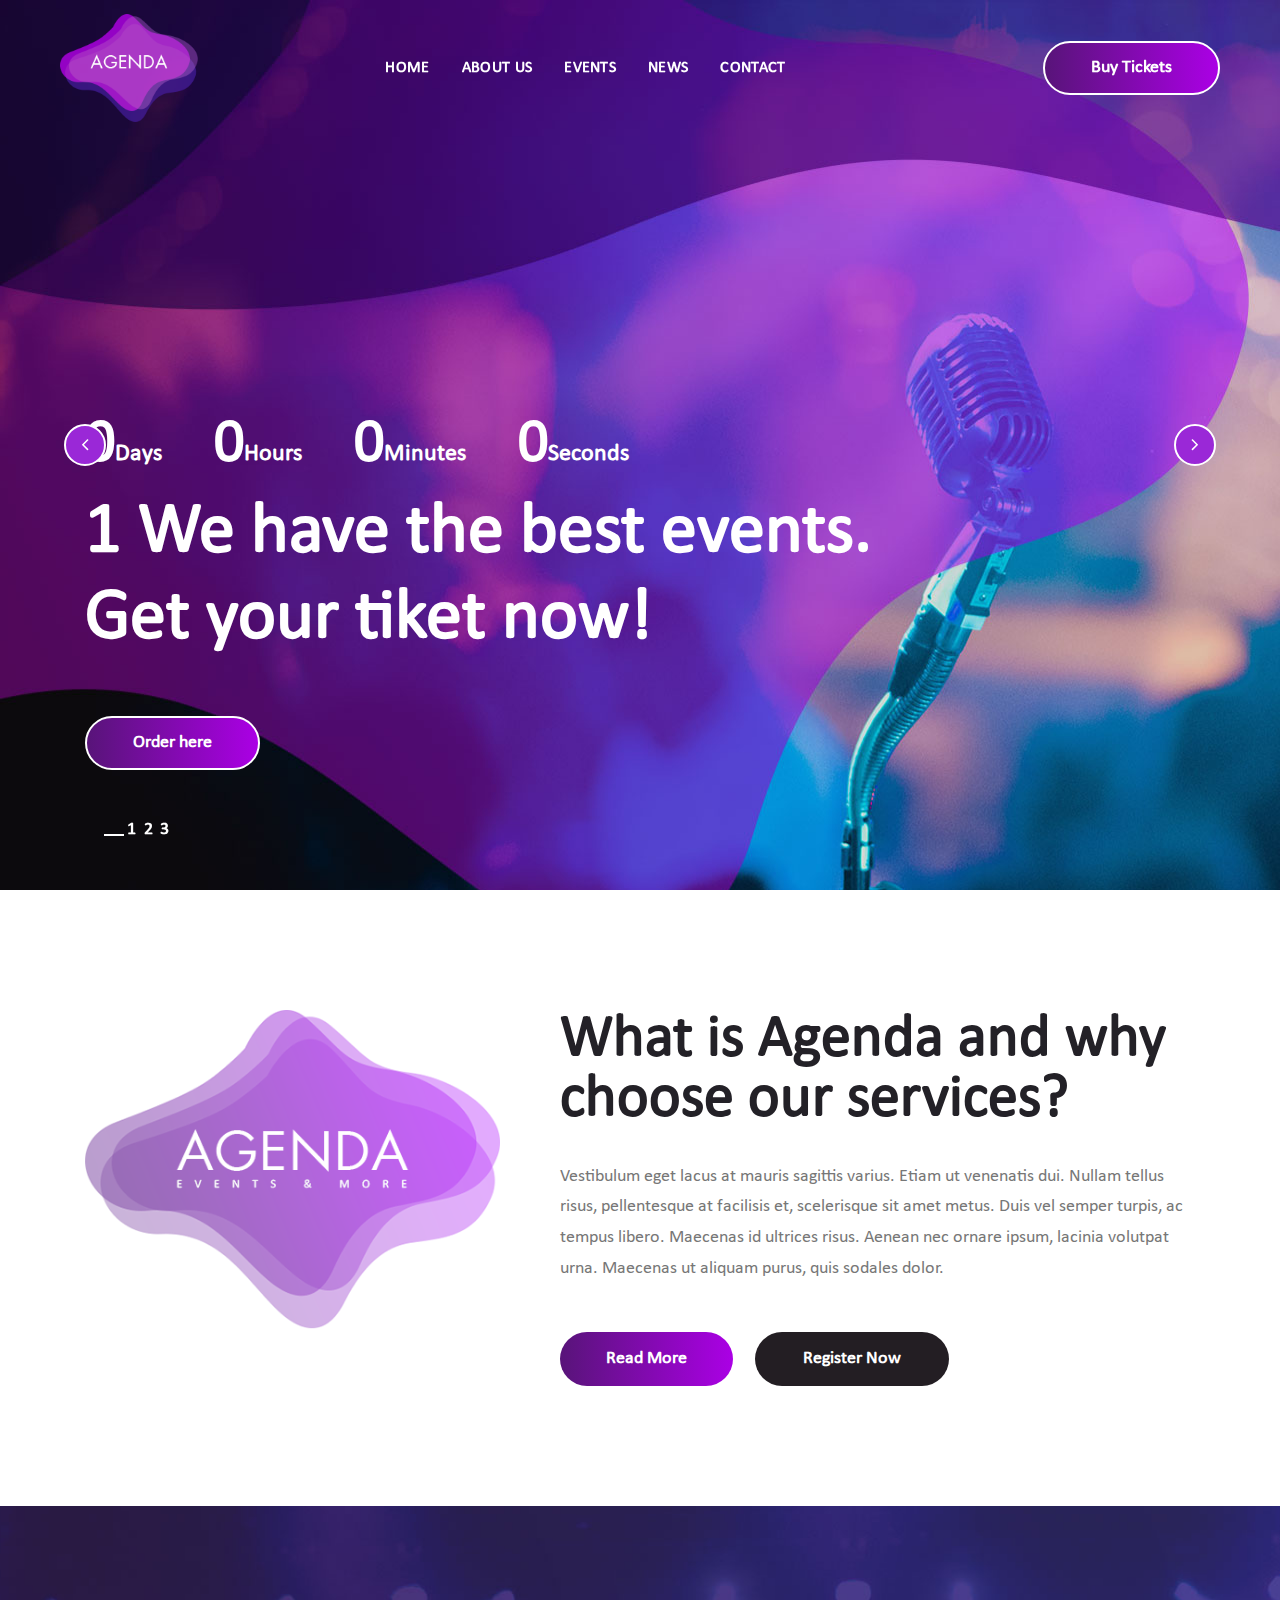
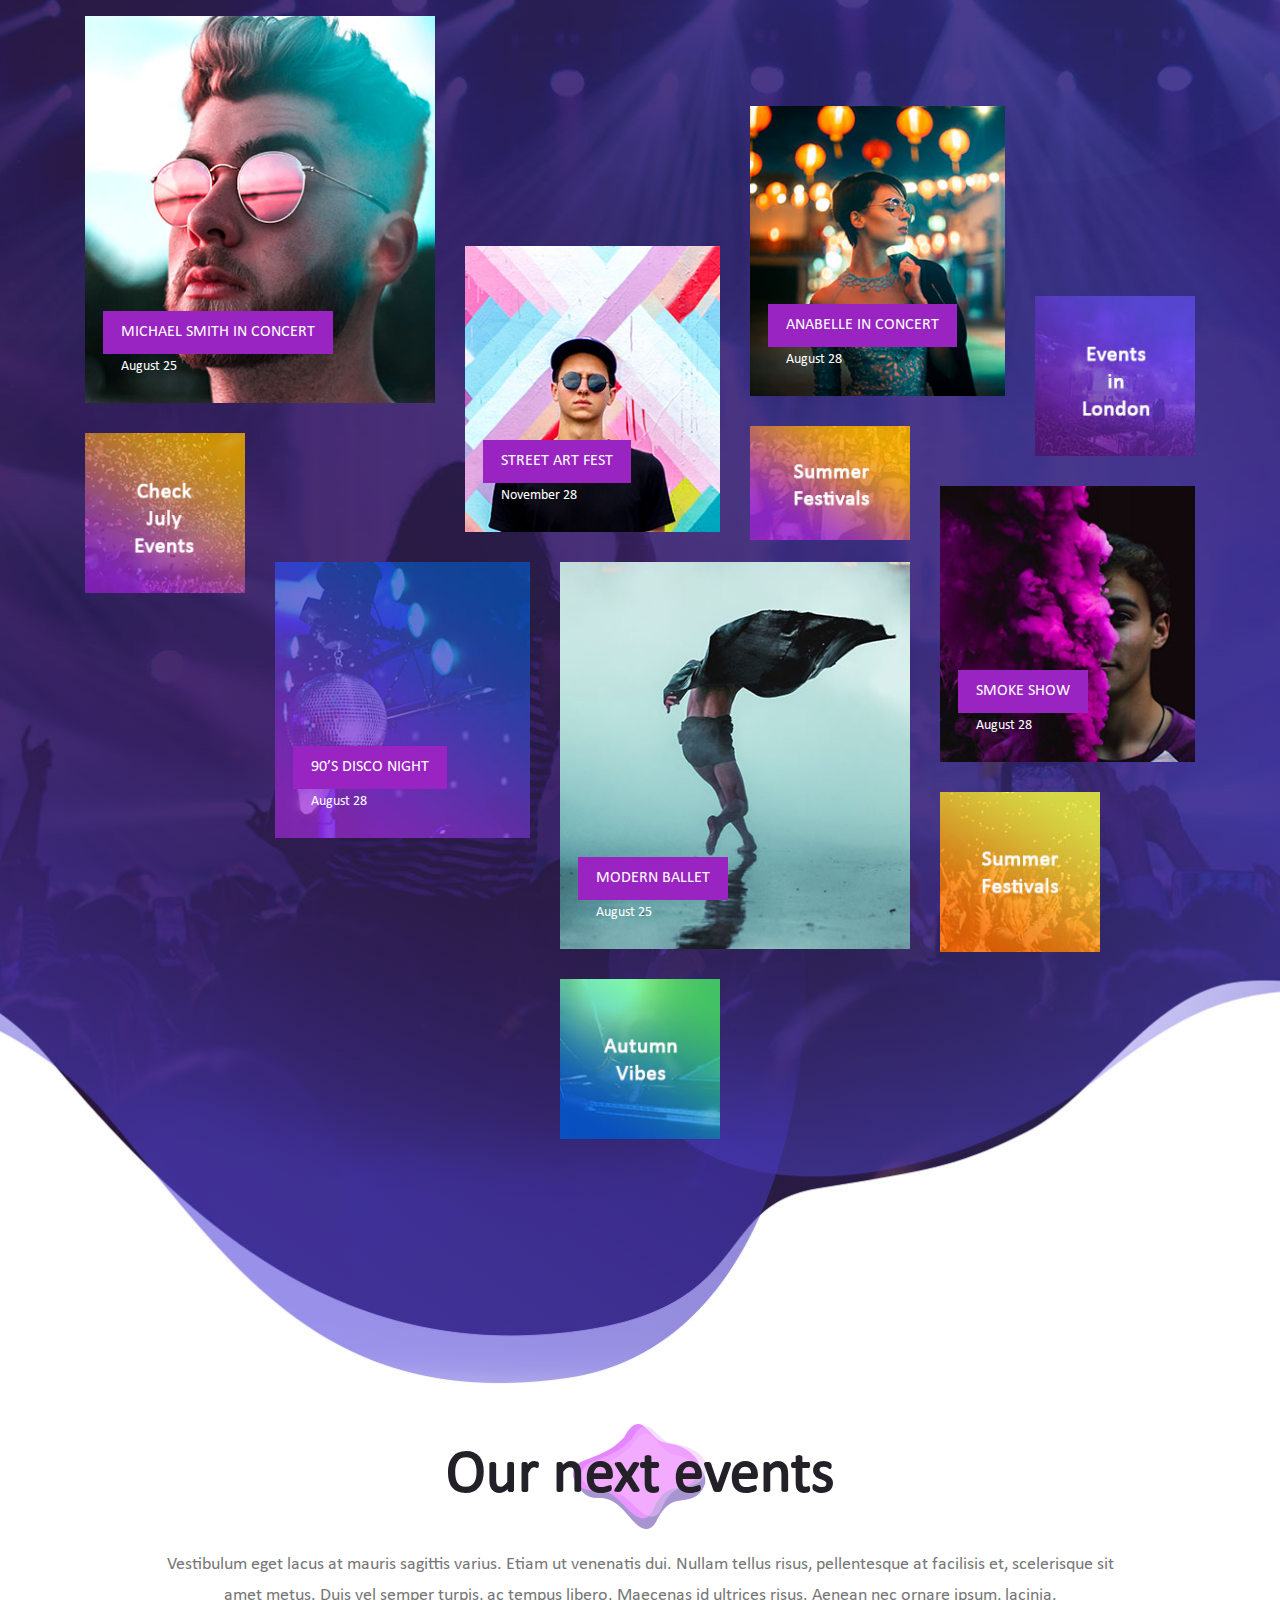
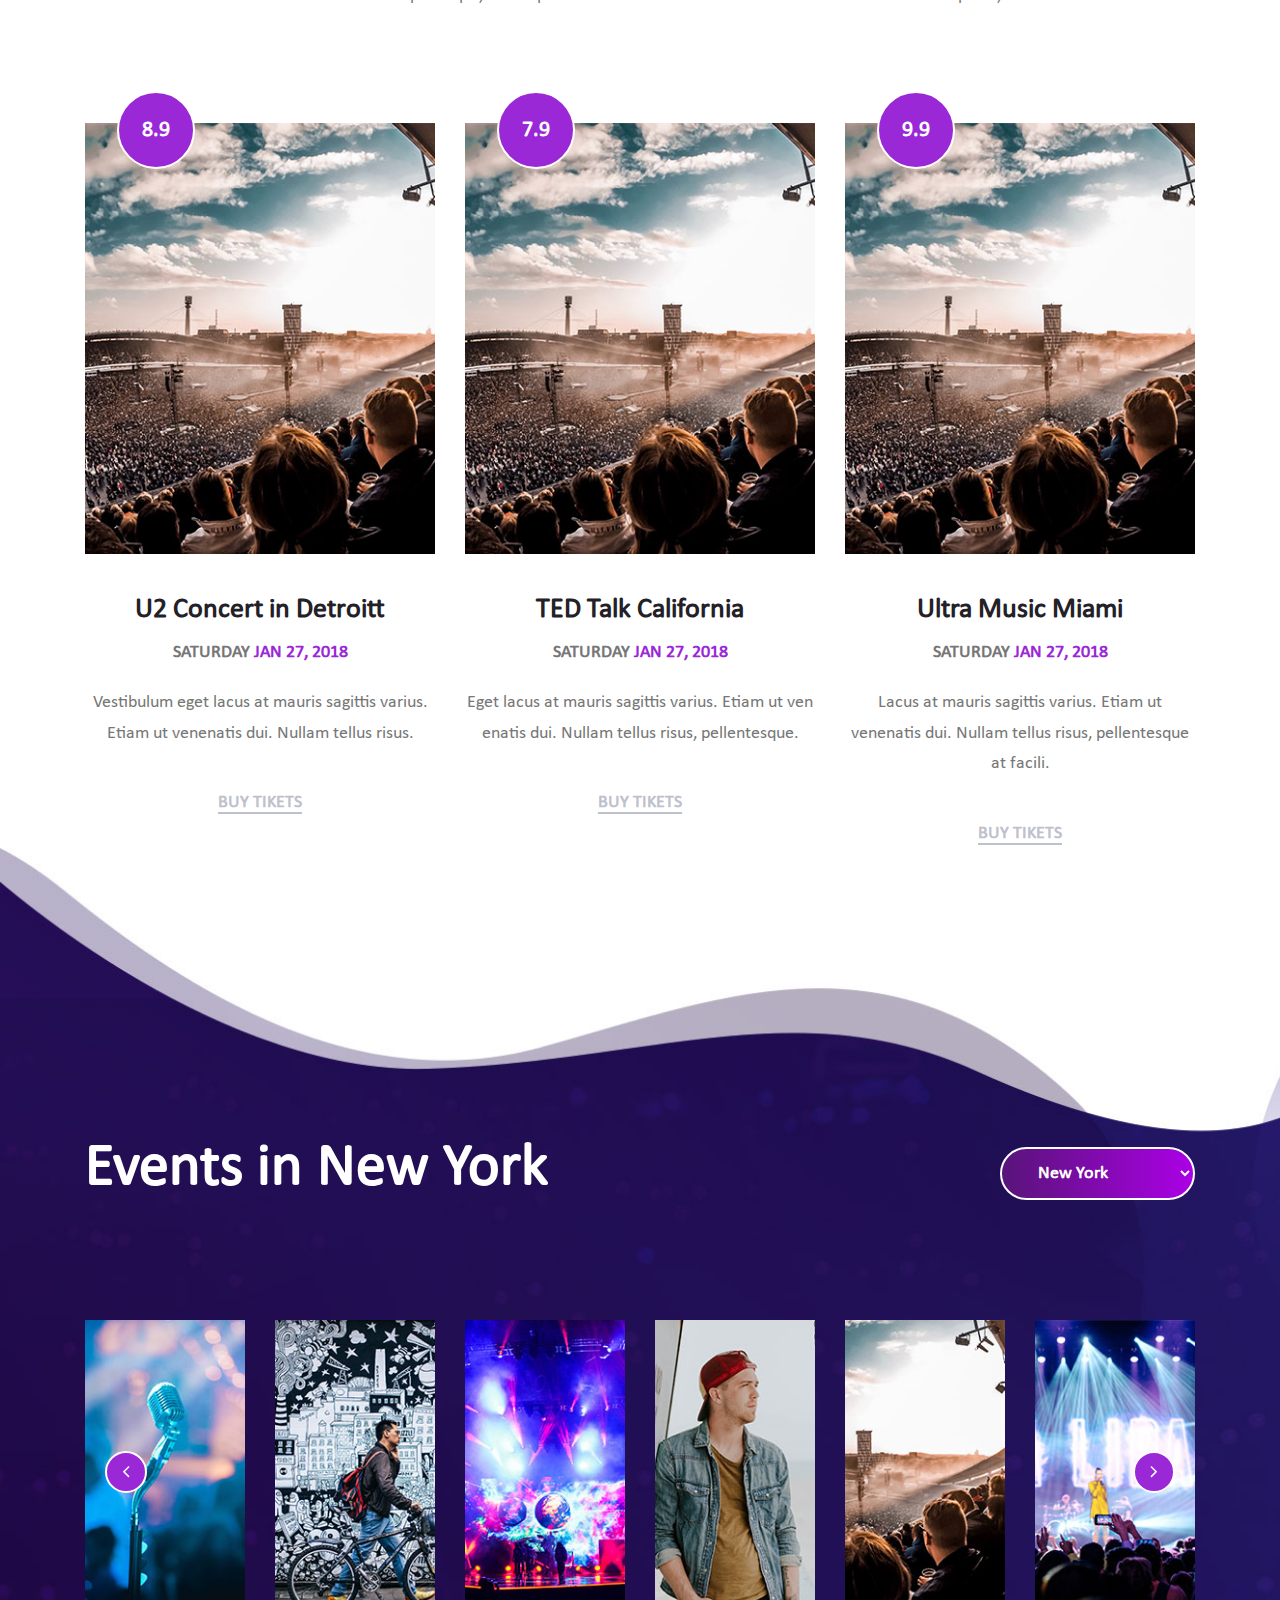
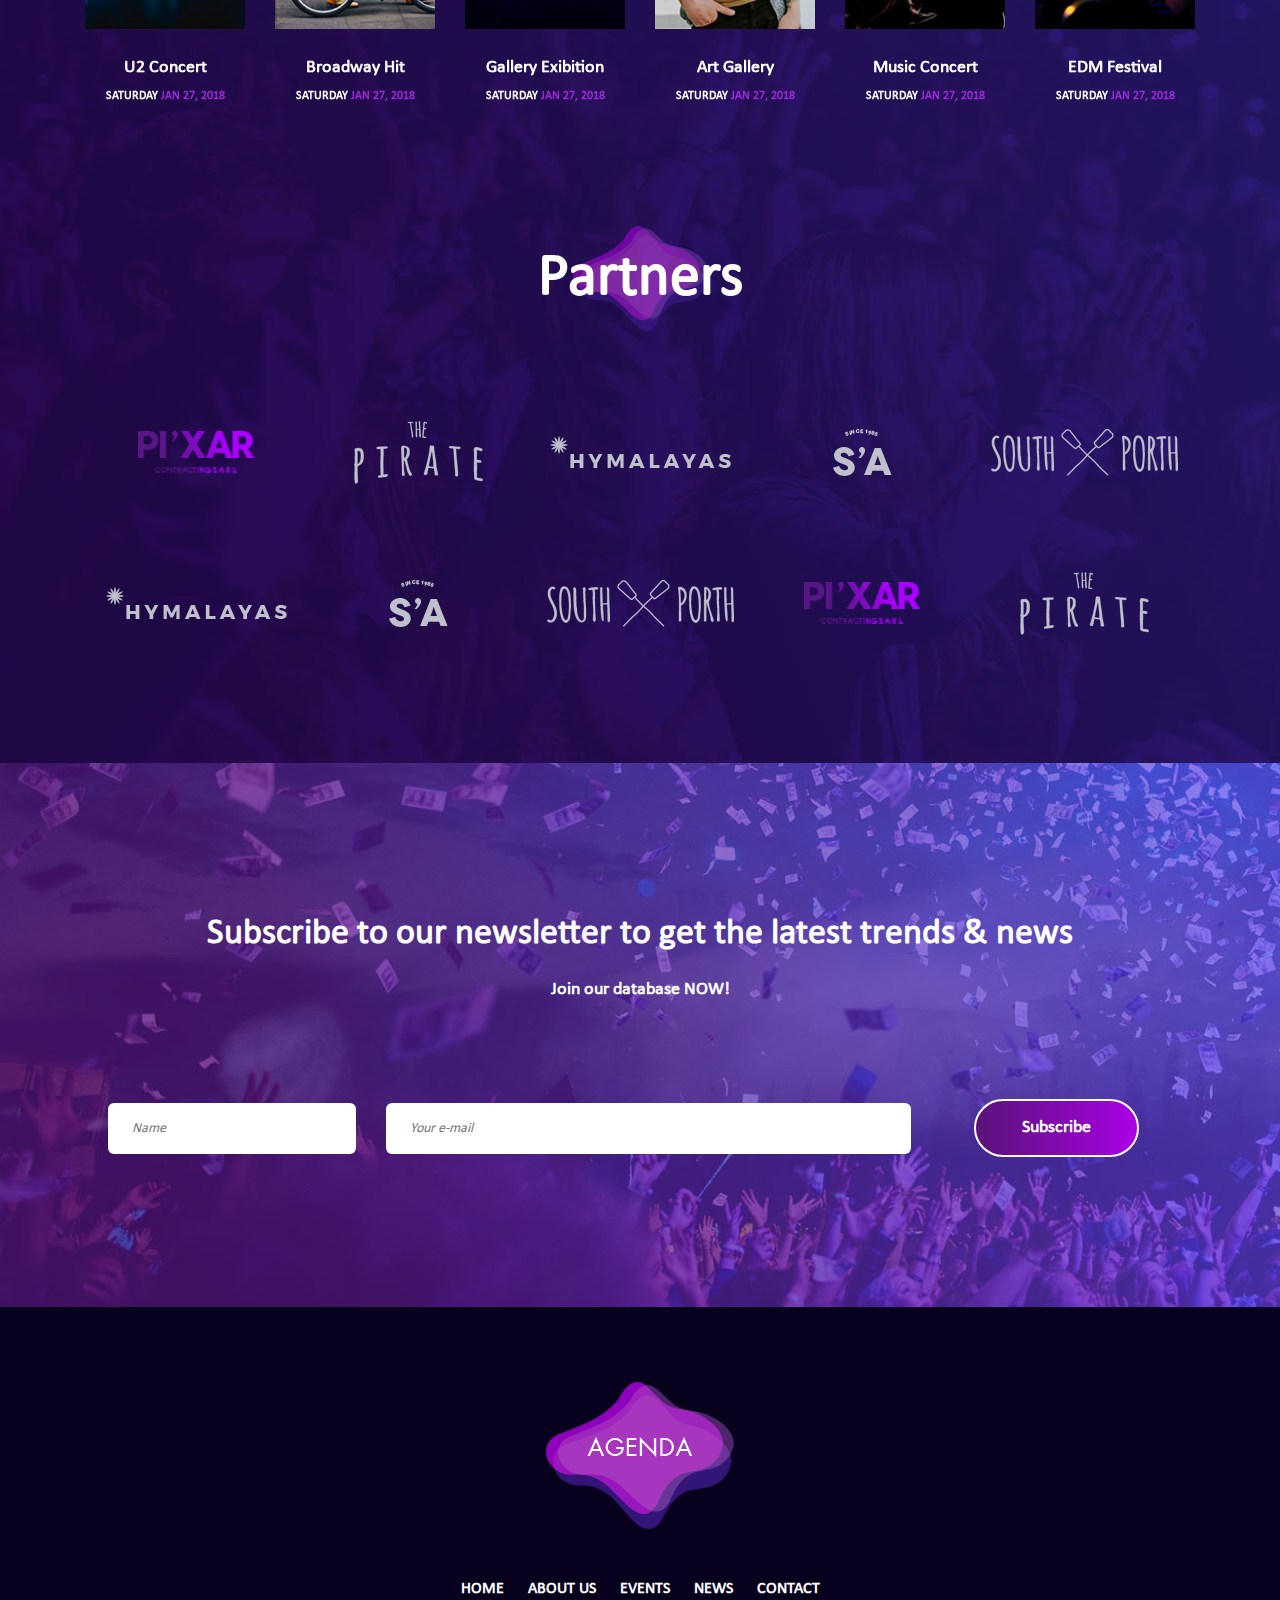
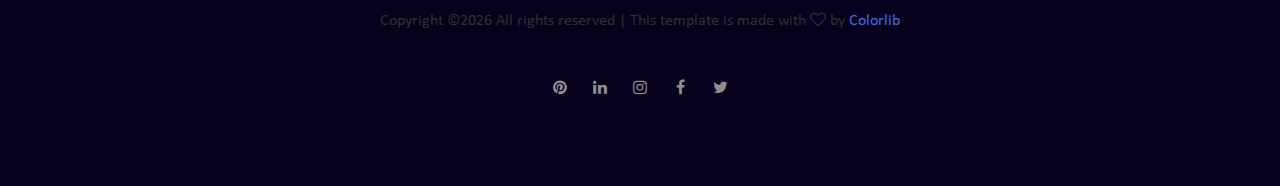
<file: agenda/index.html>
<!DOCTYPE html>
<html lang="en">
<head>
    <title>Hello World</title>

    <!-- Required meta tags -->
    <meta charset="utf-8">
    <meta name="viewport" content="width=device-width, initial-scale=1, shrink-to-fit=no">

    <!-- Bootstrap CSS -->
    <link rel="stylesheet" href="css/bootstrap.min.css">

    <!-- FontAwesome CSS -->
    <link rel="stylesheet" href="css/font-awesome.min.css">

    <!-- Swiper CSS -->
    <link rel="stylesheet" href="css/swiper.min.css">

    <!-- Styles -->
    <link rel="stylesheet" href="style.css">
    <script src="js/custom.js"></script>
</head>
<body>
<header class="site-header">
    <div class="header-bar">
        <div class="container-fluid">
            <div class="row align-items-center">
                <div class="col-10 col-lg-2 order-lg-1">
                    <div class="site-branding">
                        <div class="site-title">
                            <a href="#"><img src="images/logo.png" alt="logo"></a>
                        </div><!-- .site-title -->
                    </div><!-- .site-branding -->
                </div><!-- .col -->

                <div class="col-2 col-lg-7 order-3 order-lg-2">
                    <nav class="site-navigation">
                        <div class="hamburger-menu d-lg-none">
                            <span></span>
                            <span></span>
                            <span></span>
                            <span></span>
                        </div><!-- .hamburger-menu -->

                        <ul>
                            <li><a href="#">Home</a></li>
                            <li><a href="#">About us</a></li>
                            <li><a href="#">Events</a></li>
                            <li><a href="#">News</a></li>
                            <li><a href="#">Contact</a></li>
                        </ul>
                    </nav><!-- .site-navigation -->
                </div><!-- .col -->

                <div class="col-lg-3 d-none d-lg-block order-2 order-lg-3">
                    <div class="buy-tickets">
                        <a class="btn gradient-bg" href="#">Buy Tickets</a>
                    </div><!-- .buy-tickets -->
                </div><!-- .col -->
            </div><!-- .row -->
        </div><!-- .container-fluid -->
    </div><!-- .header-bar -->

    <div class="swiper-container hero-slider">
        <div class="swiper-wrapper">
            <div class="swiper-slide" data-date="2018/05/01" style="background: url('images/header-bg.jpg') no-repeat">
                <div class="hero-content">
                    <div class="container">
                        <div class="row">
                            <div class="col flex flex-column justify-content-center">
                                <div class="entry-header">
                                    <div class="countdown flex align-items-center">
                                        <div class="countdown-holder flex align-items-baseline">
                                            <span class="dday"></span>
                                            <label>Days</label>
                                        </div><!-- .countdown-holder -->

                                        <div class="countdown-holder flex align-items-baseline">
                                            <span class="dhour"></span>
                                            <label>Hours</label>
                                        </div><!-- .countdown-holder -->

                                        <div class="countdown-holder flex align-items-baseline">
                                            <span class="dmin"></span>
                                            <label>Minutes</label>
                                        </div><!-- .countdown-holder -->

                                        <div class="countdown-holder flex align-items-baseline">
                                            <span class="dsec"></span>
                                            <label>Seconds</label>
                                        </div><!-- .countdown-holder -->
                                    </div><!-- .countdown -->

                                    <h2 class="entry-title">1 We have the best events. <br>Get your tiket now!</h2>
                                </div><!--- .entry-header -->

                                <div class="entry-footer">
                                    <a class="btn gradient-bg" href="#">Order here</a>
                                </div><!-- .entry-footer" -->
                            </div><!-- .col -->
                        </div><!-- .container -->
                    </div><!-- .hero-content -->
                </div><!-- .swiper-slide -->
            </div><!-- .swiper-wrapper -->

            <div class="swiper-slide" data-date="2019/05/01" style="background: url('images/header-bg.jpg') no-repeat">
                <div class="hero-content">
                    <div class="container">
                        <div class="row">
                            <div class="col flex flex-column justify-content-center">
                                <div class="entry-header">
                                    <div class="countdown flex align-items-center">
                                        <div class="countdown-holder flex align-items-baseline">
                                            <span class="dday"></span>
                                            <label>Days</label>
                                        </div><!-- .countdown-holder -->

                                        <div class="countdown-holder flex align-items-baseline">
                                            <span class="dhour"></span>
                                            <label>Hours</label>
                                        </div><!-- .countdown-holder -->

                                        <div class="countdown-holder flex align-items-baseline">
                                            <span class="dmin"></span>
                                            <label>Minutes</label>
                                        </div><!-- .countdown-holder -->

                                        <div class="countdown-holder flex align-items-baseline">
                                            <span class="dsec"></span>
                                            <label>Seconds</label>
                                        </div><!-- .countdown-holder -->
                                    </div><!-- .countdown -->

                                    <h2 class="entry-title">2 We have the best events. <br>Get your tiket now!</h2>
                                </div><!--- .entry-header -->

                                <div class="entry-footer">
                                    <a class="btn gradient-bg" href="#">Order here</a>
                                </div><!-- .entry-footer" -->
                            </div><!-- .col -->
                        </div><!-- .container -->
                    </div><!-- .hero-content -->
                </div><!-- .swiper-slide -->
            </div><!-- .swiper-wrapper -->

            <div class="swiper-slide" data-date="2020/05/01" style="background: url('images/header-bg.jpg') no-repeat">
                <div class="hero-content">
                    <div class="container">
                        <div class="row">
                            <div class="col flex flex-column justify-content-center">
                                <div class="entry-header">
                                    <div class="countdown flex align-items-center">
                                        <div class="countdown-holder flex align-items-baseline">
                                            <span class="dday"></span>
                                            <label>Days</label>
                                        </div><!-- .countdown-holder -->

                                        <div class="countdown-holder flex align-items-baseline">
                                            <span class="dhour"></span>
                                            <label>Hours</label>
                                        </div><!-- .countdown-holder -->

                                        <div class="countdown-holder flex align-items-baseline">
                                            <span class="dmin"></span>
                                            <label>Minutes</label>
                                        </div><!-- .countdown-holder -->

                                        <div class="countdown-holder flex align-items-baseline">
                                            <span class="dsec"></span>
                                            <label>Seconds</label>
                                        </div><!-- .countdown-holder -->
                                    </div><!-- .countdown -->

                                    <h2 class="entry-title">3 We have the best events. <br>Get your tiket now!</h2>
                                </div><!--- .entry-header -->

                                <div class="entry-footer">
                                    <a class="btn gradient-bg" href="#">Order here</a>
                                </div><!-- .entry-footer" -->
                            </div><!-- .col -->
                        </div><!-- .container -->
                    </div><!-- .hero-content -->
                </div><!-- .swiper-slide -->
            </div><!-- .swiper-wrapper -->
        </div>

        <!-- Add Pagination -->
        <div class="swiper-pagination"></div>

        <!-- Add Arrows -->
        <div class="swiper-button-next flex justify-content-center align-items-center">
            <span><svg viewBox="0 0 1792 1792" xmlns="http://www.w3.org/2000/svg"><path d="M1171 960q0 13-10 23l-466 466q-10 10-23 10t-23-10l-50-50q-10-10-10-23t10-23l393-393-393-393q-10-10-10-23t10-23l50-50q10-10 23-10t23 10l466 466q10 10 10 23z"/></svg></span>
        </div>

        <div class="swiper-button-prev flex justify-content-center align-items-center">
            <span><svg viewBox="0 0 1792 1792" xmlns="http://www.w3.org/2000/svg"><path d="M1203 544q0 13-10 23l-393 393 393 393q10 10 10 23t-10 23l-50 50q-10 10-23 10t-23-10l-466-466q-10-10-10-23t10-23l466-466q10-10 23-10t23 10l50 50q10 10 10 23z"/></svg></span>
        </div>
    </div><!-- .swiper-container -->
</header><!-- .site-header -->

<div class="homepage-info-section">
    <div class="container">
        <div class="row">
            <div class="col-12 col-md-4 col-lg-5">
                <figure>
                    <img src="images/logo-2.png" alt="logo">
                </figure>
            </div>

            <div class="col-12 col-md-8 col-lg-7">
                <header class="entry-header">
                    <h2 class="entry-title">What is Agenda and why choose our services?</h2>
                </header>

                <div class="entry-content">
                    <p>Vestibulum eget lacus at mauris sagittis varius. Etiam ut venenatis dui. Nullam tellus risus, pellentesque at facilisis et, scelerisque sit amet metus. Duis vel semper turpis, ac tempus libero. Maecenas id ultrices risus. Aenean nec ornare ipsum, lacinia volutpat urna. Maecenas ut aliquam purus, quis sodales dolor.</p>
                </div>

                <footer class="entry-footer">
                    <a href="#" class="btn gradient-bg">Read More</a>
                    <a href="#" class="btn dark">Register Now</a>
                </footer>
            </div>
        </div>
    </div>
</div>

<div class="homepage-featured-events">
    <div class="container">
        <div class="row">
            <div class="col-12">
                <div class="featured-events-wrap flex flex-wrap justify-content-between">
                    <div class="event-content-wrap positioning-event-1">
                        <figure>
                            <a href="#"><img src="images/1.jpg" alt="1"></a>
                        </figure>

                        <header class="entry-header">
                            <h3 class="entry-title">Michael Smith in concert</h3>

                            <div class="posted-date">August 25</div>
                        </header>
                    </div>

                    <div class="event-content-wrap positioning-event-2">
                        <figure>
                            <a href="#"><img src="images/2.jpg" alt=""></a>
                        </figure>

                        <header class="entry-header">
                            <h3 class="entry-title">Street art fest</h3>

                            <div class="posted-date">November 28</div>
                        </header>
                    </div>

                    <div class="event-content-wrap positioning-event-3">
                        <figure>
                            <a href="#"><img src="images/3.jpg" alt=""></a>
                        </figure>

                        <header class="entry-header">
                            <h3 class="entry-title">Anabelle in concert</h3>

                            <div class="posted-date">August 28</div>
                        </header>
                    </div>

                    <div class="event-content-wrap positioning-event-4 half">
                        <figure>
                            <a href="#"><img src="images/events-in-london.jpg" alt=""></a>
                        </figure>
                    </div>

                    <div class="event-content-wrap positioning-event-5 half">
                        <figure>
                            <a href="#"><img src="images/check-july.png" alt=""></a>
                        </figure>
                    </div>

                    <div class="event-content-wrap positioning-event-6 half">
                        <figure>
                            <a href="#"><img src="images/summer-festivals.jpg" alt=""></a>
                        </figure>
                    </div>

                    <div class="event-content-wrap positioning-event-7">
                        <figure>
                            <a href="#"><img src="images/90.jpg" alt=""></a>
                        </figure>

                        <header class="entry-header">
                            <h3 class="entry-title">90’s Disco Night</h3>

                            <div class="posted-date">August 28</div>
                        </header>
                    </div>

                    <div class="event-content-wrap positioning-event-8">
                        <figure>
                            <a href="#"><img src="images/modern.jpg" alt="1"></a>
                        </figure>

                        <header class="entry-header">
                            <h3 class="entry-title">Modern Ballet</h3>

                            <div class="posted-date">August 25</div>
                        </header>
                    </div>

                    <div class="event-content-wrap positioning-event-9">
                        <figure>
                            <a href="#"><img src="images/smoke.jpg" alt=""></a>
                        </figure>

                        <header class="entry-header">
                            <h3 class="entry-title">Smoke show</h3>

                            <div class="posted-date">August 28</div>
                        </header>
                    </div>

                    <div class="event-content-wrap positioning-event-10 half">
                        <figure>
                            <a href="#"><img src="images/summer-festival.jpg" alt=""></a>
                        </figure>
                    </div>

                    <div class="event-content-wrap positioning-event-11 half">
                        <figure>
                            <a href="#"><img src="images/autumn.jpg" alt=""></a>
                        </figure>
                    </div>
                </div>
            </div>
        </div>
    </div>
</div>

<div class="homepage-next-events">
    <div class="container">
        <div class="row">
            <div class="next-events-section-header">
                <h2 class="entry-title">Our next events</h2>
                <p>Vestibulum eget lacus at mauris sagittis varius. Etiam ut venenatis dui. Nullam tellus risus, pellentesque at facilisis et, scelerisque sit amet metus. Duis vel semper turpis, ac tempus libero. Maecenas id ultrices risus. Aenean nec ornare ipsum, lacinia.</p>
            </div>
        </div>

        <div class="row">
            <div class="col-12 col-sm-6 col-md-4">
                <div class="next-event-wrap">
                    <figure>
                        <a href="#"><img src="images/next1.jpg" alt="1"></a>

                        <div class="event-rating">8.9</div>
                    </figure>

                    <header class="entry-header">
                        <h3 class="entry-title">U2 Concert in Detroitt</h3>

                        <div class="posted-date">Saturday <span>Jan 27, 2018</span></div>
                    </header>

                    <div class="entry-content">
                        <p>Vestibulum eget lacus at mauris sagittis varius. Etiam ut venenatis dui. Nullam tellus risus.</p>
                    </div>

                    <footer class="entry-footer">
                        <a href="#">Buy Tikets</a>
                    </footer>
                </div>
            </div>

            <div class="col-12 col-sm-6 col-md-4">
                <div class="next-event-wrap">
                    <figure>
                        <a href="#"><img src="images/next1.jpg" alt="1"></a>

                        <div class="event-rating">7.9</div>
                    </figure>

                    <header class="entry-header">
                        <h3 class="entry-title">TED Talk California</h3>

                        <div class="posted-date">Saturday <span>Jan 27, 2018</span></div>
                    </header>

                    <div class="entry-content">
                        <p>Eget lacus at mauris sagittis varius. Etiam ut ven enatis dui. Nullam tellus risus, pellentesque.</p>
                    </div>

                    <footer class="entry-footer">
                        <a href="#">Buy Tikets</a>
                    </footer>
                </div>
            </div>

            <div class="col-12 col-sm-6 col-md-4">
                <div class="next-event-wrap">
                    <figure>
                        <a href="#"><img src="images/next1.jpg" alt="1"></a>

                        <div class="event-rating">9.9</div>
                    </figure>

                    <header class="entry-header">
                        <h3 class="entry-title">Ultra Music Miami</h3>

                        <div class="posted-date">Saturday <span>Jan 27, 2018</span></div>
                    </header>

                    <div class="entry-content">
                        <p>Lacus at mauris sagittis varius. Etiam ut venenatis dui. Nullam tellus risus, pellentesque at facili.</p>
                    </div>

                    <footer class="entry-footer">
                        <a href="#">Buy Tikets</a>
                    </footer>
                </div>
            </div>
        </div>
    </div>
</div>

<div class="homepage-regional-events">
    <div class="container">
        <div class="row">
            <div class="col-12">
                <header class="regional-events-heading entry-header flex flex-wrap justify-content-between align-items-center">
                    <h2 class="entry-title">Events in New York</h2>

                    <div class="select-location">
                        <select>
                            <option>New York</option>
                            <option>California</option>
                            <option>South Carolina</option>
                        </select>
                    </div>
                </header>

                <div class="swiper-container homepage-regional-events-slider">
                    <div class="swiper-wrapper">
                        <div class="swiper-slide">
                            <figure>
                                <img src="images/event-slider-1.jpg" alt="">

                                <a class="event-overlay-link flex justify-content-center align-items-center" href="#">+</a>
                            </figure><!-- .hero-image -->

                            <div class="entry-header">
                                <h2 class="entry-title">U2 Concert </h2>
                            </div><!--- .entry-header -->

                            <div class="entry-footer">
                                <div class="posted-date">Saturday <span>Jan 27, 2018</span></div>
                            </div><!-- .entry-footer" -->
                        </div><!-- .swiper-slide -->

                        <div class="swiper-slide">
                            <figure>
                                <img src="images/event-slider-2.jpg" alt="">

                                <a class="event-overlay-link flex justify-content-center align-items-center" href="#">+</a>
                            </figure><!-- .hero-image -->

                            <div class="entry-header">
                                <h2 class="entry-title">Broadway Hit </h2>
                            </div><!--- .entry-header -->

                            <div class="entry-footer">
                                <div class="posted-date">Saturday <span>Jan 27, 2018</span></div>
                            </div><!-- .entry-footer" -->
                        </div><!-- .swiper-slide -->

                        <div class="swiper-slide">
                            <figure>
                                <img src="images/event-slider-3.jpg" alt="">

                                <a class="event-overlay-link flex justify-content-center align-items-center" href="#">+</a>
                            </figure><!-- .hero-image -->

                            <div class="entry-header">
                                <h2 class="entry-title">Gallery Exibition</h2>
                            </div><!--- .entry-header -->

                            <div class="entry-footer">
                                <div class="posted-date">Saturday <span>Jan 27, 2018</span></div>
                            </div><!-- .entry-footer" -->
                        </div><!-- .swiper-slide -->

                        <div class="swiper-slide">
                            <figure>
                                <img src="images/event-slider-4.jpg" alt="">

                                <a class="event-overlay-link flex justify-content-center align-items-center" href="#">+</a>
                            </figure><!-- .hero-image -->

                            <div class="entry-header">
                                <h2 class="entry-title">Art Gallery</h2>
                            </div><!--- .entry-header -->

                            <div class="entry-footer">
                                <div class="posted-date">Saturday <span>Jan 27, 2018</span></div>
                            </div><!-- .entry-footer" -->
                        </div><!-- .swiper-slide -->

                        <div class="swiper-slide">
                            <figure>
                                <img src="images/event-slider-5.jpg" alt="">

                                <a class="event-overlay-link flex justify-content-center align-items-center" href="#">+</a>
                            </figure><!-- .hero-image -->

                            <div class="entry-header">
                                <h2 class="entry-title">Music Concert</h2>
                            </div><!--- .entry-header -->

                            <div class="entry-footer">
                                <div class="posted-date">Saturday <span>Jan 27, 2018</span></div>
                            </div><!-- .entry-footer" -->
                        </div><!-- .swiper-slide -->

                        <div class="swiper-slide">
                            <figure>
                                <img src="images/event-slider-6.jpg" alt="">

                                <a class="event-overlay-link flex justify-content-center align-items-center" href="#">+</a>
                            </figure><!-- .hero-image -->

                            <div class="entry-header">
                                <h2 class="entry-title">EDM Festival</h2>
                            </div><!--- .entry-header -->

                            <div class="entry-footer">
                                <div class="posted-date">Saturday <span>Jan 27, 2018</span></div>
                            </div><!-- .entry-footer" -->
                        </div><!-- .swiper-slide -->

                        <div class="swiper-slide">
                            <figure>
                                <img src="images/event-slider-1.jpg" alt="">

                                <a class="event-overlay-link flex justify-content-center align-items-center" href="#">+</a>
                            </figure><!-- .hero-image -->

                            <div class="entry-header">
                                <h2 class="entry-title">U2 Concert </h2>
                            </div><!--- .entry-header -->

                            <div class="entry-footer">
                                <div class="posted-date">Saturday <span>Jan 27, 2018</span></div>
                            </div><!-- .entry-footer" -->
                        </div><!-- .swiper-slide -->
                    </div><!-- .swiper-wrapper -->

                    <!-- Add Arrows -->
                    <div class="swiper-button-next flex justify-content-center align-items-center">
                        <span><svg viewBox="0 0 1792 1792" xmlns="http://www.w3.org/2000/svg"><path d="M1171 960q0 13-10 23l-466 466q-10 10-23 10t-23-10l-50-50q-10-10-10-23t10-23l393-393-393-393q-10-10-10-23t10-23l50-50q10-10 23-10t23 10l466 466q10 10 10 23z"/></svg></span>
                    </div>

                    <div class="swiper-button-prev flex justify-content-center align-items-center">
                        <span><svg viewBox="0 0 1792 1792" xmlns="http://www.w3.org/2000/svg"><path d="M1203 544q0 13-10 23l-393 393 393 393q10 10 10 23t-10 23l-50 50q-10 10-23 10t-23-10l-466-466q-10-10-10-23t10-23l466-466q10-10 23-10t23 10l50 50q10 10 10 23z"/></svg></span>
                    </div>
                </div><!-- .swiper-container -->

                <div class="events-partners">
                    <header class="entry-header">
                        <h2 class="entry-title">Partners</h2>
                    </header>

                    <div class="events-partners-logos flex flex-wrap justify-content-between align-items-center">
                        <div class="event-partner-logo">
                            <a href="#"><img src="images/pixar.png" alt=""></a>
                        </div>

                        <div class="event-partner-logo">
                            <a href="#"><img src="images/the-pirate.png" alt=""></a>
                        </div>

                        <div class="event-partner-logo">
                            <a href="#"><img src="images/himalayas.png" alt=""></a>
                        </div>

                        <div class="event-partner-logo">
                            <a href="#"><img src="images/sa.png" alt=""></a>
                        </div>

                        <div class="event-partner-logo">
                            <a href="#"><img src="images/south-porth.png" alt=""></a>
                        </div>

                        <div class="event-partner-logo">
                            <a href="#"><img src="images/himalayas.png" alt=""></a>
                        </div>

                        <div class="event-partner-logo">
                            <a href="#"><img src="images/sa.png" alt=""></a>
                        </div>

                        <div class="event-partner-logo">
                            <a href="#"><img src="images/south-porth.png" alt=""></a>
                        </div>

                        <div class="event-partner-logo">
                            <a href="#"><img src="images/pixar.png" alt=""></a>
                        </div>

                        <div class="event-partner-logo">
                            <a href="#"><img src="images/the-pirate.png" alt=""></a>
                        </div>
                    </div>
                </div>

            </div>
        </div>
    </div>
</div>

<div class="newsletter-subscribe">
    <div class="container">
        <div class="row">
            <div class="col-12">
                <header class="entry-header">
                    <h2 class="entry-title">Subscribe to our newsletter to get the latest trends & news</h2>
                    <p>Join our database NOW!</p>
                </header>

                <div class="newsletter-form">
                    <form class="flex flex-wrap justify-content-center align-items-center">
                        <div class="col-md-12 col-lg-3">
                            <input type="text" placeholder="Name">
                        </div>

                        <div class="col-md-12 col-lg-6">
                            <input type="email" placeholder="Your e-mail">
                        </div>

                        <div class="col-md-12 col-lg-3">
                            <input class="btn gradient-bg" type="submit" value="Subscribe">
                        </div>
                    </form>
                </div>
            </div>
        </div>
    </div>
</div>

<footer class="site-footer">
    <div class="container">
        <div class="row">
            <div class="col-12">
                <figure class="footer-logo">
                    <a href="#"><img src="images/logo.png" alt="logo"></a>
                </figure>

                <nav class="footer-navigation">
                    <ul class="flex flex-wrap justify-content-center align-items-center">
                        <li><a href="#">Home</a></li>
                        <li><a href="#">About us</a></li>
                        <li><a href="#">Events</a></li>
                        <li><a href="#">News</a></li>
                        <li><a href="#">Contact</a></li>
                    </ul>
                </nav>

                <!-- Link back to Colorlib can't be removed. Template is licensed under CC BY 3.0. -->
Copyright &copy;<script>document.write(new Date().getFullYear());</script> All rights reserved | This template is made with <i class="fa fa-heart-o" aria-hidden="true"></i> by <a href="https://colorlib.com" target="_blank">Colorlib</a>
<!-- Link back to Colorlib can't be removed. Template is licensed under CC BY 3.0. -->

                <div class="footer-social">
                    <ul class="flex flex-wrap justify-content-center align-items-center">
                        <li><a href="#"><i class="fa fa-pinterest"></i></a></li>
                        <li><a href="#"><i class="fa fa-linkedin"></i></a></li>
                        <li><a href="#"><i class="fa fa-instagram"></i></a></li>
                        <li><a href="#"><i class="fa fa-facebook"></i></a></li>
                        <li><a href="#"><i class="fa fa-twitter"></i></a></li>
                    </ul>
                </div>
            </div>
        </div>
    </div>
</footer>

<div class="back-to-top flex justify-content-center align-items-center">
    <span><svg viewBox="0 0 1792 1792" xmlns="http://www.w3.org/2000/svg"><path d="M1395 1184q0 13-10 23l-50 50q-10 10-23 10t-23-10l-393-393-393 393q-10 10-23 10t-23-10l-50-50q-10-10-10-23t10-23l466-466q10-10 23-10t23 10l466 466q10 10 10 23z"/></svg></span>
</div>

<script type='text/javascript' src='js/jquery.js'></script>
<script type='text/javascript' src='js/masonry.pkgd.min.js'></script>
<script type='text/javascript' src='js/jquery.collapsible.min.js'></script>
<script type='text/javascript' src='js/swiper.min.js'></script>
<script type='text/javascript' src='js/jquery.countdown.min.js'></script>
<script type='text/javascript' src='js/circle-progress.min.js'></script>
<script type='text/javascript' src='js/jquery.countTo.min.js'></script>
<script type='text/javascript' src='js/custom.js'></script>

</body>
</html>
</file>
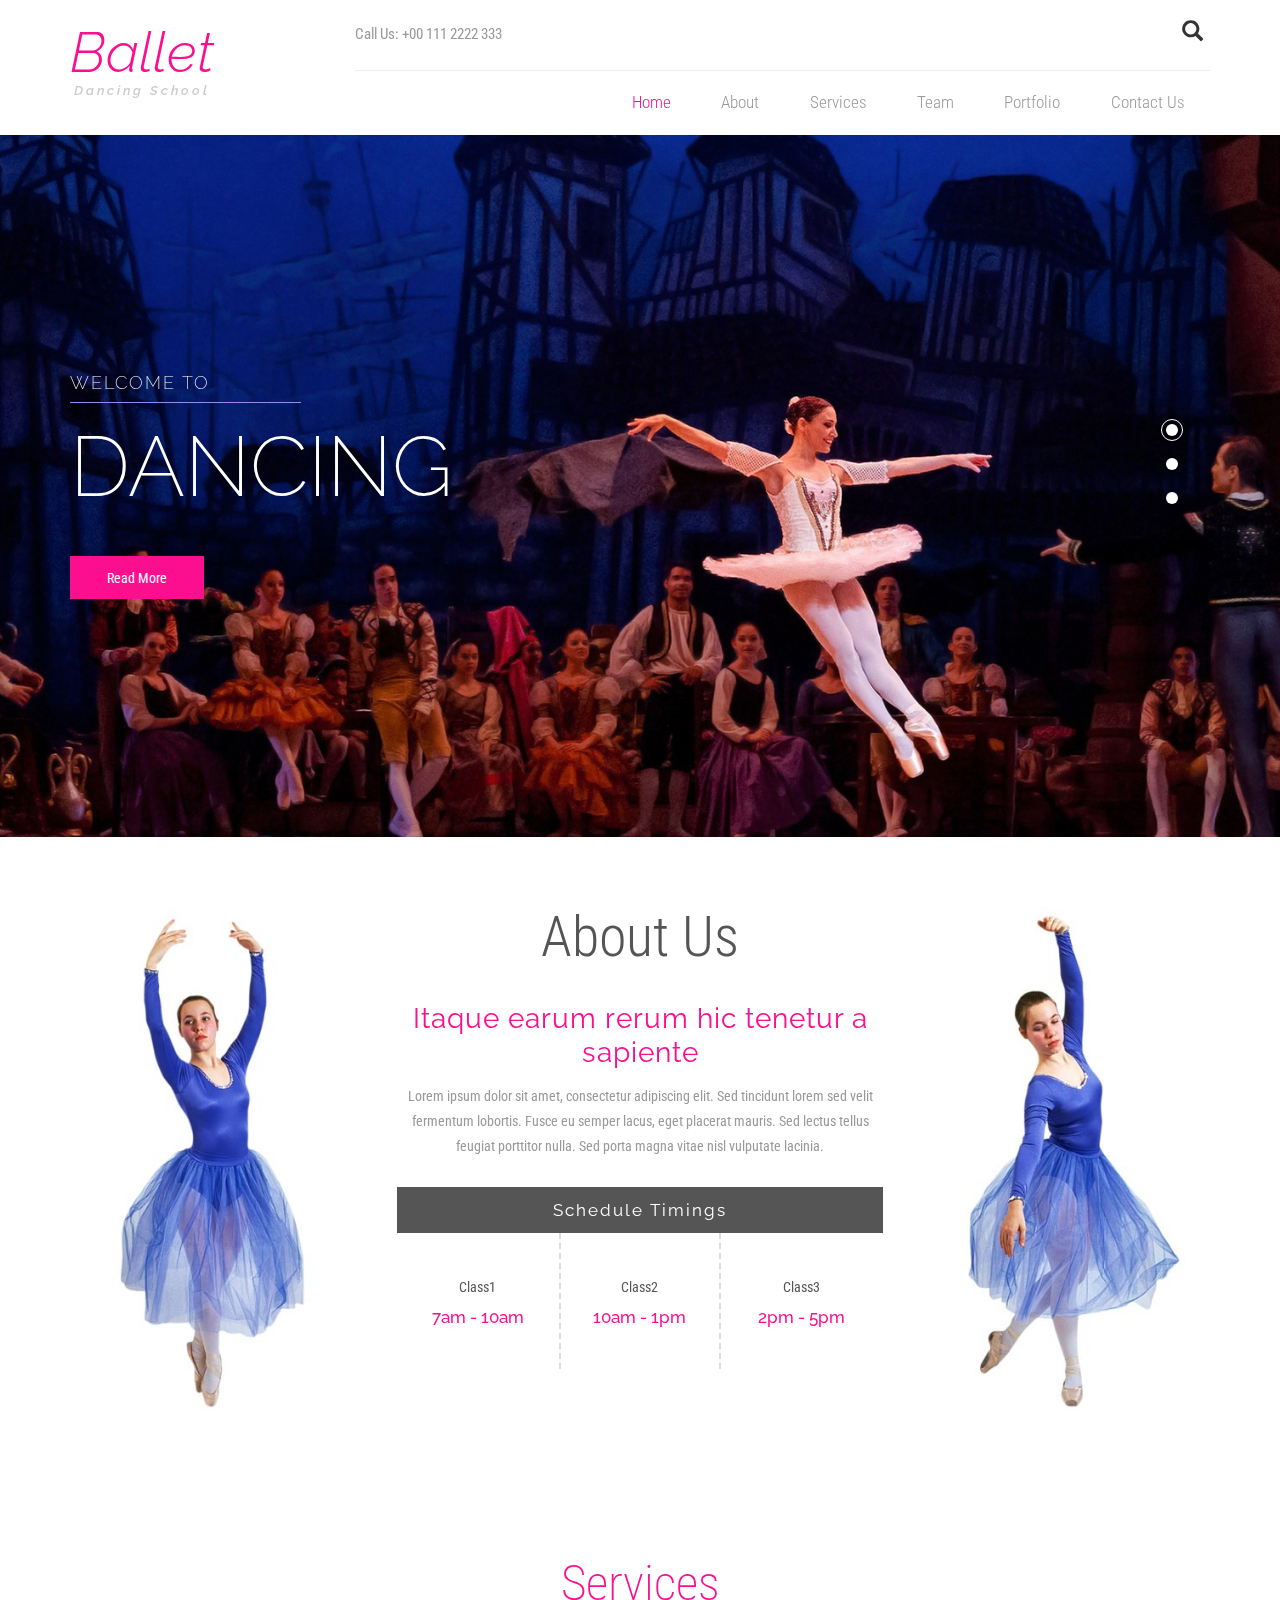
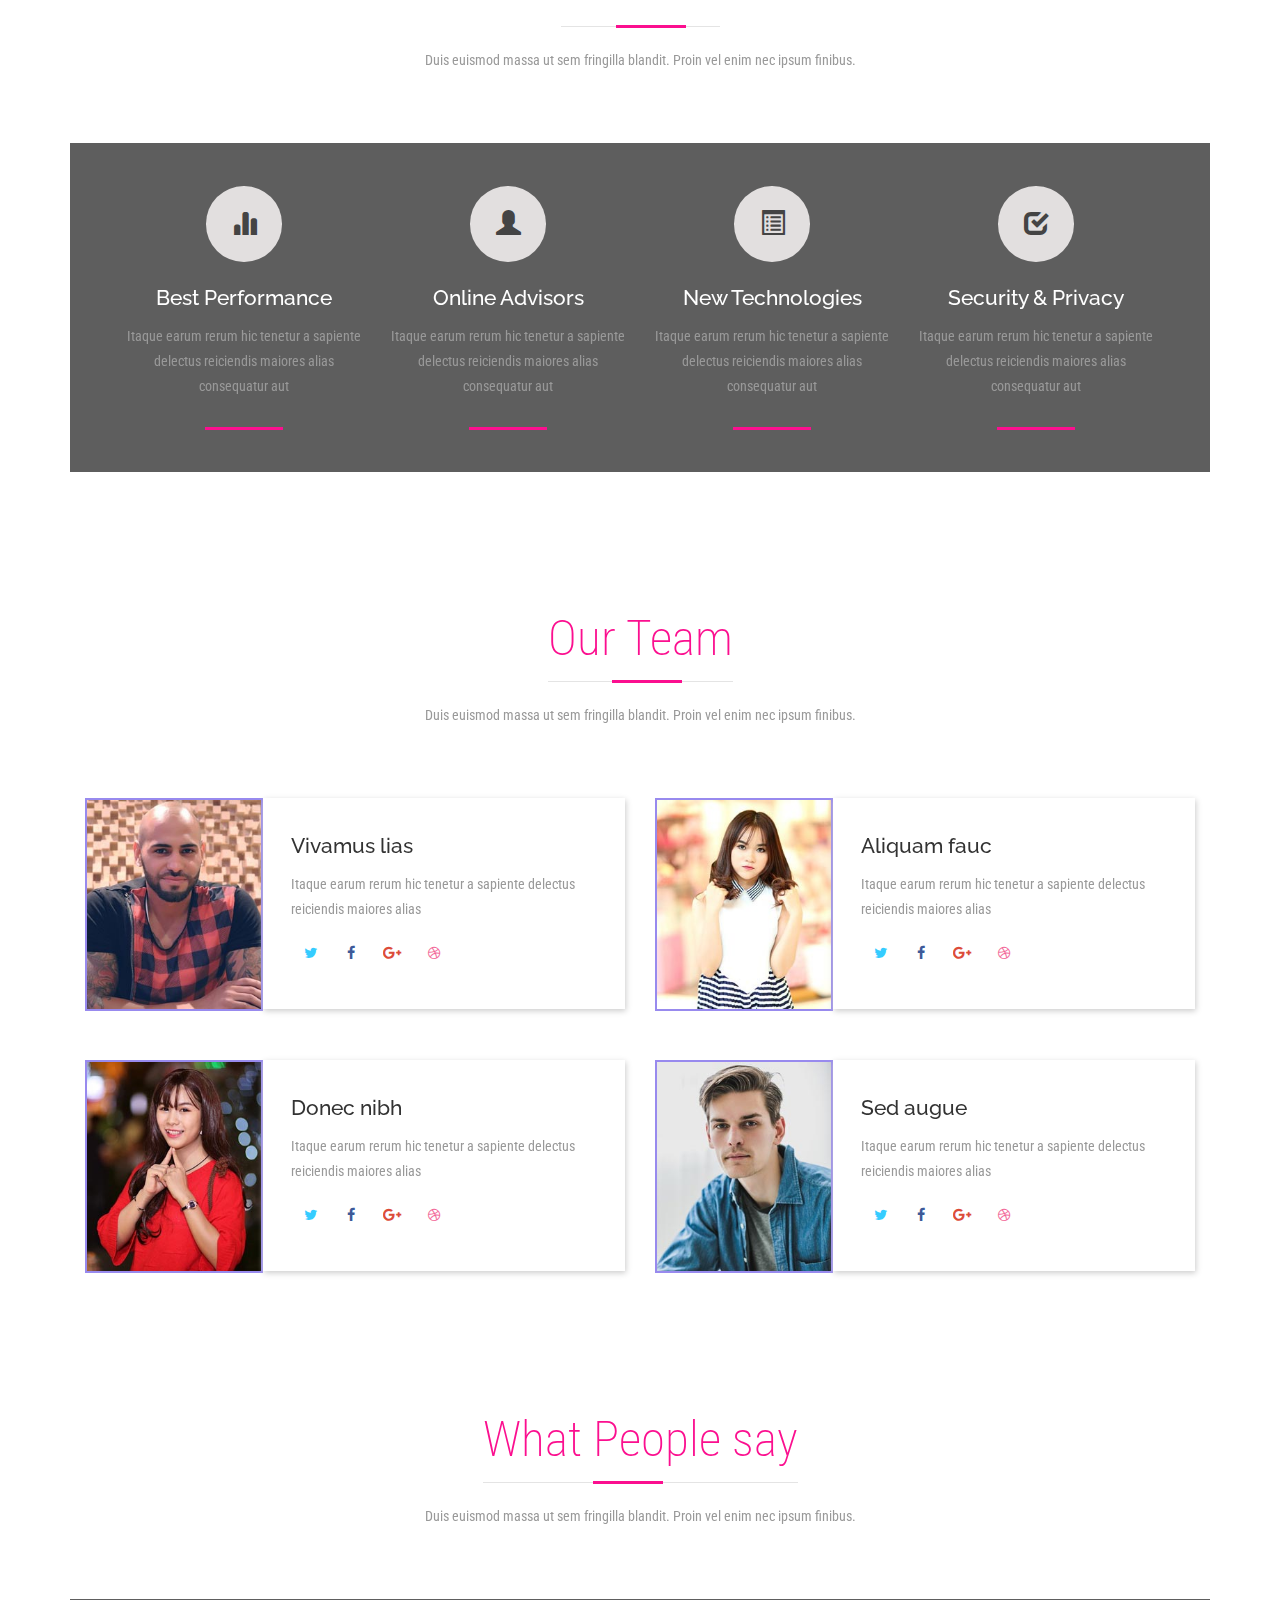
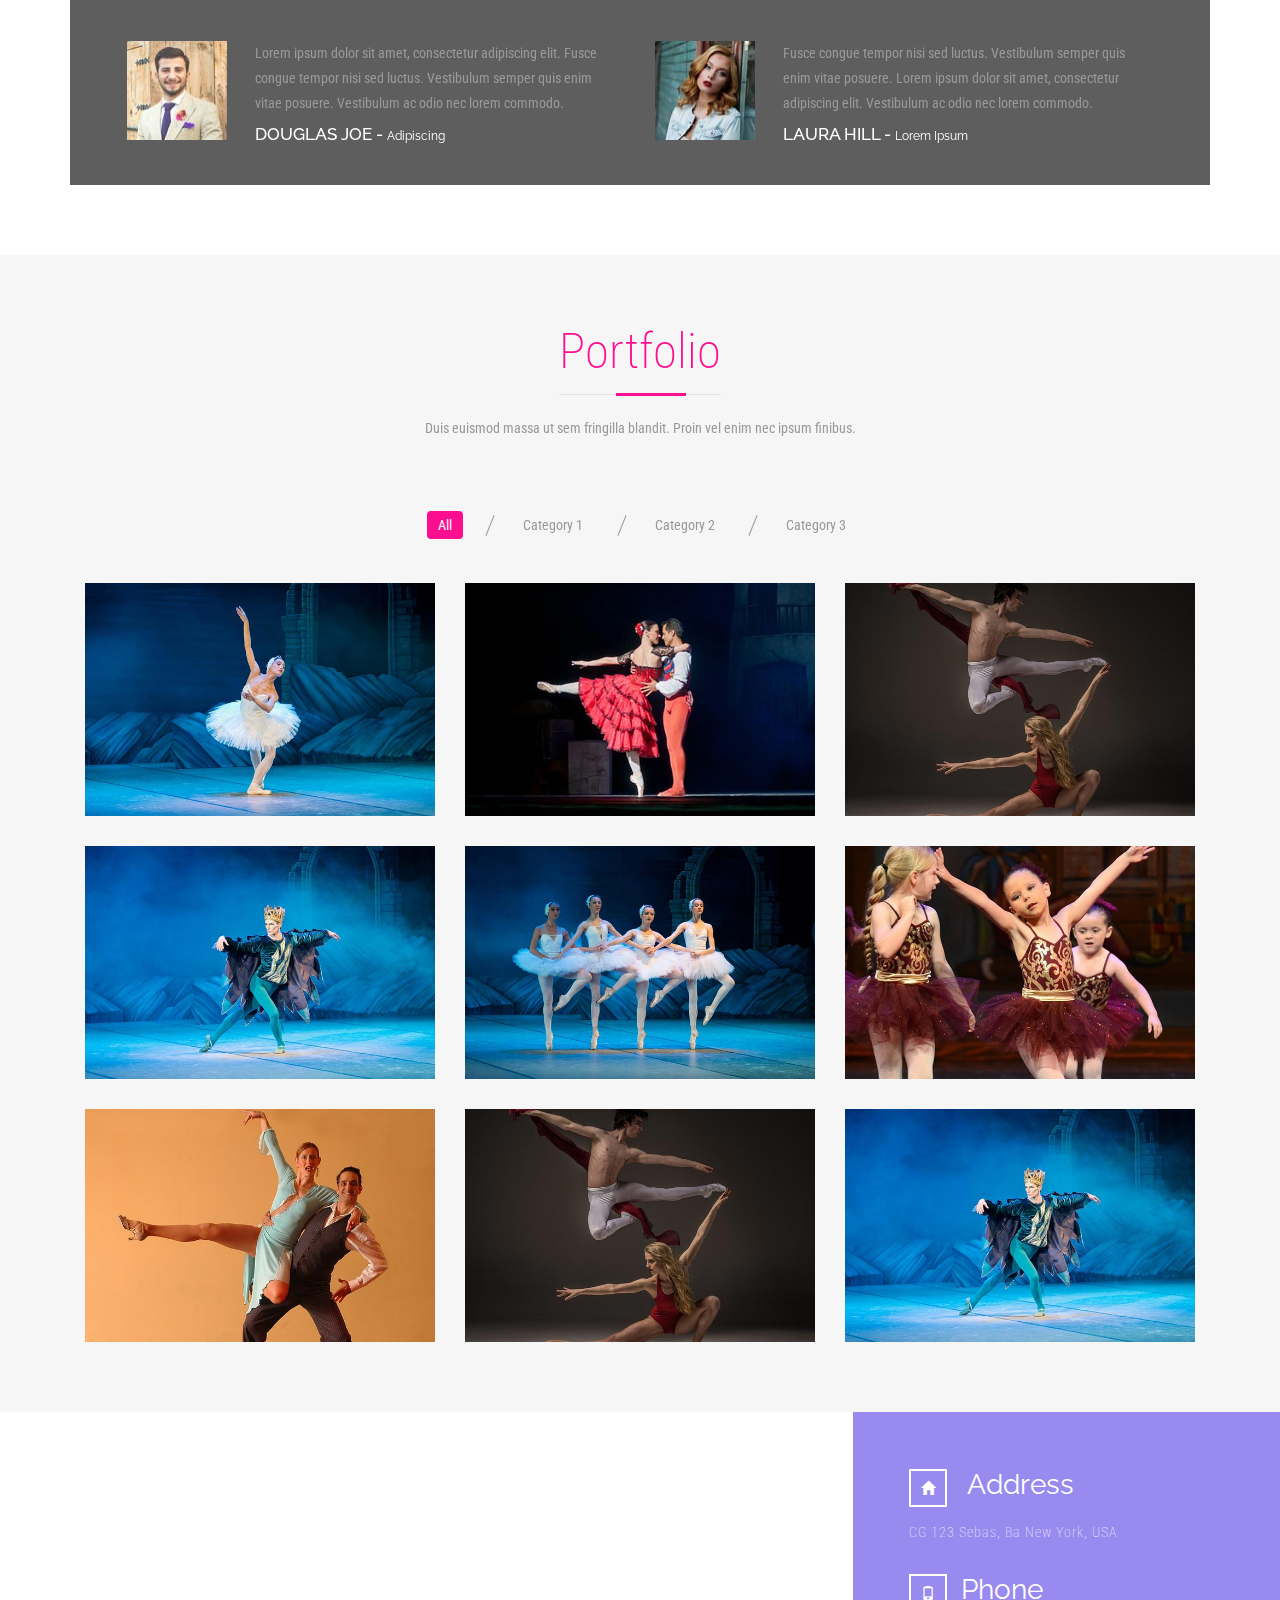
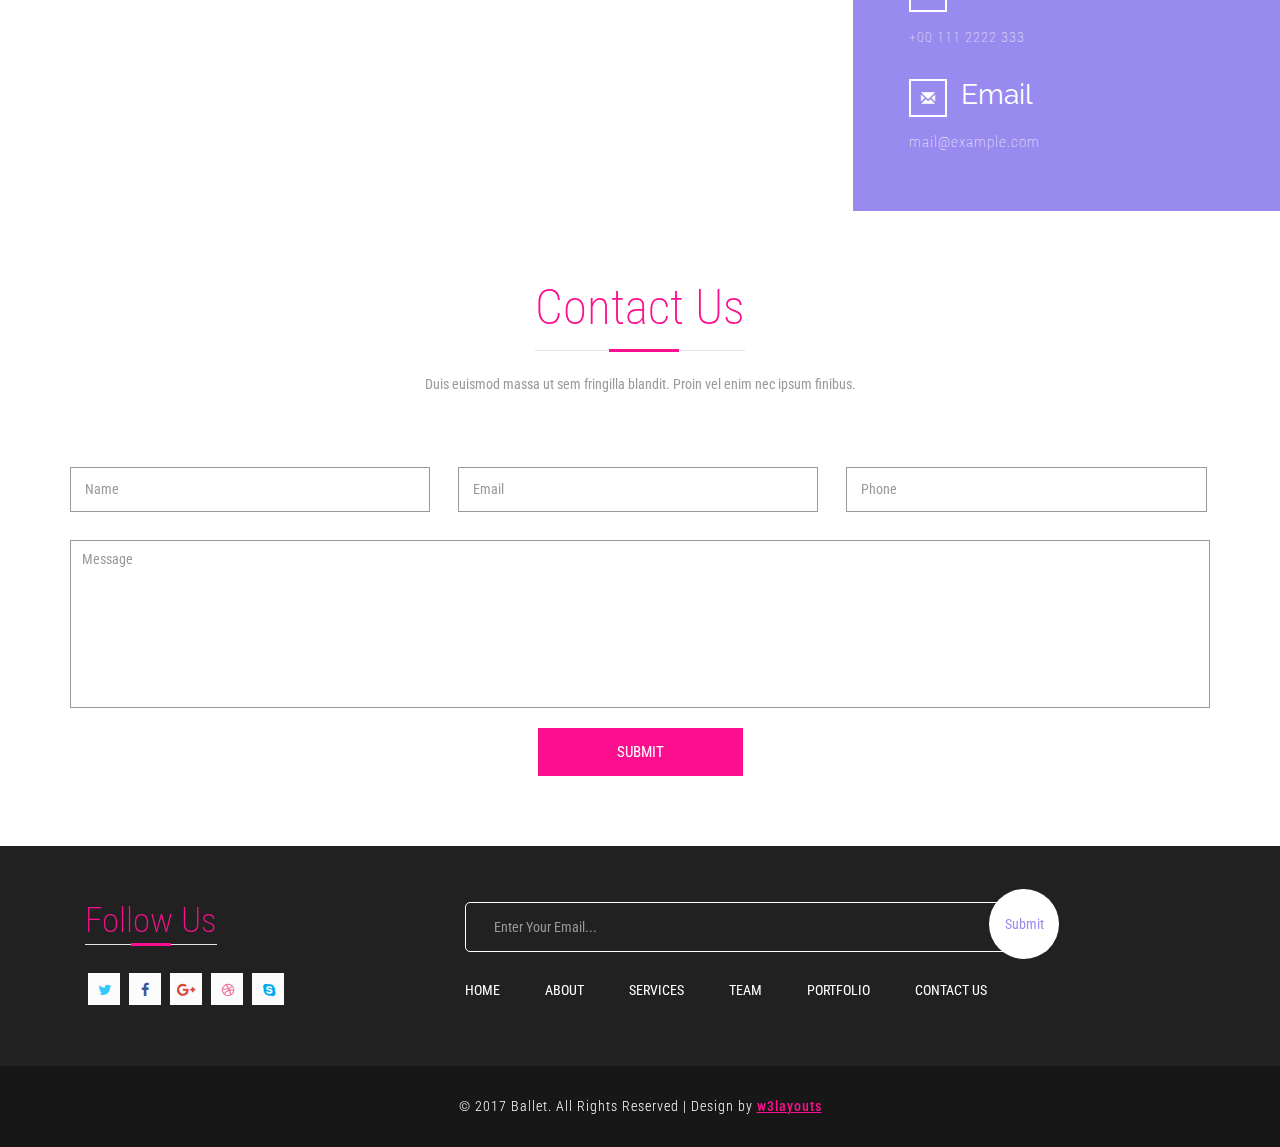
<file: web/index.html>
<!--
Author: W3layouts
Author URL: http://w3layouts.com
License: Creative Commons Attribution 3.0 Unported
License URL: http://creativecommons.org/licenses/by/3.0/
-->
<!DOCTYPE html>
<html lang="en">
<head>
<title>Ballet an Entertainment Category Bootstrap Responsive Template | Home :: w3layouts</title> 
<meta name="viewport" content="width=device-width, initial-scale=1">
<meta http-equiv="Content-Type" content="text/html; charset=utf-8" />
<meta name="keywords" content="Ballet Responsive web template, Bootstrap Web Templates, Flat Web Templates, Android Compatible web template, 
	SmartPhone Compatible web template, free WebDesigns for Nokia, Samsung, LG, Sony Ericsson, Motorola web design" />
<script type="application/x-javascript"> addEventListener("load", function() { setTimeout(hideURLbar, 0); }, false); function hideURLbar(){ window.scrollTo(0,1); } </script>
<!-- Custom Theme files -->
<link href="css/bootstrap.css" type="text/css" rel="stylesheet" media="all">
<link href="css/style.css" type="text/css" rel="stylesheet" media="all">
<link href="css/font-awesome.css" rel="stylesheet">  <!-- font-awesome icons --> 
<link href="css/index.css" rel="stylesheet" type="text/css" media="all" /> <!-- filter css --> 
<link rel="stylesheet" href="css/swipebox.css">
<!-- //Custom Theme files -->
<!-- js -->
<script src="js/jquery-2.2.3.min.js"></script>   
<!-- //js -->
<!-- web-fonts -->
<link href="//fonts.googleapis.com/css?family=Roboto+Condensed:300,300i,400,400i,700,700i" rel="stylesheet">
<link href="//fonts.googleapis.com/css?family=Raleway:100,100i,200,200i,300,300i,400,400i,500,500i,600,600i,700,700i,800,800i,900,900i" rel="stylesheet">
<!-- //web-fonts --> 
</head>
<body>
	<!-- header -->
	<div class="header">
		<nav class="navbar navbar-default">
			<div class="container">
				<div class="navbar-header navbar-left wthree">
					<h1><a href="index.html">Ballet<span>Dancing school</span></a></h1>
				</div>
				<!-- navigation -->
				<button type="button" class="navbar-toggle collapsed" data-toggle="collapse" data-target="#bs-example-navbar-collapse-1">
					<span class="sr-only">Toggle navigation</span>
					<span class="icon-bar"></span>
					<span class="icon-bar"></span>
					<span class="icon-bar"></span>
				</button>
				<div class="header-right wthree">
					<div class="top-nav-text">
						<p>Call Us: <span>+00 111 2222 333</span></p>
						<div id="sb-search" class="sb-search">
							<form action="#" method="post">
								<input type="search" class="sb-search-input" name="Search" placeholder="Enter your search term..." id="search" required="">
								<input class="sb-search-submit" type="submit" value="">
								<span class="sb-icon-search"> </span>
							</form>
							<div class="clearfix"> </div>
							<!-- search-scripts -->
							<script src="js/classie.js"></script>
							<script src="js/uisearch.js"></script>
							<script>
								new UISearch( document.getElementById( 'sb-search' ) );
							</script>
							<!-- //search-scripts -->
						</div>
					</div>
					<!-- Collect the nav links, forms, and other content for toggling -->
					<div class="collapse navbar-collapse navbar-right" id="bs-example-navbar-collapse-1">					
						<ul class="nav navbar-nav navbar-left cl-effect-14">
							<li><a href="index.html" class="active">Home</a></li>
							<li><a href="#about" class="scroll">About</a></li>
							<li><a href="#services" class="scroll">Services</a></li>
							<li><a href="#team" class="scroll">Team</a></li> 
							<li><a href="#portfolio" class="scroll">Portfolio</a></li>
							<li><a href="#contact" class="scroll">Contact Us</a></li>			
						</ul>		
						<div class="clearfix"> </div>
					</div><!-- //navigation -->
				</div>
				<div class="clearfix"> </div>
			</div>	
		</nav>		
	</div>	
	<!-- //header -->
	<!-- banner -->
	<div class="banner">
		<div class="container">
			<div class="banner-text agileits-w3layouts">
				<div  id="top" class="callbacks_container">
					<ul class="rslides" id="slider3">
						<li>
							<div class="banner-textagileinfo">
								<h6>WELCOME TO</h6>	 
								<h3>DANCING</h3>	 
								<div class="more">
									<a href="#" data-toggle="modal" data-target="#myModal"> Read More</a>
								</div>	
							</div>	
						</li>
						<li>
							<div class="banner-textagileinfo"> 
								<h6>WELCOME TO</h6>	 
								<h3>VIVAMUS MAX </h3>	
								<div class="more">
									<a href="#" data-toggle="modal" data-target="#myModal"> Read More</a>
								</div>	
							</div>	
						</li>
						<li>
							<div class="banner-textagileinfo">
								<h6>WELCOME TO</h6>
								<h3>ETIAM SODAL</h3>		 	
								<div class="more">
									<a href="#" data-toggle="modal" data-target="#myModal"> Read More</a>
								</div>		
							</div>		
						</li> 
					</ul>
				</div>
			</div>
		</div>
	</div>
	<!-- modal-sign -->
	<div class="modal bnr-modal fade" id="myModal" tabindex="-1" role="dialog">
		<div class="modal-dialog" role="document">
			<div class="modal-content">
				<div class="modal-header">
					<button type="button" class="close" data-dismiss="modal" aria-label="Close"><span aria-hidden="true">&times;</span></button>						
				</div> 
				<div class="modal-body modal-spa">
					<img class="img-responsive" src="images/g1.jpg" alt="">
					<p>Lorem ipsum dolor sit amet, consectetur adipiscing elit. Cras rutrum iaculis enim, non convallis felis mattis at. Donec fringilla lacus eu pretium rutrum. Cras aliquet congue ullamcorper. Etiam mattis eros eu ullamcorper volutpat. Proin ut dui a urna efficitur varius. uisque molestie cursus mi et congue consectetur adipiscing elit cras rutrum iaculis enim, Lorem ipsum dolor sit amet, non convallis felis mattis at. Maecenas sodales tortor ac ligula ultrices dictum et quis urna. Etiam pulvinar metus neque, eget porttitor massa vulputate in. Fusce lacus purus, pulvinar ut lacinia id, sagittis eu mi. Vestibulum eleifend massa sem, eget dapibus turpis efficitur at. Aliquam viverra quis leo et efficitur. Nullam arcu risus, scelerisque quis interdum eget, fermentum viverra turpis. Itaque earum rerum hic tenetur a sapiente delectus, ut aut reiciendis voluptatibus maiores alias consequatur aut At vero eos </p>
				</div> 
			</div>
		</div>
	</div>
	<!-- //modal-sign -->    
	<!-- //banner -->
	<!-- about -->
	<div id="about" class="about"> 
		<div class="container"> 
			<div class="about-agileinfo"> 
				<div class="col-sm-3 about-grids about-grids2">
					<img src="images/img1.jpg" class="img-responsive" alt=""/>
				</div>
				<div class="col-sm-6 about-text w3-agileits">
					<h3>About Us</h3>
					<h4>Itaque earum rerum hic tenetur a sapiente  </h4>
					<p>Lorem ipsum dolor sit amet, consectetur adipiscing elit. Sed tincidunt lorem sed velit fermentum lobortis. Fusce eu semper lacus, eget placerat mauris. Sed lectus tellus feugiat porttitor nulla. Sed porta magna vitae nisl vulputate lacinia. </p>
					<div class="open-hours-row">  
						<h5>Schedule Timings</h5>
						<div class="col-xs-4 open-hours-left">
							<p>Class1</p>
							<h6>7am - 10am</h6> 
						</div>
						<div class="col-xs-4 open-hours-left hour-w3lsgrid">
							<p>Class2</p>
							<h6>10am - 1pm</h6> 
						</div>
						<div class="col-xs-4 open-hours-left">
							<p>Class3</p>
							<h6>2pm - 5pm</h6> 
						</div>
						<div class="clearfix"> </div>
					</div> 
				</div>
				<div class="col-sm-3 about-grids about-grids2">
					<img src="images/img2.jpg" class="img-responsive" alt=""/>
				</div>
				<div class="clearfix"> </div>
			</div>	 			
		</div>	 			
	</div>			
	<!-- //about -->  
	<!-- services -->
	<div id="services" class="services jarallax">
		<div class="container">
			<div class="title">
				<h3>Services</h3>
				<p>Duis euismod massa ut sem fringilla blandit. Proin vel enim nec ipsum finibus. </p>
			</div>
			<div class="services-row">
				<div class="col-md-3 col-xs-6 services-grids">
					<span class="glyphicon glyphicon-stats effect-1" aria-hidden="true"></span>
					<h4>Best Performance</h4>
					<p>Itaque earum rerum hic tenetur a sapiente delectus 
						reiciendis maiores alias consequatur aut</p> 
				</div>
				<div class="col-md-3 col-xs-6 services-grids">
					<span class="glyphicon glyphicon-user effect-1" aria-hidden="true"></span>
					<h4>Online Advisors</h4>
					<p>Itaque earum rerum hic tenetur a sapiente delectus 
						reiciendis maiores alias consequatur aut</p> 
				</div>
				<div class="col-md-3 col-xs-6 services-grids">
					<span class="glyphicon glyphicon-list-alt effect-1" aria-hidden="true"></span>
					<h4>New Technologies</h4>
					<p>Itaque earum rerum hic tenetur a sapiente delectus 
						reiciendis maiores alias consequatur aut</p> 
				</div>
				<div class="col-md-3 col-xs-6 services-grids">
					<span class="glyphicon glyphicon-check effect-1" aria-hidden="true"></span>
					<h4>Security & Privacy</h4>
					<p>Itaque earum rerum hic tenetur a sapiente delectus 
						reiciendis maiores alias consequatur aut</p> 
				</div>
				<div class="clearfix"> </div>
			</div>
		</div>
	</div>
	<!-- //services -->
	<!-- team -->
	<div id="team" class="team agileits-w3layouts">
		<div class="container"> 
			<div class="title">
				<h3>Our Team</h3>
				<p>Duis euismod massa ut sem fringilla blandit. Proin vel enim nec ipsum finibus. </p>
			</div>
			<div class="team-info wthree">
				<div class="col-md-6 team-w3lsgrids">
					<div class="team-left">
						<img class="img-responsive" src="images/t1.jpg" alt="">
					</div>
					<div class="team-right">
						<h4>Vivamus lias</h4>
						<p>Itaque earum rerum hic tenetur a sapiente delectus reiciendis maiores alias </p>
						<div class="social-icon">
							<a href="#" class="social-button twitter"><i class="fa fa-twitter"></i></a>
							<a href="#" class="social-button facebook"><i class="fa fa-facebook"></i></a> 
							<a href="#" class="social-button google"><i class="fa fa-google-plus"></i></a> 
							<a href="#" class="social-button dribbble"><i class="fa fa-dribbble"></i></a> 
						</div>
					</div>
					<div class="clearfix"> </div>
				</div>
				<div class="col-md-6 team-w3lsgrids">
					<div class="team-left">
						<img class="img-responsive" src="images/t2.jpg" alt="">
					</div>
					<div class="team-right">
						<h4>Aliquam fauc </h4>
						<p>Itaque earum rerum hic tenetur a sapiente delectus reiciendis maiores alias </p>
						<div class="social-icon">
							<a href="#" class="social-button twitter"><i class="fa fa-twitter"></i></a>
							<a href="#" class="social-button facebook"><i class="fa fa-facebook"></i></a> 
							<a href="#" class="social-button google"><i class="fa fa-google-plus"></i></a> 
							<a href="#" class="social-button dribbble"><i class="fa fa-dribbble"></i></a> 
						</div>
					</div>
					<div class="clearfix"> </div>
				</div>
				<div class="clearfix"> </div>
			</div>
			<div class="team-info team-row2">
				<div class="col-md-6 team-w3lsgrids">
					<div class="team-left">
						<img class="img-responsive" src="images/t3.jpg" alt="">
					</div>
					<div class="team-right">
						<h4>Donec nibh </h4>
						<p>Itaque earum rerum hic tenetur a sapiente delectus reiciendis maiores alias </p>
						<div class="social-icon">
							<a href="#" class="social-button twitter"><i class="fa fa-twitter"></i></a>
							<a href="#" class="social-button facebook"><i class="fa fa-facebook"></i></a> 
							<a href="#" class="social-button google"><i class="fa fa-google-plus"></i></a> 
							<a href="#" class="social-button dribbble"><i class="fa fa-dribbble"></i></a> 
						</div>
					</div>
					<div class="clearfix"> </div>
				</div>
				<div class="col-md-6 team-w3lsgrids">
					<div class="team-left">
						<img class="img-responsive" src="images/t4.jpg" alt="">
					</div>
					<div class="team-right">
						<h4>Sed augue </h4>
						<p>Itaque earum rerum hic tenetur a sapiente delectus reiciendis maiores alias </p>
						<div class="social-icon">
							<a href="#" class="social-button twitter"><i class="fa fa-twitter"></i></a>
							<a href="#" class="social-button facebook"><i class="fa fa-facebook"></i></a> 
							<a href="#" class="social-button google"><i class="fa fa-google-plus"></i></a> 
							<a href="#" class="social-button dribbble"><i class="fa fa-dribbble"></i></a> 
						</div>
					</div>
					<div class="clearfix"> </div>
				</div>
				<div class="clearfix"> </div>
			</div>
		</div>
	</div>
	<!-- //team --> 
	<!-- testimonials -->
	<div class="testimonials services jarallax">
		<div class="container">  
			<div class="title">
				<h3>What People say</h3>
				<p>Duis euismod massa ut sem fringilla blandit. Proin vel enim nec ipsum finibus. </p>
			</div>
			<div class="testi-agileinfo services-row"> 
				<div class="col-md-6 testi-three-grids"> 
					<div class="testi-left">
						<img src="images/t7.jpg" alt=" " class="img-responsive" />
					</div>
					<div class="testi-right">
						<p>Lorem ipsum dolor sit amet, consectetur adipiscing elit. Fusce congue tempor nisi sed luctus. Vestibulum semper quis enim vitae posuere. Vestibulum ac odio nec lorem commodo. </p>
						<h4>Douglas Joe	- <span>Adipiscing</span></h4> 
					</div>
					<div class="clearfix"> </div>
				</div> 
				<div class="col-md-6 testi-three-grids"> 
					<div class="testi-left">
						<img src="images/t6.jpg" alt=" " class="img-responsive" />
					</div>
					<div class="testi-right">
						<p>Fusce congue tempor nisi sed luctus. Vestibulum semper quis enim vitae posuere. Lorem ipsum dolor sit amet, consectetur adipiscing elit.  Vestibulum ac odio nec lorem commodo. </p>
						<h4>Laura Hill	- <span>Lorem ipsum</span></h4> 
					</div>
					<div class="clearfix"> </div>
				</div> 
				<div class="clearfix"> </div>
			</div>  
		</div>
	</div>
	<!-- //testimonials -->
	<!-- portfolio -->
	<div id="portfolio" class="portfolio">
		<div class="container">
			<div class="title">
				<h3>Portfolio</h3>
				<p>Duis euismod massa ut sem fringilla blandit. Proin vel enim nec ipsum finibus. </p>
			</div>
			<div class="gallery_gds agileits-w3layouts">
				<ul class="simplefilter">
					<li class="active" data-filter="all">All</li>
					<li data-filter="1">Category 1</li>
					<li data-filter="2">Category 2</li>
					<li data-filter="3">Category 3</li>
				</ul>
				<div class="filtr-container">
					<div class="col-sm-4 col-xs-6 filtr-item" data-category="1" data-sort="Busy streets">
						<div class="hover ehover14">
							<a href="images/g1.jpg" class="swipebox" title="Lorem ipsum dolor sit amet, consectetur adipiscing elit. Duis maximus tortor diam, ac lobortis justo rutrum quis. Praesent non purus fermentum, eleifend velit non">
								<img src="images/g1.jpg" alt="" class="img-responsive" />
								<div class="overlay">
									<h4>Portfolio</h4>
									<div class="info nullbutton button" data-toggle="modal" data-target="#modal14">Show More</div>
								</div>
							</a>	
						</div>
					</div>
					<div class="col-sm-4 col-xs-6 filtr-item" data-category="2" data-sort="Luminous night">
						<div class="hover ehover14">
							<a href="images/g2.jpg" class="swipebox" title="Lorem ipsum dolor sit amet, consectetur adipiscing elit. Duis maximus tortor diam, ac lobortis justo rutrum quis. Praesent non purus fermentum, eleifend velit non">
								<img src="images/g2.jpg" alt="" class="img-responsive" />
								<div class="overlay">
									<h4>Portfolio</h4>
									<div class="info nullbutton button" data-toggle="modal" data-target="#modal14">Show More</div>
								</div>
							</a>	
						</div>
					</div>
					<div class="col-sm-4 col-xs-6 filtr-item" data-category="3" data-sort="City wonders">
						<div class="hover ehover14">
							<a href="images/g3.jpg" class="swipebox" title="Lorem ipsum dolor sit amet, consectetur adipiscing elit. Duis maximus tortor diam, ac lobortis justo rutrum quis. Praesent non purus fermentum, eleifend velit non">
								<img src="images/g3.jpg" alt="" class="img-responsive" />
								<div class="overlay">
									<h4>Portfolio</h4>
									<div class="info nullbutton button" data-toggle="modal" data-target="#modal14">Show More</div>
								</div>
							</a>	
						</div>
					</div>
					<div class="col-sm-4 col-xs-6 filtr-item" data-category="3" data-sort="Industrial site">
						<div class="hover ehover14">
							<a href="images/g4.jpg" class="swipebox" title="Lorem ipsum dolor sit amet, consectetur adipiscing elit. Duis maximus tortor diam, ac lobortis justo rutrum quis. Praesent non purus fermentum, eleifend velit non">
								<img src="images/g4.jpg" alt="" class="img-responsive" />
								<div class="overlay">
									<h4>Portfolio</h4>
									<div class="info nullbutton button" data-toggle="modal" data-target="#modal14">Show More</div>
								</div>
							</a>	
						</div>
					</div>
					<div class="col-sm-4 col-xs-6 filtr-item" data-category="3" data-sort="In production">
						<div class="hover ehover14">
							<a href="images/g5.jpg" class="swipebox" title="Lorem ipsum dolor sit amet, consectetur adipiscing elit. Duis maximus tortor diam, ac lobortis justo rutrum quis. Praesent non purus fermentum, eleifend velit non">
								<img src="images/g5.jpg" alt="" class="img-responsive" />
								<div class="overlay">
									<h4>Portfolio</h4>
									<div class="info nullbutton button" data-toggle="modal" data-target="#modal14">Show More</div>
								</div>
							</a>	
						</div>
					</div>
					<div class="col-sm-4 col-xs-6 filtr-item" data-category="2" data-sort="Peaceful lake">
						<div class="hover ehover14">
							<a href="images/g6.jpg" class="swipebox" title="Lorem ipsum dolor sit amet, consectetur adipiscing elit. Duis maximus tortor diam, ac lobortis justo rutrum quis. Praesent non purus fermentum, eleifend velit non">
								<img src="images/g6.jpg" alt="" class="img-responsive" />
								<div class="overlay">
									<h4>Portfolio</h4>
									<div class="info nullbutton button" data-toggle="modal" data-target="#modal14">Show More</div>
								</div>
							</a>	
						</div>
					</div>
					<div class="col-sm-4 col-xs-6 filtr-item" data-category="1" data-sort="Industrial site">
						<div class="hover ehover14">
							<a href="images/g7.jpg" class="swipebox" title="Lorem ipsum dolor sit amet, consectetur adipiscing elit. Duis maximus tortor diam, ac lobortis justo rutrum quis. Praesent non purus fermentum, eleifend velit non">
								<img src="images/g7.jpg" alt="" class="img-responsive" />
								<div class="overlay">
									<h4>Portfolio</h4>
									<div class="info nullbutton button" data-toggle="modal" data-target="#modal14">Show More</div>
								</div>
							</a>	
						</div>
					</div>
					<div class="col-sm-4 col-xs-6 filtr-item" data-category="1" data-sort="In production">
						<div class="hover ehover14">
							<a href="images/g3.jpg" class="swipebox" title="Lorem ipsum dolor sit amet, consectetur adipiscing elit. Duis maximus tortor diam, ac lobortis justo rutrum quis. Praesent non purus fermentum, eleifend velit non">
								<img src="images/g3.jpg" alt="" class="img-responsive" />
								<div class="overlay">
									<h4>Portfolio</h4>
									<div class="info nullbutton button" data-toggle="modal" data-target="#modal14">Show More</div>
								</div>
							</a>	
						</div>
					</div>
					<div class="col-sm-4 col-xs-6 filtr-item" data-category="2, 4" data-sort="Peaceful lake">
						<div class="hover ehover14">
							<a href="images/g4.jpg" class="swipebox" title="Lorem ipsum dolor sit amet, consectetur adipiscing elit. Duis maximus tortor diam, ac lobortis justo rutrum quis. Praesent non purus fermentum, eleifend velit non">
								<img src="images/g4.jpg" alt="" class="img-responsive" />
								<div class="overlay">
									<h4>Portfolio</h4>
									<div class="info nullbutton button" data-toggle="modal" data-target="#modal14">Show More</div>
								</div>
							</a>	
						</div>
					</div>
				   <div class="clearfix"> </div>
				</div>
			</div>
		</div>
	</div>
	<!-- //portfolio -->
	<!-- map -->
	<div class="map w3layouts">
		<div class="col-md-8 map-left">
			<iframe src="https://www.google.com/maps/embed?pb=!1m18!1m12!1m3!1d57537.641430789925!2d-74.03215321337959!3d40.719122105634035!2m3!1f0!2f0!3f0!3m2!1i1024!2i768!4f13.1!3m3!1m2!1s0x89c24fa5d33f083b%3A0xc80b8f06e177fe62!2sNew+York%2C+NY%2C+USA!5e0!3m2!1sen!2sin!4v1456152197129" allowfullscreen=""></iframe>
		</div>
		<div class="col-md-4 map-wthree-right"> 
			<h4><span class="glyphicon glyphicon-home" aria-hidden="true"></span> Address</h4>
			<p>CG 123 Sebas, Ba New York, USA</p>
			<h4><span class="glyphicon glyphicon-phone" aria-hidden="true"></span>Phone</h4>
			<p> +00 111 2222 333 </p>
			<h4><span class="glyphicon glyphicon-envelope" aria-hidden="true"></span>Email</h4>
			<p class="agile-last"><a href="mailto:info@example.com">mail@example.com</a></p> 
		</div>
		<div class="clearfix"> </div>
	</div>
	<!-- //map -->
	<!-- contact -->
	<div id="contact" class="contact">
		<div class="team-info w3-agileits">
			<div class="container"> 
				<div class="title">
					<h3>Contact Us</h3>
					<p>Duis euismod massa ut sem fringilla blandit. Proin vel enim nec ipsum finibus. </p>
				</div>  
				<div class="contact-form">
					<form action="#" method="post">
						<input type="text" name="Name" placeholder="Name" required="">
						<input type="email" class="email" name="Email" placeholder="Email" required="">
						<input type="text" name="Phone" placeholder="Phone" required="">
						<textarea name="Message" placeholder="Message" required=""></textarea>
						<input type="submit" value="SUBMIT" >
					</form>
				</div>
			</div>
		</div>
	</div>		
	<!-- //contact -->
	<!-- footer -->
	<div class="footer">
		<div class="container">
			<div class="col-md-4 w3layouts_footer_grid"> 
				<div class="title">
					<h2>Follow Us</h2> 
				</div>
				<div class="social-icon social_agileinfo">
					<a href="#" class="social-button twitter"><i class="fa fa-twitter"></i></a>
					<a href="#" class="social-button facebook"><i class="fa fa-facebook"></i></a> 
					<a href="#" class="social-button google"><i class="fa fa-google-plus"></i></a> 
					<a href="#" class="social-button dribbble"><i class="fa fa-dribbble"></i></a>
					<a href="#" class="social-button skype"><i class="fa fa-skype"></i></a>
				</div> 
			</div>
			<div class="col-md-8 w3layouts_footer_grid">
				<form action="#" method="post">
					<input type="email" name="Email" placeholder="Enter Your Email..." required="">
					<input type="submit" value="Submit"> 
					<div class="clearfix"> </div>
				</form>
				<ul class="w3l_footer_nav">
					<li><a href="index.html" >Home</a></li> 
					<li><a href="#about" class="scroll">About</a></li>
					<li><a href="#services" class="scroll">Services</a></li>
					<li><a href="#team" class="scroll">Team</a></li> 
					<li><a href="#portfolio" class="scroll">Portfolio</a></li>
					<li><a href="#contact" class="scroll">Contact Us</a></li>	
				</ul> 
			</div>
			<div class="clearfix"> </div>
		</div>
	</div>
	<div class="footer-w3copy w3-agileits">
		<p>© 2017 Ballet. All Rights Reserved | Design by <a href="https://w3layouts.com/" target="_blank">w3layouts</a></p>
	</div>
	<!-- //footer -->    
	<!-- Include jQuery & Filterizr -->
    <script src="js/jquery.filterizr.js"></script>
    <script src="js/controls.js"></script>
    <!-- Kick off Filterizr -->
    <script type="text/javascript">
        $(function() {
            //Initialize filterizr with default options
            $('.filtr-container').filterizr();
        });
    </script>
	<!--//gallery-->
	<!-- swipe box js -->
	<script src="js/jquery.swipebox.min.js"></script> 
	<script type="text/javascript">
			jQuery(function($) {
				$(".swipebox").swipebox();
			});
	</script>
	<!-- //swipe box js -->

	<!-- banner Slider starts Here -->
	<script src="js/responsiveslides.min.js"></script>
	<script>
		// You can also use "$(window).load(function() {"
		$(function () {
		  // Slideshow 3
		  $("#slider3").responsiveSlides({
			auto:false,
			pager: true,
			nav: false,
			speed: 500,
			namespace: "callbacks",
			before: function () {
			  $('.events').append("<li>before event fired.</li>");
			},
			after: function () {
			  $('.events').append("<li>after event fired.</li>");
			}
		  });
	
		});
	</script>
	<!-- //End-slider-script -->
	<!-- jarallax -->  
	<script src="js/SmoothScroll.min.js"></script> 
	<script src="js/jarallax.js"></script> 
	<script type="text/javascript">
		/* init Jarallax */
		$('.jarallax').jarallax({
			speed: 0.5,
			imgWidth: 1366,
			imgHeight: 768
		})
	</script>  
	<!-- //jarallax --> 
	<!-- start-smooth-scrolling --> 
	<script type="text/javascript" src="js/move-top.js"></script>
	<script type="text/javascript" src="js/easing.js"></script>	
	<script type="text/javascript">
			jQuery(document).ready(function($) {
				$(".scroll").click(function(event){		
					event.preventDefault();
			
			$('html,body').animate({scrollTop:$(this.hash).offset().top},1000);
				});
			});
	</script>
	<!-- //end-smooth-scrolling -->	 
	<!-- smooth-scrolling-of-move-up -->
	<script type="text/javascript">
		$(document).ready(function() {
			/*
			var defaults = {
				containerID: 'toTop', // fading element id
				containerHoverID: 'toTopHover', // fading element hover id
				scrollSpeed: 1200,
				easingType: 'linear' 
			};
			*/
			
			$().UItoTop({ easingType: 'easeOutQuart' });
			
		});
	</script>
	<!-- //smooth-scrolling-of-move-up -->    
	<!-- Bootstrap core JavaScript
    ================================================== -->
    <!-- Placed at the end of the document so the pages load faster -->
    <script src="js/bootstrap.js"></script>
</body>
</html>
</file>
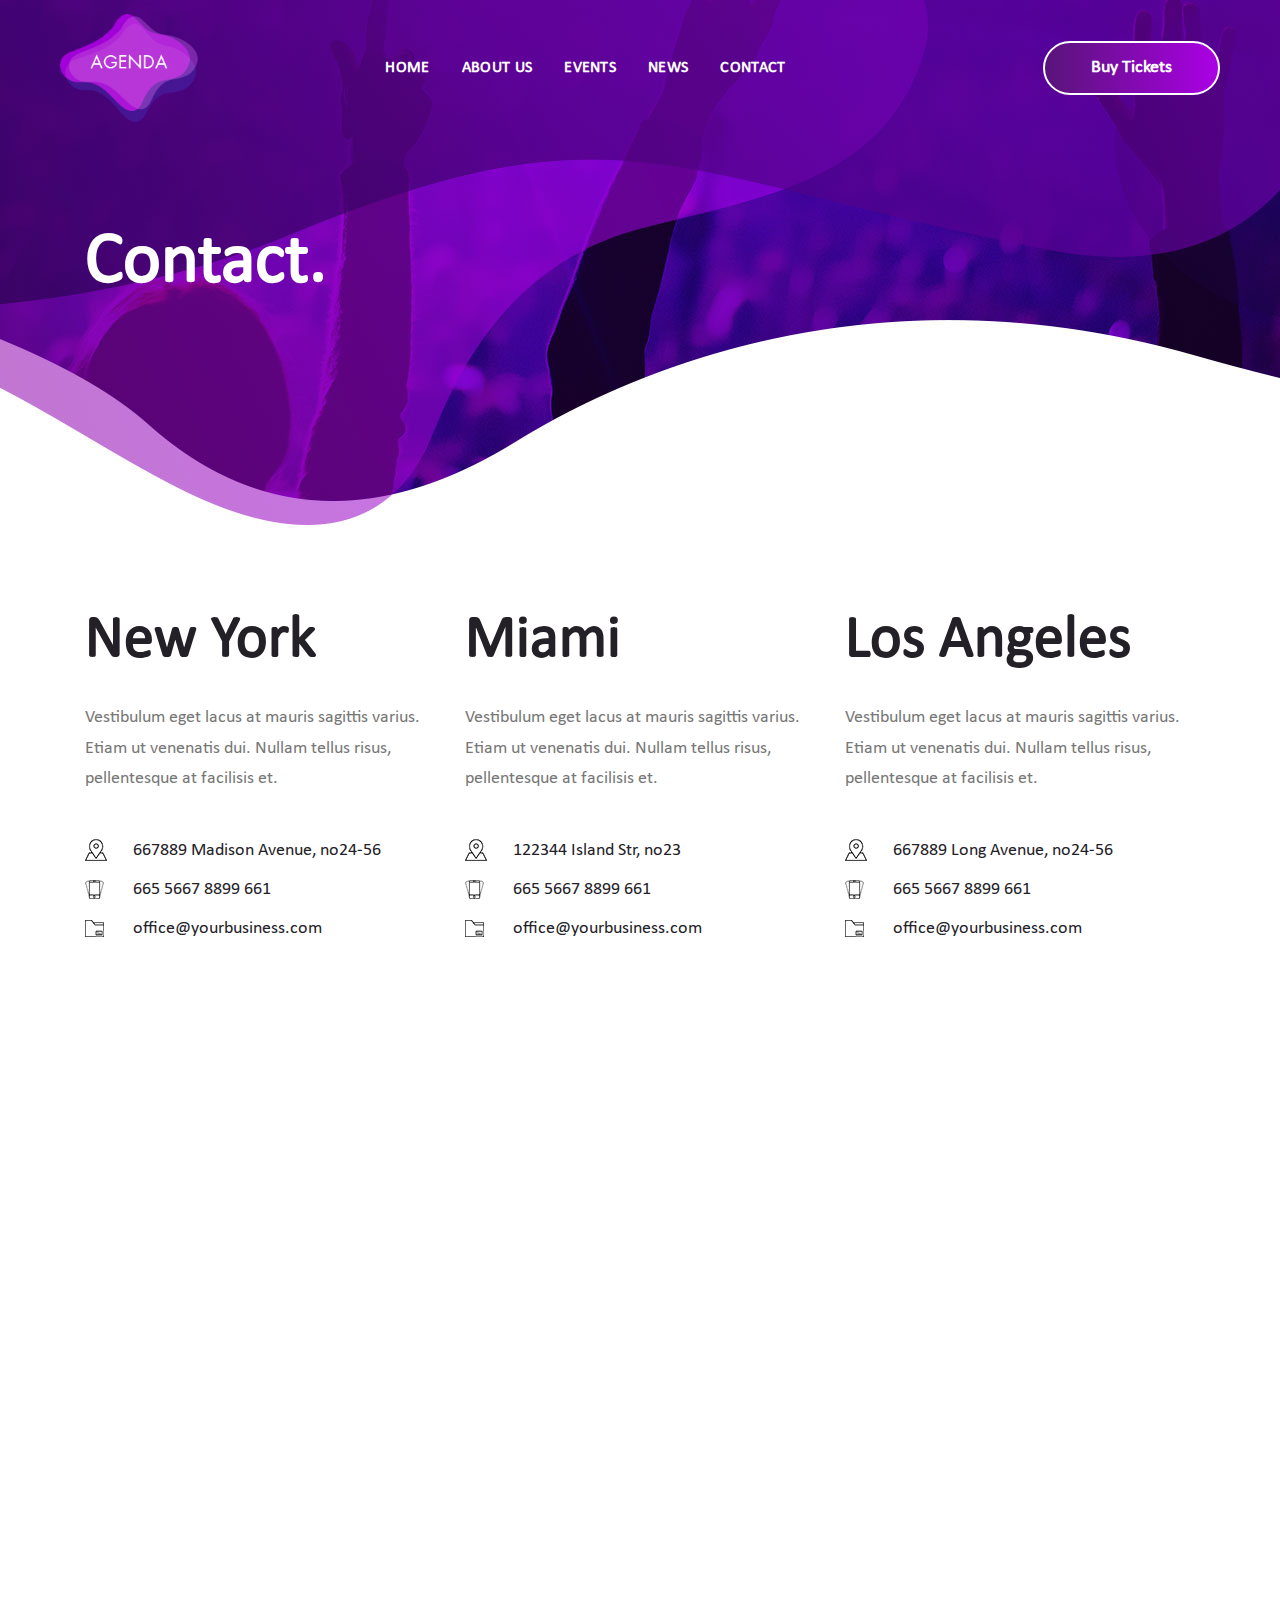
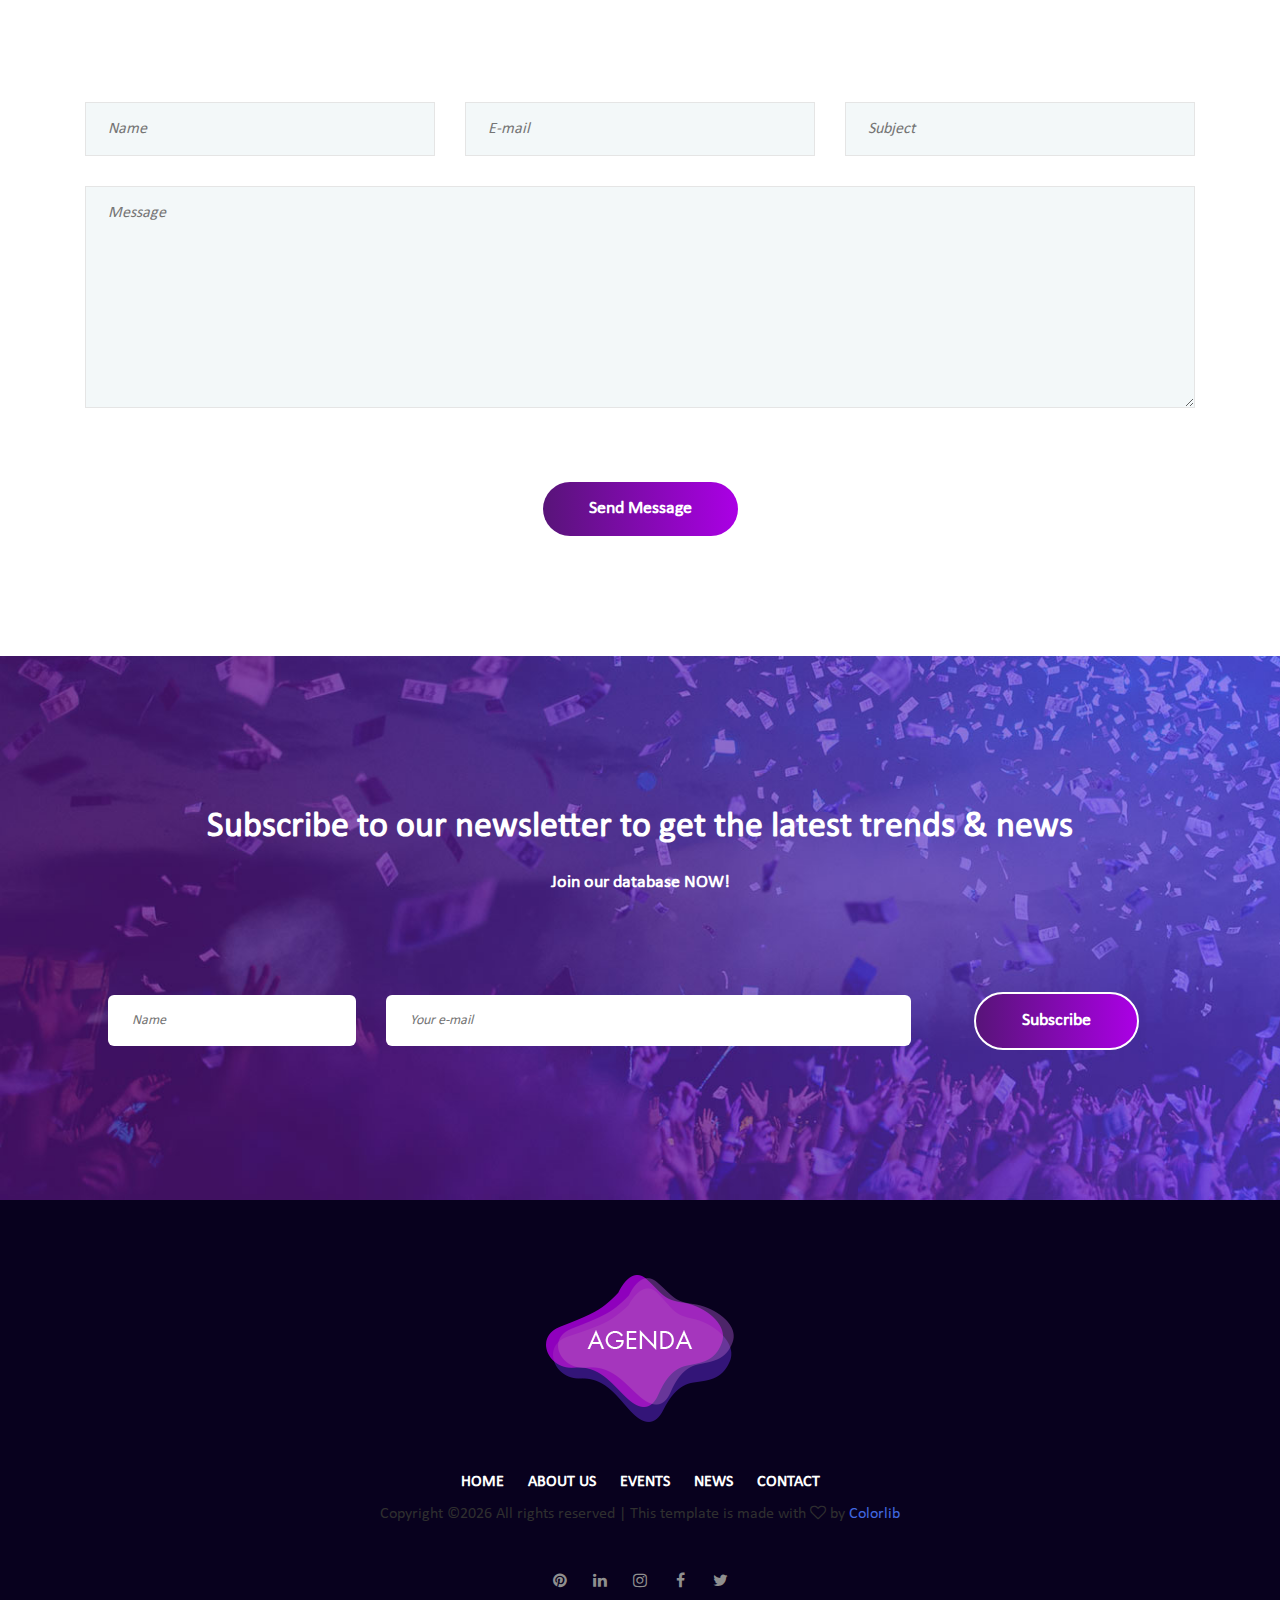
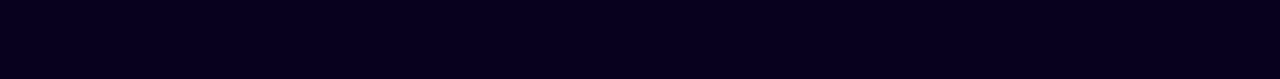
<file: agenda/contact.html>
<!DOCTYPE html>
<html lang="en">
<head>
    <title>Hello World</title>

    <!-- Required meta tags -->
    <meta charset="utf-8">
    <meta name="viewport" content="width=device-width, initial-scale=1, shrink-to-fit=no">

    <!-- Bootstrap CSS -->
    <link rel="stylesheet" href="css/bootstrap.min.css">

    <!-- FontAwesome CSS -->
    <link rel="stylesheet" href="css/font-awesome.min.css">

    <!-- Swiper CSS -->
    <link rel="stylesheet" href="css/swiper.min.css">

    <!-- Styles -->
    <link rel="stylesheet" href="style.css">
</head>
<body class="contact-page">
<header class="site-header">
    <div class="header-bar">
        <div class="container-fluid">
            <div class="row align-items-center">
                <div class="col-10 col-lg-2 order-lg-1">
                    <div class="site-branding">
                        <div class="site-title">
                            <a href="#"><img src="images/logo.png" alt="logo"></a>
                        </div><!-- .site-title -->
                    </div><!-- .site-branding -->
                </div><!-- .col -->

                <div class="col-2 col-lg-7 order-3 order-lg-2">
                    <nav class="site-navigation">
                        <div class="hamburger-menu d-lg-none">
                            <span></span>
                            <span></span>
                            <span></span>
                            <span></span>
                        </div><!-- .hamburger-menu -->

                        <ul>
                            <li><a href="#">Home</a></li>
                            <li><a href="#">About us</a></li>
                            <li><a href="#">Events</a></li>
                            <li><a href="#">News</a></li>
                            <li><a href="#">Contact</a></li>
                        </ul>
                    </nav><!-- .site-navigation -->
                </div><!-- .col -->

                <div class="col-lg-3 d-none d-lg-block order-2 order-lg-3">
                    <div class="buy-tickets">
                        <a class="btn gradient-bg" href="#">Buy Tickets</a>
                    </div><!-- .buy-tickets -->
                </div><!-- .col -->
            </div><!-- .row -->
        </div><!-- .container-fluid -->
    </div><!-- .header-bar -->

    <div class="page-header contact-page-header">
        <div class="container">
            <div class="row">
                <div class="col-12">
                    <header class="entry-header">
                        <h1 class="entry-title">Contact.</h1>
                    </header>
                </div>
            </div>
        </div>
    </div>
</header><!-- .site-header -->

<div class="container">
    <div class="row">
        <div class="col-12 col-md-6 col-lg-4">
            <div class="contact-location-details">
                <h2 class="entry-title">New York</h2>

                <div class="entry-content">
                    <p>Vestibulum eget lacus at mauris sagittis varius. Etiam ut venenatis dui. Nullam tellus risus, pellentesque at facilisis et.</p>
                </div>

                <footer class="entry-footer">
                    <ul>
                        <li class="contact-address">667889 Madison Avenue, no24-56</li>
                        <li class="contact-number">665 5667 8899 661</li>
                        <li class="contact-email"><a href="#">office@yourbusiness.com</a></li>
                    </ul>
                </footer>
            </div>
        </div>

        <div class="col-12 col-md-6 col-lg-4">
            <div class="contact-location-details">
                <h2 class="entry-title">Miami</h2>

                <div class="entry-content">
                    <p>Vestibulum eget lacus at mauris sagittis varius. Etiam ut venenatis dui. Nullam tellus risus, pellentesque at facilisis et.</p>
                </div>

                <footer class="entry-footer">
                    <ul>
                        <li class="contact-address">122344 Island Str, no23</li>
                        <li class="contact-number">665 5667 8899 661</li>
                        <li class="contact-email"><a href="#">office@yourbusiness.com</a></li>
                    </ul>
                </footer>
            </div>
        </div>

        <div class="col-12 col-md-6 col-lg-4">
            <div class="contact-location-details">
                <h2 class="entry-title">Los Angeles</h2>

                <div class="entry-content">
                    <p>Vestibulum eget lacus at mauris sagittis varius. Etiam ut venenatis dui. Nullam tellus risus, pellentesque at facilisis et.</p>
                </div>

                <footer class="entry-footer">
                    <ul>
                        <li class="contact-address">667889 Long Avenue, no24-56</li>
                        <li class="contact-number">665 5667 8899 661</li>
                        <li class="contact-email"><a href="#">office@yourbusiness.com</a></li>
                    </ul>
                </footer>
            </div>
        </div>
    </div>
</div>

<div class="contact-page-map">
    <iframe id="gmap_canvas" src="https://maps.google.com/maps?q=university of san francisco&t=&z=15&ie=UTF8&iwloc=&output=embed" frameborder="0" scrolling="no" marginheight="0" marginwidth="0"></iframe>
</div>

<div class="container">
    <div class="row">
        <div class="col-12">
            <div class="contact-form">
                <form class="row">
                    <div class="col-12 col-md-4"><input type="text" placeholder="Name"></div>
                    <div class="col-12 col-md-4"><input type="email" placeholder="E-mail"></div>
                    <div class="col-12 col-md-4"><input type="text" placeholder="Subject"></div>
                    <div class="col-12"><textarea placeholder="Message" rows="8"></textarea></div>
                    <div class="col-12 flex justify-content-center"><input class="btn gradient-bg" type="submit" value="Send Message"></div>
                </form>
            </div>
        </div>
    </div>
</div>

<div class="newsletter-subscribe">
    <div class="container">
        <div class="row">
            <div class="col-12">
                <header class="entry-header">
                    <h2 class="entry-title">Subscribe to our newsletter to get the latest trends & news</h2>
                    <p>Join our database NOW!</p>
                </header>

                <div class="newsletter-form">
                    <form class="flex flex-wrap justify-content-center align-items-center">
                        <div class="col-md-12 col-lg-3">
                            <input type="text" placeholder="Name">
                        </div>

                        <div class="col-md-12 col-lg-6">
                            <input type="email" placeholder="Your e-mail">
                        </div>

                        <div class="col-md-12 col-lg-3">
                            <input class="btn gradient-bg" type="submit" value="Subscribe">
                        </div>
                    </form>
                </div>
            </div>
        </div>
    </div>
</div>

<footer class="site-footer">
    <div class="container">
        <div class="row">
            <div class="col-12">
                <figure class="footer-logo">
                    <a href="#"><img src="images/logo.png" alt="logo"></a>
                </figure>

                <nav class="footer-navigation">
                    <ul class="flex flex-wrap justify-content-center align-items-center">
                        <li><a href="#">Home</a></li>
                        <li><a href="#">About us</a></li>
                        <li><a href="#">Events</a></li>
                        <li><a href="#">News</a></li>
                        <li><a href="#">Contact</a></li>
                    </ul>
                </nav>

                <!-- Link back to Colorlib can't be removed. Template is licensed under CC BY 3.0. -->
Copyright &copy;<script>document.write(new Date().getFullYear());</script> All rights reserved | This template is made with <i class="fa fa-heart-o" aria-hidden="true"></i> by <a href="https://colorlib.com" target="_blank">Colorlib</a>
<!-- Link back to Colorlib can't be removed. Template is licensed under CC BY 3.0. -->

                <div class="footer-social">
                    <ul class="flex flex-wrap justify-content-center align-items-center">
                        <li><a href="#"><i class="fa fa-pinterest"></i></a></li>
                        <li><a href="#"><i class="fa fa-linkedin"></i></a></li>
                        <li><a href="#"><i class="fa fa-instagram"></i></a></li>
                        <li><a href="#"><i class="fa fa-facebook"></i></a></li>
                        <li><a href="#"><i class="fa fa-twitter"></i></a></li>
                    </ul>
                </div>
            </div>
        </div>
    </div>
</footer>



<div class="back-to-top flex justify-content-center align-items-center">
    <span><svg viewBox="0 0 1792 1792" xmlns="http://www.w3.org/2000/svg"><path d="M1395 1184q0 13-10 23l-50 50q-10 10-23 10t-23-10l-393-393-393 393q-10 10-23 10t-23-10l-50-50q-10-10-10-23t10-23l466-466q10-10 23-10t23 10l466 466q10 10 10 23z"/></svg></span>
</div>

<script type='text/javascript' src='js/jquery.js'></script>
<script type='text/javascript' src='js/masonry.pkgd.min.js'></script>
<script type='text/javascript' src='js/jquery.collapsible.min.js'></script>
<script type='text/javascript' src='js/swiper.min.js'></script>
<script type='text/javascript' src='js/jquery.countdown.min.js'></script>
<script type='text/javascript' src='js/circle-progress.min.js'></script>
<script type='text/javascript' src='js/jquery.countTo.min.js'></script>
<script type='text/javascript' src='js/custom.js'></script>

</body>
</html>
</file>
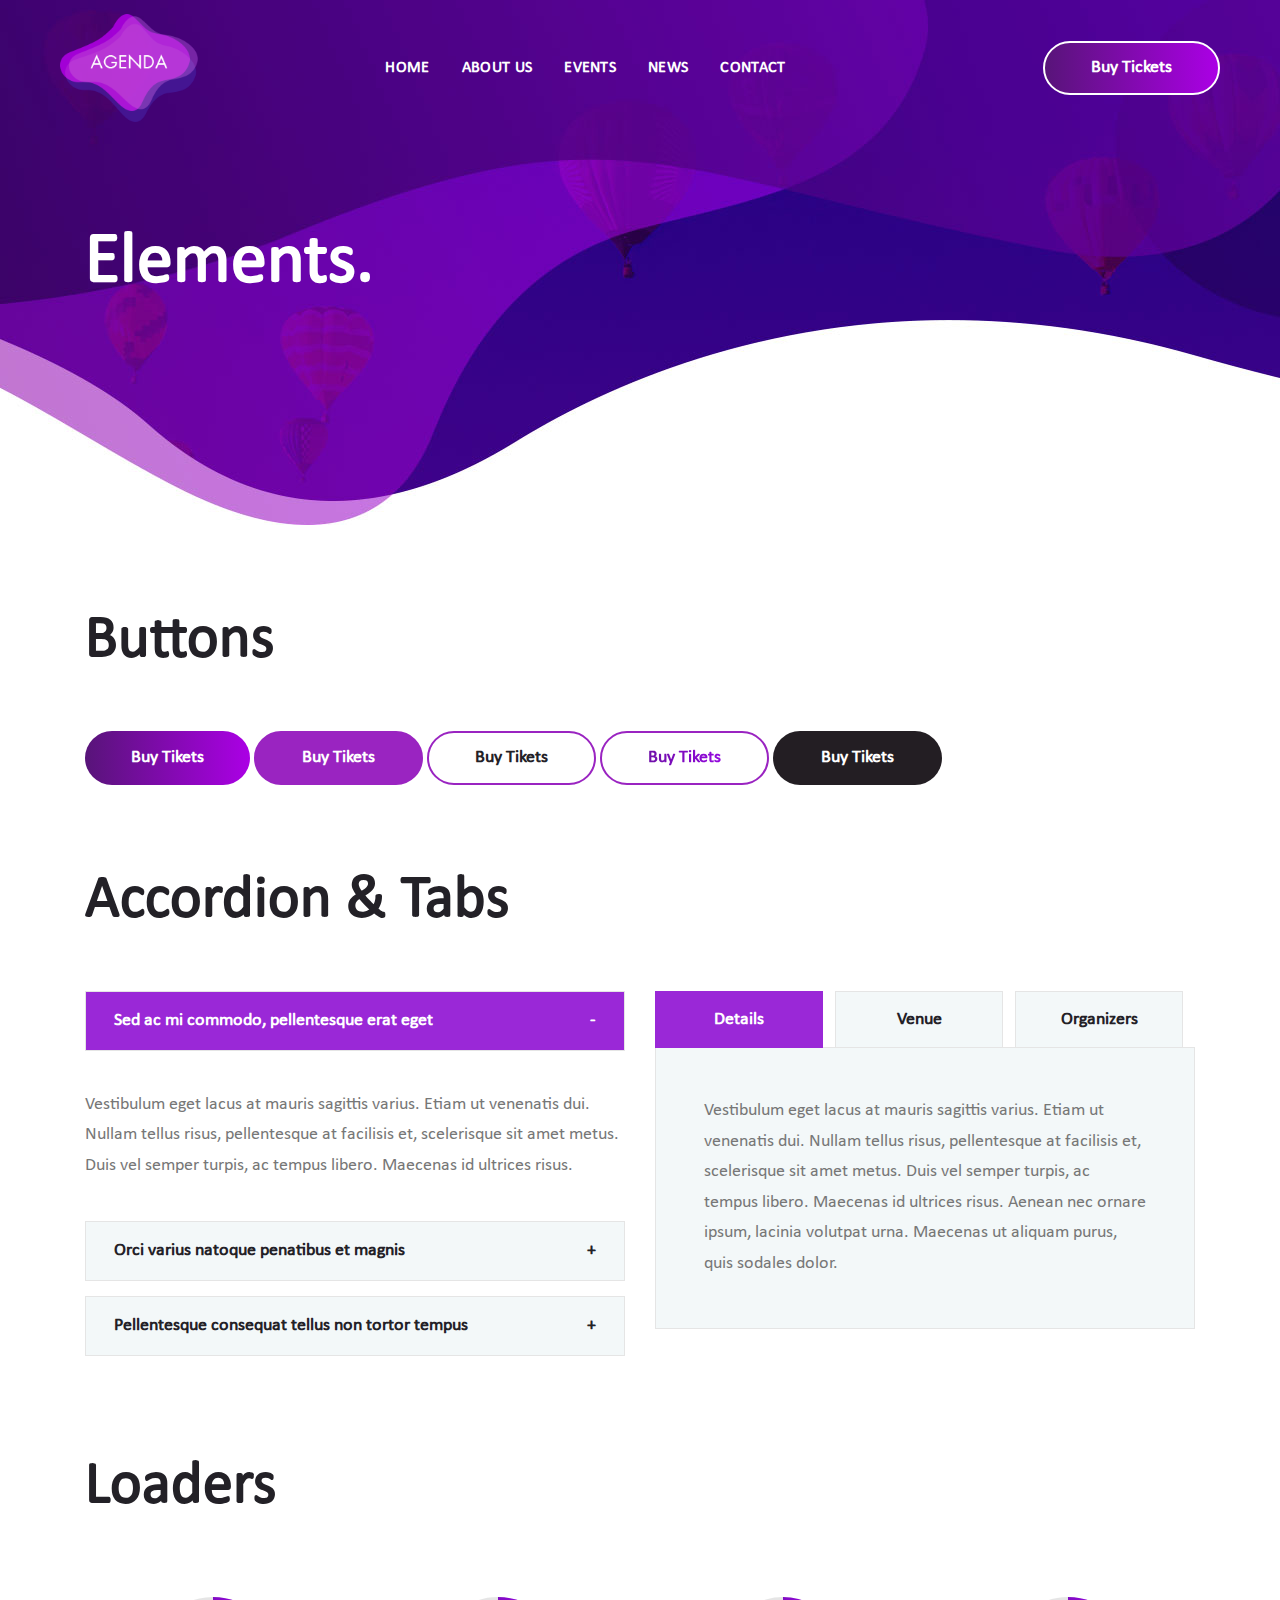
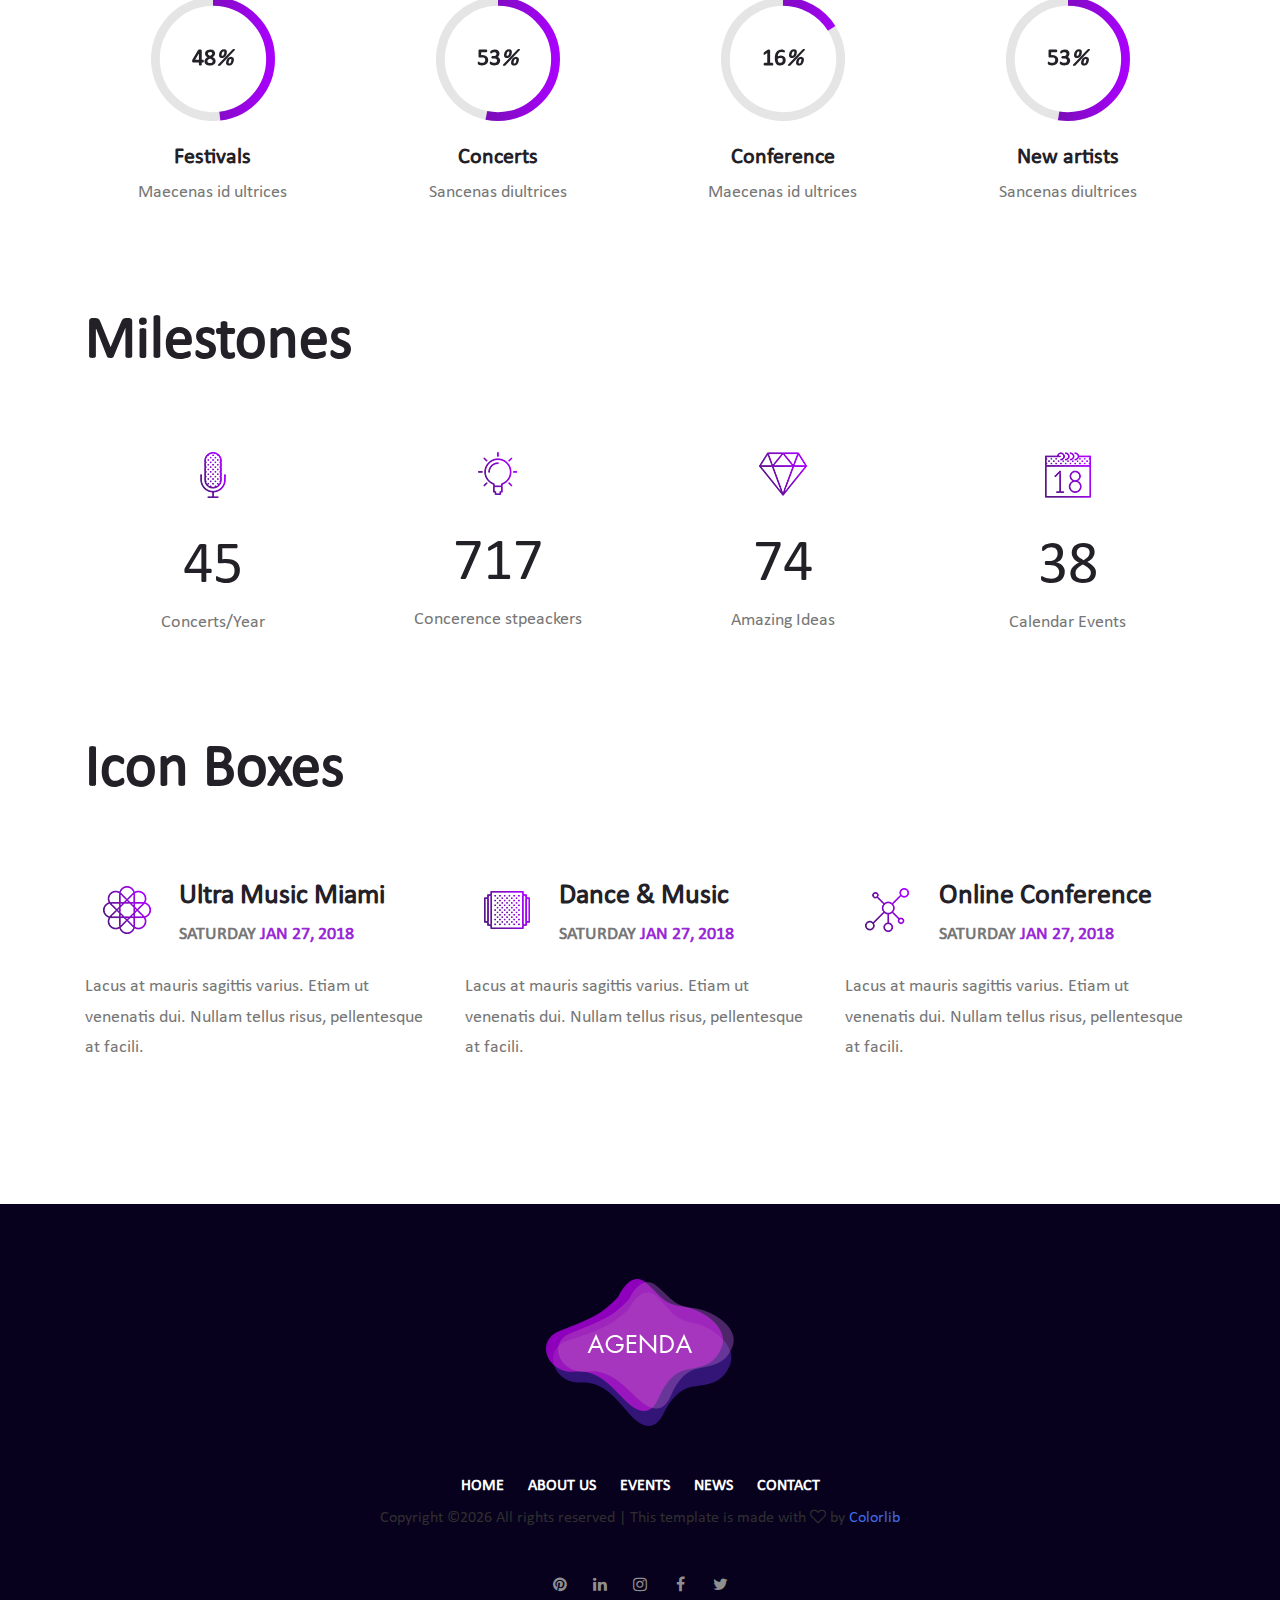
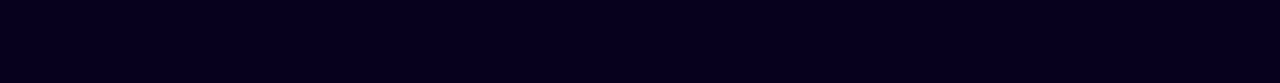
<file: agenda/elements.html>
<!DOCTYPE html>
<html lang="en">
<head>
    <title>Hello World</title>

    <!-- Required meta tags -->
    <meta charset="utf-8">
    <meta name="viewport" content="width=device-width, initial-scale=1, shrink-to-fit=no">

    <!-- Bootstrap CSS -->
    <link rel="stylesheet" href="css/bootstrap.min.css">

    <!-- FontAwesome CSS -->
    <link rel="stylesheet" href="css/font-awesome.min.css">

    <!-- Swiper CSS -->
    <link rel="stylesheet" href="css/swiper.min.css">

    <!-- Styles -->
    <link rel="stylesheet" href="style.css">
</head>
<body class="elements-page">

<header class="site-header">
    <div class="header-bar">
        <div class="container-fluid">
            <div class="row align-items-center">
                <div class="col-10 col-lg-2 order-lg-1">
                    <div class="site-branding">
                        <div class="site-title">
                            <a href="#"><img src="images/logo.png" alt="logo"></a>
                        </div><!-- .site-title -->
                    </div><!-- .site-branding -->
                </div><!-- .col -->

                <div class="col-2 col-lg-7 order-3 order-lg-2">
                    <nav class="site-navigation">
                        <div class="hamburger-menu d-lg-none">
                            <span></span>
                            <span></span>
                            <span></span>
                            <span></span>
                        </div><!-- .hamburger-menu -->

                        <ul>
                            <li><a href="#">Home</a></li>
                            <li><a href="#">About us</a></li>
                            <li><a href="#">Events</a></li>
                            <li><a href="#">News</a></li>
                            <li><a href="#">Contact</a></li>
                        </ul>
                    </nav><!-- .site-navigation -->
                </div><!-- .col -->

                <div class="col-lg-3 d-none d-lg-block order-2 order-lg-3">
                    <div class="buy-tickets">
                        <a class="btn gradient-bg" href="#">Buy Tickets</a>
                    </div><!-- .buy-tickets -->
                </div><!-- .col -->
            </div><!-- .row -->
        </div><!-- .container-fluid -->
    </div><!-- .header-bar -->

    <div class="page-header elements-page-header">
        <div class="container">
            <div class="row">
                <div class="col-12">
                    <header class="entry-header">
                        <h1 class="entry-title">Elements.</h1>
                    </header>
                </div>
            </div>
        </div>
    </div>
</header><!-- .site-header -->

<div class="container">
    <div class="row elements-wrap">
        <div class="col-12">
            <header class="entry-header elements-heading">
                <h2 class="entry-title">Buttons</h2>
            </header>

            <div class="entry-content elements-container">
                <a href="#" class="btn gradient-bg">Buy Tikets</a>
                <a href="#" class="btn dark-purple">Buy Tikets</a>
                <a href="#" class="btn">Buy Tikets</a>
                <a href="#" class="btn gradient">Buy Tikets</a>
                <a href="#" class="btn dark">Buy Tikets</a>
            </div>
        </div>
    </div>

    <div class="row elements-wrap">
        <div class="col-12">
            <header class="entry-header elements-heading">
                <h2 class="entry-title">Accordion & Tabs</h2>
            </header>

            <div class="entry-content elements-container">
                <div class="row">
                    <div class="col-12 col-md-6">
                        <div class="accordion-wrap type-accordion">
                            <h3 class="entry-title flex justify-content-between align-items-center active">Sed ac mi commodo, pellentesque erat eget<span class="arrow-r"></span></h3>

                            <div class="entry-content">
                                <p>Vestibulum eget lacus at mauris sagittis varius. Etiam ut venenatis dui. Nullam tellus risus, pellentesque at facilisis et, scelerisque sit amet metus. Duis vel semper turpis, ac tempus libero. Maecenas id ultrices risus.</p>
                            </div>

                            <h3 class="entry-title flex justify-content-between align-items-center">Orci varius natoque penatibus et magnis<span class="arrow-r"></span></h3>

                            <div class="entry-content">
                                <p>Vestibulum eget lacus at mauris sagittis varius. Etiam ut venenatis dui. Nullam tellus risus, pellentesque at facilisis et, scelerisque sit amet metus. Duis vel semper turpis, ac tempus libero. Maecenas id ultrices risus.</p>
                            </div>

                            <h3 class="entry-title flex justify-content-between align-items-center">Pellentesque consequat tellus non tortor tempus<span class="arrow-r"></span></h3>

                            <div class="entry-content">
                                <p>Vestibulum eget lacus at mauris sagittis varius. Etiam ut venenatis dui. Nullam tellus risus, pellentesque at facilisis et, scelerisque sit amet metus. Duis vel semper turpis, ac tempus libero. Maecenas id ultrices risus.</p>
                            </div>
                        </div>
                    </div>

                    <div class="col-12 col-md-6">
                        <div class="tabs">
                            <ul class="tabs-nav flex">
                                <li class="tab-nav flex justify-content-center align-items-center" data-target="#tab_details">Details</li>
                                <li class="tab-nav flex justify-content-center align-items-center" data-target="#tab_venue">Venue</li>
                                <li class="tab-nav flex justify-content-center align-items-center" data-target="#tab_organizers">Organizers</li>
                            </ul>

                            <div class="tabs-container">
                                <div id="tab_details" class="tab-content">
                                    <p>Vestibulum eget lacus at mauris sagittis varius. Etiam ut venenatis dui. Nullam tellus risus, pellentesque at facilisis et, scelerisque sit amet metus. Duis vel semper turpis, ac tempus libero. Maecenas id ultrices risus. Aenean nec ornare ipsum, lacinia volutpat urna. Maecenas ut aliquam purus, quis sodales dolor.</p>
                                </div>

                                <div id="tab_venue" class="tab-content">
                                    <p>Nullam dictum felis eu pede mollis pretium. Integer tincidunt. Cras dapibus. Vivamus elementum semper nisi. Aenean vulputate eleifend tellus. Aenean leo ligula, porttitor eu, consequat vitae, eleifend ac, enim. Aliquam lorem ante, dapibus in, viverra quis, feugiat a, tellus. Phasellus viverra nulla ut metus varius laoreet. Quisque rutrum. Aenean imperdiet. Etiam ultricies nisi vel augue. Curabitur ullamcorper ultricies nisi. Nam eget dui.</p>
                                </div>

                                <div id="tab_organizers" class="tab-content">
                                    <p>Etiam rhoncus. Maecenas tempus, tellus eget condimentum rhoncus, sem quam semper libero, sit amet adipiscing sem neque sed ipsum. Nam quam nunc, blandit vel, luctus pulvinar, hendrerit id, lorem. Maecenas nec odio et ante tincidunt tempus. Donec vitae sapien ut libero venenatis faucibus. Nullam quis ante. Etiam sit amet orci eget eros faucibus tincidunt. Duis leo. Sed fringilla mauris sit amet nibh. Donec sodales sagittis magna.</p>
                                </div>
                            </div>
                        </div>
                    </div>
                </div>
            </div>
        </div>
    </div>

    <div class="row elements-wrap">
        <div class="col-12">
            <header class="entry-header elements-heading">
                <h2 class="entry-title">Loaders</h2>
            </header>

            <div class="entry-content elements-container">
                <div class="row">
                    <div class="col-12 col-sm-6 col-md-4 col-lg-3">
                        <div class="circular-progress-bar">
                            <div class="circle" id="festivals">
                                <strong></strong>
                            </div>

                            <h3 class="entry-title">Festivals</h3>
                            <p>Maecenas id ultrices</p>
                        </div>
                    </div>

                    <div class="col-12 col-sm-6 col-md-4 col-lg-3">
                        <div class="circular-progress-bar">
                            <div class="circle" id="concerts">
                                <strong></strong>
                            </div>

                            <h3 class="entry-title">Concerts</h3>
                            <p>Sancenas diultrices</p>
                        </div>
                    </div>

                    <div class="col-12 col-sm-6 col-md-4 col-lg-3">
                        <div class="circular-progress-bar">
                            <div class="circle" id="conference">
                                <strong></strong>
                            </div>

                            <h3 class="entry-title">Conference</h3>
                            <p>Maecenas id ultrices</p>
                        </div>
                    </div>

                    <div class="col-12 col-sm-6 col-md-4 col-lg-3">
                        <div class="circular-progress-bar">
                            <div class="circle" id="new_artists">
                                <strong></strong>
                            </div>

                            <h3 class="entry-title">New artists</h3>
                            <p>Sancenas diultrices</p>
                        </div>
                    </div>
                </div>
            </div>
        </div>
    </div>

    <div class="row elements-wrap">
        <div class="col-12">
            <header class="entry-header elements-heading">
                <h2 class="entry-title">Milestones</h2>
            </header>

            <div class="entry-content elements-container">
                <div class="row">
                    <div class="col-12 col-sm-6 col-md-4 col-lg-3">
                        <div class="counter-box">
                            <div class="flex justify-content-center align-items-center">
                                <img src="images/mic-icon.png" alt="">
                            </div>

                            <div class="entry-content">
                                <div class="start-counter" data-to="149" data-speed="2000">5555</div>

                                <h3 class="entry-title">Concerts/Year</h3>
                            </div>
                        </div>
                    </div>

                    <div class="col-12 col-sm-6 col-md-4 col-lg-3">
                        <div class="counter-box">
                            <div class="flex justify-content-center align-items-center">
                                <img src="images/bulb-icon.png" alt="">
                            </div>

                            <div class="entry-content">
                                <div class="start-counter" data-to="2391" data-speed="2000">5555</div>

                                <h3 class="entry-title">Concerence stpeackers</h3>
                            </div>
                        </div>
                    </div>

                    <div class="col-12 col-sm-6 col-md-4 col-lg-3">
                        <div class="counter-box">
                            <div class="flex justify-content-center align-items-center">
                                <img src="images/diomond-icon.png" alt="">
                            </div>

                            <div class="entry-content">
                                <div class="start-counter" data-to="245" data-speed="2000">5555</div>

                                <h3 class="entry-title">Amazing Ideas</h3>
                            </div>
                        </div>
                    </div>

                    <div class="col-12 col-sm-6 col-md-4 col-lg-3">
                        <div class="counter-box">
                            <div class="flex justify-content-center align-items-center">
                                <img src="images/calendar-icon.png" alt="">
                            </div>

                            <div class="entry-content">
                                <div class="start-counter" data-to="128" data-speed="2000">5555</div>

                                <h3 class="entry-title">Calendar Events</h3>
                            </div>
                        </div>
                    </div>
                </div>
            </div>
        </div>
    </div>

    <div class="row elements-wrap">
        <div class="col-12">
            <header class="entry-header elements-heading">
                <h2 class="entry-title">Icon Boxes</h2>
            </header>

            <div class="entry-content elements-container">
                <div class="row">
                    <div class="col-12 col-sm-6 col-md-4">
                        <div class="icon-box">
                            <div class="flex justify-content-between align-items-center">
                                <figure>
                                    <img src="images/icon-1.png" alt="">
                                </figure>

                                <header class="entry-header">
                                    <h3 class="entry-title">Ultra Music Miami</h3>

                                    <div class="date">Saturday <span>Jan 27, 2018</span></div>
                                </header>
                            </div>

                            <div class="entry-content">
                                <p>Lacus at mauris sagittis varius. Etiam ut venenatis dui. Nullam tellus risus, pellentesque at facili.</p>
                            </div>
                        </div>
                    </div>

                    <div class="col-12 col-sm-6 col-md-4">
                        <div class="icon-box">
                            <div class="flex justify-content-between align-items-center">
                                <figure>
                                    <img src="images/icon-2.png" alt="">
                                </figure>

                                <header class="entry-header">
                                    <h3 class="entry-title">Dance & Music</h3>

                                    <div class="date">Saturday <span>Jan 27, 2018</span></div>
                                </header>
                            </div>

                            <div class="entry-content">
                                <p>Lacus at mauris sagittis varius. Etiam ut venenatis dui. Nullam tellus risus, pellentesque at facili.</p>
                            </div>
                        </div>
                    </div>

                    <div class="col-12 col-sm-6 col-md-4">
                        <div class="icon-box">
                            <div class="flex justify-content-between align-items-center">
                                <figure>
                                    <img src="images/icon-3.png" alt="">
                                </figure>

                                <header class="entry-header">
                                    <h3 class="entry-title">Online Conference</h3>

                                    <div class="date">Saturday <span>Jan 27, 2018</span></div>
                                </header>
                            </div>

                            <div class="entry-content">
                                <p>Lacus at mauris sagittis varius. Etiam ut venenatis dui. Nullam tellus risus, pellentesque at facili.</p>
                            </div>
                        </div>
                    </div>
                </div>
            </div>
        </div>
    </div>
</div>

<div style="height: 120px"></div>

<footer class="site-footer">
    <div class="container">
        <div class="row">
            <div class="col-12">
                <figure class="footer-logo">
                    <a href="#"><img src="images/logo.png" alt="logo"></a>
                </figure>

                <nav class="footer-navigation">
                    <ul class="flex flex-wrap justify-content-center align-items-center">
                        <li><a href="#">Home</a></li>
                        <li><a href="#">About us</a></li>
                        <li><a href="#">Events</a></li>
                        <li><a href="#">News</a></li>
                        <li><a href="#">Contact</a></li>
                    </ul>
                </nav>

                <!-- Link back to Colorlib can't be removed. Template is licensed under CC BY 3.0. -->
Copyright &copy;<script>document.write(new Date().getFullYear());</script> All rights reserved | This template is made with <i class="fa fa-heart-o" aria-hidden="true"></i> by <a href="https://colorlib.com" target="_blank">Colorlib</a>
<!-- Link back to Colorlib can't be removed. Template is licensed under CC BY 3.0. -->

                <div class="footer-social">
                    <ul class="flex flex-wrap justify-content-center align-items-center">
                        <li><a href="#"><i class="fa fa-pinterest"></i></a></li>
                        <li><a href="#"><i class="fa fa-linkedin"></i></a></li>
                        <li><a href="#"><i class="fa fa-instagram"></i></a></li>
                        <li><a href="#"><i class="fa fa-facebook"></i></a></li>
                        <li><a href="#"><i class="fa fa-twitter"></i></a></li>
                    </ul>
                </div>
            </div>
        </div>
    </div>
</footer>

<div class="back-to-top flex justify-content-center align-items-center">
    <span><svg viewBox="0 0 1792 1792" xmlns="http://www.w3.org/2000/svg"><path d="M1395 1184q0 13-10 23l-50 50q-10 10-23 10t-23-10l-393-393-393 393q-10 10-23 10t-23-10l-50-50q-10-10-10-23t10-23l466-466q10-10 23-10t23 10l466 466q10 10 10 23z"/></svg></span>
</div>

<script type='text/javascript' src='js/jquery.js'></script>
<script type='text/javascript' src='js/masonry.pkgd.min.js'></script>
<script type='text/javascript' src='js/jquery.collapsible.min.js'></script>
<script type='text/javascript' src='js/swiper.min.js'></script>
<script type='text/javascript' src='js/jquery.countdown.min.js'></script>
<script type='text/javascript' src='js/circle-progress.min.js'></script>
<script type='text/javascript' src='js/jquery.countTo.min.js'></script>
<script type='text/javascript' src='js/custom.js'></script>

</body>
</html>
</file>
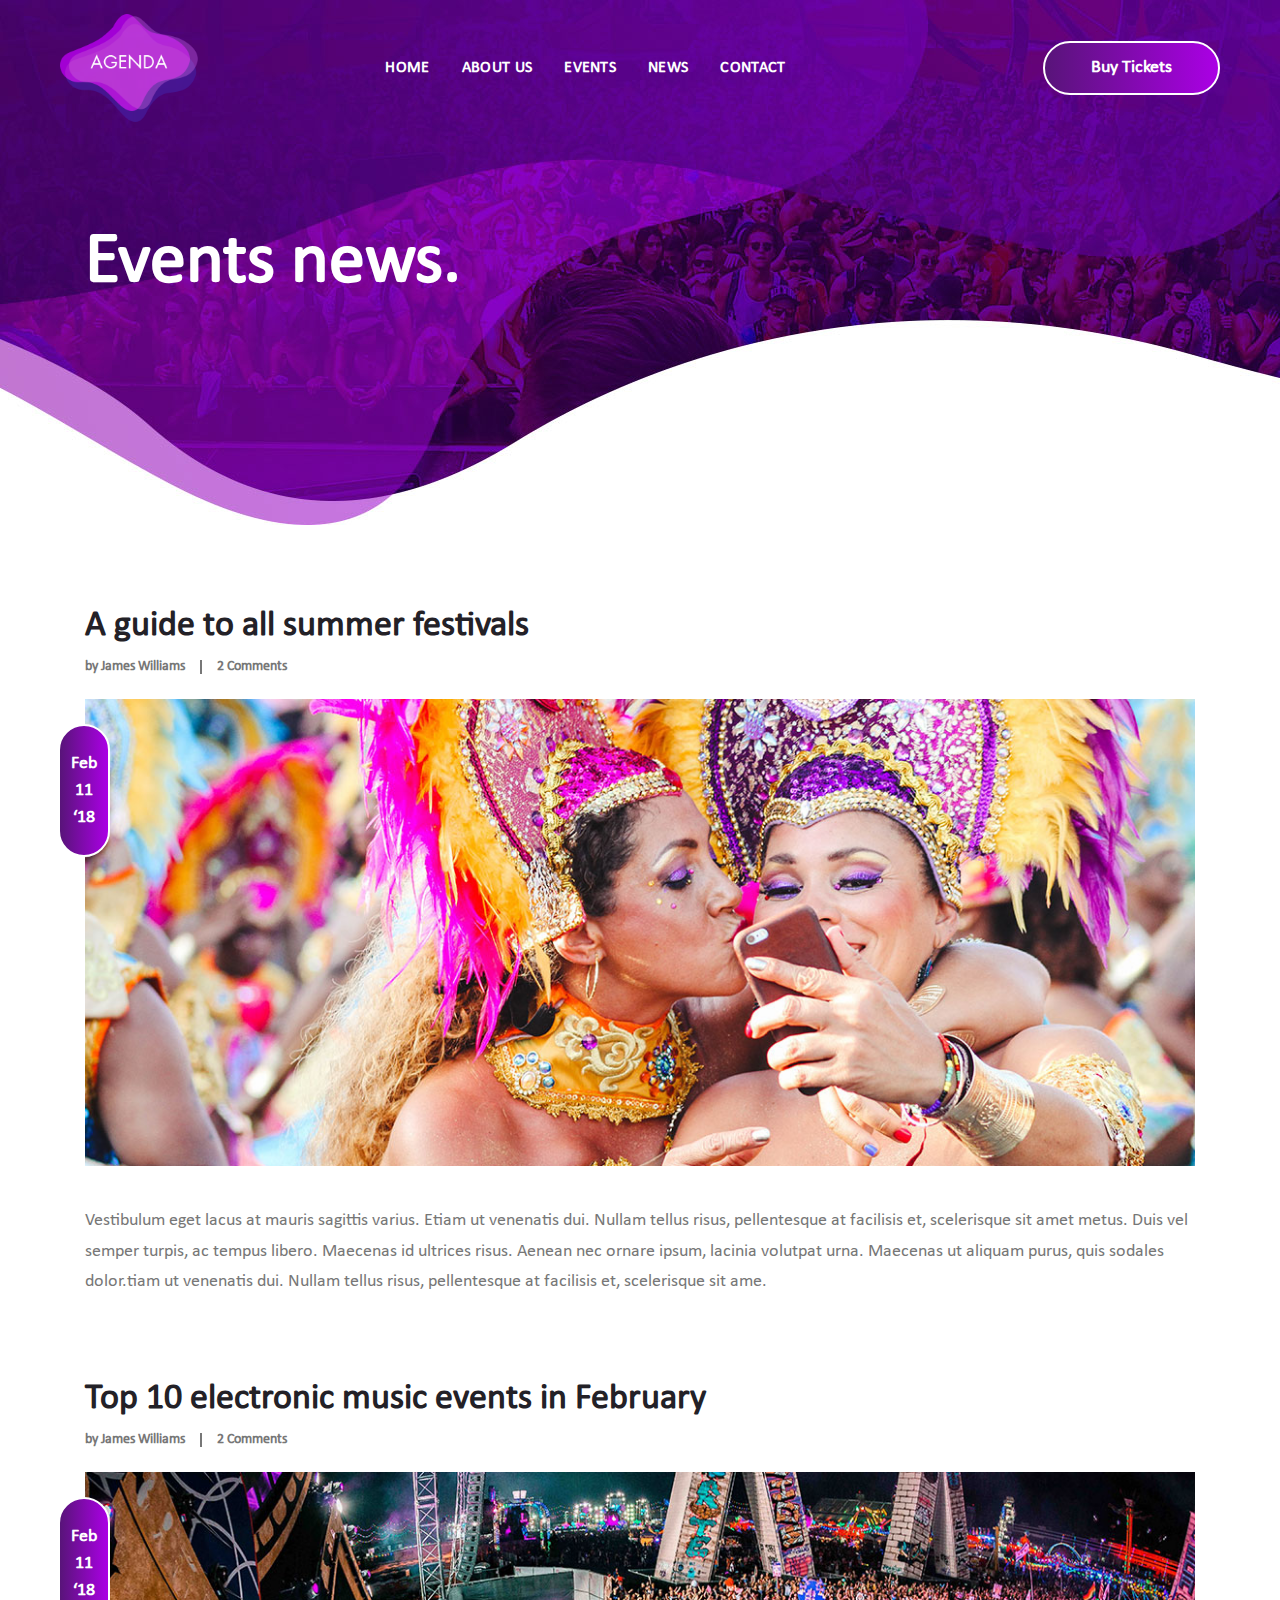
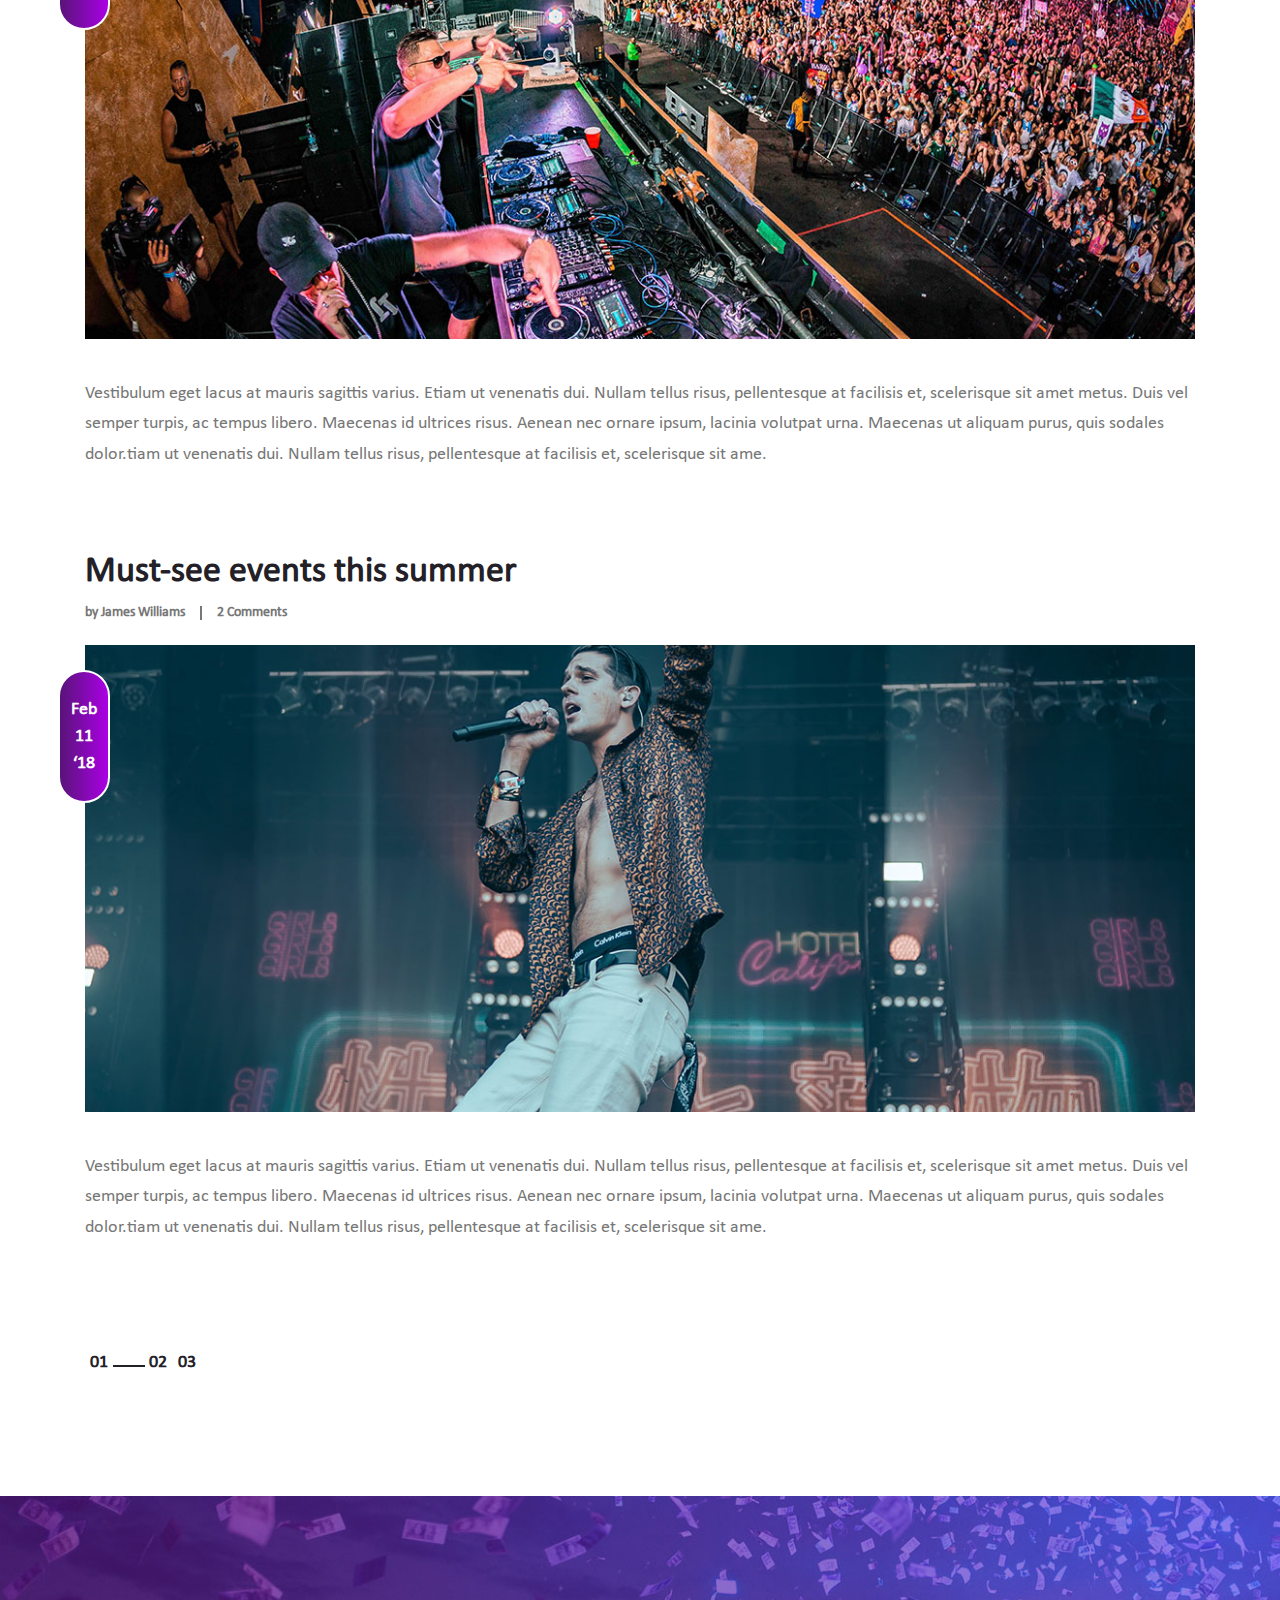
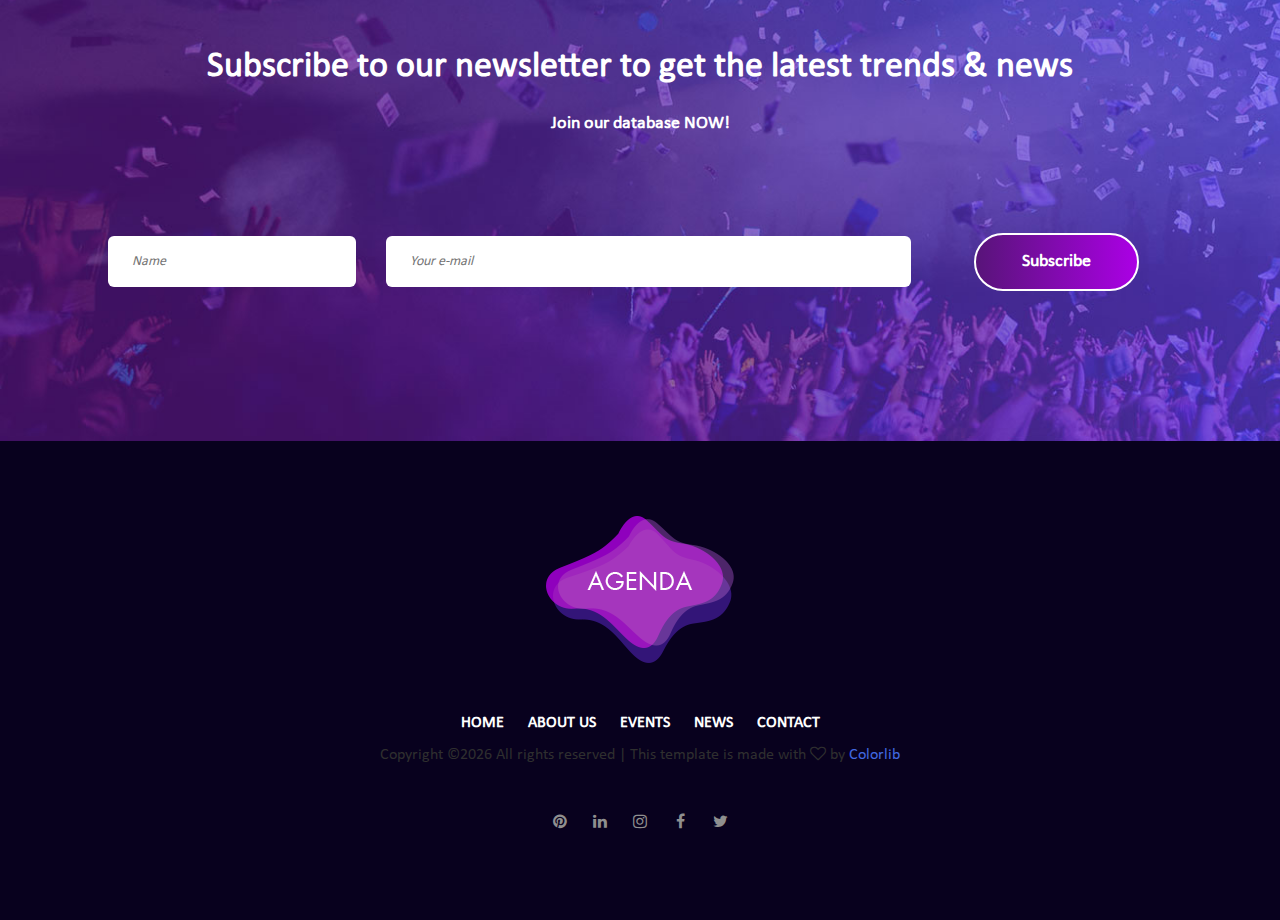
<file: agenda/events-news.html>
<!DOCTYPE html>
<html lang="en">
<head>
    <title>Hello World</title>

    <!-- Required meta tags -->
    <meta charset="utf-8">
    <meta name="viewport" content="width=device-width, initial-scale=1, shrink-to-fit=no">

    <!-- Bootstrap CSS -->
    <link rel="stylesheet" href="css/bootstrap.min.css">

    <!-- FontAwesome CSS -->
    <link rel="stylesheet" href="css/font-awesome.min.css">

    <!-- Swiper CSS -->
    <link rel="stylesheet" href="css/swiper.min.css">

    <!-- Styles -->
    <link rel="stylesheet" href="style.css">
</head>
<body class="events-news-page">
<header class="site-header">
    <div class="header-bar">
        <div class="container-fluid">
            <div class="row align-items-center">
                <div class="col-10 col-lg-2 order-lg-1">
                    <div class="site-branding">
                        <div class="site-title">
                            <a href="#"><img src="images/logo.png" alt="logo"></a>
                        </div><!-- .site-title -->
                    </div><!-- .site-branding -->
                </div><!-- .col -->

                <div class="col-2 col-lg-7 order-3 order-lg-2">
                    <nav class="site-navigation">
                        <div class="hamburger-menu d-lg-none">
                            <span></span>
                            <span></span>
                            <span></span>
                            <span></span>
                        </div><!-- .hamburger-menu -->

                        <ul>
                            <li><a href="#">Home</a></li>
                            <li><a href="#">About us</a></li>
                            <li><a href="#">Events</a></li>
                            <li><a href="#">News</a></li>
                            <li><a href="#">Contact</a></li>
                        </ul>
                    </nav><!-- .site-navigation -->
                </div><!-- .col -->

                <div class="col-lg-3 d-none d-lg-block order-2 order-lg-3">
                    <div class="buy-tickets">
                        <a class="btn gradient-bg" href="#">Buy Tickets</a>
                    </div><!-- .buy-tickets -->
                </div><!-- .col -->
            </div><!-- .row -->
        </div><!-- .container-fluid -->
    </div><!-- .header-bar -->

    <div class="page-header events-news-page-header">
        <div class="container">
            <div class="row">
                <div class="col-12">
                    <header class="entry-header">
                        <h1 class="entry-title">Events news.</h1>
                    </header>
                </div>
            </div>
        </div>
    </div>
</header><!-- .site-header -->

<div class="container">
    <div class="row">
        <div class="col-12">
            <article class="events-news-post">
                <header class="entry-header">
                    <h2 class="entry-title"><a href="#">A guide to all summer festivals</a></h2>

                    <div class="entry-meta flex align-items-center">
                        <div class="posted-author"><a href="#">by James Williams</a></div>

                        <div class="post-comments"><a href="#">2 Comments</a></div>
                    </div>
                </header>

                <figure>
                    <a href="#"><img src="images/news-1.jpg" alt=""></a>

                    <div class="posted-date"><span>Feb</span><span>11</span><span>‘18</span></div>
                </figure>

                <div class="entry-content">
                    <p>Vestibulum eget lacus at mauris sagittis varius. Etiam ut venenatis dui. Nullam tellus risus, pellentesque at facilisis et, scelerisque sit amet metus. Duis vel semper turpis, ac tempus libero. Maecenas id ultrices risus. Aenean nec ornare ipsum, lacinia volutpat urna. Maecenas ut aliquam purus, quis sodales dolor.tiam ut venenatis dui. Nullam tellus risus, pellentesque at facilisis et, scelerisque sit ame.</p>
                </div>
            </article>

            <article class="events-news-post">
                <header class="entry-header">
                    <h2 class="entry-title"><a href="#">Top 10 electronic music events in February</a></h2>

                    <div class="entry-meta flex align-items-center">
                        <div class="posted-author"><a href="#">by James Williams</a></div>

                        <div class="post-comments"><a href="#">2 Comments</a></div>
                    </div>
                </header>

                <figure>
                    <a href="#"><img src="images/news-2.jpg" alt=""></a>

                    <div class="posted-date"><span>Feb</span><span>11</span><span>‘18</span></div>
                </figure>

                <div class="entry-content">
                    <p>Vestibulum eget lacus at mauris sagittis varius. Etiam ut venenatis dui. Nullam tellus risus, pellentesque at facilisis et, scelerisque sit amet metus. Duis vel semper turpis, ac tempus libero. Maecenas id ultrices risus. Aenean nec ornare ipsum, lacinia volutpat urna. Maecenas ut aliquam purus, quis sodales dolor.tiam ut venenatis dui. Nullam tellus risus, pellentesque at facilisis et, scelerisque sit ame.</p>
                </div>
            </article>

            <article class="events-news-post">
                <header class="entry-header">
                    <h2 class="entry-title"><a href="#">Must-see events this summer</a></h2>

                    <div class="entry-meta flex align-items-center">
                        <div class="posted-author"><a href="#">by James Williams</a></div>

                        <div class="post-comments"><a href="#">2 Comments</a></div>
                    </div>
                </header>

                <figure>
                    <a href="#"><img src="images/news-3.jpg" alt=""></a>

                    <div class="posted-date"><span>Feb</span><span>11</span><span>‘18</span></div>
                </figure>

                <div class="entry-content">
                    <p>Vestibulum eget lacus at mauris sagittis varius. Etiam ut venenatis dui. Nullam tellus risus, pellentesque at facilisis et, scelerisque sit amet metus. Duis vel semper turpis, ac tempus libero. Maecenas id ultrices risus. Aenean nec ornare ipsum, lacinia volutpat urna. Maecenas ut aliquam purus, quis sodales dolor.tiam ut venenatis dui. Nullam tellus risus, pellentesque at facilisis et, scelerisque sit ame.</p>
                </div>
            </article>
        </div>
    </div>

    <div class="row">
        <div class="col-12">
            <div class="blog-pagination">
                <ul class="flex align-items-center">
                    <li><a href="#">01</a></li>
                    <li class="active"><a href="#">02</a></li>
                    <li><a href="#">03</a></li>
                </ul>
            </div>
        </div>
    </div>
</div>

<div class="newsletter-subscribe">
    <div class="container">
        <div class="row">
            <div class="col-12">
                <header class="entry-header">
                    <h2 class="entry-title">Subscribe to our newsletter to get the latest trends & news</h2>
                    <p>Join our database NOW!</p>
                </header>

                <div class="newsletter-form">
                    <form class="flex flex-wrap justify-content-center align-items-center">
                        <div class="col-md-12 col-lg-3">
                            <input type="text" placeholder="Name">
                        </div>

                        <div class="col-md-12 col-lg-6">
                            <input type="email" placeholder="Your e-mail">
                        </div>

                        <div class="col-md-12 col-lg-3">
                            <input class="btn gradient-bg" type="submit" value="Subscribe">
                        </div>
                    </form>
                </div>
            </div>
        </div>
    </div>
</div>

<footer class="site-footer">
    <div class="container">
        <div class="row">
            <div class="col-12">
                <figure class="footer-logo">
                    <a href="#"><img src="images/logo.png" alt="logo"></a>
                </figure>

                <nav class="footer-navigation">
                    <ul class="flex flex-wrap justify-content-center align-items-center">
                        <li><a href="#">Home</a></li>
                        <li><a href="#">About us</a></li>
                        <li><a href="#">Events</a></li>
                        <li><a href="#">News</a></li>
                        <li><a href="#">Contact</a></li>
                    </ul>
                </nav>

                <!-- Link back to Colorlib can't be removed. Template is licensed under CC BY 3.0. -->
Copyright &copy;<script>document.write(new Date().getFullYear());</script> All rights reserved | This template is made with <i class="fa fa-heart-o" aria-hidden="true"></i> by <a href="https://colorlib.com" target="_blank">Colorlib</a>
<!-- Link back to Colorlib can't be removed. Template is licensed under CC BY 3.0. -->

                <div class="footer-social">
                    <ul class="flex flex-wrap justify-content-center align-items-center">
                        <li><a href="#"><i class="fa fa-pinterest"></i></a></li>
                        <li><a href="#"><i class="fa fa-linkedin"></i></a></li>
                        <li><a href="#"><i class="fa fa-instagram"></i></a></li>
                        <li><a href="#"><i class="fa fa-facebook"></i></a></li>
                        <li><a href="#"><i class="fa fa-twitter"></i></a></li>
                    </ul>
                </div>
            </div>
        </div>
    </div>
</footer>

<div class="back-to-top flex justify-content-center align-items-center">
    <span><svg viewBox="0 0 1792 1792" xmlns="http://www.w3.org/2000/svg"><path d="M1395 1184q0 13-10 23l-50 50q-10 10-23 10t-23-10l-393-393-393 393q-10 10-23 10t-23-10l-50-50q-10-10-10-23t10-23l466-466q10-10 23-10t23 10l466 466q10 10 10 23z"/></svg></span>
</div>

<script type='text/javascript' src='js/jquery.js'></script>
<script type='text/javascript' src='js/masonry.pkgd.min.js'></script>
<script type='text/javascript' src='js/jquery.collapsible.min.js'></script>
<script type='text/javascript' src='js/swiper.min.js'></script>
<script type='text/javascript' src='js/jquery.countdown.min.js'></script>
<script type='text/javascript' src='js/circle-progress.min.js'></script>
<script type='text/javascript' src='js/jquery.countTo.min.js'></script>
<script type='text/javascript' src='js/custom.js'></script>

</body>
</html>
</file>
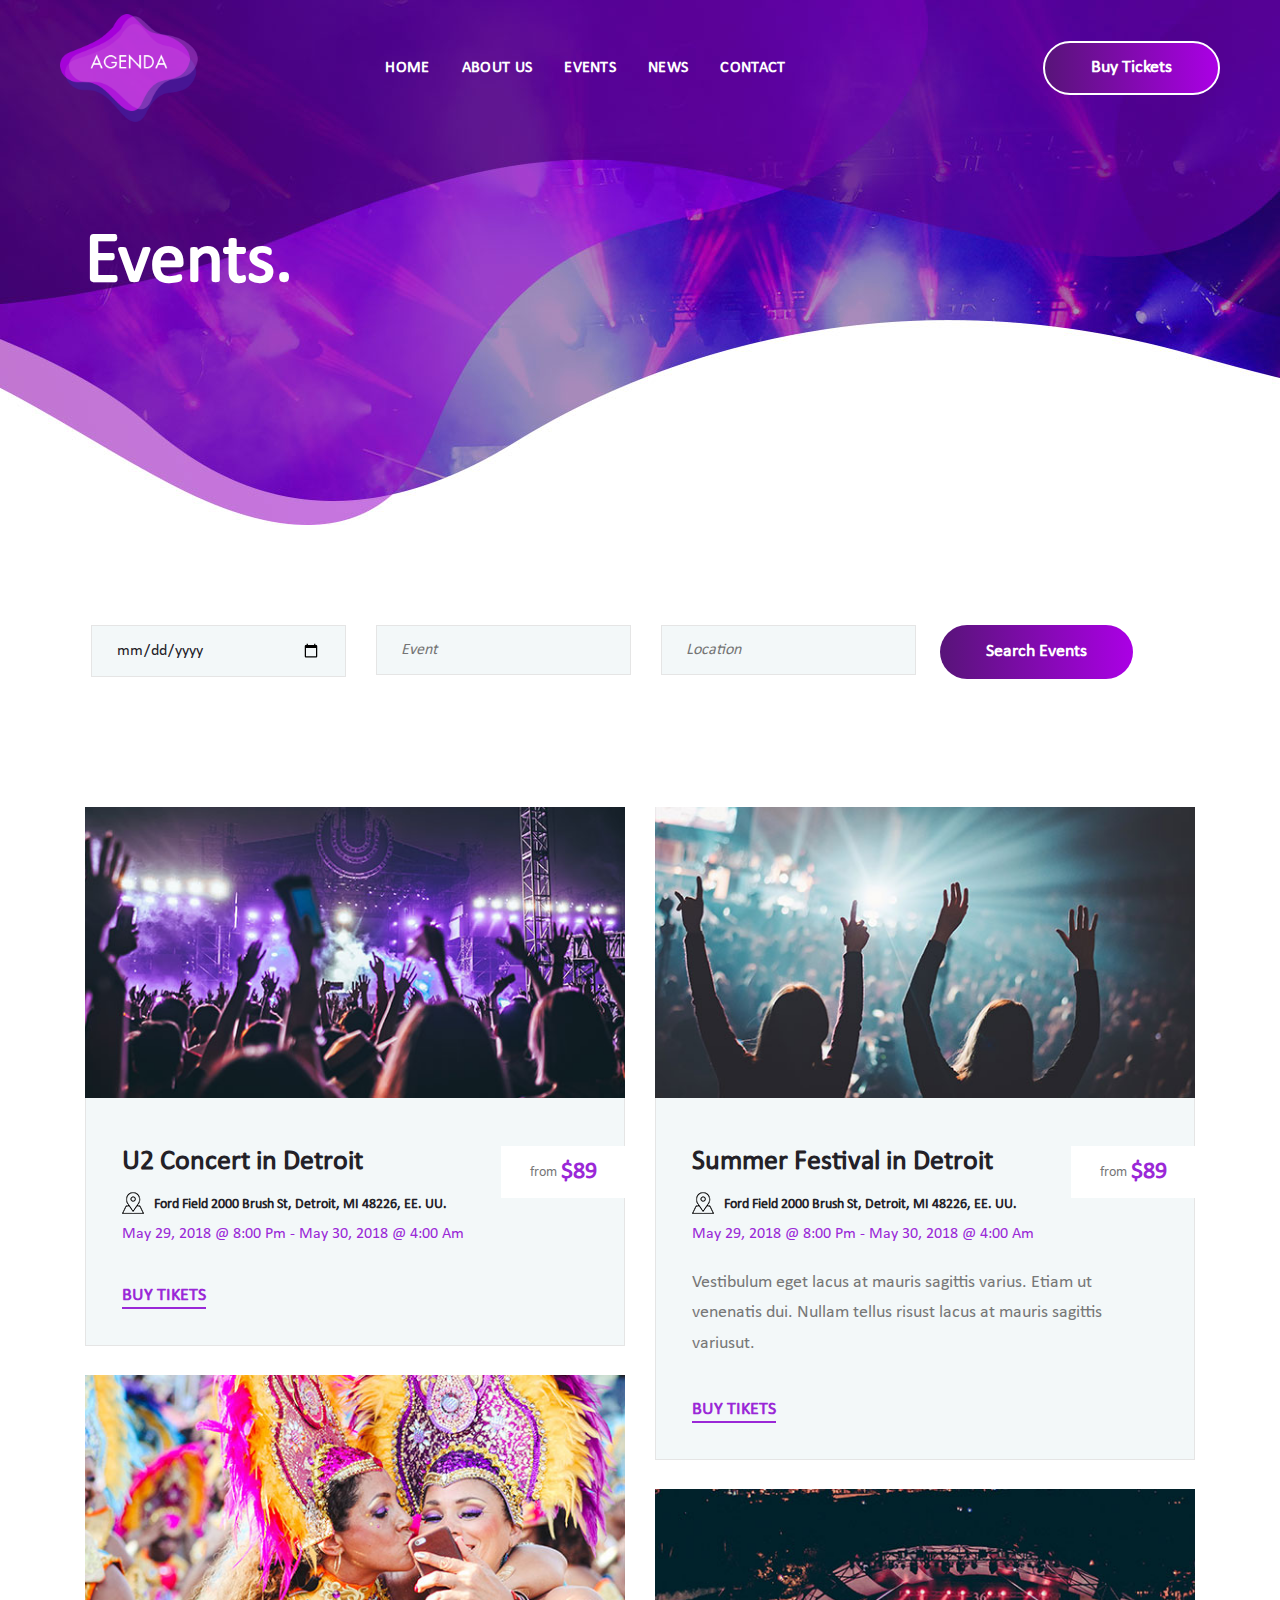
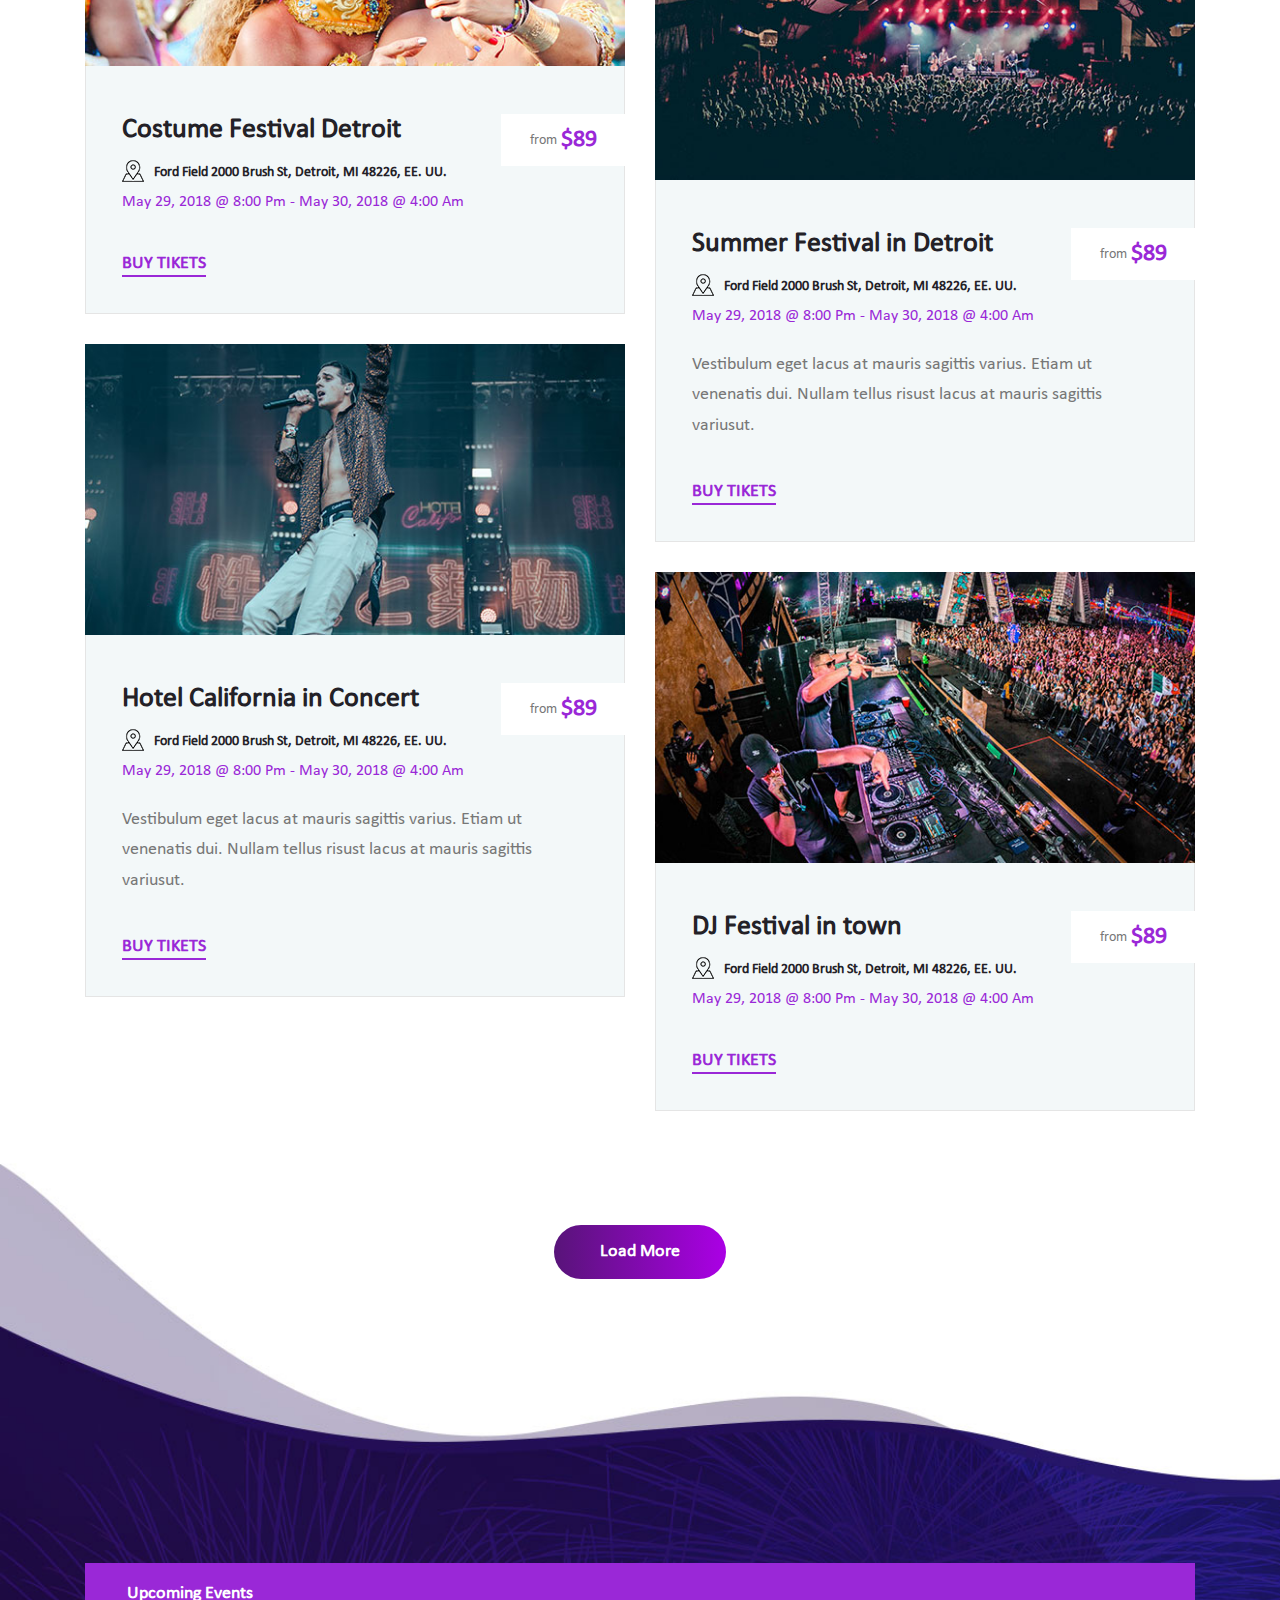
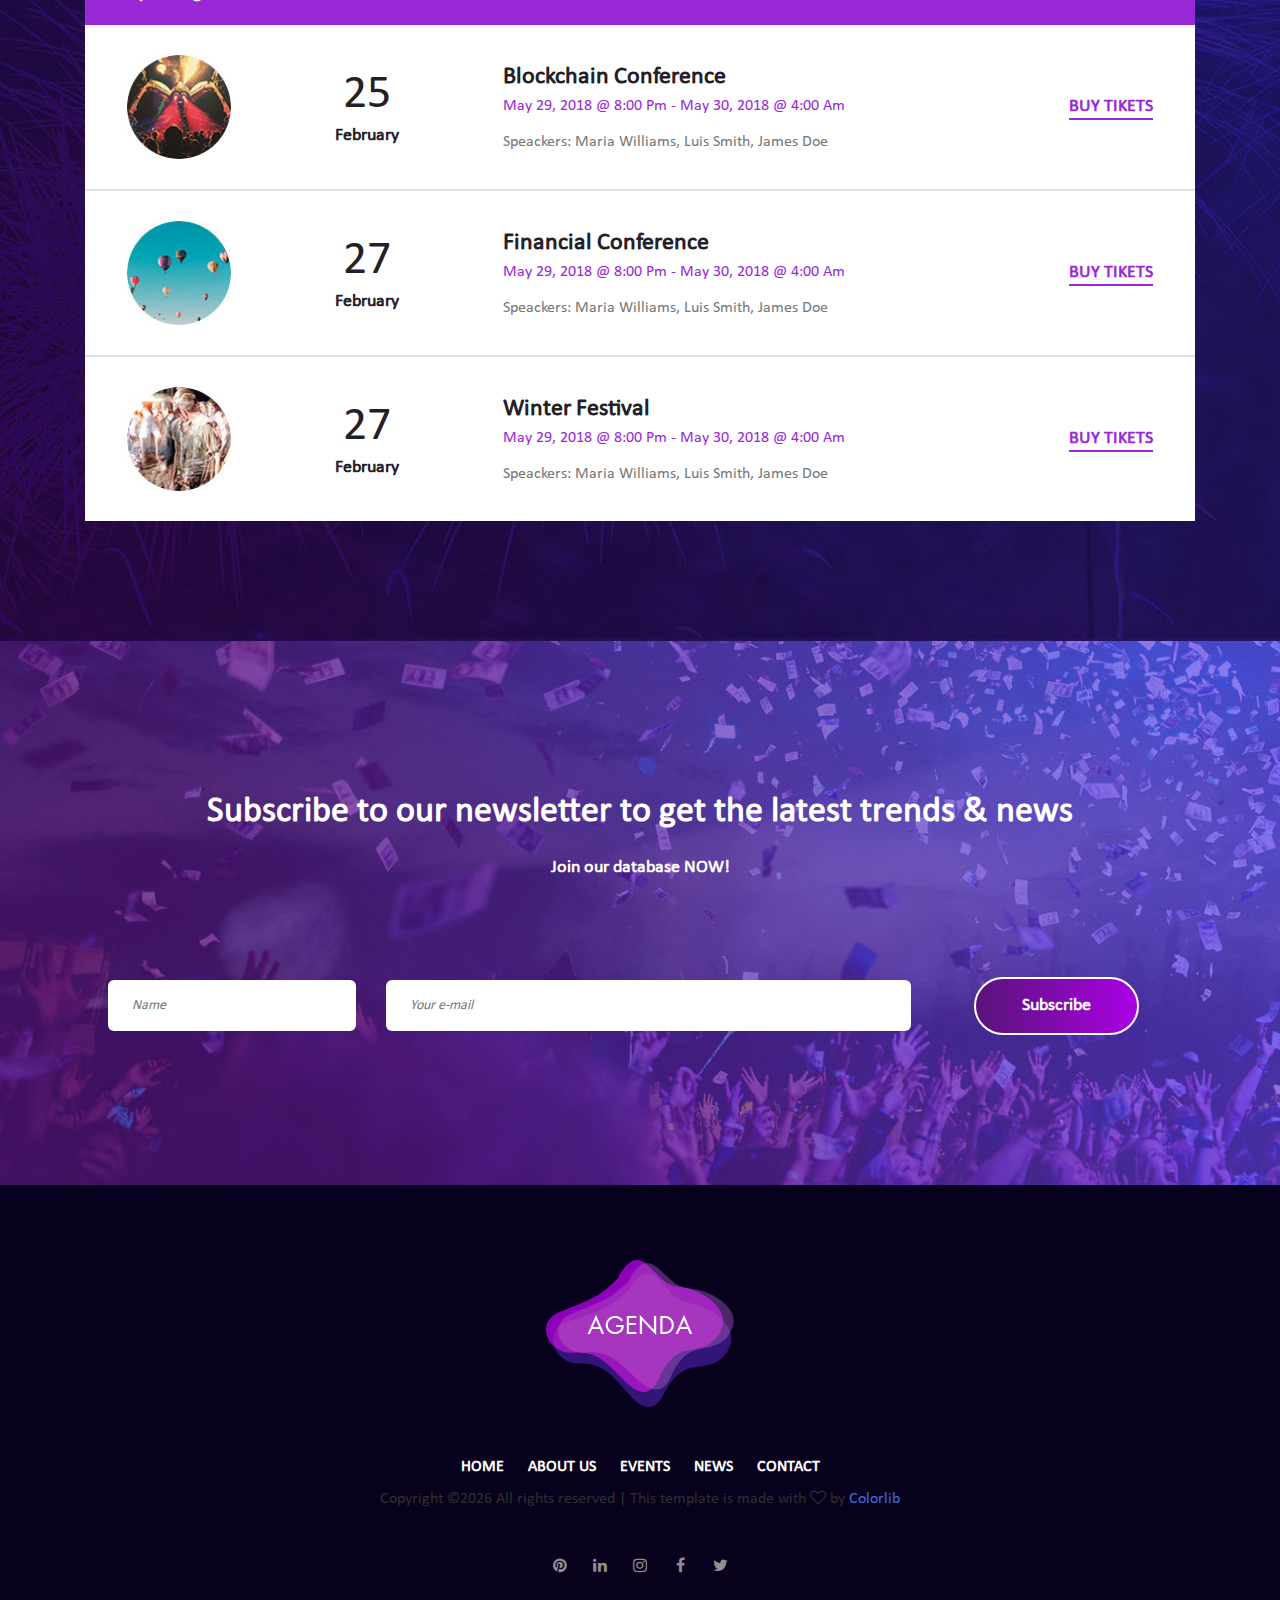
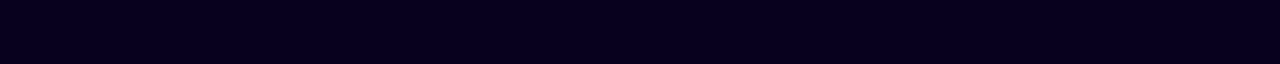
<file: agenda/events.html>
<!DOCTYPE html>
<html lang="en">
<head>
    <title>Hello World</title>

    <!-- Required meta tags -->
    <meta charset="utf-8">
    <meta name="viewport" content="width=device-width, initial-scale=1, shrink-to-fit=no">

    <!-- Bootstrap CSS -->
    <link rel="stylesheet" href="css/bootstrap.min.css">

    <!-- FontAwesome CSS -->
    <link rel="stylesheet" href="css/font-awesome.min.css">

    <!-- Swiper CSS -->
    <link rel="stylesheet" href="css/swiper.min.css">

    <!-- Styles -->
    <link rel="stylesheet" href="style.css">
</head>
<body class="events-list-page">
<header class="site-header">
    <div class="header-bar">
        <div class="container-fluid">
            <div class="row align-items-center">
                <div class="col-10 col-lg-2 order-lg-1">
                    <div class="site-branding">
                        <div class="site-title">
                            <a href="#"><img src="images/logo.png" alt="logo"></a>
                        </div><!-- .site-title -->
                    </div><!-- .site-branding -->
                </div><!-- .col -->

                <div class="col-2 col-lg-7 order-3 order-lg-2">
                    <nav class="site-navigation">
                        <div class="hamburger-menu d-lg-none">
                            <span></span>
                            <span></span>
                            <span></span>
                            <span></span>
                        </div><!-- .hamburger-menu -->

                        <ul>
                            <li><a href="#">Home</a></li>
                            <li><a href="#">About us</a></li>
                            <li><a href="#">Events</a></li>
                            <li><a href="#">News</a></li>
                            <li><a href="#">Contact</a></li>
                        </ul>
                    </nav><!-- .site-navigation -->
                </div><!-- .col -->

                <div class="col-lg-3 d-none d-lg-block order-2 order-lg-3">
                    <div class="buy-tickets">
                        <a class="btn gradient-bg" href="#">Buy Tickets</a>
                    </div><!-- .buy-tickets -->
                </div><!-- .col -->
            </div><!-- .row -->
        </div><!-- .container-fluid -->
    </div><!-- .header-bar -->

    <div class="page-header events-page-header">
        <div class="container">
            <div class="row">
                <div class="col-12">
                    <header class="entry-header">
                        <h1 class="entry-title">Events.</h1>
                    </header>
                </div>
            </div>
        </div>
    </div>
</header><!-- .site-header -->

<form class="events-search">
    <div class="container">
        <div class="row">
            <div class="col-12 col-md-3">
                <input type="date" placeholder="Date">
            </div>

            <div class="col-12 col-md-3">
                <input type="text" placeholder="Event">
            </div>

            <div class="col-12 col-md-3">
                <input type="text" placeholder="Location">
            </div>

            <div class="col-12 col-md-3">
                <input class="btn gradient-bg" type="submit" value="Search Events">
            </div>
        </div>
    </div>
</form>

<div class="container">
    <div class="row events-list">
        <div class="col-12 col-lg-6 single-event">
            <figure class="events-thumbnail">
                <a href="#"><img src="images/event-1.jpg" alt=""></a>
            </figure>

            <div class="event-content-wrap">
                <header class="entry-header flex justify-content-between">
                    <div>
                        <h2 class="entry-title"><a href="#">U2 Concert in Detroit</a></h2>

                        <div class="event-location"><a href="#">Ford Field  2000 Brush St, Detroit, MI 48226, EE. UU.</a></div>

                        <div class="event-date">May 29, 2018 @ 8:00 Pm - May 30, 2018 @ 4:00 Am</div>
                    </div>

                    <div class="event-cost flex justify-content-center align-items-center">
                        from<span>$89</span>
                    </div>
                </header>

                <footer class="entry-footer">
                    <a href="#">Buy Tikets</a>
                </footer>
            </div>
        </div>

        <div class="col-12 col-lg-6 single-event">
            <figure class="events-thumbnail">
                <a href="#"><img src="images/event-2.jpg" alt=""></a>
            </figure>

            <div class="event-content-wrap">
                <header class="entry-header flex justify-content-between">
                    <div>
                        <h2 class="entry-title"><a href="#">Summer Festival in Detroit</a></h2>

                        <div class="event-location"><a href="#">Ford Field  2000 Brush St, Detroit, MI 48226, EE. UU.</a></div>

                        <div class="event-date">May 29, 2018 @ 8:00 Pm - May 30, 2018 @ 4:00 Am</div>
                    </div>

                    <div class="event-cost flex justify-content-center align-items-center">
                        from<span>$89</span>
                    </div>
                </header>

                <div class="entry-content">
                    <p>Vestibulum eget lacus at mauris sagittis varius. Etiam ut venenatis dui. Nullam tellus risust lacus at mauris sagittis variusut.</p>
                </div>

                <footer class="entry-footer">
                    <a href="#">Buy Tikets</a>
                </footer>
            </div>
        </div>

        <div class="col-12 col-lg-6 single-event">
            <figure class="events-thumbnail">
                <a href="#"><img src="images/event-3.jpg" alt=""></a>
            </figure>

            <div class="event-content-wrap">
                <header class="entry-header flex justify-content-between">
                    <div>
                        <h2 class="entry-title"><a href="#">Costume Festival Detroit</a></h2>

                        <div class="event-location"><a href="#">Ford Field  2000 Brush St, Detroit, MI 48226, EE. UU.</a></div>

                        <div class="event-date">May 29, 2018 @ 8:00 Pm - May 30, 2018 @ 4:00 Am</div>
                    </div>

                    <div class="event-cost flex justify-content-center align-items-center">
                        from<span>$89</span>
                    </div>
                </header>

                <footer class="entry-footer">
                    <a href="#">Buy Tikets</a>
                </footer>
            </div>
        </div>

        <div class="col-12 col-lg-6 single-event">
            <figure class="events-thumbnail">
                <a href="#"><img src="images/event-4.jpg" alt=""></a>
            </figure>

            <div class="event-content-wrap">
                <header class="entry-header flex justify-content-between">
                    <div>
                        <h2 class="entry-title"><a href="#">Summer Festival in Detroit</a></h2>

                        <div class="event-location"><a href="#">Ford Field  2000 Brush St, Detroit, MI 48226, EE. UU.</a></div>

                        <div class="event-date">May 29, 2018 @ 8:00 Pm - May 30, 2018 @ 4:00 Am</div>
                    </div>

                    <div class="event-cost flex justify-content-center align-items-center">
                        from<span>$89</span>
                    </div>
                </header>

                <div class="entry-content">
                    <p>Vestibulum eget lacus at mauris sagittis varius. Etiam ut venenatis dui. Nullam tellus risust lacus at mauris sagittis variusut.</p>
                </div>

                <footer class="entry-footer">
                    <a href="#">Buy Tikets</a>
                </footer>
            </div>
        </div>

        <div class="col-12 col-lg-6 single-event">
            <figure class="events-thumbnail">
                <a href="#"><img src="images/event-5.jpg" alt=""></a>
            </figure>

            <div class="event-content-wrap">
                <header class="entry-header flex justify-content-between">
                    <div>
                        <h2 class="entry-title"><a href="#">Hotel California in Concert</a></h2>

                        <div class="event-location"><a href="#">Ford Field  2000 Brush St, Detroit, MI 48226, EE. UU.</a></div>

                        <div class="event-date">May 29, 2018 @ 8:00 Pm - May 30, 2018 @ 4:00 Am</div>
                    </div>

                    <div class="event-cost flex justify-content-center align-items-center">
                        from<span>$89</span>
                    </div>
                </header>

                <div class="entry-content">
                    <p>Vestibulum eget lacus at mauris sagittis varius. Etiam ut venenatis dui. Nullam tellus risust lacus at mauris sagittis variusut.</p>
                </div>

                <footer class="entry-footer">
                    <a href="#">Buy Tikets</a>
                </footer>
            </div>
        </div>

        <div class="col-12 col-lg-6 single-event">
            <figure class="events-thumbnail">
                <a href="#"><img src="images/event-6.jpg" alt=""></a>
            </figure>

            <div class="event-content-wrap">
                <header class="entry-header flex justify-content-between">
                    <div>
                        <h2 class="entry-title"><a href="#">DJ Festival in town</a></h2>

                        <div class="event-location"><a href="#">Ford Field  2000 Brush St, Detroit, MI 48226, EE. UU.</a></div>

                        <div class="event-date">May 29, 2018 @ 8:00 Pm - May 30, 2018 @ 4:00 Am</div>
                    </div>

                    <div class="event-cost flex justify-content-center align-items-center">
                        from<span>$89</span>
                    </div>
                </header>
                <footer class="entry-footer">
                    <a href="#">Buy Tikets</a>
                </footer>
            </div>
        </div>

        <div class="col-12 col-lg-6 single-event">
            <figure class="events-thumbnail">
                <a href="#"><img src="images/event-1.jpg" alt=""></a>
            </figure>

            <div class="event-content-wrap">
                <header class="entry-header flex justify-content-between">
                    <div>
                        <h2 class="entry-title"><a href="#">U2 Concert in Detroit</a></h2>

                        <div class="event-location"><a href="#">Ford Field  2000 Brush St, Detroit, MI 48226, EE. UU.</a></div>

                        <div class="event-date">May 29, 2018 @ 8:00 Pm - May 30, 2018 @ 4:00 Am</div>
                    </div>

                    <div class="event-cost flex justify-content-center align-items-center">
                        from<span>$89</span>
                    </div>
                </header>

                <footer class="entry-footer">
                    <a href="#">Buy Tikets</a>
                </footer>
            </div>
        </div>

        <div class="col-12 col-lg-6 single-event">
            <figure class="events-thumbnail">
                <a href="#"><img src="images/event-2.jpg" alt=""></a>
            </figure>

            <div class="event-content-wrap">
                <header class="entry-header flex justify-content-between">
                    <div>
                        <h2 class="entry-title"><a href="#">Summer Festival in Detroit</a></h2>

                        <div class="event-location"><a href="#">Ford Field  2000 Brush St, Detroit, MI 48226, EE. UU.</a></div>

                        <div class="event-date">May 29, 2018 @ 8:00 Pm - May 30, 2018 @ 4:00 Am</div>
                    </div>

                    <div class="event-cost flex justify-content-center align-items-center">
                        from<span>$89</span>
                    </div>
                </header>

                <div class="entry-content">
                    <p>Vestibulum eget lacus at mauris sagittis varius. Etiam ut venenatis dui. Nullam tellus risust lacus at mauris sagittis variusut.</p>
                </div>

                <footer class="entry-footer">
                    <a href="#">Buy Tikets</a>
                </footer>
            </div>
        </div>

        <div class="col-12 col-lg-6 single-event">
            <figure class="events-thumbnail">
                <a href="#"><img src="images/event-3.jpg" alt=""></a>
            </figure>

            <div class="event-content-wrap">
                <header class="entry-header flex justify-content-between">
                    <div>
                        <h2 class="entry-title"><a href="#">Costume Festival Detroit</a></h2>

                        <div class="event-location"><a href="#">Ford Field  2000 Brush St, Detroit, MI 48226, EE. UU.</a></div>

                        <div class="event-date">May 29, 2018 @ 8:00 Pm - May 30, 2018 @ 4:00 Am</div>
                    </div>

                    <div class="event-cost flex justify-content-center align-items-center">
                        from<span>$89</span>
                    </div>
                </header>

                <footer class="entry-footer">
                    <a href="#">Buy Tikets</a>
                </footer>
            </div>
        </div>

        <div class="col-12 col-lg-6 single-event">
            <figure class="events-thumbnail">
                <a href="#"><img src="images/event-4.jpg" alt=""></a>
            </figure>

            <div class="event-content-wrap">
                <header class="entry-header flex justify-content-between">
                    <div>
                        <h2 class="entry-title"><a href="#">Summer Festival in Detroit</a></h2>

                        <div class="event-location"><a href="#">Ford Field  2000 Brush St, Detroit, MI 48226, EE. UU.</a></div>

                        <div class="event-date">May 29, 2018 @ 8:00 Pm - May 30, 2018 @ 4:00 Am</div>
                    </div>

                    <div class="event-cost flex justify-content-center align-items-center">
                        from<span>$89</span>
                    </div>
                </header>

                <div class="entry-content">
                    <p>Vestibulum eget lacus at mauris sagittis varius. Etiam ut venenatis dui. Nullam tellus risust lacus at mauris sagittis variusut.</p>
                </div>

                <footer class="entry-footer">
                    <a href="#">Buy Tikets</a>
                </footer>
            </div>
        </div>

        <div class="col-12 col-lg-6 single-event">
            <figure class="events-thumbnail">
                <a href="#"><img src="images/event-5.jpg" alt=""></a>
            </figure>

            <div class="event-content-wrap">
                <header class="entry-header flex justify-content-between">
                    <div>
                        <h2 class="entry-title"><a href="#">Hotel California in Concert</a></h2>

                        <div class="event-location"><a href="#">Ford Field  2000 Brush St, Detroit, MI 48226, EE. UU.</a></div>

                        <div class="event-date">May 29, 2018 @ 8:00 Pm - May 30, 2018 @ 4:00 Am</div>
                    </div>

                    <div class="event-cost flex justify-content-center align-items-center">
                        from<span>$89</span>
                    </div>
                </header>

                <div class="entry-content">
                    <p>Vestibulum eget lacus at mauris sagittis varius. Etiam ut venenatis dui. Nullam tellus risust lacus at mauris sagittis variusut.</p>
                </div>

                <footer class="entry-footer">
                    <a href="#">Buy Tikets</a>
                </footer>
            </div>
        </div>

        <div class="col-12 col-lg-6 single-event">
            <figure class="events-thumbnail">
                <a href="#"><img src="images/event-6.jpg" alt=""></a>
            </figure>

            <div class="event-content-wrap">
                <header class="entry-header flex justify-content-between">
                    <div>
                        <h2 class="entry-title"><a href="#">DJ Festival in town</a></h2>

                        <div class="event-location"><a href="#">Ford Field  2000 Brush St, Detroit, MI 48226, EE. UU.</a></div>

                        <div class="event-date">May 29, 2018 @ 8:00 Pm - May 30, 2018 @ 4:00 Am</div>
                    </div>

                    <div class="event-cost flex justify-content-center align-items-center">
                        from<span>$89</span>
                    </div>
                </header>
                <footer class="entry-footer">
                    <a href="#">Buy Tikets</a>
                </footer>
            </div>
        </div>
    </div>

    <div class="row">
        <div class="col-md-12">
            <div class="load-more-btn">
                <a class="btn gradient-bg" href="#">Load More</a>
            </div>
        </div>
    </div>
</div>

<div class="upcoming-events-outer">
    <div class="container">
        <div class="row">
            <div class="col-12">
                <div class="upcoming-events">
                    <div class="upcoming-events-header">
                        <h4>Upcoming Events</h4>
                    </div>

                    <div class="upcoming-events-list">
                        <div class="upcoming-event-wrap flex flex-wrap justify-content-between align-items-center">
                            <figure class="events-thumbnail">
                                <a href="#"><img src="images/upcoming-1.jpg" alt=""></a>
                            </figure>

                            <div class="entry-meta">
                                <div class="event-date">
                                    25<span>February</span>
                                </div>
                            </div>

                            <header class="entry-header">
                                <h3 class="entry-title"><a href="#">Blockchain Conference</a></h3>

                                <div class="event-date-time">May 29, 2018 @ 8:00 Pm - May 30, 2018 @ 4:00 Am</div>

                                <div class="event-speaker">Speackers: Maria Williams, Luis Smith, James Doe</div>
                            </header>

                            <footer class="entry-footer">
                                <a href="#">Buy Tikets</a>
                            </footer>
                        </div>

                        <div class="upcoming-event-wrap flex flex-wrap justify-content-between align-items-center">
                            <figure class="events-thumbnail">
                                <a href="#"><img src="images/upcoming-2.jpg" alt=""></a>
                            </figure>

                            <div class="entry-meta">
                                <div class="event-date">
                                    27<span>February</span>
                                </div>
                            </div>

                            <header class="entry-header">
                                <h3 class="entry-title"><a href="#">Financial Conference</a></h3>

                                <div class="event-date-time">May 29, 2018 @ 8:00 Pm - May 30, 2018 @ 4:00 Am</div>

                                <div class="event-speaker">Speackers: Maria Williams, Luis Smith, James Doe</div>
                            </header>

                            <footer class="entry-footer">
                                <a href="#">Buy Tikets</a>
                            </footer>
                        </div>

                        <div class="upcoming-event-wrap flex flex-wrap justify-content-between align-items-center">
                            <figure class="events-thumbnail">
                                <a href="#"><img src="images/upcoming-3.jpg" alt=""></a>
                            </figure>

                            <div class="entry-meta">
                                <div class="event-date">
                                    27<span>February</span>
                                </div>
                            </div>

                            <header class="entry-header">
                                <h3 class="entry-title"><a href="#">Winter Festival</a></h3>

                                <div class="event-date-time">May 29, 2018 @ 8:00 Pm - May 30, 2018 @ 4:00 Am</div>

                                <div class="event-speaker">Speackers: Maria Williams, Luis Smith, James Doe</div>
                            </header>

                            <footer class="entry-footer">
                                <a href="#">Buy Tikets</a>
                            </footer>
                        </div>
                    </div>
                </div>
            </div>
        </div>
    </div>
</div>

<div class="newsletter-subscribe">
    <div class="container">
        <div class="row">
            <div class="col-12">
                <header class="entry-header">
                    <h2 class="entry-title">Subscribe to our newsletter to get the latest trends & news</h2>
                    <p>Join our database NOW!</p>
                </header>

                <div class="newsletter-form">
                    <form class="flex flex-wrap justify-content-center align-items-center">
                        <div class="col-md-12 col-lg-3">
                            <input type="text" placeholder="Name">
                        </div>

                        <div class="col-md-12 col-lg-6">
                            <input type="email" placeholder="Your e-mail">
                        </div>

                        <div class="col-md-12 col-lg-3">
                            <input class="btn gradient-bg" type="submit" value="Subscribe">
                        </div>
                    </form>
                </div>
            </div>
        </div>
    </div>
</div>

<footer class="site-footer">
    <div class="container">
        <div class="row">
            <div class="col-12">
                <figure class="footer-logo">
                    <a href="#"><img src="images/logo.png" alt="logo"></a>
                </figure>

                <nav class="footer-navigation">
                    <ul class="flex flex-wrap justify-content-center align-items-center">
                        <li><a href="#">Home</a></li>
                        <li><a href="#">About us</a></li>
                        <li><a href="#">Events</a></li>
                        <li><a href="#">News</a></li>
                        <li><a href="#">Contact</a></li>
                    </ul>
                </nav>

                <!-- Link back to Colorlib can't be removed. Template is licensed under CC BY 3.0. -->
Copyright &copy;<script>document.write(new Date().getFullYear());</script> All rights reserved | This template is made with <i class="fa fa-heart-o" aria-hidden="true"></i> by <a href="https://colorlib.com" target="_blank">Colorlib</a>
<!-- Link back to Colorlib can't be removed. Template is licensed under CC BY 3.0. -->

                <div class="footer-social">
                    <ul class="flex flex-wrap justify-content-center align-items-center">
                        <li><a href="#"><i class="fa fa-pinterest"></i></a></li>
                        <li><a href="#"><i class="fa fa-linkedin"></i></a></li>
                        <li><a href="#"><i class="fa fa-instagram"></i></a></li>
                        <li><a href="#"><i class="fa fa-facebook"></i></a></li>
                        <li><a href="#"><i class="fa fa-twitter"></i></a></li>
                    </ul>
                </div>
            </div>
        </div>
    </div>
</footer>

<div class="back-to-top flex justify-content-center align-items-center">
    <span><svg viewBox="0 0 1792 1792" xmlns="http://www.w3.org/2000/svg"><path d="M1395 1184q0 13-10 23l-50 50q-10 10-23 10t-23-10l-393-393-393 393q-10 10-23 10t-23-10l-50-50q-10-10-10-23t10-23l466-466q10-10 23-10t23 10l466 466q10 10 10 23z"/></svg></span>
</div>

<script type='text/javascript' src='js/jquery.js'></script>
<script type='text/javascript' src='js/masonry.pkgd.min.js'></script>
<script type='text/javascript' src='js/jquery.collapsible.min.js'></script>
<script type='text/javascript' src='js/swiper.min.js'></script>
<script type='text/javascript' src='js/jquery.countdown.min.js'></script>
<script type='text/javascript' src='js/circle-progress.min.js'></script>
<script type='text/javascript' src='js/jquery.countTo.min.js'></script>
<script type='text/javascript' src='js/custom.js'></script>

</body>
</html>
</file>
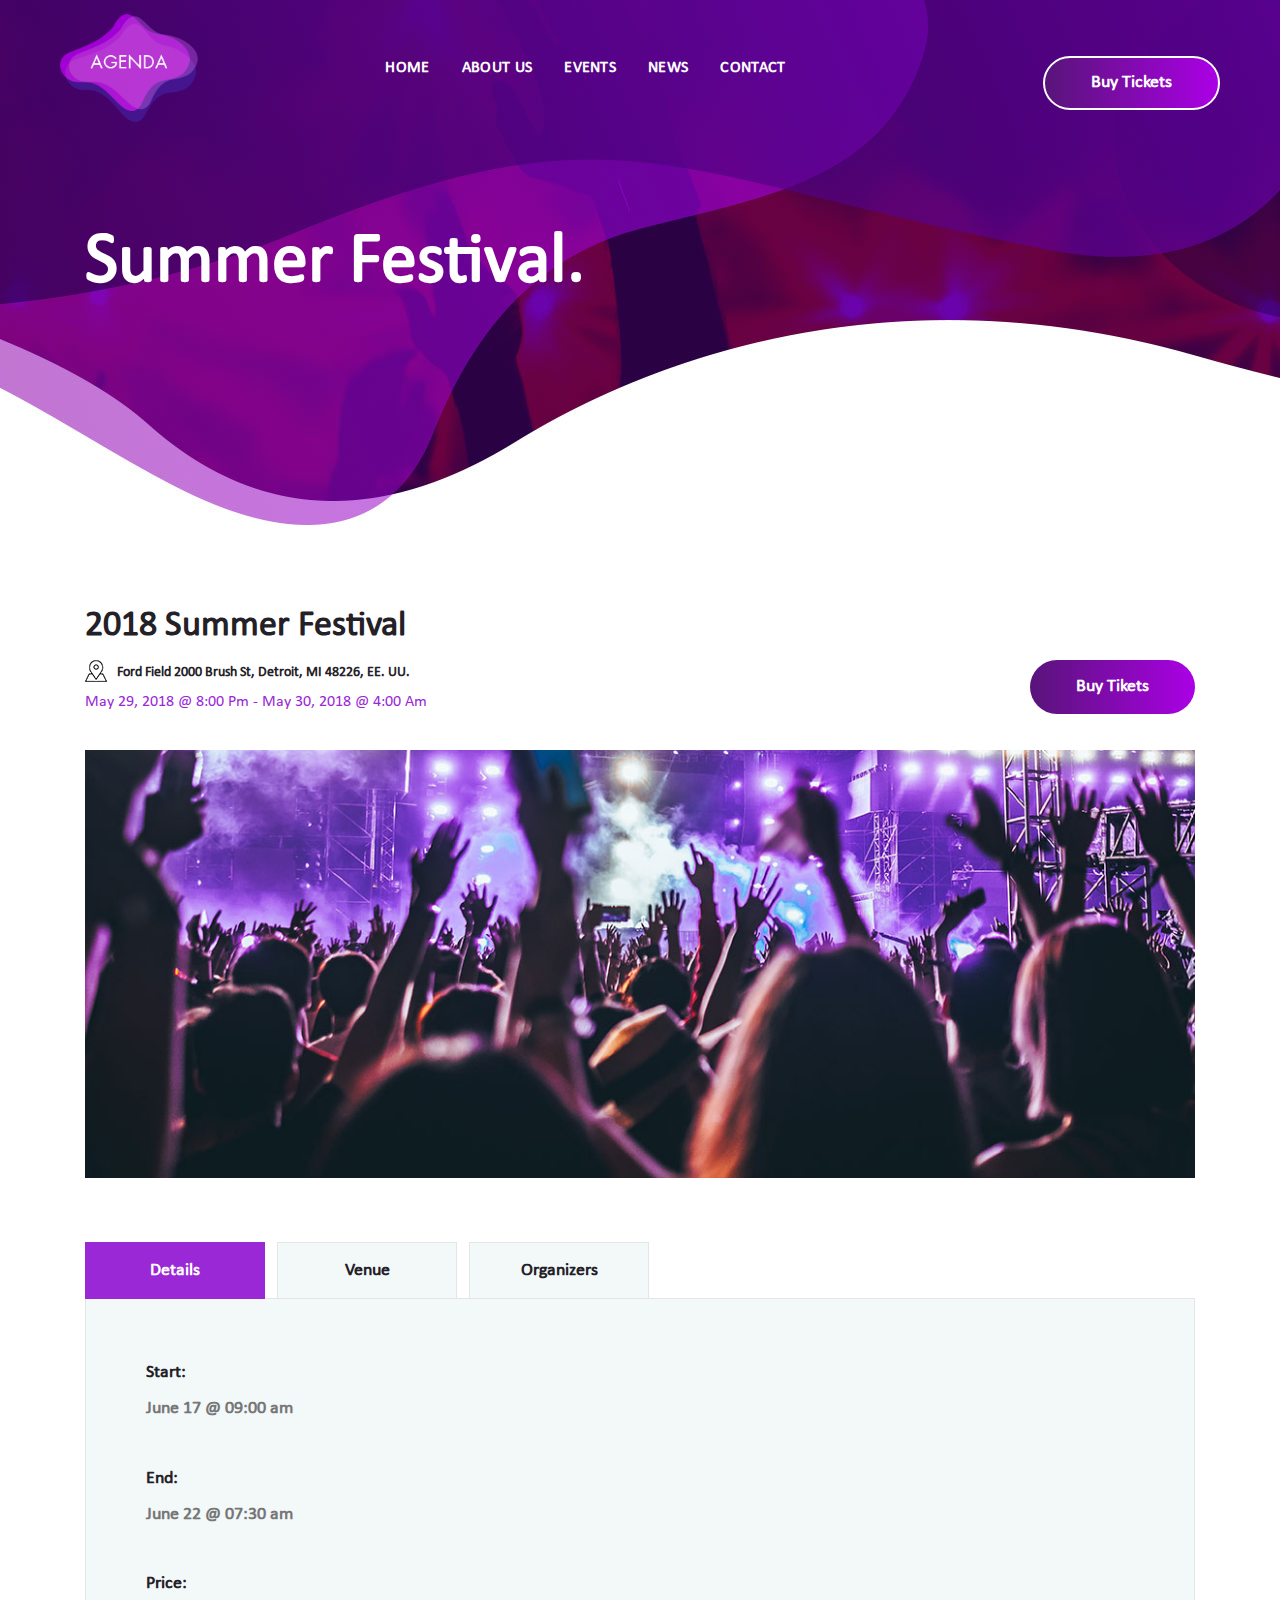
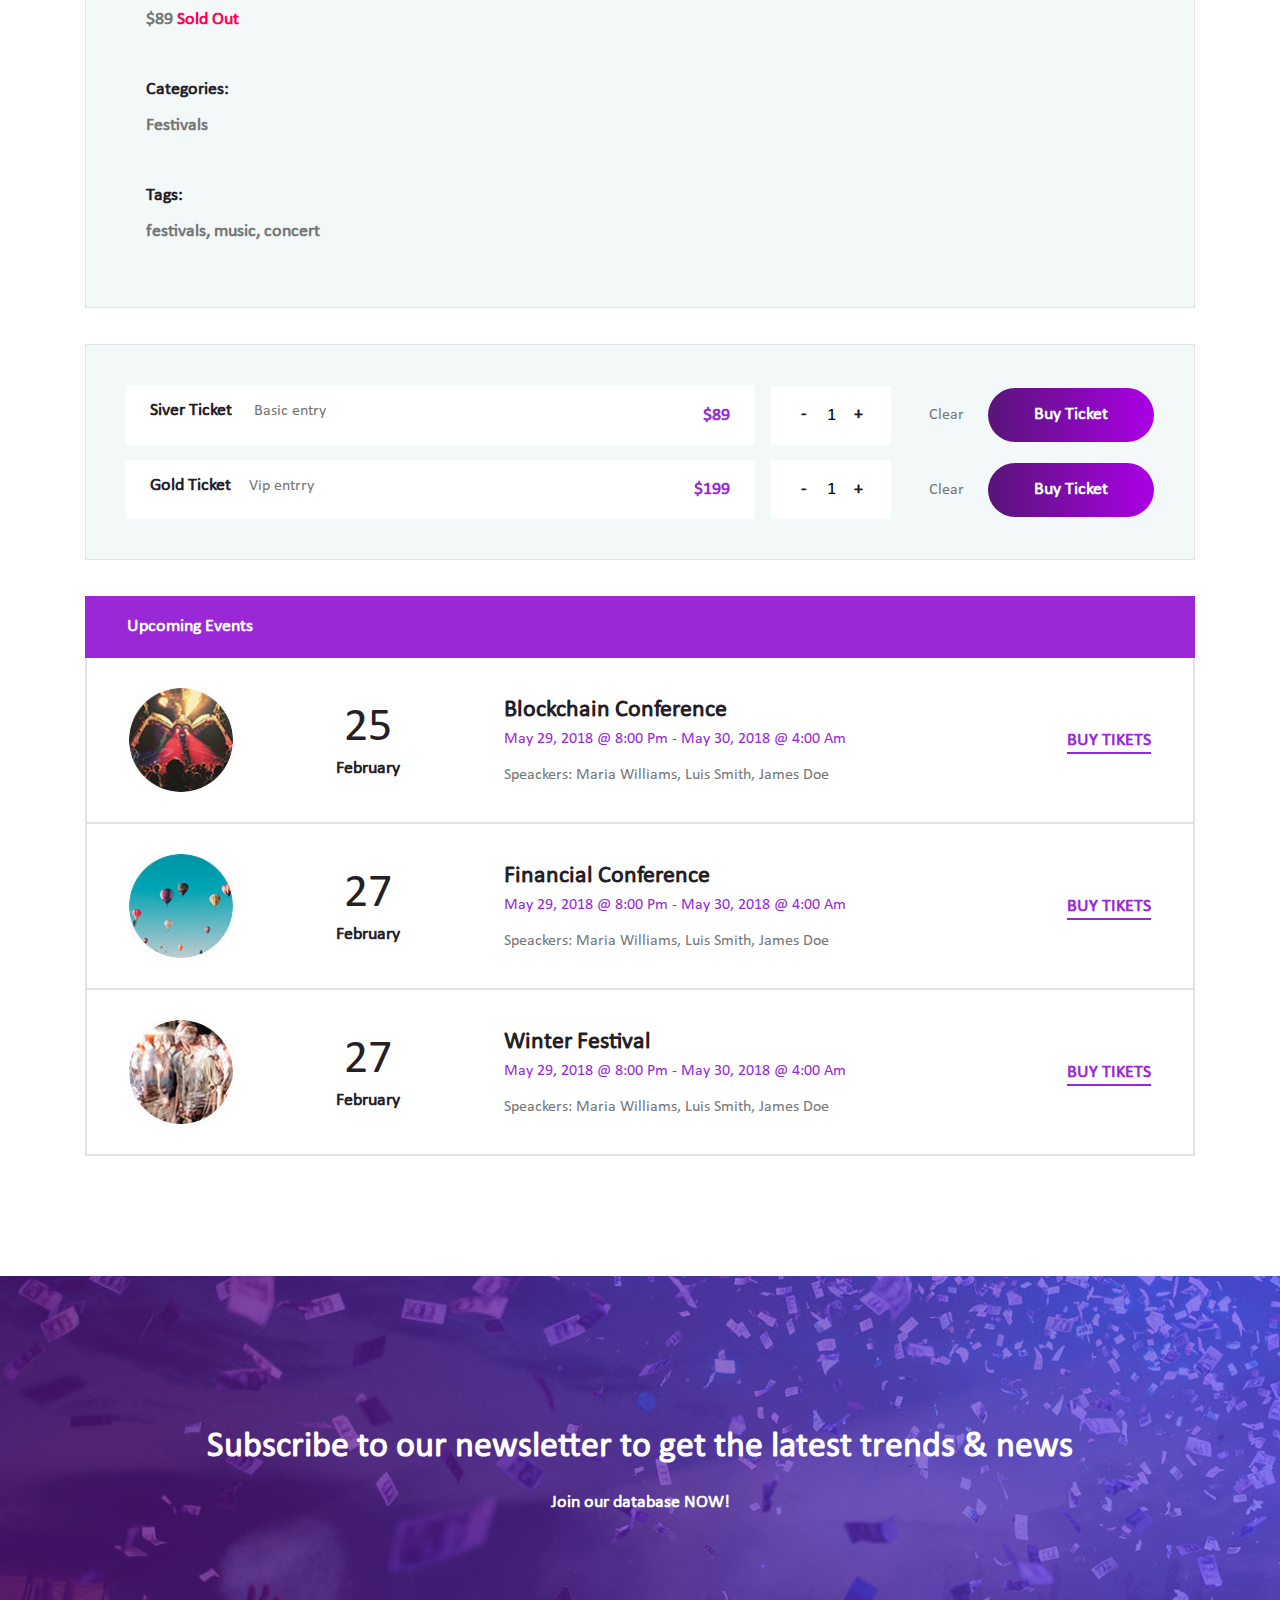
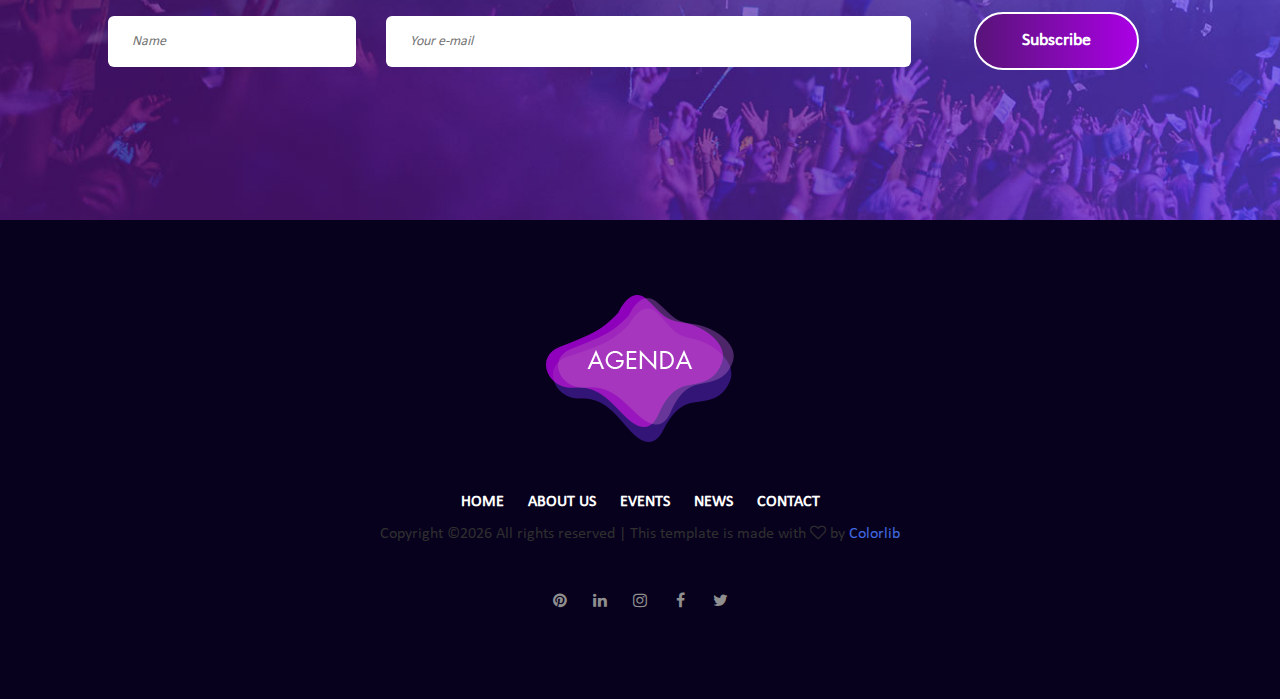
<file: agenda/single-event.html>
<!DOCTYPE html>
<html lang="en">
<head>
    <title>Hello World</title>

    <!-- Required meta tags -->
    <meta charset="utf-8">
    <meta name="viewport" content="width=device-width, initial-scale=1, shrink-to-fit=no">

    <!-- Bootstrap CSS -->
    <link rel="stylesheet" href="css/bootstrap.min.css">

    <!-- FontAwesome CSS -->
    <link rel="stylesheet" href="css/font-awesome.min.css">

    <!-- Swiper CSS -->
    <link rel="stylesheet" href="css/swiper.min.css">

    <!-- Styles -->
    <link rel="stylesheet" href="style.css">
</head>
<body class="single-event-page">
<header class="site-header">
    <div class="header-bar">
        <div class="container-fluid">
            <div class="row align-items-center">
                <div class="col-10 col-lg-2 order-lg-1">
                    <div class="site-branding">
                        <div class="site-title">
                            <a href="#"><img src="images/logo.png" alt="logo"></a>
                        </div><!-- .site-title -->
                    </div><!-- .site-branding -->
                </div><!-- .col -->

                <div class="col-2 col-lg-7 order-3 order-lg-2">
                    <nav class="site-navigation">
                        <div class="hamburger-menu d-lg-none">
                            <span></span>
                            <span></span>
                            <span></span>
                            <span></span>
                        </div><!-- .hamburger-menu -->

                        <ul>
                            <li><a href="#">Home</a></li>
                            <li><a href="#">About us</a></li>
                            <li><a href="#">Events</a></li>
                            <li><a href="#">News</a></li>
                            <li><a href="#">Contact</a></li>
                        </ul>
                    </nav><!-- .site-navigation -->
                </div><!-- .col -->

                <div class="col-lg-3 d-none d-lg-block order-2 order-lg-3">
                    <div class="buy-tickets">
                        <a class="btn gradient-bg" href="#">Buy Tickets</a>
                    </div><!-- .buy-tickets -->
                </div><!-- .col -->
            </div><!-- .row -->
        </div><!-- .container-fluid -->
    </div><!-- .header-bar -->

    <div class="page-header single-event-page-header">
        <div class="container">
            <div class="row">
                <div class="col-12">
                    <header class="entry-header">
                        <h1 class="entry-title">Summer Festival.</h1>
                    </header>
                </div>
            </div>
        </div>
    </div>
</header><!-- .site-header -->

<div class="container">
    <div class="row">
        <div class="col-12 single-event">
            <div class="event-content-wrap">
                <header class="entry-header flex flex-wrap justify-content-between align-items-end">
                    <div class="single-event-heading">
                        <h2 class="entry-title">2018 Summer Festival</h2>

                        <div class="event-location"><a href="#">Ford Field  2000 Brush St, Detroit, MI 48226, EE. UU.</a></div>

                        <div class="event-date">May 29, 2018 @ 8:00 Pm - May 30, 2018 @ 4:00 Am</div>
                    </div>

                    <div class="buy-tickets flex justify-content-center align-items-center">
                        <a class="btn gradient-bg" href="#">Buy Tikets</a>
                    </div>
                </header>

                <figure class="events-thumbnail">
                    <img src="images/summer.jpg" alt="">
                </figure>
            </div>
        </div>
    </div>

    <div class="row">
        <div class="col-12">
            <div class="tabs">
                <ul class="tabs-nav flex">
                    <li class="tab-nav flex justify-content-center align-items-center" data-target="#tab_details">Details</li>
                    <li class="tab-nav flex justify-content-center align-items-center" data-target="#tab_venue">Venue</li>
                    <li class="tab-nav flex justify-content-center align-items-center" data-target="#tab_organizers">Organizers</li>
                </ul>

                <div class="tabs-container">
                    <div id="tab_details" class="tab-content">
                        <div class="flex flex-wrap justify-content-between">
                            <div class="single-event-details">
                                <div class="single-event-details-row">
                                    <label>Start:</label>
                                    <p>June 17 @ 09:00 am</p>
                                </div>

                                <div class="single-event-details-row">
                                    <label>End:</label>
                                    <p>June 22 @ 07:30 am</p>
                                </div>

                                <div class="single-event-details-row">
                                    <label>Price:</label>
                                    <p>$89 <span>Sold Out</span></p>
                                </div>

                                <div class="single-event-details-row">
                                    <label>Categories:</label>
                                    <p>Festivals</p>
                                </div>

                                <div class="single-event-details-row">
                                    <label>Tags:</label>
                                    <p><a href="#">festivals</a>, <a href="#">music</a>, <a href="#">concert</a></p>
                                </div>
                            </div>

                            <div class="single-event-map">
                                <iframe id="gmap_canvas" src="https://maps.google.com/maps?q=university of san francisco&t=&z=15&ie=UTF8&iwloc=&output=embed" frameborder="0" scrolling="no" marginheight="0" marginwidth="0"></iframe>
                            </div>
                        </div>
                    </div>

                    <div id="tab_venue" class="tab-content">
                        <p>Nullam dictum felis eu pede mollis pretium. Integer tincidunt. Cras dapibus. Vivamus elementum semper nisi. Aenean vulputate eleifend tellus. Aenean leo ligula, porttitor eu, consequat vitae, eleifend ac, enim. Aliquam lorem ante, dapibus in, viverra quis, feugiat a, tellus. Phasellus viverra nulla ut metus varius laoreet. Quisque rutrum. Aenean imperdiet. Etiam ultricies nisi vel augue. Curabitur ullamcorper ultricies nisi. Nam eget dui.</p>
                    </div>

                    <div id="tab_organizers" class="tab-content">
                        <p>Etiam rhoncus. Maecenas tempus, tellus eget condimentum rhoncus, sem quam semper libero, sit amet adipiscing sem neque sed ipsum. Nam quam nunc, blandit vel, luctus pulvinar, hendrerit id, lorem. Maecenas nec odio et ante tincidunt tempus. Donec vitae sapien ut libero venenatis faucibus. Nullam quis ante. Etiam sit amet orci eget eros faucibus tincidunt. Duis leo. Sed fringilla mauris sit amet nibh. Donec sodales sagittis magna.</p>
                    </div>
                </div>
            </div>
        </div>
    </div>

    <div class="row">
        <div class="col-12">
            <div class="event-tickets">
                <div class="ticket-row flex flex-wrap justify-content-between align-items-center">
                    <div class="ticket-type flex justify-content-between align-items-center">
                        <h3 class="entry-title"><span>Siver Ticket</span> Basic entry</h3>

                        <div class="ticket-price">$89</div>
                    </div>

                    <div class="flex align-items-center">
                        <div class="number-of-ticket flex justify-content-between align-items-center">
                            <span class="decrease-ticket">-</span>
                            <input type="number" class="ticket-count" value="1" />
                            <span class="increase-ticket">+</span>
                        </div>

                        <div class="clear-ticket-count">Clear</div>
                    </div>

                    <input type="submit" class="btn gradient-bg" value="Buy Ticket">
                </div>

                <div class="ticket-row flex flex-wrap justify-content-between align-items-center">
                    <div class="ticket-type flex justify-content-between align-items-center">
                        <h3 class="entry-title"><span>Gold Ticket</span>Vip entrry</h3>

                        <div class="ticket-price">$199</div>
                    </div>

                    <div class="flex align-items-center">
                        <div class="number-of-ticket flex justify-content-between align-items-center">
                            <span class="decrease-ticket">-</span>
                            <input type="number" class="ticket-count" value="1" />
                            <span class="increase-ticket">+</span>
                        </div>

                        <div class="clear-ticket-count">Clear</div>
                    </div>

                    <input type="submit" class="btn gradient-bg" value="Buy Ticket">
                </div>
            </div>
        </div>
    </div>

    <div class="row">
        <div class="col-12">
            <div class="upcoming-events">
                <div class="upcoming-events-header">
                    <h4>Upcoming Events</h4>
                </div>

                <div class="upcoming-events-list">
                    <div class="upcoming-event-wrap flex flex-wrap justify-content-between align-items-center">
                        <figure class="events-thumbnail">
                            <a href="#"><img src="images/upcoming-1.jpg" alt=""></a>
                        </figure>

                        <div class="entry-meta">
                            <div class="event-date">
                                25<span>February</span>
                            </div>
                        </div>

                        <header class="entry-header">
                            <h3 class="entry-title"><a href="#">Blockchain Conference</a></h3>

                            <div class="event-date-time">May 29, 2018 @ 8:00 Pm - May 30, 2018 @ 4:00 Am</div>

                            <div class="event-speaker">Speackers: Maria Williams, Luis Smith, James Doe</div>
                        </header>

                        <footer class="entry-footer">
                            <a href="#">Buy Tikets</a>
                        </footer>
                    </div>

                    <div class="upcoming-event-wrap flex flex-wrap justify-content-between align-items-center">
                        <figure class="events-thumbnail">
                            <a href="#"><img src="images/upcoming-2.jpg" alt=""></a>
                        </figure>

                        <div class="entry-meta">
                            <div class="event-date">
                                27<span>February</span>
                            </div>
                        </div>

                        <header class="entry-header">
                            <h3 class="entry-title"><a href="#">Financial Conference</a></h3>

                            <div class="event-date-time">May 29, 2018 @ 8:00 Pm - May 30, 2018 @ 4:00 Am</div>

                            <div class="event-speaker">Speackers: Maria Williams, Luis Smith, James Doe</div>
                        </header>

                        <footer class="entry-footer">
                            <a href="#">Buy Tikets</a>
                        </footer>
                    </div>

                    <div class="upcoming-event-wrap flex flex-wrap justify-content-between align-items-center">
                        <figure class="events-thumbnail">
                            <a href="#"><img src="images/upcoming-3.jpg" alt=""></a>
                        </figure>

                        <div class="entry-meta">
                            <div class="event-date">
                                27<span>February</span>
                            </div>
                        </div>

                        <header class="entry-header">
                            <h3 class="entry-title"><a href="#">Winter Festival</a></h3>

                            <div class="event-date-time">May 29, 2018 @ 8:00 Pm - May 30, 2018 @ 4:00 Am</div>

                            <div class="event-speaker">Speackers: Maria Williams, Luis Smith, James Doe</div>
                        </header>

                        <footer class="entry-footer">
                            <a href="#">Buy Tikets</a>
                        </footer>
                    </div>
                </div>
            </div>
        </div>
    </div>
</div>

<div class="newsletter-subscribe">
    <div class="container">
        <div class="row">
            <div class="col-12">
                <header class="entry-header">
                    <h2 class="entry-title">Subscribe to our newsletter to get the latest trends & news</h2>
                    <p>Join our database NOW!</p>
                </header>

                <div class="newsletter-form">
                    <form class="flex flex-wrap justify-content-center align-items-center">
                        <div class="col-md-12 col-lg-3">
                            <input type="text" placeholder="Name">
                        </div>

                        <div class="col-md-12 col-lg-6">
                            <input type="email" placeholder="Your e-mail">
                        </div>

                        <div class="col-md-12 col-lg-3">
                            <input class="btn gradient-bg" type="submit" value="Subscribe">
                        </div>
                    </form>
                </div>
            </div>
        </div>
    </div>
</div>

<footer class="site-footer">
    <div class="container">
        <div class="row">
            <div class="col-12">
                <figure class="footer-logo">
                    <a href="#"><img src="images/logo.png" alt="logo"></a>
                </figure>

                <nav class="footer-navigation">
                    <ul class="flex flex-wrap justify-content-center align-items-center">
                        <li><a href="#">Home</a></li>
                        <li><a href="#">About us</a></li>
                        <li><a href="#">Events</a></li>
                        <li><a href="#">News</a></li>
                        <li><a href="#">Contact</a></li>
                    </ul>
                </nav>

                <!-- Link back to Colorlib can't be removed. Template is licensed under CC BY 3.0. -->
Copyright &copy;<script>document.write(new Date().getFullYear());</script> All rights reserved | This template is made with <i class="fa fa-heart-o" aria-hidden="true"></i> by <a href="https://colorlib.com" target="_blank">Colorlib</a>
<!-- Link back to Colorlib can't be removed. Template is licensed under CC BY 3.0. -->

                <div class="footer-social">
                    <ul class="flex flex-wrap justify-content-center align-items-center">
                        <li><a href="#"><i class="fa fa-pinterest"></i></a></li>
                        <li><a href="#"><i class="fa fa-linkedin"></i></a></li>
                        <li><a href="#"><i class="fa fa-instagram"></i></a></li>
                        <li><a href="#"><i class="fa fa-facebook"></i></a></li>
                        <li><a href="#"><i class="fa fa-twitter"></i></a></li>
                    </ul>
                </div>
            </div>
        </div>
    </div>
</footer>

<div class="back-to-top flex justify-content-center align-items-center">
    <span><svg viewBox="0 0 1792 1792" xmlns="http://www.w3.org/2000/svg"><path d="M1395 1184q0 13-10 23l-50 50q-10 10-23 10t-23-10l-393-393-393 393q-10 10-23 10t-23-10l-50-50q-10-10-10-23t10-23l466-466q10-10 23-10t23 10l466 466q10 10 10 23z"/></svg></span>
</div>

<script type='text/javascript' src='js/jquery.js'></script>
<script type='text/javascript' src='js/masonry.pkgd.min.js'></script>
<script type='text/javascript' src='js/jquery.collapsible.min.js'></script>
<script type='text/javascript' src='js/swiper.min.js'></script>
<script type='text/javascript' src='js/jquery.countdown.min.js'></script>
<script type='text/javascript' src='js/circle-progress.min.js'></script>
<script type='text/javascript' src='js/jquery.countTo.min.js'></script>
<script type='text/javascript' src='js/custom.js'></script>

</body>
</html>
</file>
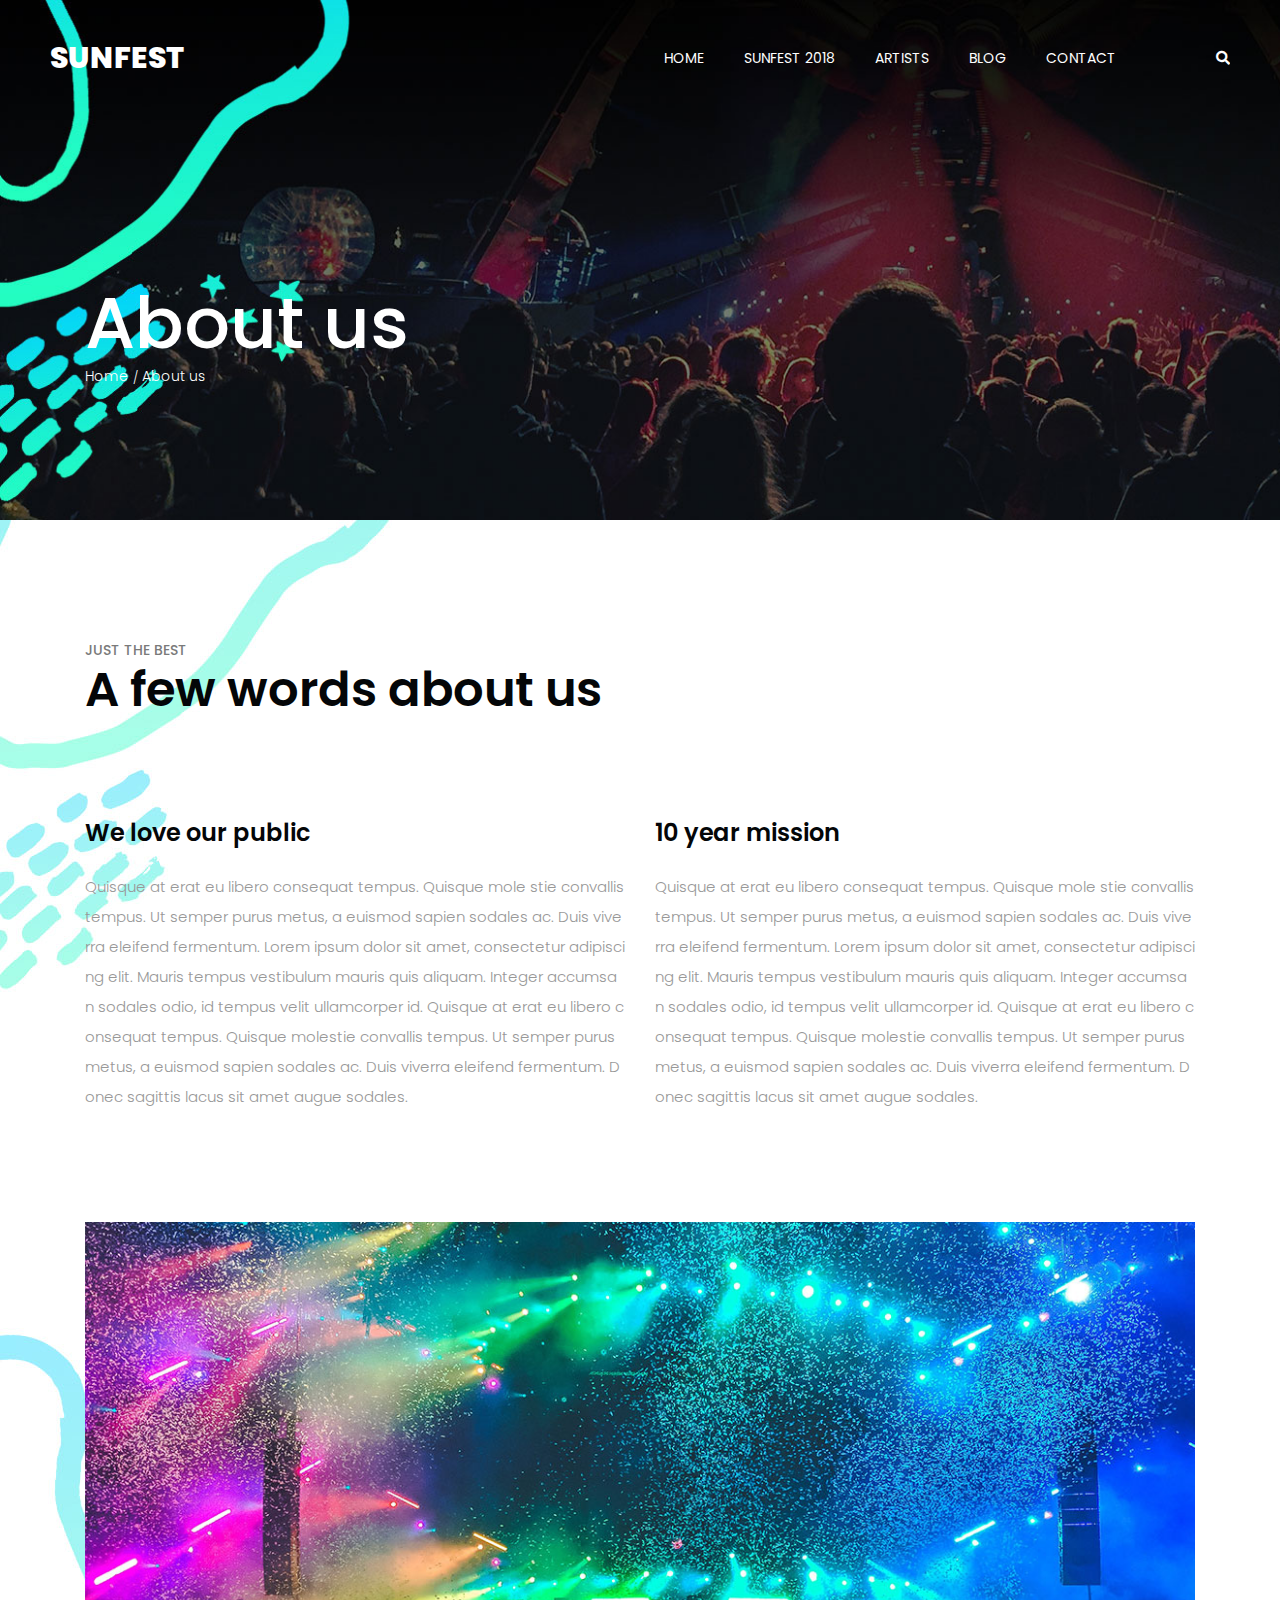
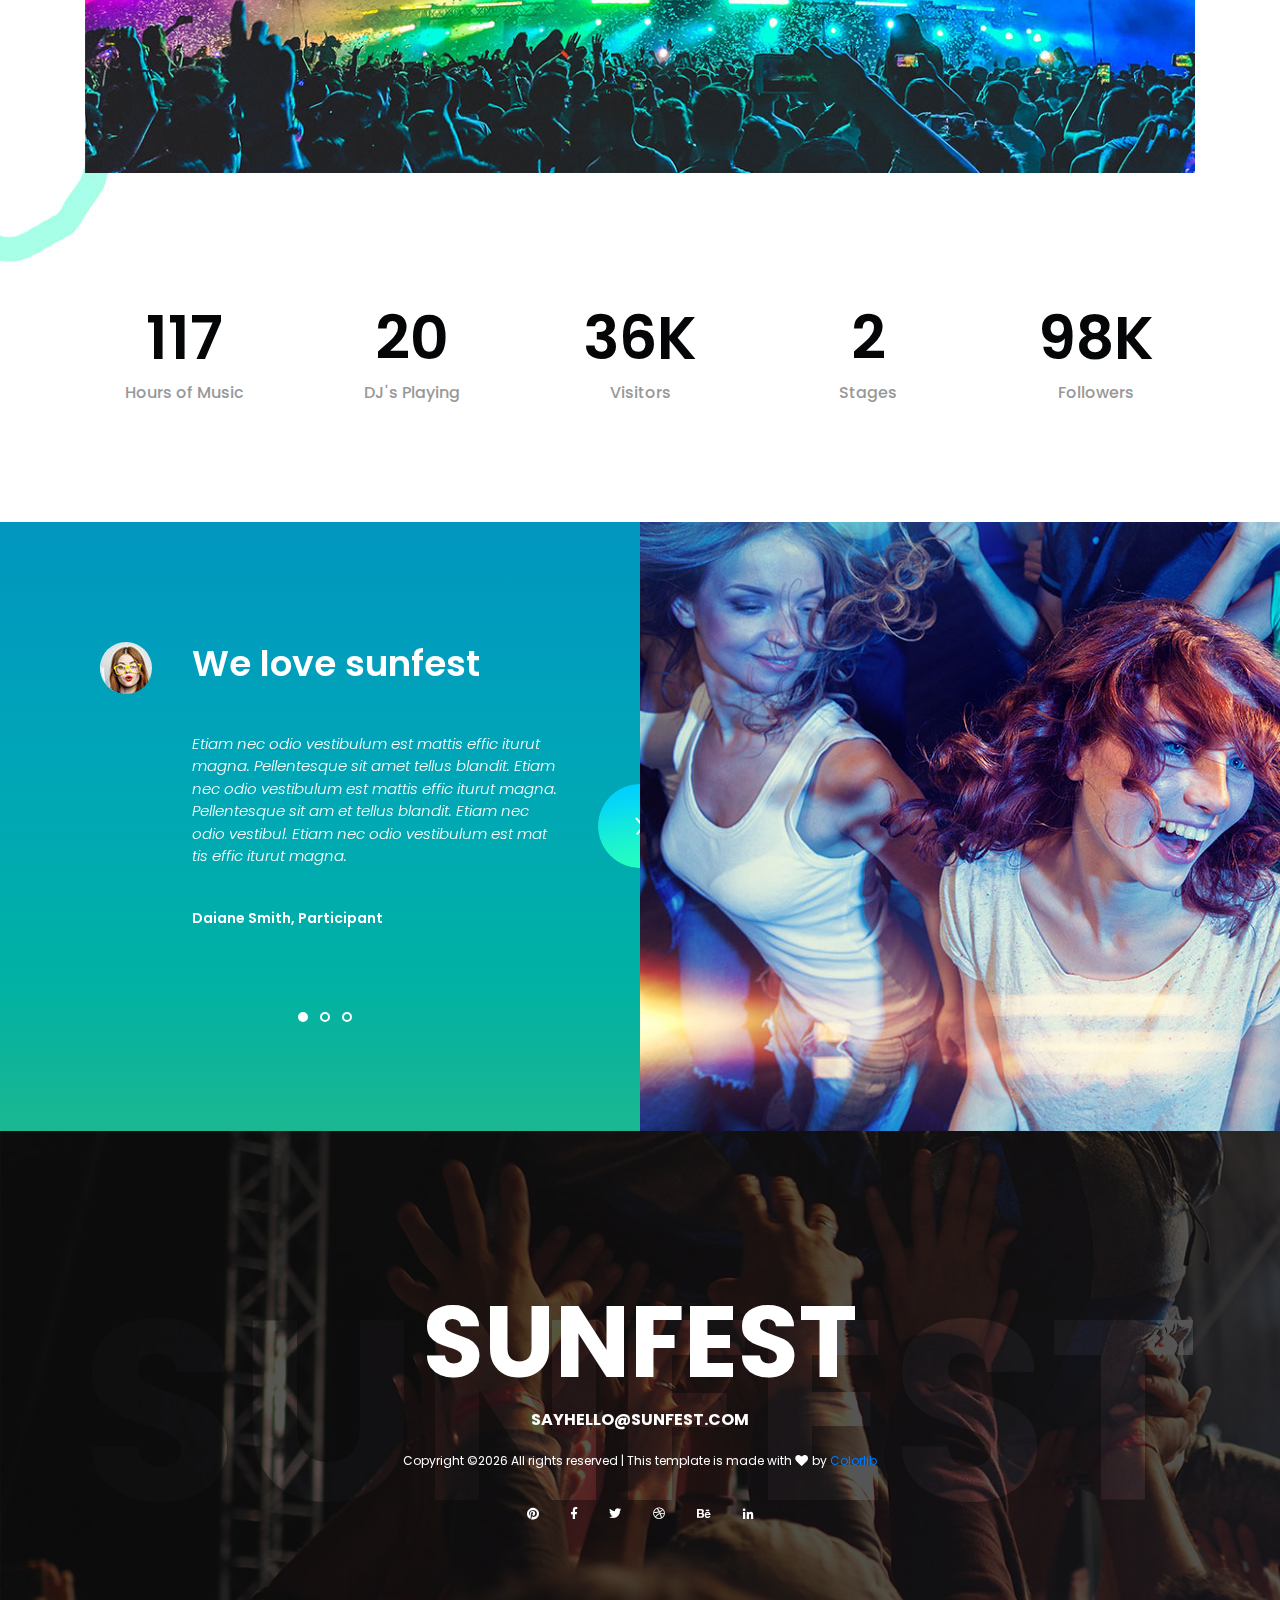
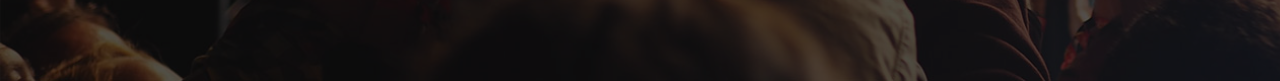
<file: sunfest/about-us.html>
<!DOCTYPE html>
<html lang="en" dir="ltr">
<head>
    <!-- Required meta tags -->
    <meta charset="utf-8">
    <meta name="viewport" content="width=device-width, initial-scale=1, shrink-to-fit=no">

    <title>Hello World!</title>

    <link href="https://fonts.googleapis.com/css?family=Poppins:300,400,500,600,700" rel="stylesheet">
    <!-- Bootstrap CSS -->
    <link rel="stylesheet" href="css/bootstrap.min.css">

    <!-- FontAwesome CSS -->
    <link rel="stylesheet" href="css/fontawesome-all.min.css">

    <!-- Swiper CSS -->
    <link rel="stylesheet" href="css/swiper.min.css">

    <!-- Styles -->
    <link rel="stylesheet" href="style.css">
</head>
<body class="about-us">
    <header class="site-header">
        <div class="header-bar">
            <div class="container-fluid">
                <div class="row align-items-center">
                    <div class="col-10 col-lg-3">
                        <h1 class="site-branding flex">
                            <a href="#">SUNFEST</a>
                        </h1>
                    </div>

                    <div class="col-2 col-lg-9">
                        <nav class="site-navigation">
                            <div class="hamburger-menu d-lg-none">
                                <span></span>
                                <span></span>
                                <span></span>
                                <span></span>
                            </div><!-- .hamburger-menu -->

                            <ul>
                                <li><a href="#">HOME</a></li>
                                <li><a href="#">SUNFEST 2018</a></li>
                                <li><a href="#">ARTISTS</a></li>
                                <li><a href="#">BLOG</a></li>
                                <li><a href="#">CONTACT</a></li>
                                <li><a href="#"><i class="fas fa-search"></i></a></li>
                            </ul><!-- flex -->
                        </nav><!-- .site-navigation -->
                    </div><!-- .col-12 -->
                </div><!-- .row -->
            </div><!-- container-fluid -->
        </div><!-- header-bar -->
    </header><!-- .site-header -->

    <div class="page-header">
        <div class="container">
            <div class="row">
                <div class="col-12">
                    <div class="entry-header">
                        <h2 class="entry-title">About us</h2>

                        <ul class="breadcrumbs flex align-items-center">
                            <li><a href="#">Home</a></li>
                            <li>About us</li>
                        </ul><!-- .breadcrumbs -->
                    </div><!-- .entry-header -->
                </div><!-- .col-12 -->
            </div><!-- .row -->
        </div><!-- .container -->
    </div><!-- .page-header -->

    <div class="main-content">
        <div class="container">
            <div class="entry-header">
                <div class="entry-title">
                    <p>JUST THE BEST</p>
                    <h2>A few words about us</h2>
                </div><!-- -->
            </div><!-- -->

            <div class="entry-content">
                <div class="row">
                    <div class="col-12 col-lg-6">
                        <div class="entry-header">
                            <h3>We love our public</h3>
                        </div><!-- -->

                        <div class="entry-description">
                            <p>Quisque at erat eu libero consequat tempus. Quisque mole stie convallis tempus.
                                Ut semper purus metus, a euismod sapien sodales ac. Duis viverra eleifend fermentum.
                                Lorem ipsum dolor sit amet, consectetur adipiscing elit. Mauris tempus vestibulum mauris quis aliquam.
                                Integer accumsan sodales odio, id tempus velit ullamcorper id. Quisque at erat eu libero consequat tempus.
                                 Quisque molestie convallis tempus. Ut semper purus metus, a euismod sapien sodales ac.
                                 Duis viverra eleifend fermentum. Donec sagittis lacus sit amet augue sodales.</p>
                        </div><!-- entry-description -->
                    </div><!-- col-6 -->

                    <div class="col-12 col-lg-6 mt-5 mt-lg-0">
                        <div class="entry-header">
                            <h3>10 year mission</h3>
                        </div><!-- -->

                        <div class="entry-description">
                            <p>Quisque at erat eu libero consequat tempus. Quisque mole stie convallis tempus.
                                Ut semper purus metus, a euismod sapien sodales ac. Duis viverra eleifend fermentum.
                                Lorem ipsum dolor sit amet, consectetur adipiscing elit. Mauris tempus vestibulum mauris quis aliquam.
                                Integer accumsan sodales odio, id tempus velit ullamcorper id. Quisque at erat eu libero consequat tempus.
                                 Quisque molestie convallis tempus. Ut semper purus metus, a euismod sapien sodales ac.
                                 Duis viverra eleifend fermentum. Donec sagittis lacus sit amet augue sodales.</p>
                        </div><!-- entry-description -->
                    </div><!-- col-6 -->
                </div><!-- row -->
            </div><!-- entry-content -->

            <figure class="featured-image">
                <img src="images/about-us-content-image.jpg" alt="party people">
            </figure>
        </div><!-- container -->
    </div><!-- main-content -->

    <div class="container">
        <div class="milestones">
            <div class="row flex flex-wrap justify-content-between">
                <div class="d-col-n mt-5 mt-lg-0">
                    <div class="counter-box">
                        <div class="flex justify-content-center">
                            <div class="start-counter" data-to="390" data-speed="2000"></div>
                        </div>

                        <h3 class="entry-title">Hours of Music</h3><!-- entry-title -->
                    </div><!-- counter-box -->
                </div><!-- d-col-n -->

                <div class="d-col-n mt-5 mt-lg-0">
                    <div class="counter-box">
                        <div class="flex justify-content-center">
                            <div class="start-counter" data-to="68" data-speed="2000"></div>
                        </div>

                        <h3 class="entry-title">DJ's Playing</h3><!-- entry-title -->
                    </div><!-- counter-box -->
                </div><!-- d-col-n -->

                <div class="d-col-n mt-5 mt-lg-0">
                    <div class="counter-box">
                        <div class="flex justify-content-center">
                            <div class="start-counter" data-to="120" data-speed="2000"></div>
                            <div class="counter-k">K</div>
                        </div>

                        <h3 class="entry-title">Visitors</h3><!-- entry-title -->
                    </div><!-- counter-box -->
                </div><!-- d-col-n -->

                <div class="d-col-n mt-5 mt-lg-0">
                    <div class="counter-box">
                        <div class="flex justify-content-center">
                            <div class="start-counter" data-to="8" data-speed="2000"></div>
                        </div>

                        <h3 class="entry-title">Stages</h3><!-- entry-title -->
                    </div><!-- counter-box -->
                </div><!-- d-col-n -->

                <div class="d-col-n mt-5 mt-lg-0">
                    <div class="counter-box">
                        <div class="flex justify-content-center">
                            <div class="start-counter" data-to="325" data-speed="2000"></div>
                            <div class="counter-k">K</div>
                        </div>

                        <h3 class="entry-title">Followers</h3><!-- entry-title -->
                    </div><!-- counter-box -->
                </div><!-- d-col-n -->
            </div>
        </div>
    </div>

    <div class="testimonial-wrap flex flex-wrap align-self-stretch">
        <div class="testimonials-container">
            <div class="swiper-container testimonials-slider">
                <div class="swiper-wrapper">
                    <div class="swiper-slide">
                        <div class="testimonial-content-wrap flex flex-wrap align-items-stretch">
                            <figure class="user-avatar">
                                <img src="images/testimonial-user.jpg" alt="">
                            </figure><!-- .user-thumbnail -->

                            <div class="testimonial-content">
                                <header class="entry-header">
                                    <h2 class="entry-title">We love sunfest</h2>
                                </header><!-- .entry-header -->

                                <div class="entry-content">
                                    <p>Etiam nec odio vestibulum est mattis effic iturut magna. Pellentesque sit amet tellus blandit. Etiam nec odio vestibulum est mattis effic iturut magna. Pellentesque sit am et tellus blandit. Etiam nec odio vestibul. Etiam nec odio vestibulum est mat tis effic iturut magna.</p>
                                </div><!-- .entry-content -->

                                <footer class="entry-footer">
                                    <a href="#">Daiane Smith, Participant</a>
                                </footer><!-- .entry-footer -->
                            </div><!-- .testimonial-content -->
                        </div><!-- .testimonial-content-wrap -->
                    </div><!-- .swiper-slide -->

                    <div class="swiper-slide">
                        <div class="testimonial-content-wrap flex">
                            <figure class="user-avatar">
                                <img src="images/testimonial-user.jpg" alt="">
                            </figure><!-- .user-thumbnail -->

                            <div class="testimonial-content">
                                <header class="entry-header">
                                    <h2 class="entry-title">We love sunfest</h2>
                                </header><!-- .entry-header -->

                                <div class="entry-content">
                                    <p>Etiam nec odio vestibulum est mattis effic iturut magna. Pellentesque sit amet tellus blandit. Etiam nec odio vestibulum est mattis effic iturut magna. Pellentesque sit am et tellus blandit. Etiam nec odio vestibul. Etiam nec odio vestibulum est mat tis effic iturut magna.</p>
                                </div><!-- .entry-content -->

                                <footer class="entry-footer">
                                    <a href="#">Daiane Smith, Participant</a>
                                </footer><!-- .entry-footer -->
                            </div><!-- .testimonial-content -->
                        </div><!-- .testimonial-content-wrap -->
                    </div><!-- .swiper-slide -->

                    <div class="swiper-slide">
                        <div class="testimonial-content-wrap flex">
                            <figure class="user-avatar">
                                <img src="images/testimonial-user.jpg" alt="">
                            </figure><!-- .user-thumbnail -->

                            <div class="testimonial-content">
                                <header class="entry-header">
                                    <h2 class="entry-title">We love sunfest</h2>
                                </header><!-- .entry-header -->

                                <div class="entry-content">
                                    <p>Etiam nec odio vestibulum est mattis effic iturut magna. Pellentesque sit amet tellus blandit. Etiam nec odio vestibulum est mattis effic iturut magna. Pellentesque sit am et tellus blandit. Etiam nec odio vestibul. Etiam nec odio vestibulum est mat tis effic iturut magna.</p>
                                </div><!-- .entry-content -->

                                <footer class="entry-footer">
                                    <a href="#">Daiane Smith, Participant</a>
                                </footer><!-- .entry-footer -->
                            </div><!-- .testimonial-content -->
                        </div><!-- .testimonial-content-wrap -->
                    </div><!-- .swiper-slide -->
                </div><!-- .swiper-wrapper -->

                <!-- Add Pagination -->
                <div class="swiper-pagination"></div>
            </div><!-- .swiper-container -->

            <div class="swiper-button-next">
                <img src="images/button.png" alt="">
            </div><!-- .slider-button -->
        </div><!-- .testimonials-container" -->

        <div class="testimonial-featured-image">
            <img src="images/testimonial.jpg" alt="">
        </div>
    </div>

    <footer class="site-footer">
        <div class="footer-cover-title flex justify-content-center align-items-center">
            <h2>SUNFEST</h2>
        </div><!-- .site-footer -->

        <div class="footer-content-wrapper">
            <div class="container">
                <div class="row">
                    <div class="col-12">
                        <div class="entry-title">
                            <a href="#">SUNFEST</a>
                        </div><!-- entry-title -->

                        <div class="entry-mail">
                            <a href="#">SAYHELLO@SUNFEST.COM</a>
                        </div><!-- .entry-mail -->

                        <div class="copyright-info">
                            <!-- Link back to Colorlib can't be removed. Template is licensed under CC BY 3.0. -->
Copyright &copy;<script>document.write(new Date().getFullYear());</script> All rights reserved | This template is made with <i class="fa fa-heart" aria-hidden="true"></i> by <a href="https://colorlib.com" target="_blank">Colorlib</a>
<!-- Link back to Colorlib can't be removed. Template is licensed under CC BY 3.0. -->
                        </div><!-- copyright-info -->

                        <div class="footer-social">
                            <ul class="flex justify-content-center align-items-center">
                                <li><a href="#"><i class="fab fa-pinterest"></i></a></li>
                                <li><a href="#"><i class="fab fa-facebook-f"></i></a></li>
                                <li><a href="#"><i class="fab fa-twitter"></i></a></li>
                                <li><a href="#"><i class="fab fa-dribbble"></i></a></li>
                                <li><a href="#"><i class="fab fa-behance"></i></a></li>
                                <li><a href="#"><i class="fab fa-linkedin-in"></i></a></li>
                            </ul>
                        </div><!-- footer-social -->
                    </div><!-- col -->
                </div><!-- row -->
            </div><!-- container -->
        </div><!-- footer-content-wrapper -->
    </footer><!-- site-footer -->

    <script type='text/javascript' src='js/jquery.js'></script>
    <script type='text/javascript' src='js/masonry.pkgd.min.js'></script>
    <script type='text/javascript' src='js/jquery.collapsible.min.js'></script>
    <script type='text/javascript' src='js/swiper.min.js'></script>
    <script type='text/javascript' src='js/jquery.countdown.min.js'></script>
    <script type='text/javascript' src='js/circle-progress.min.js'></script>
    <script type='text/javascript' src='js/jquery.countTo.min.js'></script>
    <script type='text/javascript' src='js/custom.js'></script>
</body>
</html>
</file>
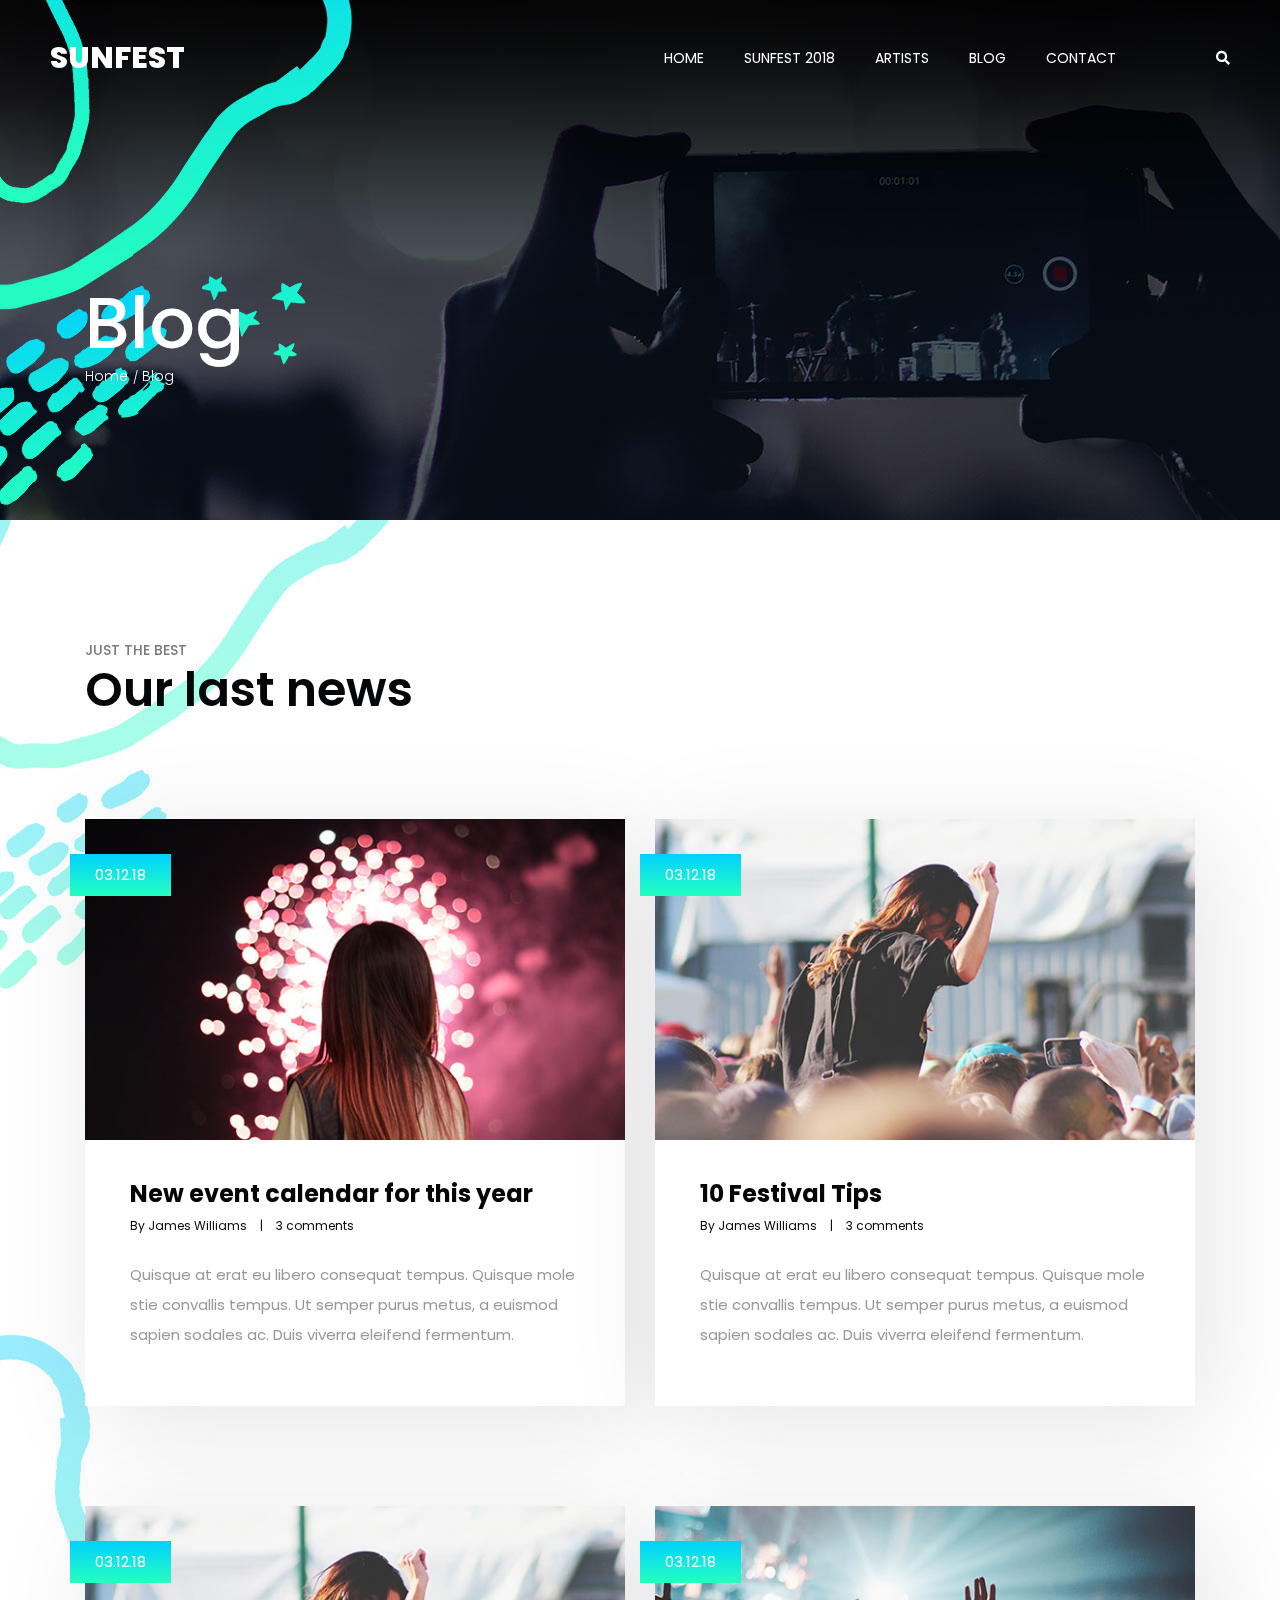
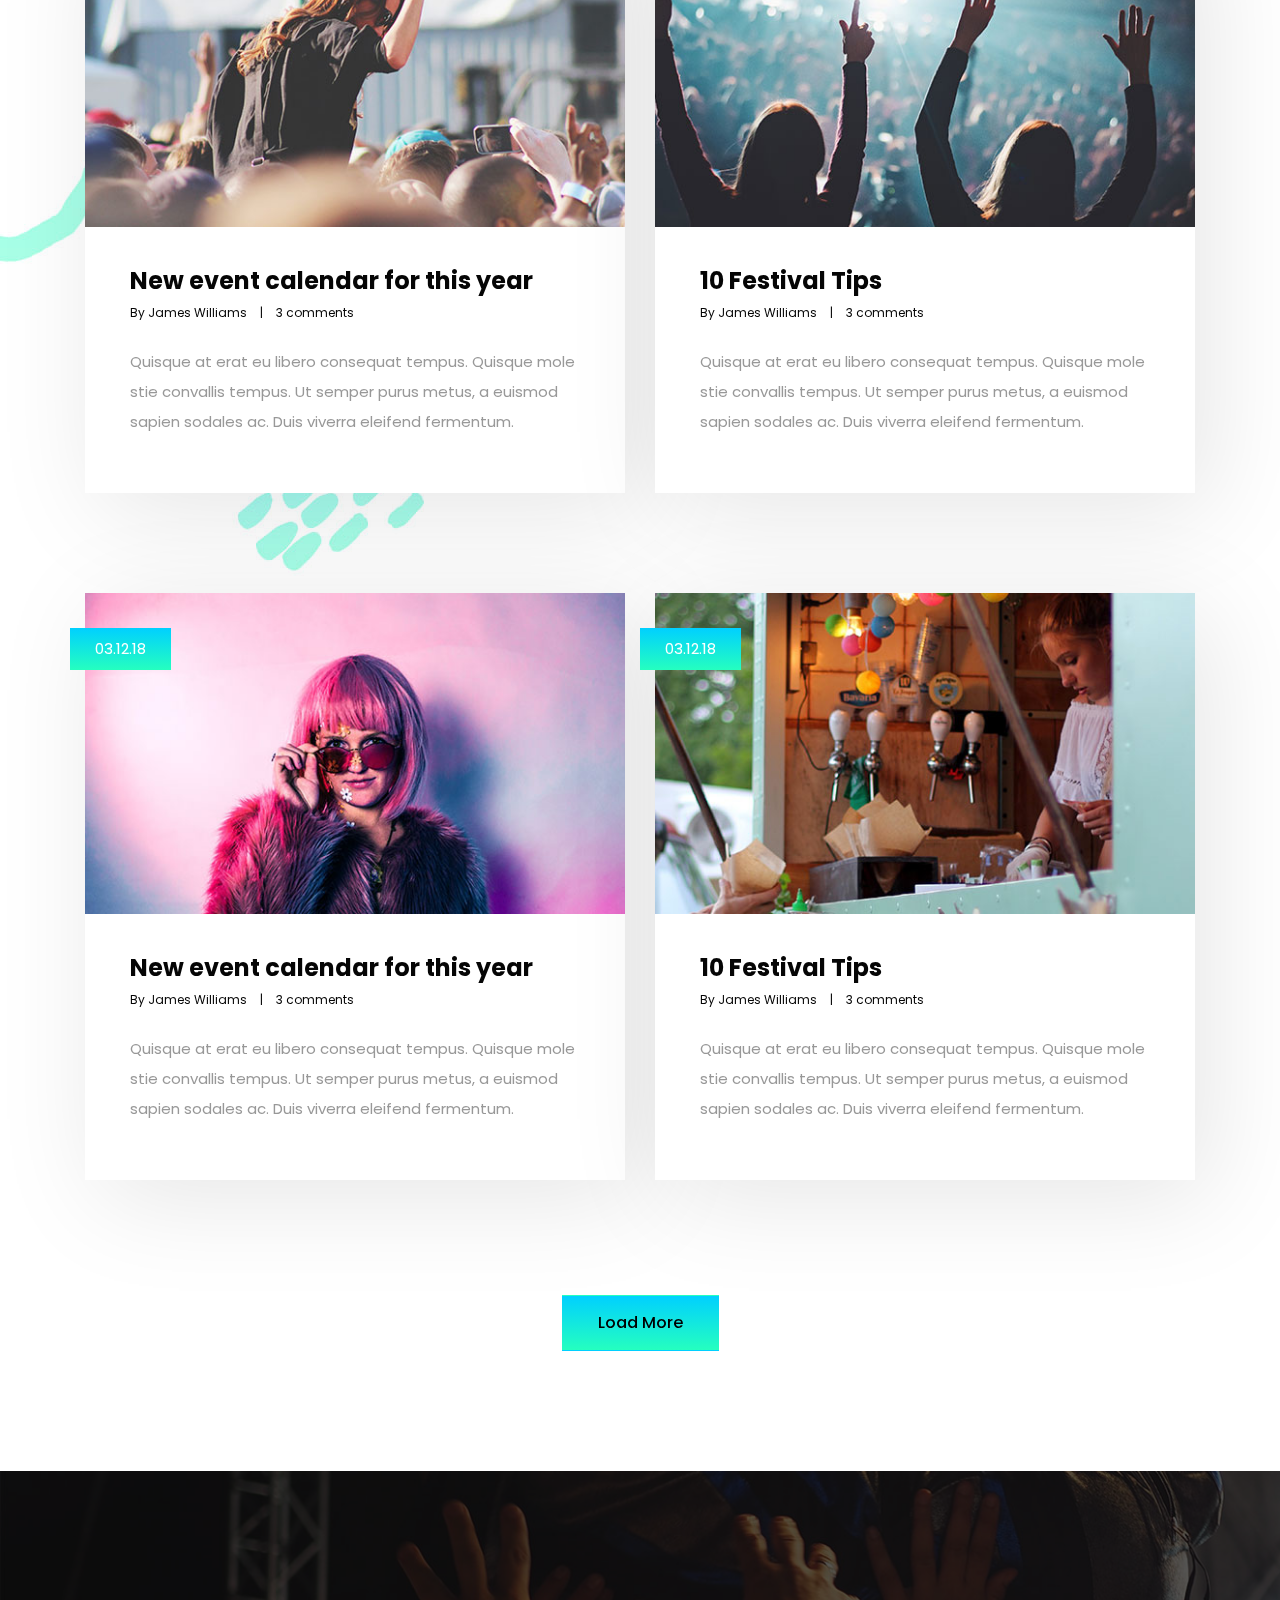
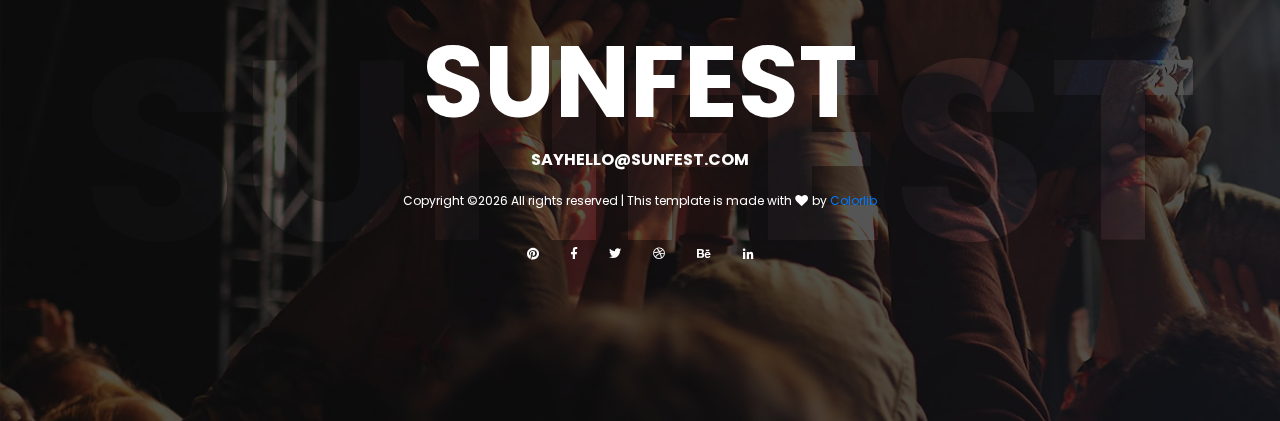
<file: sunfest/blog.html>
<!DOCTYPE html>
<html lang="en" dir="ltr">
<head>
    <!-- Required meta tags -->
    <meta charset="utf-8">
    <meta name="viewport" content="width=device-width, initial-scale=1, shrink-to-fit=no">

    <title>Hello World!</title>

    <link href="https://fonts.googleapis.com/css?family=Poppins:300,400,500,600,700" rel="stylesheet">
    <!-- Bootstrap CSS -->
    <link rel="stylesheet" href="css/bootstrap.min.css">

    <!-- FontAwesome CSS -->
    <link rel="stylesheet" href="css/fontawesome-all.min.css">

    <!-- Swiper CSS -->
    <link rel="stylesheet" href="css/swiper.min.css">

    <!-- Styles -->
    <link rel="stylesheet" href="style.css">
</head>
<body class="blog-page">
    <header class="site-header">
        <div class="header-bar">
            <div class="container-fluid">
                <div class="row align-items-center">
                    <div class="col-10 col-lg-4">
                        <h1 class="site-branding flex">
                            <a href="#">SUNFEST</a>
                        </h1>
                    </div>

                    <div class="col-2 col-lg-8">
                        <nav class="site-navigation">
                            <div class="hamburger-menu d-lg-none">
                                <span></span>
                                <span></span>
                                <span></span>
                                <span></span>
                            </div><!-- .hamburger-menu -->

                            <ul>
                                <li><a href="#">HOME</a></li>
                                <li><a href="#">SUNFEST 2018</a></li>
                                <li><a href="#">ARTISTS</a></li>
                                <li><a href="#">BLOG</a></li>
                                <li><a href="#">CONTACT</a></li>
                                <li><a href="#"><i class="fas fa-search"></i></a></li>
                            </ul><!-- flex -->
                        </nav><!-- .site-navigation -->
                    </div><!-- .col-12 -->
                </div><!-- .row -->
            </div><!-- container-fluid -->
        </div><!-- header-bar -->
    </header><!-- .site-header -->

    <div class="page-header">
        <div class="container">
            <div class="row">
                <div class="col-12">
                    <div class="entry-header">
                        <h2 class="entry-title">Blog</h2>

                        <ul class="breadcrumbs flex align-items-center">
                            <li><a href="#">Home</a></li>
                            <li>Blog</li>
                        </ul><!-- .breadcrumbs -->
                    </div><!-- entry-header -->
                </div><!-- col-12 -->
            </div><!-- row -->
        </div><!-- container -->
    </div><!-- page-header -->

    <div class="main-content">
        <div class="container">
            <div class="last-news">
                <div class="entry-header">
                    <div class="entry-title">
                        <p>JUST THE BEST</p>
                        <h2>Our last news</h2>
                    </div><!-- entry-title -->
                </div>

                <div class="row blog-list-page">
                    <div class="col-12 col-md-6 single-blog-content">
                        <div class="blog-content">
                            <figure class="featured-image">
                                <a href="#"> <img src="images/blog-image-1.jpg" alt="fesival+celebration"> </a>
                            </figure><!-- featured-image -->

                            <div class="box-link-date">
                                <a href="">03.12.18</a>
                            </div><!-- box-link-date -->

                            <div class="entry-content">
                                <div class="entry-header">
                                    <h2>New event calendar for this year</h2>
                                </div><!-- entry-header -->

                                <div class="entry-meta">
                                    <span class="author-name"><a href="#">By James Williams</a></span>
                                    <span class="space">|</span>
                                    <span class="comments-count"><a href="#">3 comments</a></span>
                                </div><!-- entry-meta -->

                                <div class="entry-description">
                                    <p>Quisque at erat eu libero consequat tempus. Quisque mole stie convallis tempus. Ut semper purus metus, a euismod sapien sodales ac. Duis viverra eleifend fermentum.</p>
                                </div><!-- entry-description -->
                            </div><!-- entry-content -->
                        </div>
                    </div><!-- col-6 -->

                    <div class="col-12 col-md-6 single-blog-content">
                        <div class="blog-content">
                            <figure class="featured-image">
                                <a href="#"> <img src="images/blog-image-2.jpg" alt="fesival+celebration"> </a>
                            </figure><!-- featured-image -->

                            <div class="box-link-date">
                                <a href="">03.12.18</a>
                            </div><!-- box-link-date -->

                            <div class="entry-content">
                                <div class="entry-header">
                                    <h2>10 Festival Tips</h2>
                                </div><!-- entry-header -->

                                <div class="entry-meta">
                                    <span class="author-name"><a href="#">By James Williams</a></span>
                                    <span class="space">|</span>
                                    <span class="comments-count"><a href="#">3 comments</a></span>
                                </div><!-- entry-meta -->

                                <div class="entry-description">
                                    <p>Quisque at erat eu libero consequat tempus. Quisque mole stie convallis tempus. Ut semper purus metus, a euismod sapien sodales ac. Duis viverra eleifend fermentum.</p>
                                </div><!-- entry-description -->
                            </div><!-- entry-content -->
                        </div>
                    </div><!-- col-6 -->

                    <div class="col-12 col-md-6 single-blog-content">
                        <div class="blog-content">
                            <figure class="featured-image">
                                <a href="#"> <img src="images/blog-image-3.jpg" alt="fesival+celebration"> </a>
                            </figure><!-- featured-image -->

                            <div class="box-link-date">
                                <a href="">03.12.18</a>
                            </div><!-- box-link-date -->

                            <div class="entry-content">
                                <div class="entry-header">
                                    <h2>New event calendar for this year</h2>
                                </div><!-- entry-header -->

                                <div class="entry-meta">
                                    <span class="author-name"><a href="#">By James Williams</a></span>
                                    <span class="space">|</span>
                                    <span class="comments-count"><a href="#">3 comments</a></span>
                                </div><!-- entry-meta -->

                                <div class="entry-description">
                                    <p>Quisque at erat eu libero consequat tempus. Quisque mole stie convallis tempus. Ut semper purus metus, a euismod sapien sodales ac. Duis viverra eleifend fermentum.</p>
                                </div><!-- entry-description -->
                            </div><!-- entry-content -->
                        </div>
                    </div><!-- col-6 -->

                    <div class="col-12 col-md-6 single-blog-content">
                        <div class="blog-content">
                            <figure class="featured-image">
                                <a href="#"> <img src="images/blog-image-4.jpg" alt="fesival+celebration"> </a>
                            </figure><!-- featured-image -->

                            <div class="box-link-date">
                                <a href="">03.12.18</a>
                            </div><!-- box-link-date -->

                            <div class="entry-content">
                                <div class="entry-header">
                                    <h2>10 Festival Tips</h2>
                                </div><!-- entry-header -->

                                <div class="entry-meta">
                                    <span class="author-name"><a href="#">By James Williams</a></span>
                                    <span class="space">|</span>
                                    <span class="comments-count"><a href="#">3 comments</a></span>
                                </div><!-- entry-meta -->

                                <div class="entry-description">
                                    <p>Quisque at erat eu libero consequat tempus. Quisque mole stie convallis tempus. Ut semper purus metus, a euismod sapien sodales ac. Duis viverra eleifend fermentum.</p>
                                </div><!-- entry-description -->
                            </div><!-- entry-content -->
                        </div>
                    </div><!-- col-6 -->

                    <div class="col-12 col-md-6 single-blog-content">
                        <div class="blog-content">
                            <figure class="featured-image">
                                <a href="#"> <img src="images/blog-image-5.jpg" alt="fesival+celebration"> </a>
                            </figure><!-- featured-image -->

                            <div class="box-link-date">
                                <a href="">03.12.18</a>
                            </div><!-- box-link-date -->

                            <div class="entry-content">
                                <div class="entry-header">
                                    <h2>New event calendar for this year</h2>
                                </div><!-- entry-header -->

                                <div class="entry-meta">
                                    <span class="author-name"><a href="#">By James Williams</a></span>
                                    <span class="space">|</span>
                                    <span class="comments-count"><a href="#">3 comments</a></span>
                                </div><!-- entry-meta -->

                                <div class="entry-description">
                                    <p>Quisque at erat eu libero consequat tempus. Quisque mole stie convallis tempus. Ut semper purus metus, a euismod sapien sodales ac. Duis viverra eleifend fermentum.</p>
                                </div><!-- entry-description -->
                            </div><!-- entry-content -->
                        </div>
                    </div><!-- col-6 -->

                    <div class="col-12 col-md-6 single-blog-content">
                        <div class="blog-content">
                            <figure class="featured-image">
                                <a href="#"> <img src="images/blog-image-6.jpg" alt="fesival+celebration"> </a>
                            </figure><!-- featured-image -->

                            <div class="box-link-date">
                                <a href="">03.12.18</a>
                            </div><!-- box-link-date -->

                            <div class="entry-content">
                                <div class="entry-header">
                                    <h2>10 Festival Tips</h2>
                                </div><!-- entry-header -->

                                <div class="entry-meta">
                                    <span class="author-name"><a href="#">By James Williams</a></span>
                                    <span class="space">|</span>
                                    <span class="comments-count"><a href="#">3 comments</a></span>
                                </div><!-- entry-meta -->

                                <div class="entry-description">
                                    <p>Quisque at erat eu libero consequat tempus. Quisque mole stie convallis tempus. Ut semper purus metus, a euismod sapien sodales ac. Duis viverra eleifend fermentum.</p>
                                </div><!-- entry-description -->
                            </div><!-- entry-content -->
                        </div>
                    </div><!-- col-6 -->


                    <div class="col-12 col-md-6 single-blog-content">
                        <div class="blog-content">
                            <figure class="featured-image">
                                <a href="#"> <img src="images/blog-image-1.jpg" alt="fesival+celebration"> </a>
                            </figure><!-- featured-image -->

                            <div class="box-link-date">
                                <a href="">03.12.18</a>
                            </div><!-- box-link-date -->

                            <div class="entry-content">
                                <div class="entry-header">
                                    <h2>New event calendar for this year</h2>
                                </div><!-- entry-header -->

                                <div class="entry-meta">
                                    <span class="author-name"><a href="#">By James Williams</a></span>
                                    <span class="space">|</span>
                                    <span class="comments-count"><a href="#">3 comments</a></span>
                                </div><!-- entry-meta -->

                                <div class="entry-description">
                                    <p>Quisque at erat eu libero consequat tempus. Quisque mole stie convallis tempus. Ut semper purus metus, a euismod sapien sodales ac. Duis viverra eleifend fermentum.</p>
                                </div><!-- entry-description -->
                            </div><!-- entry-content -->
                        </div>
                    </div><!-- col-6 -->

                    <div class="col-12 col-md-6 single-blog-content">
                        <div class="blog-content">
                            <figure class="featured-image">
                                <a href="#"> <img src="images/blog-image-2.jpg" alt="fesival+celebration"> </a>
                            </figure><!-- featured-image -->

                            <div class="box-link-date">
                                <a href="">03.12.18</a>
                            </div><!-- box-link-date -->

                            <div class="entry-content">
                                <div class="entry-header">
                                    <h2>10 Festival Tips</h2>
                                </div><!-- entry-header -->

                                <div class="entry-meta">
                                    <span class="author-name"><a href="#">By James Williams</a></span>
                                    <span class="space">|</span>
                                    <span class="comments-count"><a href="#">3 comments</a></span>
                                </div><!-- entry-meta -->

                                <div class="entry-description">
                                    <p>Quisque at erat eu libero consequat tempus. Quisque mole stie convallis tempus. Ut semper purus metus, a euismod sapien sodales ac. Duis viverra eleifend fermentum.</p>
                                </div><!-- entry-description -->
                            </div><!-- entry-content -->
                        </div>
                    </div><!-- col-6 -->

                    <div class="col-12 col-md-6 single-blog-content">
                        <div class="blog-content">
                            <figure class="featured-image">
                                <a href="#"> <img src="images/blog-image-3.jpg" alt="fesival+celebration"> </a>
                            </figure><!-- featured-image -->

                            <div class="box-link-date">
                                <a href="">03.12.18</a>
                            </div><!-- box-link-date -->

                            <div class="entry-content">
                                <div class="entry-header">
                                    <h2>New event calendar for this year</h2>
                                </div><!-- entry-header -->

                                <div class="entry-meta">
                                    <span class="author-name"><a href="#">By James Williams</a></span>
                                    <span class="space">|</span>
                                    <span class="comments-count"><a href="#">3 comments</a></span>
                                </div><!-- entry-meta -->

                                <div class="entry-description">
                                    <p>Quisque at erat eu libero consequat tempus. Quisque mole stie convallis tempus. Ut semper purus metus, a euismod sapien sodales ac. Duis viverra eleifend fermentum.</p>
                                </div><!-- entry-description -->
                            </div><!-- entry-content -->
                        </div>
                    </div><!-- col-6 -->

                    <div class="col-12 col-md-6 single-blog-content">
                        <div class="blog-content">
                            <figure class="featured-image">
                                <a href="#"> <img src="images/blog-image-4.jpg" alt="fesival+celebration"> </a>
                            </figure><!-- featured-image -->

                            <div class="box-link-date">
                                <a href="">03.12.18</a>
                            </div><!-- box-link-date -->

                            <div class="entry-content">
                                <div class="entry-header">
                                    <h2>10 Festival Tips</h2>
                                </div><!-- entry-header -->

                                <div class="entry-meta">
                                    <span class="author-name"><a href="#">By James Williams</a></span>
                                    <span class="space">|</span>
                                    <span class="comments-count"><a href="#">3 comments</a></span>
                                </div><!-- entry-meta -->

                                <div class="entry-description">
                                    <p>Quisque at erat eu libero consequat tempus. Quisque mole stie convallis tempus. Ut semper purus metus, a euismod sapien sodales ac. Duis viverra eleifend fermentum.</p>
                                </div><!-- entry-description -->
                            </div><!-- entry-content -->
                        </div>
                    </div><!-- col-6 -->

                    <div class="col-12 col-md-6 single-blog-content">
                        <div class="blog-content">
                            <figure class="featured-image">
                                <a href="#"> <img src="images/blog-image-5.jpg" alt="fesival+celebration"> </a>
                            </figure><!-- featured-image -->

                            <div class="box-link-date">
                                <a href="">03.12.18</a>
                            </div><!-- box-link-date -->

                            <div class="entry-content">
                                <div class="entry-header">
                                    <h2>New event calendar for this year</h2>
                                </div><!-- entry-header -->

                                <div class="entry-meta">
                                    <span class="author-name"><a href="#">By James Williams</a></span>
                                    <span class="space">|</span>
                                    <span class="comments-count"><a href="#">3 comments</a></span>
                                </div><!-- entry-meta -->

                                <div class="entry-description">
                                    <p>Quisque at erat eu libero consequat tempus. Quisque mole stie convallis tempus. Ut semper purus metus, a euismod sapien sodales ac. Duis viverra eleifend fermentum.</p>
                                </div><!-- entry-description -->
                            </div><!-- entry-content -->
                        </div>
                    </div><!-- col-6 -->

                    <div class="col-12 col-md-6 single-blog-content">
                        <div class="blog-content">
                            <figure class="featured-image">
                                <a href="#"> <img src="images/blog-image-6.jpg" alt="fesival+celebration"> </a>
                            </figure><!-- featured-image -->

                            <div class="box-link-date">
                                <a href="">03.12.18</a>
                            </div><!-- box-link-date -->

                            <div class="entry-content">
                                <div class="entry-header">
                                    <h2>10 Festival Tips</h2>
                                </div><!-- entry-header -->

                                <div class="entry-meta">
                                    <span class="author-name"><a href="#">By James Williams</a></span>
                                    <span class="space">|</span>
                                    <span class="comments-count"><a href="#">3 comments</a></span>
                                </div><!-- entry-meta -->

                                <div class="entry-description">
                                    <p>Quisque at erat eu libero consequat tempus. Quisque mole stie convallis tempus. Ut semper purus metus, a euismod sapien sodales ac. Duis viverra eleifend fermentum.</p>
                                </div><!-- entry-description -->
                            </div><!-- entry-content -->
                        </div>
                    </div><!-- col-6 -->


                    <div class="col-12 col-md-6 single-blog-content">
                        <div class="blog-content">
                            <figure class="featured-image">
                                <a href="#"> <img src="images/blog-image-1.jpg" alt="fesival+celebration"> </a>
                            </figure><!-- featured-image -->

                            <div class="box-link-date">
                                <a href="">03.12.18</a>
                            </div><!-- box-link-date -->

                            <div class="entry-content">
                                <div class="entry-header">
                                    <h2>New event calendar for this year</h2>
                                </div><!-- entry-header -->

                                <div class="entry-meta">
                                    <span class="author-name"><a href="#">By James Williams</a></span>
                                    <span class="space">|</span>
                                    <span class="comments-count"><a href="#">3 comments</a></span>
                                </div><!-- entry-meta -->

                                <div class="entry-description">
                                    <p>Quisque at erat eu libero consequat tempus. Quisque mole stie convallis tempus. Ut semper purus metus, a euismod sapien sodales ac. Duis viverra eleifend fermentum.</p>
                                </div><!-- entry-description -->
                            </div><!-- entry-content -->
                        </div>
                    </div><!-- col-6 -->

                    <div class="col-12 col-md-6 single-blog-content">
                        <div class="blog-content">
                            <figure class="featured-image">
                                <a href="#"> <img src="images/blog-image-2.jpg" alt="fesival+celebration"> </a>
                            </figure><!-- featured-image -->

                            <div class="box-link-date">
                                <a href="">03.12.18</a>
                            </div><!-- box-link-date -->

                            <div class="entry-content">
                                <div class="entry-header">
                                    <h2>10 Festival Tips</h2>
                                </div><!-- entry-header -->

                                <div class="entry-meta">
                                    <span class="author-name"><a href="#">By James Williams</a></span>
                                    <span class="space">|</span>
                                    <span class="comments-count"><a href="#">3 comments</a></span>
                                </div><!-- entry-meta -->

                                <div class="entry-description">
                                    <p>Quisque at erat eu libero consequat tempus. Quisque mole stie convallis tempus. Ut semper purus metus, a euismod sapien sodales ac. Duis viverra eleifend fermentum.</p>
                                </div><!-- entry-description -->
                            </div><!-- entry-content -->
                        </div>
                    </div><!-- col-6 -->

                    <div class="col-12 col-md-6 single-blog-content">
                        <div class="blog-content">
                            <figure class="featured-image">
                                <a href="#"> <img src="images/blog-image-3.jpg" alt="fesival+celebration"> </a>
                            </figure><!-- featured-image -->

                            <div class="box-link-date">
                                <a href="">03.12.18</a>
                            </div><!-- box-link-date -->

                            <div class="entry-content">
                                <div class="entry-header">
                                    <h2>New event calendar for this year</h2>
                                </div><!-- entry-header -->

                                <div class="entry-meta">
                                    <span class="author-name"><a href="#">By James Williams</a></span>
                                    <span class="space">|</span>
                                    <span class="comments-count"><a href="#">3 comments</a></span>
                                </div><!-- entry-meta -->

                                <div class="entry-description">
                                    <p>Quisque at erat eu libero consequat tempus. Quisque mole stie convallis tempus. Ut semper purus metus, a euismod sapien sodales ac. Duis viverra eleifend fermentum.</p>
                                </div><!-- entry-description -->
                            </div><!-- entry-content -->
                        </div>
                    </div><!-- col-6 -->

                    <div class="col-12 col-md-6 single-blog-content">
                        <div class="blog-content">
                            <figure class="featured-image">
                                <a href="#"> <img src="images/blog-image-4.jpg" alt="fesival+celebration"> </a>
                            </figure><!-- featured-image -->

                            <div class="box-link-date">
                                <a href="">03.12.18</a>
                            </div><!-- box-link-date -->

                            <div class="entry-content">
                                <div class="entry-header">
                                    <h2>10 Festival Tips</h2>
                                </div><!-- entry-header -->

                                <div class="entry-meta">
                                    <span class="author-name"><a href="#">By James Williams</a></span>
                                    <span class="space">|</span>
                                    <span class="comments-count"><a href="#">3 comments</a></span>
                                </div><!-- entry-meta -->

                                <div class="entry-description">
                                    <p>Quisque at erat eu libero consequat tempus. Quisque mole stie convallis tempus. Ut semper purus metus, a euismod sapien sodales ac. Duis viverra eleifend fermentum.</p>
                                </div><!-- entry-description -->
                            </div><!-- entry-content -->
                        </div>
                    </div><!-- col-6 -->

                    <div class="col-12 col-md-6 single-blog-content">
                        <div class="blog-content">
                            <figure class="featured-image">
                                <a href="#"> <img src="images/blog-image-5.jpg" alt="fesival+celebration"> </a>
                            </figure><!-- featured-image -->

                            <div class="box-link-date">
                                <a href="">03.12.18</a>
                            </div><!-- box-link-date -->

                            <div class="entry-content">
                                <div class="entry-header">
                                    <h2>New event calendar for this year</h2>
                                </div><!-- entry-header -->

                                <div class="entry-meta">
                                    <span class="author-name"><a href="#">By James Williams</a></span>
                                    <span class="space">|</span>
                                    <span class="comments-count"><a href="#">3 comments</a></span>
                                </div><!-- entry-meta -->

                                <div class="entry-description">
                                    <p>Quisque at erat eu libero consequat tempus. Quisque mole stie convallis tempus. Ut semper purus metus, a euismod sapien sodales ac. Duis viverra eleifend fermentum.</p>
                                </div><!-- entry-description -->
                            </div><!-- entry-content -->
                        </div>
                    </div><!-- col-6 -->

                    <div class="col-12 col-md-6 single-blog-content">
                        <div class="blog-content">
                            <figure class="featured-image">
                                <a href="#"> <img src="images/blog-image-6.jpg" alt="fesival+celebration"> </a>
                            </figure><!-- featured-image -->

                            <div class="box-link-date">
                                <a href="">03.12.18</a>
                            </div><!-- box-link-date -->

                            <div class="entry-content">
                                <div class="entry-header">
                                    <h2>10 Festival Tips</h2>
                                </div><!-- entry-header -->

                                <div class="entry-meta">
                                    <span class="author-name"><a href="#">By James Williams</a></span>
                                    <span class="space">|</span>
                                    <span class="comments-count"><a href="#">3 comments</a></span>
                                </div><!-- entry-meta -->

                                <div class="entry-description">
                                    <p>Quisque at erat eu libero consequat tempus. Quisque mole stie convallis tempus. Ut semper purus metus, a euismod sapien sodales ac. Duis viverra eleifend fermentum.</p>
                                </div><!-- entry-description -->
                            </div><!-- entry-content -->
                        </div>
                    </div><!-- col-6 -->

                    <div class="col-12 load-more flex justify-content-center">
                        <input type="submit" name="" value="Load More" class="btn">
                    </div>
                </div><!-- blog-list-page -->
            </div><!-- last-news -->
        </div><!-- container -->
    </div><!-- main-content -->

    <footer class="site-footer">
        <div class="footer-cover-title flex justify-content-center align-items-center">
            <h2>SUNFEST</h2>
        </div><!-- .site-footer -->

        <div class="footer-content-wrapper">
            <div class="container">
                <div class="row">
                    <div class="col-12">
                        <div class="entry-title">
                            <a href="#">SUNFEST</a>
                        </div><!-- entry-title -->

                        <div class="entry-mail">
                            <a href="#">SAYHELLO@SUNFEST.COM</a>
                        </div><!-- .entry-mail -->

                        <div class="copyright-info">
                            <!-- Link back to Colorlib can't be removed. Template is licensed under CC BY 3.0. -->
Copyright &copy;<script>document.write(new Date().getFullYear());</script> All rights reserved | This template is made with <i class="fa fa-heart" aria-hidden="true"></i> by <a href="https://colorlib.com" target="_blank">Colorlib</a>
<!-- Link back to Colorlib can't be removed. Template is licensed under CC BY 3.0. -->
                        </div><!-- copyright-info -->

                        <div class="footer-social">
                            <ul class="flex justify-content-center align-items-center">
                                <li><a href="#"><i class="fab fa-pinterest"></i></a></li>
                                <li><a href="#"><i class="fab fa-facebook-f"></i></a></li>
                                <li><a href="#"><i class="fab fa-twitter"></i></a></li>
                                <li><a href="#"><i class="fab fa-dribbble"></i></a></li>
                                <li><a href="#"><i class="fab fa-behance"></i></a></li>
                                <li><a href="#"><i class="fab fa-linkedin-in"></i></a></li>
                            </ul>
                        </div><!-- footer-social -->
                    </div><!-- col -->
                </div><!-- row -->
            </div><!-- container -->
        </div><!-- footer-content-wrapper -->
    </footer><!-- site-footer -->

    <script type='text/javascript' src='js/jquery.js'></script>
    <script type='text/javascript' src='js/masonry.pkgd.min.js'></script>
    <script type='text/javascript' src='js/jquery.collapsible.min.js'></script>
    <script type='text/javascript' src='js/swiper.min.js'></script>
    <script type='text/javascript' src='js/jquery.countdown.min.js'></script>
    <script type='text/javascript' src='js/circle-progress.min.js'></script>
    <script type='text/javascript' src='js/jquery.countTo.min.js'></script>
    <script type='text/javascript' src='js/custom.js'></script>
</body>
</html>
</file>
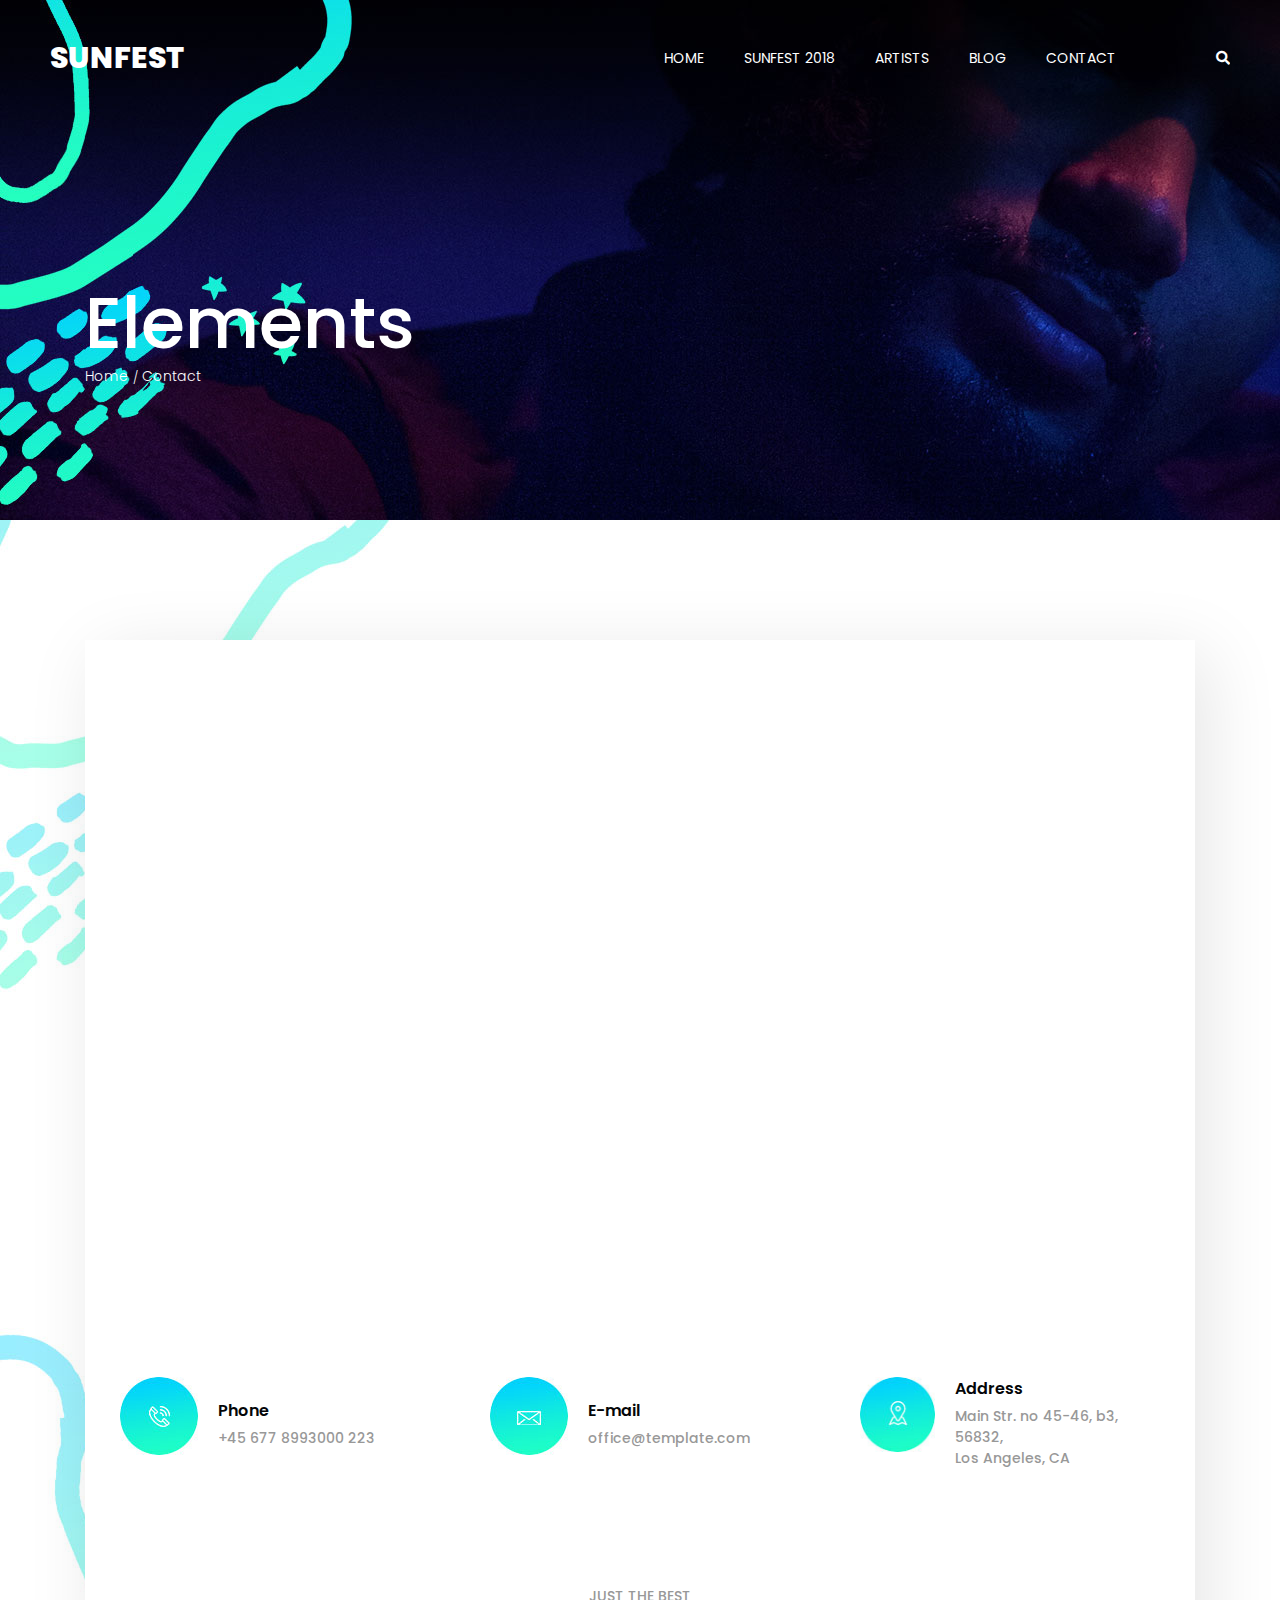
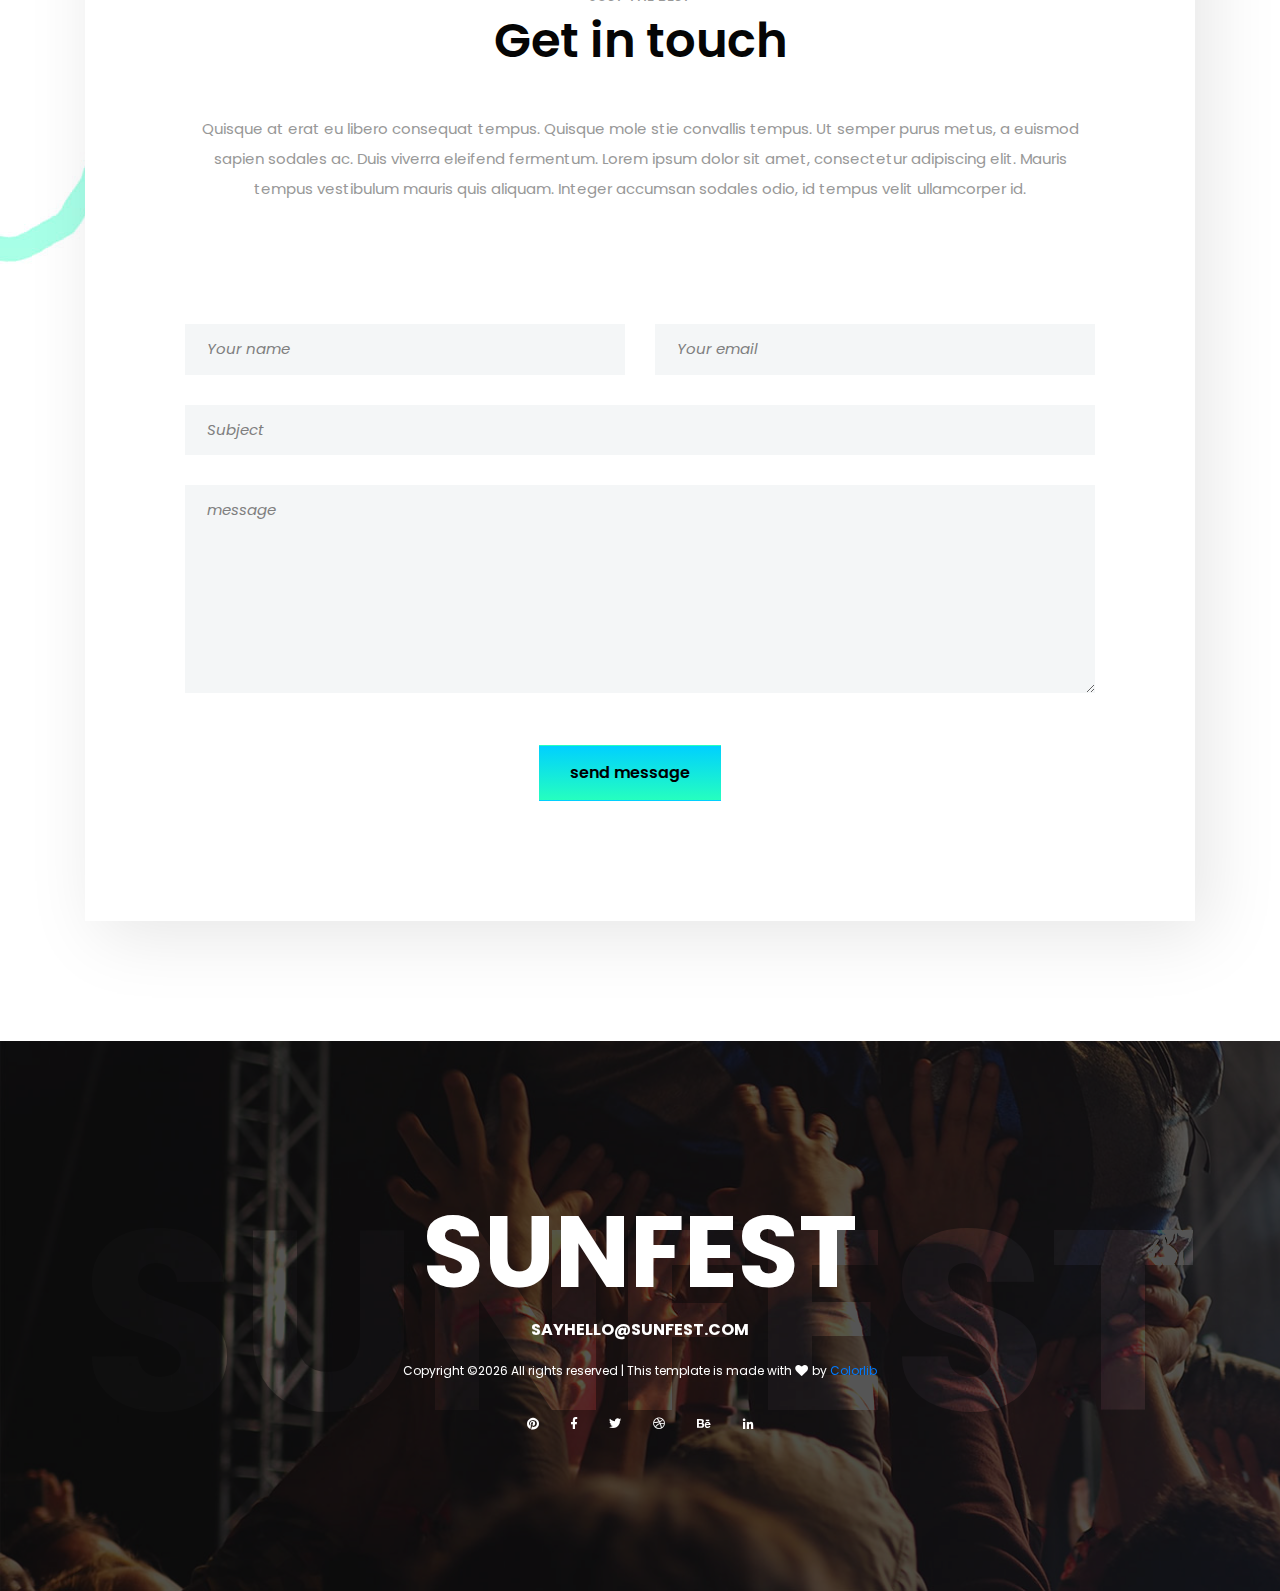
<file: sunfest/contact.html>
<!DOCTYPE html>
<html lang="en" dir="ltr">
<head>
    <!-- Required meta tags -->
    <meta charset="utf-8">
    <meta name="viewport" content="width=device-width, initial-scale=1, shrink-to-fit=no">

    <title>Hello World!</title>

    <link href="https://fonts.googleapis.com/css?family=Poppins:300,400,500,600,700" rel="stylesheet">
    <!-- Bootstrap CSS -->
    <link rel="stylesheet" href="css/bootstrap.min.css">

    <!-- FontAwesome CSS -->
    <link rel="stylesheet" href="css/fontawesome-all.min.css">

    <!-- Swiper CSS -->
    <link rel="stylesheet" href="css/swiper.min.css">

    <!-- Styles -->
    <link rel="stylesheet" href="style.css">
</head>

<body class="contact-page">
    <header class="site-header">
        <div class="header-bar">
            <div class="container-fluid">
                <div class="row align-items-center">
                    <div class="col-10 col-lg-4">
                        <h1 class="site-branding flex">
                            <a href="#">SUNFEST</a>
                        </h1>
                    </div>

                    <div class="col-2 col-lg-8">
                        <nav class="site-navigation">
                            <div class="hamburger-menu d-lg-none">
                                <span></span>
                                <span></span>
                                <span></span>
                                <span></span>
                            </div><!-- .hamburger-menu -->

                            <ul>
                                <li><a href="#">HOME</a></li>
                                <li><a href="#">SUNFEST 2018</a></li>
                                <li><a href="#">ARTISTS</a></li>
                                <li><a href="#">BLOG</a></li>
                                <li><a href="#">CONTACT</a></li>
                                <li><a href="#"><i class="fas fa-search"></i></a></li>
                            </ul><!-- flex -->
                        </nav><!-- .site-navigation -->
                    </div><!-- .col-12 -->
                </div><!-- .row -->
            </div><!-- container-fluid -->
        </div><!-- header-bar -->
    </header><!-- .site-header -->

    <div class="page-header">
        <div class="container">
            <div class="row">
                <div class="col-12">
                    <div class="entry-header">
                        <h2 class="entry-title">Elements</h2>

                        <ul class="breadcrumbs flex align-items-center">
                            <li><a href="#">Home</a></li>
                            <li>Contact</li>
                        </ul><!-- .breadcrumbs -->
                    </div><!-- entry-header -->
                </div><!-- col-12 -->
            </div><!-- row -->
        </div><!-- container -->
    </div><!-- page-header -->

    <div class="container">
        <div class="main-content">
            <div class="contact-page-map">
                <iframe id="gmap_canvas" src="https://maps.google.com/maps?q=university of san francisco&t=&z=15&ie=UTF8&iwloc=&output=embed" frameborder="0" scrolling="no" marginheight="0" marginwidth="0"></iframe>
            </div><!-- map -->

            <div class="contact-details">
                <div class="container">
                    <div class="row">
                        <div class="col-12 col-md-6 col-lg-4">
                            <div class="contact-medium flex align-items-center">
                                <figure class="contact-icon">
                                    <img src="images/phone.jpg" alt="phone icon">
                                </figure><!-- phone-icon -->

                                <div class="contact-content">
                                    <div class="entry-title">
                                        Phone
                                    </div><!-- entry-title -->
                                    <div class="entry-content">
                                        +45 677 8993000 223
                                    </div><!-- entry-content -->
                                </div><!-- phone-number -->
                            </div><!-- contact-phone -->
                        </div><!-- col-4 -->

                        <div class="col-12 col-md-6 col-lg-4 mt-5 mt-md-0">
                            <div class="contact-medium flex align-items-center">
                                <figure class="contact-icon">
                                    <img src="images/mail.jpg" alt="phone icon">
                                </figure><!-- phone-icon -->

                                <div class="contact-content">
                                    <div class="entry-title">
                                        E-mail
                                    </div><!-- entry-title -->
                                    <div class="entry-content">
                                        office@template.com
                                    </div><!-- entry-content -->
                                </div><!-- phone-number -->
                            </div><!-- contact-phone -->
                        </div><!-- col-4 -->

                        <div class="col-12 col-md-6 col-lg-4 mt-5 mt-lg-0">
                            <div class="contact-medium flex align-items-center">
                                <figure class="contact-icon">
                                    <img src="images/place.jpg" alt="phone icon">
                                </figure><!-- phone-icon -->

                                <div class="contact-content">
                                    <div class="entry-title">
                                        Address
                                    </div><!-- entry-title -->
                                    <div class="entry-content">
                                        Main Str. no 45-46, b3, 56832,<br>
                                        Los Angeles, CA
                                    </div><!-- entry-content -->
                                </div><!-- phone-number -->
                            </div><!-- contact-phone -->
                        </div><!-- col-4 -->
                    </div><!-- row -->
                </div>
            </div><!-- contact-details -->

            <div class="get-in-touch">
                <div class="entry-header">
                    <div class="entry-title">
                        <p>JUST THE BEST</p>
                        <h2>Get in touch</h2>
                    </div><!-- entry-title -->
                </div><!-- entry-header -->

                <div class="entry-content">
                    <p>Quisque at erat eu libero consequat tempus. Quisque mole stie convallis tempus.
                        Ut semper purus metus, a euismod sapien sodales ac. Duis viverra eleifend fermentum.
                         Lorem ipsum dolor sit amet, consectetur adipiscing elit. Mauris tempus vestibulum mauris quis aliquam.
                        Integer accumsan sodales odio, id tempus velit ullamcorper id.</p>
                </div><!-- entry-content -->

                <div class="contact-form">
                    <div class="row">
                        <div class="col-12 col-md-6">
                            <input type="text" placeholder="Your name">
                        </div><!-- col-4 -->

                        <div class="col-12 col-md-6">
                            <input type="email" placeholder="Your email">
                        </div><!-- col-6 -->

                        <div class="col-12">
                            <input type="text" placeholder="Subject">
                        </div>

                        <div class="col-12">
                            <textarea name="name" rows="8" cols="80" placeholder="message"></textarea>
                        </div>

                        <div class="col-12 submit flex justify-content-center">
                            <input type="submit" name="" value="send message" class="btn">
                        </div>

                    </div><!-- row -->
                </div><!-- contact-form -->
            </div><!-- newsletter-subscribe -->
        </div><!-- main-content -->
    </div><!-- container -->

    <footer class="site-footer">
        <div class="footer-cover-title flex justify-content-center align-items-center">
            <h2>SUNFEST</h2>
        </div><!-- .site-footer -->

        <div class="footer-content-wrapper">
            <div class="container">
                <div class="row">
                    <div class="col-12">
                        <div class="entry-title">
                            <a href="#">SUNFEST</a>
                        </div><!-- entry-title -->

                        <div class="entry-mail">
                            <a href="#">SAYHELLO@SUNFEST.COM</a>
                        </div><!-- .entry-mail -->

                        <div class="copyright-info">
                            <!-- Link back to Colorlib can't be removed. Template is licensed under CC BY 3.0. -->
Copyright &copy;<script>document.write(new Date().getFullYear());</script> All rights reserved | This template is made with <i class="fa fa-heart" aria-hidden="true"></i> by <a href="https://colorlib.com" target="_blank">Colorlib</a>
<!-- Link back to Colorlib can't be removed. Template is licensed under CC BY 3.0. -->
                        </div><!-- copyright-info -->

                        <div class="footer-social">
                            <ul class="flex justify-content-center align-items-center">
                                <li><a href="#"><i class="fab fa-pinterest"></i></a></li>
                                <li><a href="#"><i class="fab fa-facebook-f"></i></a></li>
                                <li><a href="#"><i class="fab fa-twitter"></i></a></li>
                                <li><a href="#"><i class="fab fa-dribbble"></i></a></li>
                                <li><a href="#"><i class="fab fa-behance"></i></a></li>
                                <li><a href="#"><i class="fab fa-linkedin-in"></i></a></li>
                            </ul>
                        </div><!-- footer-social -->
                    </div><!-- col -->
                </div><!-- row -->
            </div><!-- container -->
        </div><!-- footer-content-wrapper -->
    </footer><!-- site-footer -->

    <script type='text/javascript' src='js/jquery.js'></script>
    <script type='text/javascript' src='js/masonry.pkgd.min.js'></script>
    <script type='text/javascript' src='js/jquery.collapsible.min.js'></script>
    <script type='text/javascript' src='js/swiper.min.js'></script>
    <script type='text/javascript' src='js/jquery.countdown.min.js'></script>
    <script type='text/javascript' src='js/circle-progress.min.js'></script>
    <script type='text/javascript' src='js/jquery.countTo.min.js'></script>
    <script type='text/javascript' src='js/custom.js'></script>
</body>
</html>
</file>
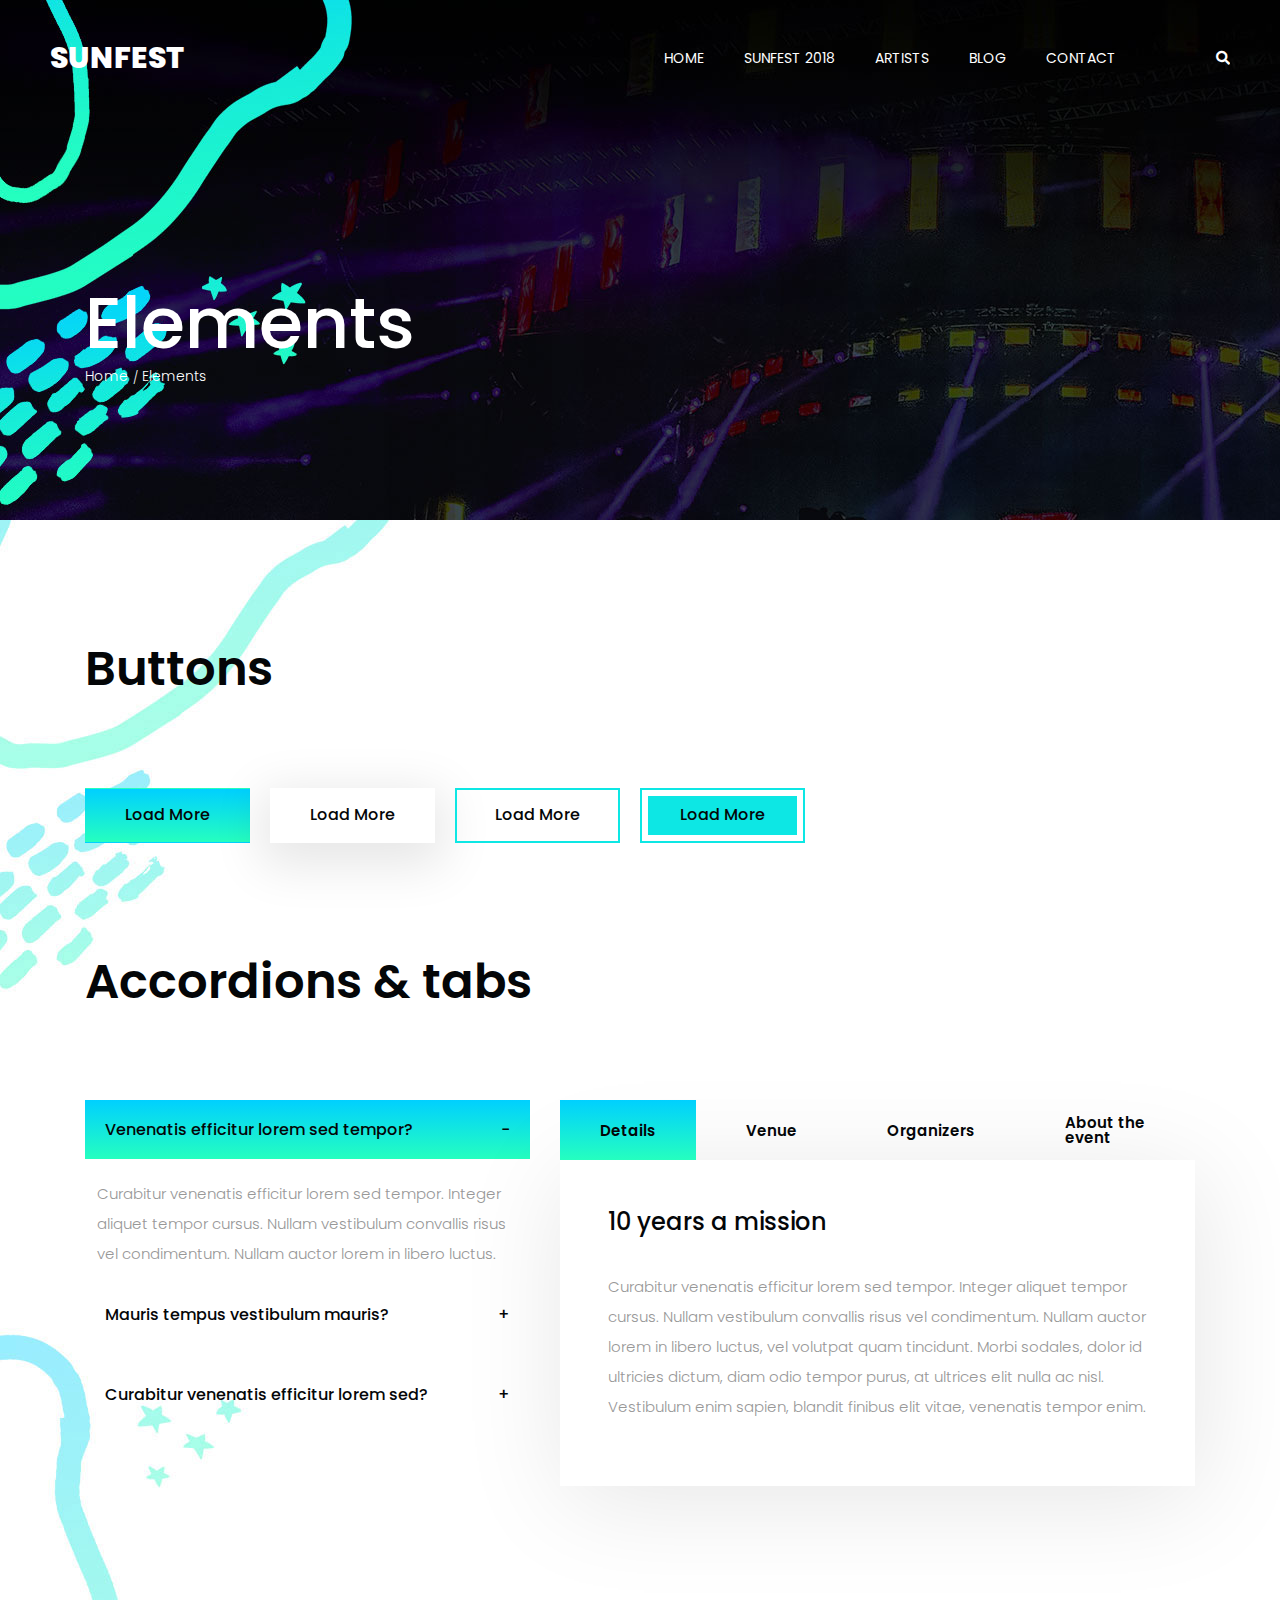
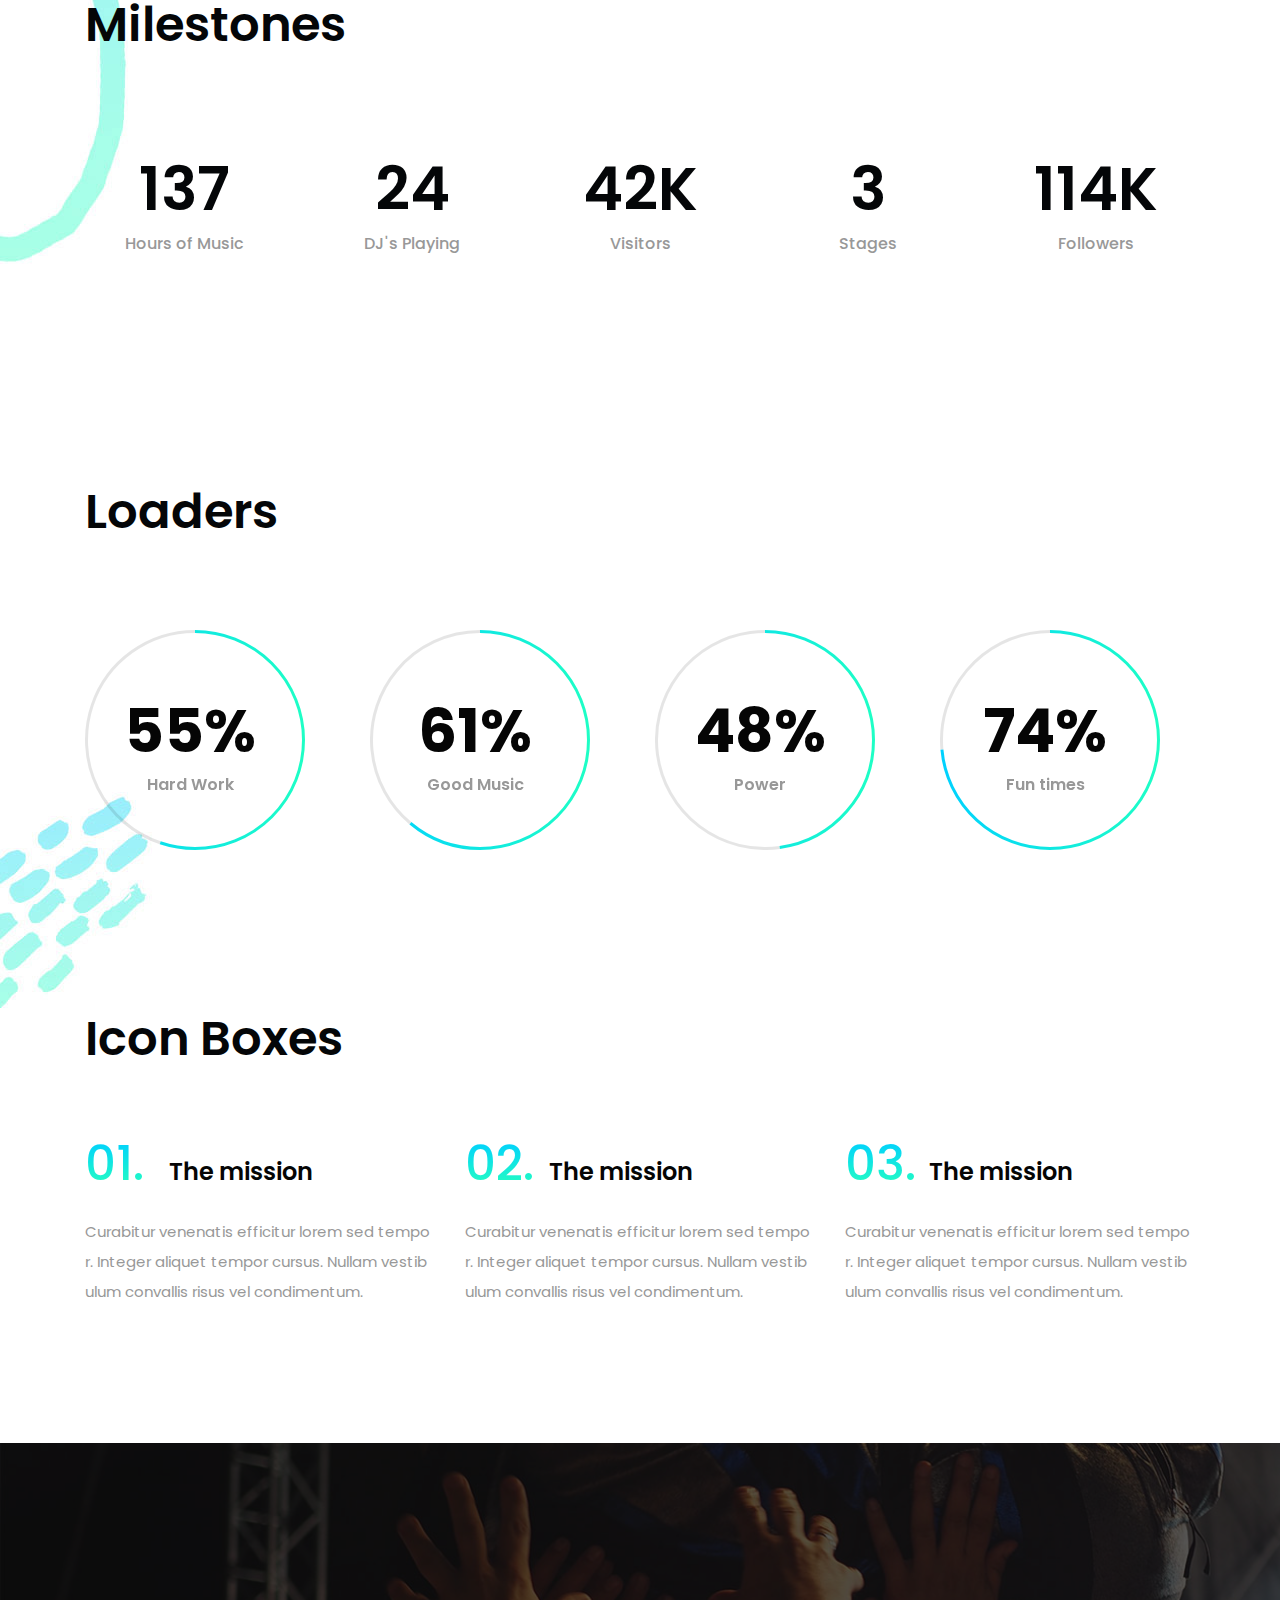
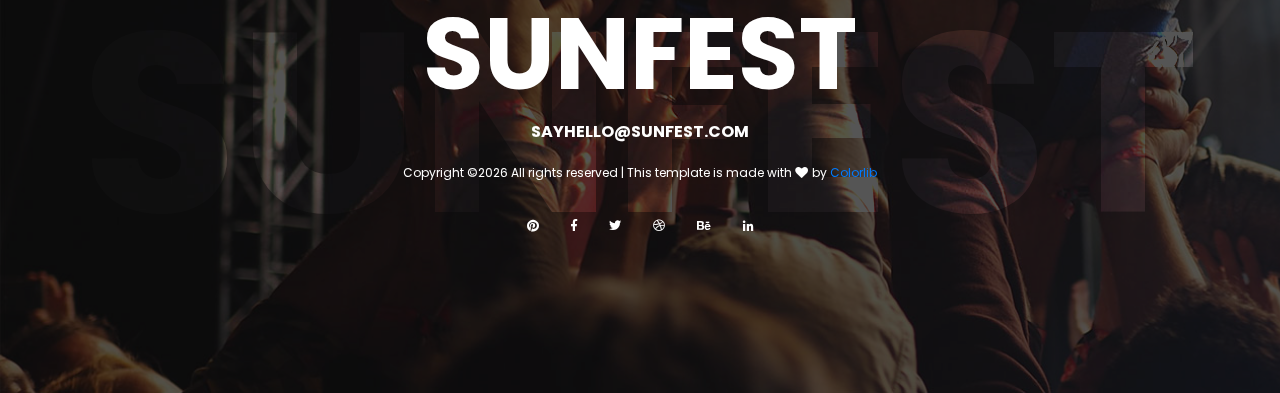
<file: sunfest/elements.html>
<!DOCTYPE html>
<html lang="en" dir="ltr">
<head>
    <!-- Required meta tags -->
    <meta charset="utf-8">
    <meta name="viewport" content="width=device-width, initial-scale=1, shrink-to-fit=no">

    <title>Hello World!</title>

    <link href="https://fonts.googleapis.com/css?family=Poppins:300,400,500,600,700" rel="stylesheet">
    <!-- Bootstrap CSS -->
    <link rel="stylesheet" href="css/bootstrap.min.css">

    <!-- FontAwesome CSS -->
    <link rel="stylesheet" href="css/fontawesome-all.min.css">

    <!-- Swiper CSS -->
    <link rel="stylesheet" href="css/swiper.min.css">

    <!-- Styles -->
    <link rel="stylesheet" href="style.css">
</head>
<body class="elements-page">
    <header class="site-header">
        <div class="header-bar">
            <div class="container-fluid">
                <div class="row align-items-center">
                    <div class="col-10 col-lg-4">
                        <h1 class="site-branding flex">
                            <a href="#">SUNFEST</a>
                        </h1>
                    </div>

                    <div class="col-2 col-lg-8">
                        <nav class="site-navigation">
                            <div class="hamburger-menu d-lg-none">
                                <span></span>
                                <span></span>
                                <span></span>
                                <span></span>
                            </div><!-- .hamburger-menu -->

                            <ul>
                                <li><a href="#">HOME</a></li>
                                <li><a href="#">SUNFEST 2018</a></li>
                                <li><a href="#">ARTISTS</a></li>
                                <li><a href="#">BLOG</a></li>
                                <li><a href="#">CONTACT</a></li>
                                <li><a href="#"><i class="fas fa-search"></i></a></li>
                            </ul><!-- flex -->
                        </nav><!-- .site-navigation -->
                    </div><!-- .col-12 -->
                </div><!-- .row -->
            </div><!-- container-fluid -->
        </div><!-- header-bar -->
    </header><!-- .site-header -->

    <div class="page-header">
        <div class="container">
            <div class="row">
                <div class="col-12">
                    <div class="entry-header">
                        <h2 class="entry-title">Elements</h2>

                        <ul class="breadcrumbs flex align-items-center">
                            <li><a href="#">Home</a></li>
                            <li>Elements</li>
                        </ul><!-- .breadcrumbs -->
                    </div><!-- .entry-header -->
                </div><!-- .col-12 -->
            </div><!-- .row -->
        </div><!-- .container -->
    </div><!-- .page-header -->

    <div class="main-content">
            <div class="container">
                <div class="row elements-wrap">
                    <div class="col-12 buttons-wrap">
                        <div class="entry-header">
                            <h2 class="entry-title">Buttons</h2>
                        </div><!-- entry-header -->

                        <div class="entry-content flex">
                            <a href="#" class="btn gradient flex justify-content-center align-items-center">Load More</a>
                            <a href="#" class="btn white flex justify-content-center align-items-center">Load More</a>
                            <a href="#" class="btn border-blu flex justify-content-center align-items-center">Load More</a>
                            <a href="#" class="btn color-border flex justify-content-center align-items-center">Load More</a>
                        </div><!-- entry-content -->
                    </div><!-- col-12 -->
                </div><!-- row elements-wrap -->

                <div class="row elements-wrap">
                    <div class="col-12 accordion-and-tabs-wrap">
                        <div class="entry-header">
                            <h2 class="entry-title">Accordions & tabs</h2>
                        </div><!-- entry-header -->

                        <div class="entry-content">
                            <div class="row">
                                <div class="col-12 col-lg-5">
                                    <div class="accordion-wrap type-accordion">
                                        <h3 class="entry-title active flex justify-content-between">Venenatis efficitur lorem sed tempor?<span class="arrow-r"></span></h3>

                                        <div class="entry-content">
                                            <p>Curabitur venenatis efficitur lorem sed tempor. Integer aliquet tempor cursus. Nullam vestibulum convallis risus vel condimentum. Nullam auctor lorem in libero luctus.</p>
                                        </div>

                                        <h3 class="entry-title flex justify-content-between">Mauris tempus vestibulum mauris?<span class="arrow-r"></span></h3>

                                        <div class="entry-content">
                                            <p>Curabitur venenatis efficitur lorem sed tempor. Integer aliquet tempor cursus. Nullam vestibulum convallis risus vel condimentum. Nullam auctor lorem in libero luctus.</p>
                                        </div>

                                        <h3 class="entry-title flex justify-content-between">Curabitur venenatis efficitur lorem sed?<span class="arrow-r"></span></h3>

                                        <div class="entry-content">
                                            <p>Curabitur venenatis efficitur lorem sed tempor. Integer aliquet tempor cursus. Nullam vestibulum convallis risus vel condimentum. Nullam auctor lorem in libero luctus.</p>
                                        </div>
                                    </div>
                                </div><!-- col-5 -->

                                <div class="col-12 col-lg-7 mt-5 mt-lg-0">
                                    <div class="tabs">
                                        <ul class="tabs-nav flex">
                                            <li class="tab-nav flex justify-content-center align-items-center active" data-target="#tab_details">Details</li>
                                            <li class="tab-nav flex justify-content-center align-items-center" data-target="#tab_venue">Venue</li>
                                            <li class="tab-nav flex justify-content-center align-items-center" data-target="#tab_organizers">Organizers</li>
                                            <li class="tab-nav flex justify-content-center align-items-center" data-target="#tab_about">About the event</li>
                                        </ul><!-- tabs-nav -->

                                        <div class="tabs-container">
                                            <div id="tab_details" class="tab-content">
                                                <h2 class="entry-header">10 years a mission</h2>

                                                <p>Curabitur venenatis efficitur lorem sed tempor. Integer aliquet tempor cursus. Nullam vestibulum convallis risus vel condimentum. Nullam auctor lorem in libero luctus, vel volutpat quam tincidunt. Morbi sodales, dolor id ultricies dictum, diam odio tempor purus, at ultrices elit nulla ac nisl. Vestibulum enim sapien, blandit finibus elit vitae, venenatis tempor enim.</p>
                                            </div>

                                            <div id="tab_venue" class="tab-content">
                                                <h2 class="entry-header">10 years a mission</h2>

                                                <p>Curabitur venenatis efficitur lorem sed tempor. Integer aliquet tempor cursus. Nullam vestibulum convallis risus vel condimentum. Nullam auctor lorem in libero luctus, vel volutpat quam tincidunt. Morbi sodales, dolor id ultricies dictum, diam odio tempor purus, at ultrices elit nulla ac nisl. Vestibulum enim sapien, blandit finibus elit vitae, venenatis tempor enim.</p>
                                            </div>

                                            <div id="tab_organizers" class="tab-content">
                                                <h2 class="entry-header">10 years a mission</h2>

                                                <p>Curabitur venenatis efficitur lorem sed tempor. Integer aliquet tempor cursus. Nullam vestibulum convallis risus vel condimentum. Nullam auctor lorem in libero luctus, vel volutpat quam tincidunt. Morbi sodales, dolor id ultricies dictum, diam odio tempor purus, at ultrices elit nulla ac nisl. Vestibulum enim sapien, blandit finibus elit vitae, venenatis tempor enim.</p>
                                            </div>

                                            <div id="tab_about" class="tab-content">
                                                <h2 class="entry-header">10 years a mission</h2>

                                                <p>Curabitur venenatis efficitur lorem sed tempor. Integer aliquet tempor cursus. Nullam vestibulum convallis risus vel condimentum. Nullam auctor lorem in libero luctus, vel volutpat quam tincidunt. Morbi sodales, dolor id ultricies dictum, diam odio tempor purus, at ultrices elit nulla ac nisl. Vestibulum enim sapien, blandit finibus elit vitae, venenatis tempor enim.</p>
                                            </div>
                                        </div>
                                    </div>
                                </div><!-- col-7 -->
                            </div><!-- row -->
                        </div><!-- entry-content -->
                    </div><!-- col-12 -->
                </div><!-- row elements-wrap -->

                <div class="row elements-wrap">
                    <div class="col-12">
                        <div class="entry-header">
                            <h2 class="entry-title">Milestones</h2>
                        </div><!-- entry-header -->

                        <div class="milestones">
                            <div class="row flex flex-wrap justify-content-between">
                                <div class="d-col-n mt-5 mt-lg-0">
                                    <div class="counter-box">
                                        <div class="flex justify-content-center">
                                            <div class="start-counter" data-to="390" data-speed="2000"></div>
                                        </div>

                                        <h3 class="entry-title">Hours of Music</h3><!-- entry-title -->
                                    </div><!-- counter-box -->
                                </div><!-- d-col-n -->

                                <div class="d-col-n mt-5 mt-lg-0">
                                    <div class="counter-box">
                                        <div class="flex justify-content-center">
                                            <div class="start-counter" data-to="68" data-speed="2000"></div>
                                        </div>

                                        <h3 class="entry-title">DJ's Playing</h3><!-- entry-title -->
                                    </div><!-- counter-box -->
                                </div><!-- d-col-n -->

                                <div class="d-col-n mt-5 mt-lg-0">
                                    <div class="counter-box">
                                        <div class="flex justify-content-center">
                                            <div class="start-counter" data-to="120" data-speed="2000"></div>
                                            <div class="counter-k">K</div>
                                        </div>

                                        <h3 class="entry-title">Visitors</h3><!-- entry-title -->
                                    </div><!-- counter-box -->
                                </div><!-- d-col-n -->

                                <div class="d-col-n mt-5 mt-lg-0">
                                    <div class="counter-box">
                                        <div class="flex justify-content-center">
                                            <div class="start-counter" data-to="8" data-speed="2000"></div>
                                        </div>

                                        <h3 class="entry-title">Stages</h3><!-- entry-title -->
                                    </div><!-- counter-box -->
                                </div><!-- d-col-n -->

                                <div class="d-col-n mt-5 mt-lg-0">
                                    <div class="counter-box">
                                        <div class="flex justify-content-center">
                                            <div class="start-counter" data-to="325" data-speed="2000"></div>
                                            <div class="counter-k">K</div>
                                        </div>

                                        <h3 class="entry-title">Followers</h3><!-- entry-title -->
                                    </div><!-- counter-box -->
                                </div><!-- d-col-n -->
                            </div>
                        </div>
                    </div><!-- col-12 -->
                </div><!-- row elements-wrap -->

                <div class="row elements-wrap">
                    <div class="col-12">
                        <div class="entry-header">
                            <h2 class="entry-title">Loaders</h2>
                        </div><!-- entry-header -->

                        <div class="entry-content elements-container">
                            <div class="row">
                                <div class="col-12 col-sm-6 col-md-4 col-lg-3">
                                    <div class="circular-progress-bar">
                                        <div class="circle" id="hard_work">
                                            <strong></strong>
                                            <h3 class="entry-title">Hard Work</h3>
                                        </div>
                                    </div>
                                </div>

                                <div class="col-12 col-sm-6 col-md-4 col-lg-3">
                                    <div class="circular-progress-bar">
                                        <div class="circle" id="good_music">
                                            <strong></strong>
                                            <h3 class="entry-title">Good Music</h3>
                                        </div>
                                    </div>
                                </div>

                                <div class="col-12 col-sm-6 col-md-4 col-lg-3">
                                    <div class="circular-progress-bar">
                                        <div class="circle" id="power">
                                            <strong></strong>
                                            <h3 class="entry-title">Power</h3>
                                        </div>
                                    </div>
                                </div>

                                <div class="col-12 col-sm-6 col-md-4 col-lg-3">
                                    <div class="circular-progress-bar">
                                        <div class="circle" id="fun_time">
                                            <strong></strong>
                                            <h3 class="entry-title">Fun times</h3>
                                        </div>
                                    </div>
                                </div>
                            </div>
                        </div>
                    </div><!-- col-12 -->
                </div><!-- row elements-wrap -->

                <div class="row elements-wrap">
                    <div class="col-12">
                        <div class="entry-header">
                            <h2 class="entry-title">Icon Boxes</h2>
                        </div><!-- entry-header -->

                        <div class="entry-content">
                            <div class="row">
                                <div class="col-12 col-md-6 col-lg-4">
                                    <div class="icon-box icon-box-1">
                                        <div class="entry-header">
                                            <h3 class="entry-title">The mission</h3>
                                        </div><!-- entry-header -->

                                        <div class="entry-content">
                                            <p>Curabitur venenatis efficitur lorem sed tempor. Integer aliquet tempor cursus.
                                                Nullam vestibulum convallis risus vel condimentum. </p>
                                        </div><!-- entry-content -->
                                    </div><!-- icon-box -->
                                </div><!-- col-4 -->

                                <div class="col-12 col-md-6 col-lg-4 mt-5 mt-md-0">
                                    <div class="icon-box icon-box-2">
                                        <div class="entry-header">
                                            <h3 class="entry-title">The mission</h3>
                                        </div><!-- entry-header -->

                                        <div class="entry-content">
                                            <p>Curabitur venenatis efficitur lorem sed tempor. Integer aliquet tempor cursus.
                                                Nullam vestibulum convallis risus vel condimentum. </p>
                                        </div><!-- entry-content -->
                                    </div><!-- icon-box -->
                                </div><!-- col-4 -->

                                <div class="col-12 col-md-6 col-lg-4 mt-5 mt-lg-0">
                                    <div class="icon-box icon-box-3">
                                        <div class="entry-header">
                                            <h3 class="entry-title">The mission</h3>
                                        </div><!-- entry-header -->

                                        <div class="entry-content">
                                            <p>Curabitur venenatis efficitur lorem sed tempor. Integer aliquet tempor cursus.
                                                Nullam vestibulum convallis risus vel condimentum. </p>
                                        </div><!-- entry-content -->
                                    </div><!-- icon-box -->
                                </div><!-- col-4 -->
                            </div><!-- row -->
                        </div><!-- entry-content -->
                    </div><!-- col-12 -->
                </div><!-- row elements-wrap -->
            </div><!-- container -->
    </div><!-- main-content -->

    <footer class="site-footer">
        <div class="footer-cover-title flex justify-content-center align-items-center">
            <h2>SUNFEST</h2>
        </div><!-- .site-footer -->

        <div class="footer-content-wrapper">
            <div class="container">
                <div class="row">
                    <div class="col-12">
                        <div class="entry-title">
                            <a href="#">SUNFEST</a>
                        </div><!-- entry-title -->

                        <div class="entry-mail">
                            <a href="#">SAYHELLO@SUNFEST.COM</a>
                        </div><!-- .entry-mail -->

                        <div class="copyright-info">
                            <!-- Link back to Colorlib can't be removed. Template is licensed under CC BY 3.0. -->
Copyright &copy;<script>document.write(new Date().getFullYear());</script> All rights reserved | This template is made with <i class="fa fa-heart" aria-hidden="true"></i> by <a href="https://colorlib.com" target="_blank">Colorlib</a>
<!-- Link back to Colorlib can't be removed. Template is licensed under CC BY 3.0. -->
                        </div><!-- copyright-info -->

                        <div class="footer-social">
                            <ul class="flex justify-content-center align-items-center">
                                <li><a href="#"><i class="fab fa-pinterest"></i></a></li>
                                <li><a href="#"><i class="fab fa-facebook-f"></i></a></li>
                                <li><a href="#"><i class="fab fa-twitter"></i></a></li>
                                <li><a href="#"><i class="fab fa-dribbble"></i></a></li>
                                <li><a href="#"><i class="fab fa-behance"></i></a></li>
                                <li><a href="#"><i class="fab fa-linkedin-in"></i></a></li>
                            </ul>
                        </div><!-- footer-social -->
                    </div><!-- col -->
                </div><!-- row -->
            </div><!-- container -->
        </div><!-- footer-content-wrapper -->
    </footer><!-- site-footer -->

    <script type='text/javascript' src='js/jquery.js'></script>
    <script type='text/javascript' src='js/masonry.pkgd.min.js'></script>
    <script type='text/javascript' src='js/jquery.collapsible.min.js'></script>
    <script type='text/javascript' src='js/swiper.min.js'></script>
    <script type='text/javascript' src='js/jquery.countdown.min.js'></script>
    <script type='text/javascript' src='js/circle-progress.min.js'></script>
    <script type='text/javascript' src='js/jquery.countTo.min.js'></script>
    <script type='text/javascript' src='js/custom.js'></script>
</body>
</html>
</file>
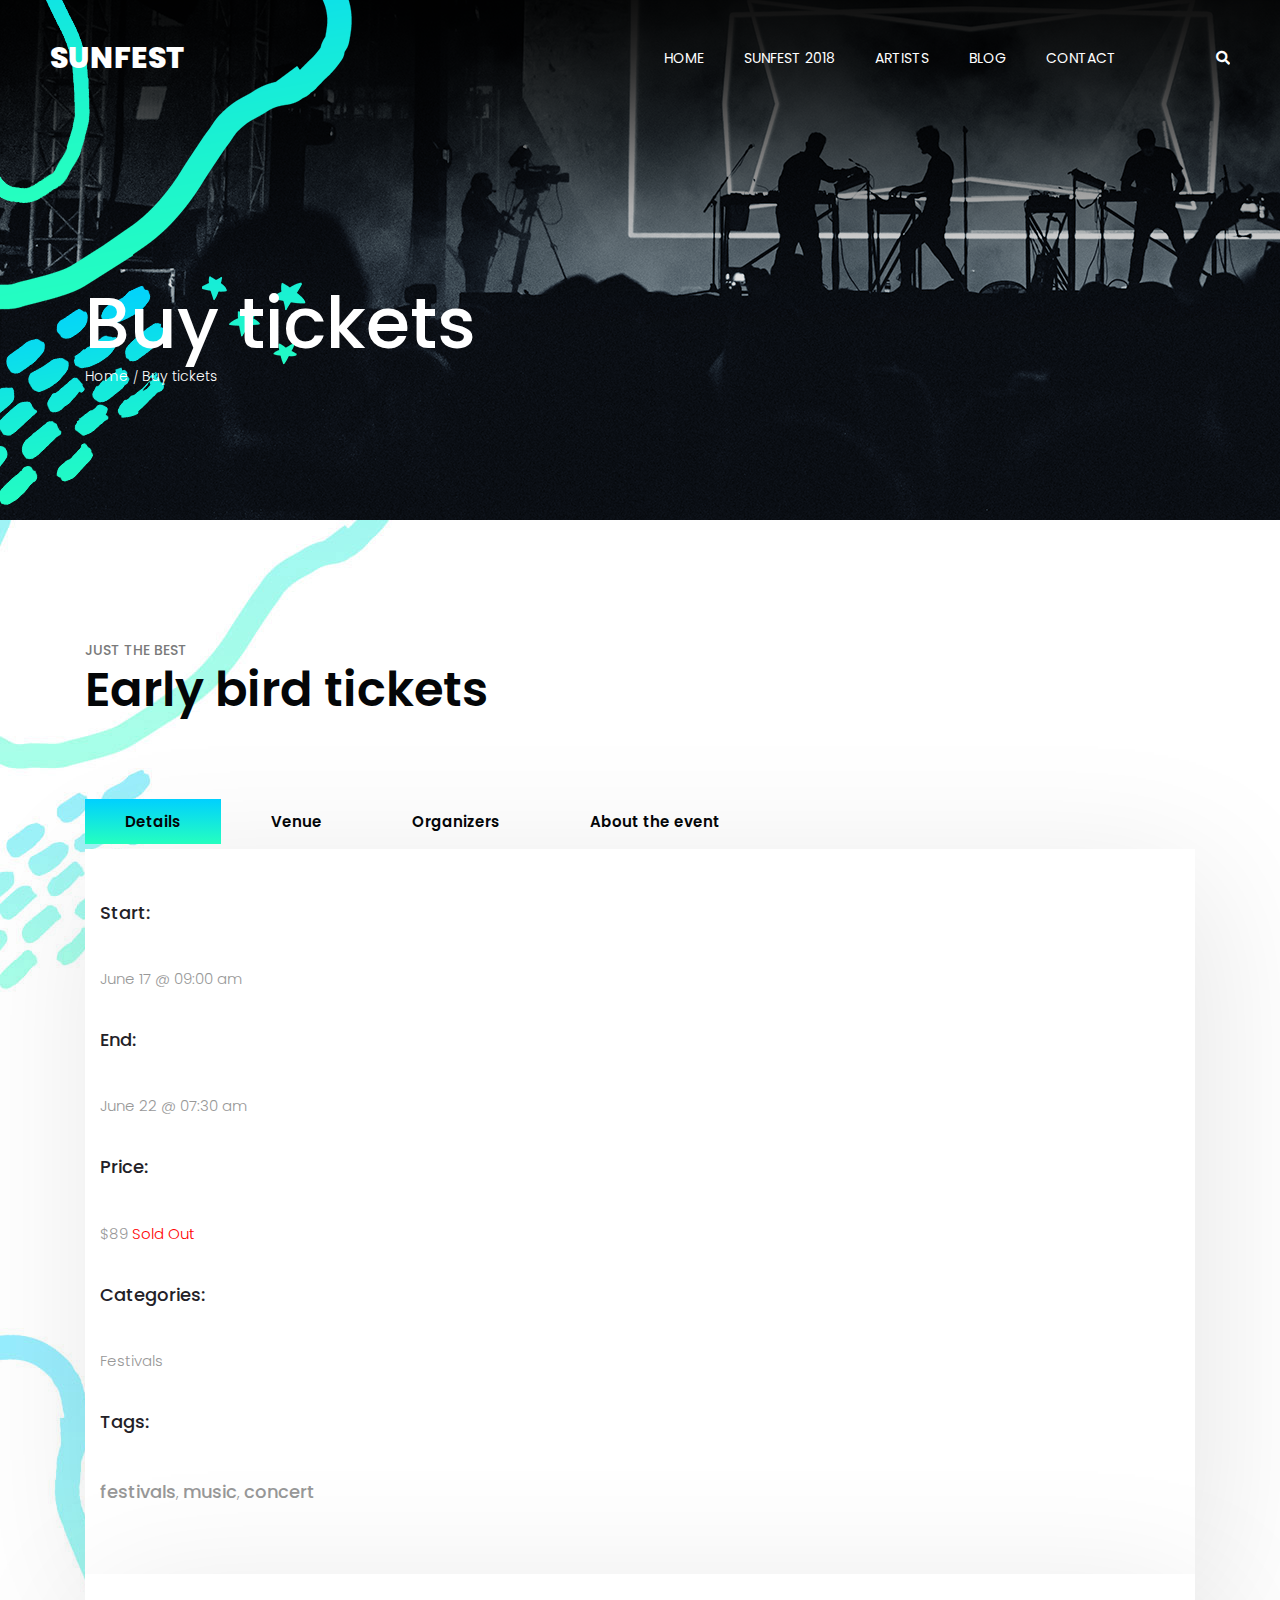
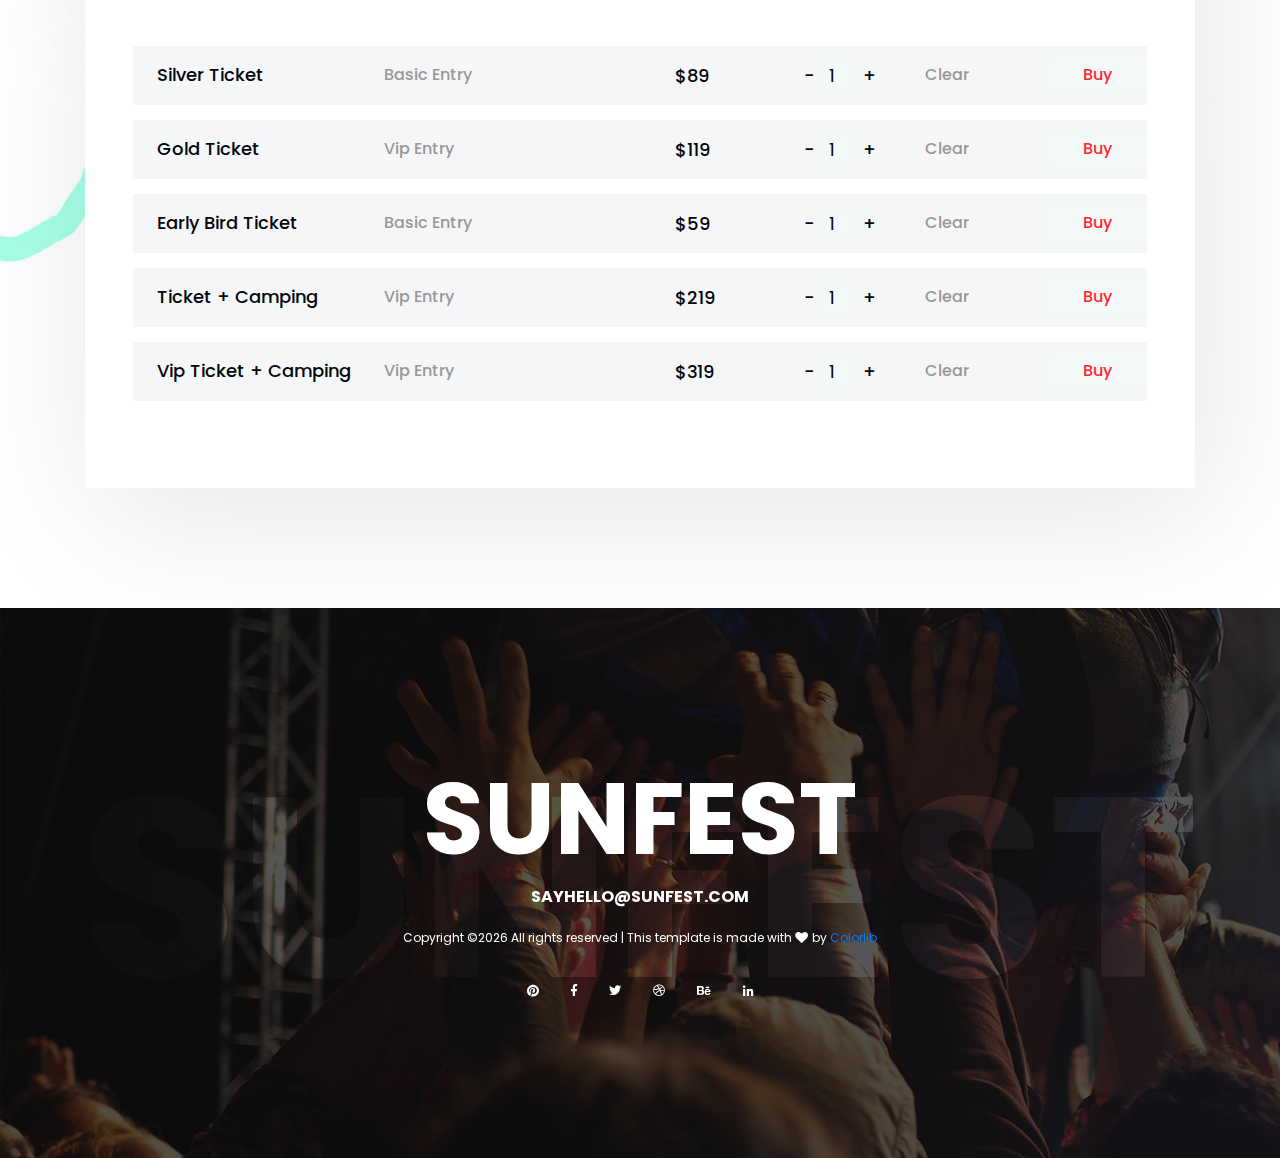
<file: sunfest/ticket.html>
<!DOCTYPE html>
<html lang="en" dir="ltr">
<head>
    <!-- Required meta tags -->
    <meta charset="utf-8">
    <meta name="viewport" content="width=device-width, initial-scale=1, shrink-to-fit=no">

    <title>Hello World!</title>

    <link href="https://fonts.googleapis.com/css?family=Poppins:300,400,500,600,700" rel="stylesheet">
    <!-- Bootstrap CSS -->
    <link rel="stylesheet" href="css/bootstrap.min.css">

    <!-- FontAwesome CSS -->
    <link rel="stylesheet" href="css/fontawesome-all.min.css">

    <!-- Swiper CSS -->
    <link rel="stylesheet" href="css/swiper.min.css">

    <!-- Styles -->
    <link rel="stylesheet" href="style.css">
</head>

<body class="tickets-page">
    <header class="site-header">
        <div class="header-bar">
            <div class="container-fluid">
                <div class="row align-items-center">
                    <div class="col-10 col-lg-4">
                        <h1 class="site-branding flex">
                            <a href="#">SUNFEST</a>
                        </h1>
                    </div>

                    <div class="col-2 col-lg-8">
                        <nav class="site-navigation">
                            <div class="hamburger-menu d-lg-none">
                                <span></span>
                                <span></span>
                                <span></span>
                                <span></span>
                            </div><!-- .hamburger-menu -->

                            <ul>
                                <li><a href="#">HOME</a></li>
                                <li><a href="#">SUNFEST 2018</a></li>
                                <li><a href="#">ARTISTS</a></li>
                                <li><a href="#">BLOG</a></li>
                                <li><a href="#">CONTACT</a></li>
                                <li><a href="#"><i class="fas fa-search"></i></a></li>
                            </ul><!-- flex -->
                        </nav><!-- .site-navigation -->
                    </div><!-- .col-12 -->
                </div><!-- .row -->
            </div><!-- container-fluid -->
        </div><!-- header-bar -->
    </header><!-- .site-header -->

    <div class="page-header">
        <div class="container">
            <div class="row">
                <div class="col-12">
                    <div class="entry-header">
                        <h2 class="entry-title">Buy tickets</h2>

                        <ul class="breadcrumbs flex align-items-center">
                            <li><a href="#">Home</a></li>
                            <li>Buy tickets</li>
                        </ul><!-- .breadcrumbs -->
                    </div><!-- entry-header -->
                </div><!-- col-12 -->
            </div><!-- row -->
        </div><!-- container -->
    </div><!-- page-header -->

    <div class="main-content">
        <div class="container">
            <div class="entry-header">
                <div class="entry-title">
                    <p>JUST THE BEST</p>
                    <h2>Early bird tickets</h2>
                </div><!-- entry-title -->
            </div><!-- entry-header -->

            <div class="row">
                <div class="col-12">
                    <div class="tabs">
                        <ul class="tabs-nav flex">
                            <li class="tab-nav flex justify-content-center align-items-center active" data-target="#tab_details">Details</li>
                            <li class="tab-nav flex justify-content-center align-items-center" data-target="#tab_venue">Venue</li>
                            <li class="tab-nav flex justify-content-center align-items-center" data-target="#tab_organizers">Organizers</li>
                            <li class="tab-nav flex justify-content-center align-items-center" data-target="#tab_about">About the event</li>
                        </ul><!-- tabs-nav -->

                        <div class="tabs-container">
                            <div id="tab_details" class="tab-content">
                                <div class="flex flex-wrap justify-content-between">
                                    <div class="single-event-details">
                                        <div class="single-event-details-row">
                                            <label>Start:</label>
                                            <p>June 17 @ 09:00 am</p>
                                        </div>

                                        <div class="single-event-details-row">
                                            <label>End:</label>
                                            <p>June 22 @ 07:30 am</p>
                                        </div>

                                        <div class="single-event-details-row">
                                            <label>Price:</label>
                                            <p class="sold-out">$89 <span>Sold Out</span></p>
                                        </div>

                                        <div class="single-event-details-row">
                                            <label>Categories:</label>
                                            <p>Festivals</p>
                                        </div>

                                        <div class="single-event-details-row">
                                            <label>Tags:</label>
                                            <p><a href="#">festivals</a>, <a href="#">music</a>, <a href="#">concert</a></p>
                                        </div>
                                    </div>

                                    <div class="single-event-map">
                                        <iframe id="gmap_canvas" src="https://maps.google.com/maps?q=university of san francisco&t=&z=15&ie=UTF8&iwloc=&output=embed" frameborder="0" scrolling="no" marginheight="0" marginwidth="0"></iframe>
                                    </div>
                                </div>
                            </div><!-- .tab-content -->

                            <div id="tab_venue" class="tab-content">
                                <p>Curabitur venenatis efficitur lorem sed tempor. Integer aliquet tempor cursus. Nullam vestibulum convallis risus vel condimentum. Nullam auctor lorem in libero luctus, vel volutpat quam tincidunt. Morbi sodales, dolor id ultricies dictum, diam odio tempor purus, at ultrices elit nulla ac nisl. Vestibulum enim sapien, blandit finibus elit vitae, venenatis tempor enim. </p>
                            </div><!-- .tab-content -->

                            <div id="tab_organizers" class="tab-content">
                                <p>Curabitur venenatis efficitur lorem sed tempor. Integer aliquet tempor cursus. Nullam vestibulum convallis risus vel condimentum. Nullam auctor lorem in libero luctus, vel volutpat quam tincidunt. Morbi sodales, dolor id ultricies dictum, diam odio tempor purus, at ultrices elit nulla ac nisl. Vestibulum enim sapien, blandit finibus elit vitae, venenatis tempor enim. </p>
                            </div><!-- .tab-content -->

                            <div id="tab_about" class="tab-content">
                                <p>Curabitur venenatis efficitur lorem sed tempor. Integer aliquet tempor cursus. Nullam vestibulum convallis risus vel condimentum. Nullam auctor lorem in libero luctus, vel volutpat quam tincidunt. Morbi sodales, dolor id ultricies dictum, diam odio tempor purus, at ultrices elit nulla ac nisl. Vestibulum enim sapien, blandit finibus elit vitae, venenatis tempor enim. </p>
                            </div><!-- .tab-content -->
                        </div><!-- .tabs-container -->
                    </div><!-- .tabs -->
                </div><!-- .col-12 -->
            </div><!-- .row -->

            <div class="row">
                <div class="col-12">
                    <div class="event-tickets">
                        <div class="ticket-row flex flex-column flex-lg-row justify-content-lg-between align-items-lg-center">
                            <div class="ticket-type flex flex-column flex-lg-row align-items-lg-center">
                                <h3 class="entry-title">Silver Ticket</h3>

                                <span class="mt-2 mt-lg-0">Basic Entry</span>

                                <div class="ticket-price mt-3 mt-lg-0">
                                    $89
                                </div><!-- ticket-price -->
                            </div><!-- ticket-type -->

                            <div class="flex align-items-center">
                                <div class="number-of-tickets flex justify-content-between align-items-center">
                                    <span class="decrease-ticket">-</span>
                                    <input type="number" name="" value="1" class="ticket-count">
                                    <span class="increase-ticket">+</span>
                                </div><!-- number-of-tickets -->

                                <div class="clear-ticket-count">Clear</div>
                            </div><!-- flex -->

                            <input type="submit" name="" value="Buy" class="btn mt-2 mb-2 mt-lg-0 mb-lg-0"><!-- btn -->
                        </div><!-- ticket-row -->

                        <div class="ticket-row flex flex-column flex-lg-row justify-content-lg-between align-items-lg-center">
                            <div class="ticket-type flex flex-column flex-lg-row align-items-lg-center">
                                <h3 class="entry-title"> Gold Ticket</h3>
                                <span class="mt-2 mt-lg-0"> Vip Entry</span>
                                <div class="ticket-price mt-3 mt-lg-0">
                                    $119
                                </div><!-- ticket-price -->
                            </div><!-- ticket-type -->

                            <div class="flex align-items-center">
                                <div class="number-of-tickets flex justify-content-between align-items-center">
                                    <span class="decrease-ticket">-</span>
                                    <input type="number" name="" value="1" class="ticket-count">
                                    <span class="increase-ticket">+</span>
                                </div><!-- number-of-tickets -->

                                <div class="clear-ticket-count">Clear</div>
                            </div><!-- flex -->
                            <input type="submit" name="" value="Buy" class="btn mt-2 mb-2 mt-lg-0 mb-lg-0"><!-- btn -->
                        </div><!-- ticket-row -->

                        <div class="ticket-row flex flex-column flex-lg-row justify-content-lg-between align-items-lg-center">
                            <div class="ticket-type flex flex-column flex-lg-row align-items-lg-center">
                                <h3 class="entry-title"> Early Bird Ticket</h3>
                                <span class="mt-2 mt-lg-0"> Basic Entry</span>
                                <div class="ticket-price mt-3 mt-lg-0">
                                    $59
                                </div><!-- ticket-price -->
                            </div><!-- ticket-type -->

                            <div class="flex align-items-center">
                                <div class="number-of-tickets flex justify-content-between align-items-center">
                                    <span class="decrease-ticket">-</span>
                                    <input type="number" name="" value="1" class="ticket-count">
                                    <span class="increase-ticket">+</span>
                                </div><!-- number-of-tickets -->

                                <div class="clear-ticket-count">Clear</div>
                            </div><!-- flex -->

                            <input type="submit" name="" value="Buy" class="btn mt-2 mb-2 mt-lg-0 mb-lg-0"><!-- btn -->
                        </div><!-- ticket-row -->

                        <div class="ticket-row flex flex-column flex-lg-row justify-content-lg-between align-items-lg-center">
                            <div class="ticket-type flex flex-column flex-lg-row align-items-lg-center">
                                <h3 class="entry-title">Ticket + Camping</h3>
                                <span class="mt-2 mt-lg-0"> Vip Entry</span>
                                <div class="ticket-price mt-3 mt-lg-0">
                                    $219
                                </div><!-- ticket-price -->
                            </div><!-- ticket-type -->

                            <div class="flex align-items-center">
                                <div class="number-of-tickets flex justify-content-between align-items-center">
                                    <span class="decrease-ticket">-</span>
                                    <input type="number" name="" value="1" class="ticket-count">
                                    <span class="increase-ticket">+</span>
                                </div><!-- number-of-tickets -->

                                <div class="clear-ticket-count">Clear</div>
                            </div><!-- flex -->

                            <input type="submit" name="" value="Buy" class="btn mt-2 mb-2 mt-lg-0 mb-lg-0"><!-- btn -->
                        </div><!-- ticket-row -->

                        <div class="ticket-row flex flex-column flex-lg-row justify-content-lg-between align-items-lg-center">
                            <div class="ticket-type flex flex-column flex-lg-row align-items-lg-center">
                                <h3 class="entry-title">Vip Ticket + Camping</h3>
                                <span class="mt-2 mt-lg-0"> Vip Entry</span>
                                <div class="ticket-price mt-3 mt-lg-0">
                                    $319
                                </div><!-- ticket-price -->
                            </div><!-- ticket-type -->

                            <div class="flex align-items-center">
                                <div class="number-of-tickets flex justify-content-between align-items-center">
                                    <span class="decrease-ticket">-</span>
                                    <input type="number" name="" value="1" class="ticket-count">
                                    <span class="increase-ticket">+</span>
                                </div><!-- number-of-tickets -->

                                <div class="clear-ticket-count">Clear</div>
                            </div><!-- flex -->

                            <input type="submit" name="" value="Buy" class="btn"><!-- btn -->
                        </div><!-- ticket-row -->
                    </div><!-- event-tickets -->
                </div><!-- col-12 -->
            </div><!-- row -->
        </div><!-- container -->
    </div><!-- main-content -->

    <footer class="site-footer">
        <div class="footer-cover-title flex justify-content-center align-items-center">
            <h2>SUNFEST</h2>
        </div><!-- .site-footer -->

        <div class="footer-content-wrapper">
            <div class="container">
                <div class="row">
                    <div class="col-12">
                        <div class="entry-title">
                            <a href="#">SUNFEST</a>
                        </div><!-- entry-title -->

                        <div class="entry-mail">
                            <a href="#">SAYHELLO@SUNFEST.COM</a>
                        </div><!-- .entry-mail -->

                        <div class="copyright-info">
                            <!-- Link back to Colorlib can't be removed. Template is licensed under CC BY 3.0. -->
Copyright &copy;<script>document.write(new Date().getFullYear());</script> All rights reserved | This template is made with <i class="fa fa-heart" aria-hidden="true"></i> by <a href="https://colorlib.com" target="_blank">Colorlib</a>
<!-- Link back to Colorlib can't be removed. Template is licensed under CC BY 3.0. -->
                        </div><!-- copyright-info -->

                        <div class="footer-social">
                            <ul class="flex justify-content-center align-items-center">
                                <li><a href="#"><i class="fab fa-pinterest"></i></a></li>
                                <li><a href="#"><i class="fab fa-facebook-f"></i></a></li>
                                <li><a href="#"><i class="fab fa-twitter"></i></a></li>
                                <li><a href="#"><i class="fab fa-dribbble"></i></a></li>
                                <li><a href="#"><i class="fab fa-behance"></i></a></li>
                                <li><a href="#"><i class="fab fa-linkedin-in"></i></a></li>
                            </ul>
                        </div><!-- footer-social -->
                    </div><!-- col -->
                </div><!-- row -->
            </div><!-- container -->
        </div><!-- footer-content-wrapper -->
    </footer><!-- site-footer -->

    <script type='text/javascript' src='js/jquery.js'></script>
    <script type='text/javascript' src='js/masonry.pkgd.min.js'></script>
    <script type='text/javascript' src='js/jquery.collapsible.min.js'></script>
    <script type='text/javascript' src='js/swiper.min.js'></script>
    <script type='text/javascript' src='js/jquery.countdown.min.js'></script>
    <script type='text/javascript' src='js/circle-progress.min.js'></script>
    <script type='text/javascript' src='js/jquery.countTo.min.js'></script>
    <script type='text/javascript' src='js/custom.js'></script>
</body>
</html>
</file>
<file: agenda/style.css>
@font-face {
    font-family: 'Calibri';
    src: url('fonts/Calibri.eot?#iefix') format('embedded-opentype'),
    url('fonts/Calibri.woff') format('woff'),
    url('fonts/Calibri.ttf')  format('truetype'),
    url('fonts/Calibri.svg#Calibri') format('svg');
    font-weight: normal;
    font-style: normal;
}

body {
    color: #2f2f2f;
    font-family: 'Calibri';
}

img {
    vertical-align: baseline;
}

/*--------------------------------------------------------------
# Links
--------------------------------------------------------------*/
a {
    color: royalblue;
}

a:visited {
    color: purple;
}

a:hover, a:focus, a:active {
    color: midnightblue;
}

a:focus {
    outline: thin dotted;
}

a:hover, a:active {
    outline: 0;
    list-style: none;
}

/*--------------------------------------------------------------
# Flex
--------------------------------------------------------------*/
.flex {
    display: flex !important;
}

@media screen and (min-width: 992px) {
    .flex-lg {
        display: flex !important;
    }
}

/*--------------------------------------------------------------
# Button
--------------------------------------------------------------*/
.btn {
    padding: 16px 46px;
    border: 2px solid #9a24c1;
    border-radius: 50px;
    font-size: 18px;
    font-weight: bold;
    line-height: 1;
    color: #232127;
}

.btn.gradient {
    background-image: url([data-uri]);
    background-image: -webkit-gradient(linear, left top, 270deg, color-stop(0%, #AA00FF), color-stop(100%, #581687));
    background-image: -moz-linear-gradient(270deg,#AA00FF 0%,#581687 100%);
    background-image: -webkit-linear-gradient(270deg,#AA00FF 0%,#581687 100%);
    background-image: -o-linear-gradient(270deg,#AA00FF 0%,#581687 100%);
    background-image: -ms-linear-gradient(270deg,#AA00FF 0%,#581687 100%);
    background-image: linear-gradient(270deg,#AA00FF 0%,#581687 100%);
    -webkit-background-clip: text;
    -webkit-text-fill-color: transparent;
    position:relative;
    display:inline-block;
}

.btn.dark-purple {
    background: #9a24c1;
    color: #fff;
}

.btn.dark {
    background: #231e23;
    border-color: transparent;
    color: #fff;
}

.btn.gradient-bg {
    padding: 18px 46px;
    border: 0;
    background: -moz-linear-gradient(180deg, rgba(171,0,229,1) 0%, rgba(88,20,121,1) 100%); /* ff3.6+ */
    background: -webkit-gradient(linear, left top, right top, color-stop(0%, rgba(88,20,121,1)), color-stop(100%, rgba(171,0,229,1))); /* safari4+,chrome */
    background: -webkit-linear-gradient(180deg, rgba(171,0,229,1) 0%, rgba(88,20,121,1) 100%); /* safari5.1+,chrome10+ */
    background: -o-linear-gradient(180deg, rgba(171,0,229,1) 0%, rgba(88,20,121,1) 100%); /* opera 11.10+ */
    background: -ms-linear-gradient(180deg, rgba(171,0,229,1) 0%, rgba(88,20,121,1) 100%); /* ie10+ */
    background: linear-gradient(270deg, rgba(171,0,229,1) 0%, rgba(88,20,121,1) 100%); /* w3c */
    filter: progid:DXImageTransform.Microsoft.gradient( startColorstr='#581479', endColorstr='#ab00e5',GradientType=1 ); /* ie6-9 */
    color: #fff;
}

/*--------------------------------------------------------------
# Header
--------------------------------------------------------------*/
/*
# Site Header
--------------------------------*/
.site-header {
    position: relative;
}

.site-header .site-title img {
    max-height: 64px;
}

/*
# Header Bar
--------------------------------*/
.header-bar {
    position: absolute;
    top: 0;
    left: 0;
    z-index: 99;
    width: 100%;
    padding: 14px 0;
}

/*
# Site Branding
--------------------------------*/
.site-branding img {
    display: block;
    max-width: 100%;
}

@media screen and (min-width: 992px) {
    .site-branding {
        margin-left: 45px;
    }

    .site-header .site-title img {
        max-height: 999px;
    }
}

/*
  Hamburger Menu
----------------------------------------*/
.hamburger-menu {
    position: relative;
    width: 100%;
    max-width: 24px;
    height: 22px;
    margin-left: auto;
    transition: .5s ease-in-out;
    cursor: pointer;
}

.hamburger-menu span {
    display: block;
    position: absolute;
    height: 2px;
    width: 100%;
    background: #fff;
    border-radius: 10px;
    opacity: 1;
    left: 0;
    transition: .25s ease-in-out;
}

.hamburger-menu span:nth-child(1) {
    top: 2px;
}

.hamburger-menu span:nth-child(2),
.hamburger-menu span:nth-child(3) {
    top: 10px;
}

.hamburger-menu span:nth-child(4) {
    top: 18px;
}

.hamburger-menu.open span:nth-child(1) {
    top: 18px;
    width: 0;
    left: 50%;
}

.hamburger-menu.open span:nth-child(2) {
    transform: rotate(45deg);
}

.hamburger-menu.open span:nth-child(3) {
    transform: rotate(-45deg);
}

.hamburger-menu.open span:nth-child(4) {
    top: 18px;
    width: 0;
    left: 50%;
}

/*
# Main Menu
--------------------------------*/
.site-navigation {
    position: absolute;
    top: -22px;
    right: 15px;
    z-index: 9999;
    width: 100%;
    height: 22px;
    overflow: hidden;
    list-style: none;
    transition: all .35s;
}

.site-navigation.show {
    height: auto;
}

.site-navigation ul {
    position: fixed;
    top: 0;
    left: -320px;
    z-index: 9999;
    width: 320px;
    max-width: 80%;
    height: 100vh;
    overflow-x: scroll;
    padding: 30px;
    margin: 0;
    background: #9a28d7;
    transition: all 0.35s;
}

.site-navigation.show ul {
    left: 0;
}

.site-navigation ul li {
    display: block;
    padding: 10px 16px;
    font-size: 16px;
    font-weight: bold;
    letter-spacing: 0.02rem;
    text-transform: uppercase;
}

.site-navigation ul li a {
    display: block;
    color: #fff;
    transition: all 0.35s;
    text-decoration: none;
}

.site-navigation ul li a:hover,
.site-navigation ul li.current-menu-item a {
    border-color: #2f2f2f;
}

@media screen and (min-width: 992px) {
    .site-navigation {
        position: relative;
        top: auto;
        right: auto;
        height: auto;
        background: transparent;
    }

    .site-navigation ul {
        display: flex;
        flex-wrap: wrap;
        justify-content: flex-end;
        align-items: center;
        position: relative;
        top: auto;
        left: auto;
        width: 100%;
        height: auto;
        padding: 0;
        overflow: auto;
        background: transparent;
    }

    .site-navigation ul li a {
        color: #fff;
    }
}

/*
# Buy Tickets
--------------------------------*/
.site-header .buy-tickets {
    margin-right: 45px;
    text-align: right;
}

.site-header .buy-tickets .btn,
.hero-slider .btn {
    padding: 16px 46px;
    border: 2px solid #fff;
}

/*--------------------------------------------------------------
# Hero Section
--------------------------------------------------------------*/
.hero-slider {
}

.hero-content {
    padding-top: 150px;
    padding-bottom: 120px;
}

.hero-content .container,
.hero-content .row,
.hero-content .col {
    height: 100%;
}

.hero-slider .entry-title {
    font-size: 28px;
    line-height: 1.2;
    font-weight: bold;
    color: #fff;
}

.hero-slider .btn {
    margin-top: 45px;
}

.swiper-container-horizontal >.swiper-pagination-bullets,
.swiper-pagination-custom, .swiper-pagination-fraction {
    max-width: 1110px;
    right: 0;
    bottom: 48px;
    left: 0;
    padding: 0 15px;
    margin: 0 auto;
    text-align: left;
}

.swiper-button-next,
.swiper-button-prev {
    visibility: hidden;
    width: 42px;
    height: 42px;
    margin-top: -21px;
    border: 2px solid #fff;
    border-radius: 50%;
    background: #9a28d7;
    transition: all .35s;
}

.swiper-button-next {
    right: 15px;
}

.swiper-button-prev {
    left: 15px;
}

.swiper-button-next:hover,
.swiper-button-prev:hover {
    opacity: 1;
}

.swiper-button-next span,
.swiper-button-prev span {
    display: block;
    width: 20px;
    padding-top: 6px;
}

.swiper-button-next path,
.swiper-button-prev path {
    fill: #fff;
}

.swiper-pagination-bullet {
    position: relative;
    display: inline-block;
    height: 24px;
    border-radius: 0;
    font-size: 18px;
    font-weight: bold;
    text-align: right;
    color: #fff;
    background: transparent;
    opacity: 1;
    transition: all .35s;
}

.swiper-pagination-bullet-active {
    position: relative;
    width: 32px;
}

.swiper-pagination-bullet-active::before {
    content: '';
    position: absolute;
    bottom: 4px;
    left: 0;
    z-index: 99;
    width: 20px;
    height: 2px;
    background: #fff;
}

@media screen and (min-width: 768px){
    .swiper-button-next,
    .swiper-button-prev {
        visibility: visible;
    }
}

/*
# Countdown
--------------------------------*/
.countdown-holder {
    margin-right: 12px;
    color: #fff;
    font-size: 18px;
    font-weight: bold;
}

.countdown-holder label {
    font-size: 13px;
}

@media screen and (min-width: 576px){
    .hero-slider .entry-title {
        font-size: 42px;
    }

    .countdown-holder {
        margin-right: 24px;
        font-size: 42px;
    }

    .countdown-holder label {
        font-size: 18px;
    }
}


@media screen and (min-width: 992px) {
    .hero-slider {
        /*height: 100vh;*/
    }

    .hero-content {
        padding-top: 300px;
    }

    .hero-slider .entry-title {
        font-size: 72px;
    }

    .countdown-holder {
        margin-right: 52px;
        font-size: 60px;
    }

    .countdown-holder label {
        font-size: 24px;
    }
}

@media screen and (min-width: 1200px){
    .hero-content {
        padding-top: 400px;
    }

    .swiper-button-next {
        right: 64px;
    }

    .swiper-button-prev {
        left: 64px;
    }
}


/*--------------------------------------------------------------
# Homepage - Info Section
--------------------------------------------------------------*/
.homepage-info-section {
    padding: 120px 0;
    background: #fff;
}

.homepage-info-section figure {
    padding-right: 30px;
}

.homepage-info-section figure img {
    max-width: 100%;
}

.homepage-info-section .entry-title {
    font-size: 60px;
    font-weight: bold;
    line-height: 1;
    color: #232127;
}

.homepage-info-section .entry-content {
    margin-top: 32px;
}

.homepage-info-section .entry-content p {
    font-size: 18px;
    line-height: 1.7;
    color: #777777;
}

.homepage-info-section .entry-footer a {
    margin-top: 32px;
    margin-right: 18px;
}

/*--------------------------------------------------------------
# Homepage - Featured Events
--------------------------------------------------------------*/
.homepage-featured-events {
    height: auto;
    padding: 110px 0 150px;
    background: url("images/featured-events-bg.jpg") no-repeat center;
    background-size: cover !important;
}

.homepage-featured-events .event-content-wrap {
    position: relative;
    padding: 36px 18px;
}

.homepage-featured-events .event-content-wrap figure {
    margin: -36px -18px;
}

.homepage-featured-events .event-content-wrap figure img {
    display: block;
    width: 100%;
}

.homepage-featured-events .event-content-wrap .entry-header {
    position: absolute;
    left: 18px;
    bottom: 24px;
    z-index: 99;
}

.homepage-featured-events .event-content-wrap .entry-header .entry-title {
    display: inline-block;
    padding: 12px 18px;
    margin: 0;
    font-size: 16px;
    font-weight: 400;
    text-transform: uppercase;
    color: #fff;
    background: #9a24c1;
}

.homepage-featured-events .event-content-wrap .entry-header .posted-date {
    padding: 2px 18px;
    font-size: 14px;
    color: #fff;
}

.featured-events-wrap {
    position: relative;
}

.featured-events-wrap .event-content-wrap:nth-last-of-type(1) {
    margin-bottom: 0;
}

.featured-events-wrap .event-content-wrap {
    width: 100%;
    margin-bottom: 30px;
}

@media screen and (max-width: 575px) {
    .featured-events-wrap .event-content-wrap.half {
        width: calc(50% - 15px);
    }
}

@media screen and (min-width: 576px) and (max-width: 767px) {
    .featured-events-wrap .event-content-wrap {
        width: calc(50% - 15px);
    }
}

@media screen and (min-width: 768px) and (max-width: 991px) {
    .featured-events-wrap .event-content-wrap {
        width: calc(50% - 15px);
    }

    .featured-events-wrap .event-content-wrap.half {
        width: calc(33.333333% - 15px);
    }
}

@media screen and (min-width: 992px) {
    .homepage-featured-events {
        min-height: 1260px;
    }

    .featured-events-wrap .event-content-wrap {
        position: absolute;
        top: 0;
        left: 0;
        margin-bottom: 0;
    }

    .homepage-featured-events .positioning-event-1 {
        width: 290px;
    }

    .homepage-featured-events .positioning-event-2 {
        width: 210px;
        top: 192px;
        left: 320px;
    }

    .homepage-featured-events .positioning-event-3 {
        width: 210px;
        top: 75px;
        left: 560px;
    }

    .homepage-featured-events .positioning-event-4 {
        width: 130px;
        top: 235px;
        left: 800px;
    }

    .homepage-featured-events .positioning-event-5 {
        width: 130px;
        top: 350px;
        left: 0;
    }

    .homepage-featured-events .positioning-event-6 {
        width: 130px;
        top: 344px;
        left: 560px;
    }

    .homepage-featured-events .positioning-event-7 {
        width: 210px;
        top: 457px;
        left: 160px;
    }

    .homepage-featured-events .positioning-event-8 {
        width: 290px;
        top: 457px;
        left: 400px;
    }

    .homepage-featured-events .positioning-event-9 {
        width: 210px;
        top: 395px;
        left: 720px;
    }

    .homepage-featured-events .positioning-event-10 {
        width: 130px;
        top: 653px;
        left: 720px;
    }

    .homepage-featured-events .positioning-event-11 {
        width: 130px;
        top: 807px;
        left: 400px;
    }
}

@media screen and (min-width: 1200px) {
    .homepage-featured-events {
        min-height: 1480px;
    }

    .homepage-featured-events .positioning-event-1 {
        width: 350px;
    }

    .homepage-featured-events .positioning-event-2 {
        width: 255px;
        top: 230px;
        left: 380px;
    }

    .homepage-featured-events .positioning-event-3 {
        width: 255px;
        top: 90px;
        left: 665px;
    }

    .homepage-featured-events .positioning-event-4 {
        width: 160px;
        top: 280px;
        left: 950px;
    }

    .homepage-featured-events .positioning-event-5 {
        width: 160px;
        top: 417px;
        left: 0;
    }

    .homepage-featured-events .positioning-event-6 {
        width: 160px;
        top: 410px;
        left: 665px;
    }

    .homepage-featured-events .positioning-event-7 {
        width: 255px;
        top: 546px;
        left: 190px;
    }

    .homepage-featured-events .positioning-event-8 {
        width: 350px;
        top: 546px;
        left: 475px;
    }

    .homepage-featured-events .positioning-event-9 {
        width: 255px;
        top: 470px;
        left: 855px;
    }

    .homepage-featured-events .positioning-event-10 {
        width: 160px;
        top: 776px;
        left: 855px;
    }

    .homepage-featured-events .positioning-event-11 {
        width: 160px;
        top: 963px;
        left: 475px;
    }
}

/*--------------------------------------------------------------
# Homepage - Next Events
--------------------------------------------------------------*/
.next-events-section-header {
    margin-top: 36px;
    text-align: center;
}

.next-events-section-header .entry-title,
.events-partners .entry-title {
    padding: 24px 0;
    font-size: 60px;
    font-weight: bold;
    line-height: 1;
    color: #232127;
    background: url("images/next-events-header-bg.png") no-repeat center;
    text-align: center;
}

.next-events-section-header p {
    margin-top: 20px;
    font-size: 18px;
    line-height: 1.7;
    color: #777777;
}

@media screen and (min-width: 1200px){
    .next-events-section-header p {
        padding: 0 85px;
    }
}

.homepage-next-events .next-event-wrap {
    margin-top: 96px;
    text-align: center;
}

.homepage-next-events .next-event-wrap figure {
    position: relative;
    margin: 0;
}

.homepage-next-events .next-event-wrap figure img {
    width: 100%;
}

.homepage-next-events .next-event-wrap .event-rating {
    display: flex;
    justify-content: center;
    align-items: center;
    position: absolute;
    top: -32px;
    left: 32px;
    width: 78px;
    height: 78px;
    border: 2px solid #fff;
    border-radius: 50%;

    font-size: 22px;
    font-weight: bold;
    color: #fff;

    background: #9a28d7;
}

.homepage-next-events .next-event-wrap .entry-title {
    margin-top: 32px;
    font-size: 28px;
    font-weight: bold;
    color: #232127;
}

.homepage-next-events .next-event-wrap .posted-date {
    margin-top: 12px;
    font-size: 18px;
    font-weight: bold;
    text-transform: uppercase;
    color: #777777;
}

.homepage-next-events .next-event-wrap .posted-date span {
    color: #9a28d7;
}

.homepage-next-events .next-event-wrap .entry-content p {
    margin-top: 22px;
    font-size: 18px;
    line-height: 1.7;
    color: #777777;
}

.homepage-next-events .next-event-wrap .entry-footer {
    margin-top: 40px;
}

.homepage-next-events .next-event-wrap .entry-footer a {
    font-size: 18px;
    font-weight: bold;
    text-transform: uppercase;
    border-bottom: 2px solid #bec0cc;
    text-decoration: none;
    color: #bec0cc;
}

.homepage-next-events .next-event-wrap .entry-footer a:hover {
    border-color: #9a28d7;
    color: #9a28d7;
}

/*--------------------------------------------------------------
# Homepage - Regional Events
--------------------------------------------------------------*/
.homepage-regional-events {
    min-height: 1500px;
    padding-top: 280px;
    background: url("images/regional-events-bg.jpg") no-repeat;
    background-size: cover;
}

.homepage-regional-events .regional-events-heading .entry-title {
    font-size: 60px;
    font-weight: bold;
    color: #fff;
}

.homepage-regional-events .select-location select {
    padding: 14px 32px;
    margin: 20px 0;
    border: 2px solid #fff;
    border-radius: 50px;
    font-size: 18px;
    font-weight: bold;
    background: -moz-linear-gradient(180deg, rgba(171,0,229,1) 0%, rgba(88,20,121,1) 100%); /* ff3.6+ */
    background: -webkit-gradient(linear, left top, right top, color-stop(0%, rgba(88,20,121,1)), color-stop(100%, rgba(171,0,229,1))); /* safari4+,chrome */
    background: -webkit-linear-gradient(180deg, rgba(171,0,229,1) 0%, rgba(88,20,121,1) 100%); /* safari5.1+,chrome10+ */
    background: -o-linear-gradient(180deg, rgba(171,0,229,1) 0%, rgba(88,20,121,1) 100%); /* opera 11.10+ */
    background: -ms-linear-gradient(180deg, rgba(171,0,229,1) 0%, rgba(88,20,121,1) 100%); /* ie10+ */
    background: linear-gradient(270deg, rgba(171,0,229,1) 0%, rgba(88,20,121,1) 100%); /* w3c */
    filter: progid:DXImageTransform.Microsoft.gradient( startColorstr='#581479', endColorstr='#ab00e5',GradientType=1 ); /* ie6-9 */
    color: #fff;
    outline: none;
}

.homepage-regional-events .select-location select option {
    background: #9a28d7;
    padding: 5px 0;
    outline: none;
}

.homepage-regional-events-slider {
    position: relative;
    margin-top: 100px;
    color: #fff;
    text-align: center;
}

.homepage-regional-events-slider figure {
    position: relative;
    margin: 0;
}

.homepage-regional-events-slider figure img {
    display: block;
    width: 100%;
}

.homepage-regional-events-slider .entry-title {
    margin-top: 28px;
    font-size: 18px;
    font-weight: bold;
}

.homepage-regional-events-slider .entry-footer {
    font-size: 12px;
    font-weight: bold;
    text-transform: uppercase;
}

.homepage-regional-events-slider .entry-footer span {
    color: #9a28d7;
}

.homepage-regional-events-slider .swiper-button-next,
.homepage-regional-events-slider .swiper-button-prev {
    top: calc(50% - 40px);
}

.homepage-regional-events-slider .swiper-button-next {
    right: 20px;
}

.homepage-regional-events-slider .swiper-button-prev {
    left: 20px;
}

.event-overlay-link {
    position: absolute;
    top: 0;
    left: 0;
    width: 100%;
    height: 100%;
    background: rgba(154,40,215, .85);

    font-size: 30px;
    font-weight: bold;
    text-decoration: none;
    color: #fff;

    visibility: hidden;
    opacity: 0;
    transition: all .35s;
}

.event-overlay-link:hover {
    text-decoration: none;
    color: #fff;
}

.homepage-regional-events-slider .swiper-slide:hover .event-overlay-link {
    visibility: visible;
    opacity: 1;
}

.events-partners {
    padding: 120px 0;
}

.events-partners .entry-title {
    color: #fff;
}

.events-partners-logos .event-partner-logo {
    width: 20%;
    min-width: 220px;
    margin-top: 80px;
    text-align: center;
}

/*--------------------------------------------------------------
# Newsletter
--------------------------------------------------------------*/
.newsletter-subscribe {
    padding: 150px 0;
    background: url("images/newsletter-bg.jpg") no-repeat;
    background-size: cover;
    text-align: center;
}

.newsletter-subscribe .entry-title {
    font-size: 36px;
    font-weight: bold;
    color: #fff;
}

.newsletter-subscribe header p {
    margin-top: 20px;
    font-size: 18px;
    font-weight: bold;
    color: #fff;
}
.newsletter-subscribe form input[type="text"],
.newsletter-subscribe form input[type="email"] {
    width: 100%;
    color: #232127;
    padding: 15px 24px;
    border: 0;
    border-radius: 6px;
    font-size: 14px;
    outline: none;
}

.newsletter-subscribe form input[type="text"]::placeholder,
.newsletter-subscribe form input[type="email"]::placeholder {
    font-style: italic;
}


.newsletter-subscribe form input[type="text"],
.newsletter-subscribe form input[type="email"],
.newsletter-subscribe form input[type="submit"] {
    margin-top: 30px;
}

@media screen and (min-width: 992px) {
    .newsletter-subscribe form input[type="text"],
    .newsletter-subscribe form input[type="email"],
    .newsletter-subscribe form input[type="submit"] {
        margin: 80px 8px 0;
    }
}

.newsletter-subscribe form input[type="submit"] {
    border: 2px solid #fff;
    outline: none;
}

.newsletter-subscribe form input[type="submit"]:focus {
    background: #9a28d7;
}

/*--------------------------------------------------------------
# Single Page Header
--------------------------------------------------------------*/
.page-header {
    height: 250px;
    padding: 100px 0 0;
    background-position: center;
    background-repeat: no-repeat;
    background-size: cover !important;
}

.page-header .entry-title {
    font-size: 42px;
    font-weight: bold;
    color: #fff;
}

@media screen and (min-width: 576px){
    .page-header {
        height: 300px;
    }

    .page-header .entry-title {
        font-size: 52px;
    }
}

@media screen and (min-width: 992px){
    .page-header {
        height: 400px;
        padding: 150px 0;
    }

    .page-header .entry-title {
        font-size: 72px;
    }

}

@media screen and (min-width: 1200px){
    .page-header {
        height: 525px;
        padding: 220px 0;
    }

}

.events-page-header {
    background-image: url("images/events-page-header-bg.jpg");
}

.single-event-page-header {
    background-image: url("images/single-event-bg.jpg");
}

.events-news-page-header {
    background-image: url("images/events-news-bg.jpg");
}

.contact-page-header {
    background-image: url("images/contact-bg.jpg");
}

.elements-page-header {
    background-image: url("images/elements-bg.jpg");
}

/*--------------------------------------------------------------
# Events List
--------------------------------------------------------------*/
.events-search {
    padding: 100px 0;
}

.events-search input[type="date"],
.events-search input[type="text"] {
    width: 100%;
    padding: 12px 24px;
    margin: 0 6px 30px;
    border: 1px solid #e5e5e5;
    font-size: 16px;
    outline: none;
    background: #f3f8f9;
    color: #232127;
}

.events-search input[type="text"]::placeholder {
    font-style: italic;
}

.events-search .btn {
    border-color: transparent;
    outline: none;
}

.events-search .btn:focus {
    background: #9a28d7;
    outline: none;
}

.events-list-page .single-event {
    display: none;
    margin-bottom: 30px;
}

.events-list-page .single-event.visible {
    display: block;
}

.events-list-page .events-thumbnail {
    margin: 0;
}

.events-list-page .events-thumbnail img {
    display: block;
    width: 100%;
}

.events-list-page .event-content-wrap  {
    padding: 48px 36px 36px;
    border: 1px solid #e5e5e5;
    border-top: 0;
    background: #f3f8f9;
}

.events-list-page .event-content-wrap .entry-title {
    font-size: 28px;
    font-weight: bold;
    color: #232127;
    text-decoration: none;
}

.events-list-page .event-content-wrap .entry-title a {
    color: #232127;
}

.events-list-page .event-content-wrap .event-location {
    padding-left: 32px;
    margin-top: 12px;
    background: url("images/location-icon.png") no-repeat left top;
}

.events-list-page .event-content-wrap .event-location a {
    font-size: 14px;
    font-weight: bold;
    color: #232127;
    text-decoration: none;
}

.events-list-page .event-content-wrap .event-date {
    margin-top: 6px;
    font-size: 16px;
    color: #9a28d7;
}

.events-list-page .event-content-wrap .event-cost {
    width: 124px;
    height: 52px;
    margin-right: -37px;
    font-size: 14px;
    color: #777777;
    background: #fff;
}

.events-list-page .event-content-wrap .event-cost span {
    margin-left: 4px;
    font-size: 24px;
    font-weight: bold;
    color: #9a28d7;
}

.events-list-page .event-content-wrap .entry-content p {
    margin-top: 22px;
    font-size: 18px;
    line-height: 1.7;
    color: #777777;
}

.events-list-page .event-content-wrap .entry-footer {
    margin-top: 36px;
}

.events-list-page .event-content-wrap .entry-footer a {
    padding-bottom: 2px;
    font-size: 18px;
    font-weight: bold;
    color: #9a28d7;
    text-decoration: none;
    text-transform: uppercase;
    border-bottom: 2px solid #9a28d7;
}

.events-list-page .load-more-btn {
    text-align: center;
    margin: 84px 0;
}

.events-list-page .load-more-btn .btn:focus {
    background: #9a28d7;
}

/*--------------------------------------------------------------
# Upcoming Events
--------------------------------------------------------------*/
.upcoming-events-outer {
    padding: 400px 0 120px;
    margin-top: -200px;
    background: url("images/upcoming-events-bg.jpg") no-repeat;
    background-size: cover;
}

.upcoming-events {
    background: #fff;
}

.upcoming-events-header {
    padding: 20px 42px;
    background: #9a28d7;
}

.upcoming-events-header h4 {
    margin: 0;
    font-size: 18px;
    font-weight: bold;
    color: #fff;
}

.upcoming-events-list .upcoming-event-wrap {
    padding: 30px 20px;
    border-bottom: 2px solid #e0e3e4;
}

.upcoming-events-list .upcoming-event-wrap:nth-last-of-type(1) {
    border-bottom: 0;
}

.upcoming-events-list .events-thumbnail {
    width: 104px;
    height: 104px;
    margin: 0;
}

.upcoming-events-list .events-thumbnail img {
    display: block;
    width: 100%;
}

.upcoming-events-list .entry-header {
    margin-top: 30px;
    width: 100%;
}

.upcoming-events-list .entry-meta .event-date {
    font-size: 48px;
    line-height: 1.2;
    color: #232127;
    text-align: center;
}

.upcoming-events-list .entry-meta .event-date span {
    display: block;
    font-size: 18px;
    font-weight: bold;
}

.upcoming-events-list .entry-title {
    margin: 0;
}

.upcoming-events-list .entry-title a {
    font-size: 24px;
    font-weight: bold;
    color: #232127;
    text-decoration: none;
}

.upcoming-events-list .entry-header .event-date-time {
    font-size: 16px;
    color: #9a28d7;
}

.upcoming-events-list .entry-header .event-speaker {
    margin-top: 12px;
    font-size: 16px;
    color: #777777;
}

.upcoming-events-list .entry-header .event-speaker {
    margin-top: 12px;
    font-size: 16px;
    color: #777777;
}

.upcoming-events-list .entry-footer {
    width: 100%;
    margin-top: 30px;
}

.upcoming-events-list .entry-footer a {
    padding-bottom: 2px;
    font-size: 18px;
    font-weight: bold;
    color: #9a28d7;
    text-decoration: none;
    text-transform: uppercase;
    border-bottom: 2px solid #9a28d7;
}

@media screen and (min-width: 992px) {
    .upcoming-events-list .upcoming-event-wrap {
        padding: 30px 42px;
    }

    .upcoming-events-list .entry-header,
    .upcoming-events-list .entry-footer {
        width: 45%;
        margin-top: 0;
    }

    .upcoming-events-list .entry-footer {
        width: auto;
    }
}

/*--------------------------------------------------------------
# Tabs
--------------------------------------------------------------*/
ul.tabs-nav {
    margin: 0;
    padding: 0;
    list-style: none;
}

ul.tabs-nav .tab-nav {
    padding: 6px 10px;
    border: 1px solid #e5e5e5;
    margin-right: 5px;
    background: #f3f8f9;
    font-size: 18px;
    font-weight: bold;
    color: #232127;
    cursor: pointer;
    transition: all .35s;
}

ul.tabs-nav .tab-nav.active {
    border-color: transparent;
    background: #9a28d7;
    color: #fff;
}

.tabs .tab-nav {
    margin-bottom: -1px;
    z-index: 99;
}

.tabs-container {
    border: 1px solid #e5e5e5;
    background: #f3f8f9;
    padding: 15px;
}

.tab-content {
    display: none;
}

.tab-content p {
    margin-bottom: 0;
    font-size: 18px;
    line-height: 1.7;
    color: #777777;
}

@media screen and (min-width: 992px){
    ul.tabs-nav .tab-nav {
        width: 180px;
        padding: 14px 24px;
        margin-right: 12px;
    }

    .tabs-container {
        padding: 48px;
    }
}

/*--------------------------------------------------------------
# Accordion
--------------------------------------------------------------*/
.accordion-wrap {
    position: relative;
}

.accordion-wrap .entry-content {
    margin: 0;
}

.accordion-wrap .entry-title {
    padding: 18px 28px;
    margin-bottom: 15px;
    border: 1px solid #e5e5e5;
    background: #f3f8f9;
    font-size: 18px;
    font-weight: bold;
    color: #232127;
    cursor: pointer;
}

.accordion-wrap .entry-title.active {
    background: #9a28d7;
    color: #fff;
}

.accordion-wrap .entry-title .arrow-r::before {
    content: "+";
}

.accordion-wrap .entry-title .arrow-d::before {
    content: "-";
}

/*
# Content
----------------------------------*/
.accordion-wrap .entry-content {
    display: none;
}

.accordion-wrap .entry-content p {
    padding: 24px 0;
    font-size: 18px;
    line-height: 1.7;
    color: #777777;
}

/*--------------------------------------------------------------
# Single Events Page
--------------------------------------------------------------*/
.single-event-page .event-content-wrap {
    margin-top: 80px;
}

.single-event-page .single-event-heading {
   width: 100%;
}

.single-event-page .event-content-wrap .entry-title {
    font-size: 36px;
    font-weight: bold;
    color: #232127;
    text-decoration: none;
}

.single-event-page .event-content-wrap .event-location {
    padding-left: 32px;
    margin-top: 12px;
    background: url("images/location-icon.png") no-repeat left top;
}

.single-event-page .event-content-wrap .event-location a {
    font-size: 14px;
    font-weight: bold;
    color: #232127;
    text-decoration: none;
}

.single-event-page .event-content-wrap .event-date {
    margin-top: 6px;
    font-size: 16px;
    color: #9a28d7;
}

.single-event-page .buy-tickets {
    margin-top: 30px;
}

.single-event-page .buy-tickets .btn:focus {
    background: #9a28d7;
}

.single-event-page .event-content-wrap .events-thumbnail {
    margin-top: 36px;
    margin-bottom: 0;
}

.single-event-page .event-content-wrap .events-thumbnail img {
    display: block;
    width: 100%;
}

.single-event-page .tabs {
    margin-top: 64px;
}

.single-event-page .tabs-container {
    padding:15px;
}

@media screen and (min-width: 992px){
    .single-event-page .tabs-container {
        padding: 60px;
    }
}

.single-event-details {
    width: 100%;
}

.single-event-page .single-event-details-row {
    margin-bottom: 40px;
}

.single-event-page .single-event-details-row:nth-last-of-type(1) {
    margin-bottom: 0;
}

.single-event-details,
.single-event-details a,
.single-event-details label {
    font-size: 18px;
    font-weight: bold;
    color: #777777;
}

.single-event-details label {
    display: block;
    color: #232127;
}

.single-event-details-row span {
    color: #ff005a;
}

.single-event-map {
    width: 100%;
    margin-top: 30px;
}

.single-event-map iframe {
    width: 100%;
    height: 460px;
}

.event-tickets {
    padding: 15px;
    margin-top: 36px;
    border: 1px solid #e5e5e5;
    background: #f3f8f9;
}

.event-tickets .ticket-row {
    margin-bottom: 60px;
}

.event-tickets .ticket-row:nth-last-of-type(1) {
    margin-bottom: 0;
}

.ticket-type,
.event-tickets .number-of-ticket {
    padding: 15px 24px;
    margin-right: 15px;
    margin-bottom: 20px;
    background: #fff;
}

.ticket-type {
    width: 100%;
}

.event-tickets .ticket-type .entry-title,
.event-tickets .ticket-type .ticket-price,
.event-tickets .number-of-ticket {
    font-size: 18px;
    font-weight: bold;
    color: #232127;
}

.event-tickets .ticket-type .entry-title span {
    margin-right: 18px;
    font-size: 18px;
    font-weight: bold;
    color: #232127;
}

.event-tickets .ticket-type .entry-title,
.event-tickets .clear-ticket-count {
    font-size: 16px;
    font-weight: normal;
    color: #777777;
}

.event-tickets .ticket-type .entry-title {
    display: inline-block;
}

.event-tickets .ticket-type .ticket-price {
    color: #9a28d7;
}

.event-tickets .number-of-ticket {
    width: 120px;
}

.event-tickets .number-of-ticket .ticket-count {
    width: 32px;
    border: 0;
    text-align: center;
}

.event-tickets .number-of-ticket .decrease-ticket,
.event-tickets .number-of-ticket .increase-ticket {
    width: 18px;
    height: 28px;
    cursor: pointer;
    text-align: center;
}

.event-tickets .number-of-ticket .ticket-count::-webkit-outer-spin-button,
.event-tickets .number-of-ticket .ticket-count::-webkit-inner-spin-button {
    -webkit-appearance: none;
    margin: 0;
}

.event-tickets .clear-ticket-count {
    width: 80px;
    text-align: center;
    cursor: pointer;
}

.event-tickets .btn {
    cursor: pointer;
}

.event-tickets .btn:focus {
    background: #9a28d7;
}

.single-event-page .upcoming-events {
    margin-top: 36px;
    margin-bottom: 120px;
    border: 2px solid #e0e3e4;
    border-top: 0;
}

.single-event-page .upcoming-events-header {
    margin: 0 -2px;
}

@media screen and (min-width: 768px) {
    .single-event-page .single-event-heading {
        width: auto;
    }

    .single-event-details {
        width: 220px;
    }

    .single-event-map {
        width: calc(100% - 220px);
        margin: 0;
    }

    .event-tickets {
        padding: 40px;
    }
}

@media screen and (min-width: 992px) {
    .single-event-details {
        width: 320px;
    }

    .single-event-map {
        width: calc(100% - 320px);
        margin: 0;
    }

    .event-tickets .ticket-row {
        margin-bottom: 15px;
    }

    .ticket-type {
        width: calc(100% - 400px);
        margin-bottom: 0;
    }

    .event-tickets .number-of-ticket {
        margin-bottom: 0;
    }
}

/*--------------------------------------------------------------
# Events News
--------------------------------------------------------------*/
.events-news-page .events-news-post {
    margin-top: 80px;
    margin-bottom: 40px;
}

.events-news-page .events-news-post .entry-title,
.events-news-page .events-news-post .entry-title a {
    font-size: 36px;
    font-weight: bold;
    color: #232127;
}

.events-news-page .events-news-post .entry-meta {
    margin-top: 12px;
    font-size: 14px;
    line-height: 1;
    font-weight: bold;
    color: #777;
}

.events-news-page .events-news-post .entry-meta > div {
    padding-right: 15px;
    margin-right: 15px;
    border-right: 2px solid #777;
}

.events-news-page .events-news-post .entry-meta > div:nth-last-of-type(1) {
    padding-right: 0;
    margin-right: 0;
    border-right: 0;
}

.events-news-page .events-news-post .entry-meta a {
    color: #777;
    text-decoration: none;
}

.events-news-page .events-news-post figure {
    position: relative;
    margin: 25px 0 0;
}

.events-news-page .events-news-post figure img {
    display: block;
    width: 100%;
}

.events-news-page .events-news-post .posted-date {
    position: absolute;
    top: 15px;
    left: 15px;
    width: 52px;
    padding: 12px 10px;
    border: 2px solid #fff;
    border-radius: 50px;
    background: -moz-linear-gradient(180deg, rgba(171,0,229,1) 0%, rgba(88,20,121,1) 100%); /* ff3.6+ */
    background: -webkit-gradient(linear, left top, right top, color-stop(0%, rgba(88,20,121,1)), color-stop(100%, rgba(171,0,229,1))); /* safari4+,chrome */
    background: -webkit-linear-gradient(180deg, rgba(171,0,229,1) 0%, rgba(88,20,121,1) 100%); /* safari5.1+,chrome10+ */
    background: -o-linear-gradient(180deg, rgba(171,0,229,1) 0%, rgba(88,20,121,1) 100%); /* opera 11.10+ */
    background: -ms-linear-gradient(180deg, rgba(171,0,229,1) 0%, rgba(88,20,121,1) 100%); /* ie10+ */
    background: linear-gradient(270deg, rgba(171,0,229,1) 0%, rgba(88,20,121,1) 100%); /* w3c */
    filter: progid:DXImageTransform.Microsoft.gradient( startColorstr='#581479', endColorstr='#ab00e5',GradientType=1 ); /* ie6-9 */

    font-size: 18px;
    font-weight: bold;
    color: #fff;
    text-align: center;
}

@media screen and (min-width: 576px){
    .events-news-page .events-news-post .posted-date {
        top: 25px;
        left: -27px;
        padding: 24px 10px;
    }
}

.events-news-page .events-news-post .posted-date span {
    display: block;
}

.events-news-page .events-news-post .entry-content {
    margin-top: 40px;
}

.events-news-page .events-news-post .entry-content p {
    font-size: 18px;
    line-height: 1.7;
    color: #777777;
}

.blog-pagination ul {
    padding: 0;
    margin: 65px 0 120px;
    list-style: none;
}

.blog-pagination li {
    position: relative;
    display: flex;
    justify-content: center;
    align-items: center;
    width: 28px;
    height: 28px;

    font-size: 18px;
    font-weight: bold;
    color: #232127;
}

.blog-pagination li a {
    display: block;
    color: #232127;
    text-decoration: none;
}

.blog-pagination li.active {
    width: 60px;
    padding-left: 30px;
}

.blog-pagination li.active::before {
    content: '';
    position: absolute;
    bottom: 9px;
    left: 0;
    z-index: 99;
    width: 32px;
    height: 2px;
    background: #232127;
}

/*--------------------------------------------------------------
# Contact Page
--------------------------------------------------------------*/
.contact-location-details {
    margin-top: 80px;
}

.contact-location-details .entry-title {
    font-size: 60px;
    font-weight: bold;
    color: #232127;
}

.contact-location-details .entry-content {
    margin-top: 26px;
    font-size: 18px;
    line-height: 1.7;
    color: #777777;
}

.contact-location-details .entry-footer ul {
    padding: 0;
    margin: 42px 0 0;
    list-style: none;
}

.contact-location-details .entry-footer li {
    padding-left: 48px;
    margin-bottom: 12px;
    font-size: 18px;
    color: #232127;
}
.contact-location-details .entry-footer li a {
    color: #232127;
    text-decoration: none;
}


.contact-location-details .entry-footer li.contact-address {
    background: url("images/location-icon.png") no-repeat left center;
}

.contact-location-details .entry-footer li.contact-number {
    background: url("images/phone-icon.png") no-repeat left center;
}

.contact-location-details .entry-footer li.contact-email {
    background: url("images/folder-icon.png") no-repeat left center;
}

.contact-page-map {
    margin-top: 80px;
}

.contact-page-map iframe {
    width: 100%;
    height: 540px;
}

.contact-form {
    margin: 120px 0;
}

.contact-form input[type="text"],
.contact-form input[type="email"],
.contact-form textarea {
    width: 100%;
    padding: 14px 22px;
    margin-bottom: 30px;
    border: 1px solid #e5e5e5;
    background: #f3f8f9;
    color: #232127;
}

.contact-form input[type="text"]:focus,
.contact-form input[type="email"]:focus,
.contact-form textarea:focus {
    outline: none;
}

.contact-form input[type="text"]::placeholder,
.contact-form input[type="email"]::placeholder,
.contact-form textarea::placeholder {
    font-style: italic;
}

.contact-form input[type="submit"] {
    margin-top: 36px;
    border: 0;
}

.contact-form input[type="submit"]:focus {
    outline: none;
    background: #9a28d7;
}

/*--------------------------------------------------------------
# Elements Page
--------------------------------------------------------------*/
.elements-wrap {
    margin-top: 80px;
}

.elements-page .elements-heading .entry-title {
    font-size: 60px;
    font-weight: bold;
    color: #232127;
}

.elements-page .elements-container {
    margin-top: 54px;
}

/*
# Circular Progress Bar
----------------------------------*/
.circular-progress-bar {
    margin: 20px 0;
    text-align: center;
}

.circular-progress-bar .circle {
    position: relative;
    width: 124px;
    height: 124px;
    margin: 0 auto;
}

.circular-progress-bar .circle strong {
    position: absolute;
    top: 50%;
    left: 0;
    margin-top: -18px;
    width: 100%;
    font-size: 24px;
    color: #232127;
}

.circular-progress-bar .entry-title {
    margin-top: 24px;
    font-size: 22px;
    font-weight: bold;
    color: #232127;
}

.circular-progress-bar p {
    font-size: 18px;
    color: #777;
}

/*
# Counter Box
----------------------------------*/
.counter-box {
    margin: 20px 0;
    text-align: center;
}

.counter-box .start-counter {
    margin-top: 24px;
    font-size: 60px;
    color: #232127;
}

.counter-box .entry-title {
    font-size: 18px;
    color: #777777;
}

/*
# Icon Box
----------------------------------*/
.icon-box {
    margin: 20px 0;
}

.icon-box figure {
    width: 84px;
    margin: 0;
    text-align: center;
}

.icon-box figure img {
    max-width: 100%;
}

.icon-box .entry-header {
    width: calc(100% - 94px);
}

.icon-box .entry-title {
    font-size: 28px;
    font-weight: bold;
    color: #232127;
}

.icon-box .date {
    font-size: 18px;
    font-weight: bold;
    text-transform: uppercase;
    color: #777;
}

.icon-box .date span {
    color: #9a28d7;
}

.icon-box .entry-content {
    margin-top: 24px;
}

.icon-box .entry-content p {
    margin: 0;
    font-size: 18px;
    line-height: 1.7;
    color: #777;
}

/*--------------------------------------------------------------
# Site Footer
--------------------------------------------------------------*/
.site-footer {
    padding: 75px 0;
    background: #08011e;
    text-align: center;
}

.footer-logo img {
    max-width: 100%;
}

.footer-navigation ul,
.footer-social ul {
    padding: 0;
    margin: 32px 0 0;
    list-style: none;
}

.footer-navigation li {
    font-size: 16px;
    font-weight: bold;
    text-transform: uppercase;
}

.footer-navigation li a {
    display: block;
    padding: 8px 12px;
    color: #fff;
}

.footer-social li a {
    display: block;
    width: 16px;
    height: 22px;
    margin: 12px;
    color: #8f8f8f;
    transition: all .35s;
}

.footer-social li a:hover {
    color: #fff;
}

.back-to-top {
    position: fixed;
    z-index: 9999;
    right: 64px;
    bottom: 84px;
    width: 42px;
    height: 42px;
    margin-top: -21px;
    border: 2px solid #fff;
    border-radius: 50%;
    background: #9a28d7;
    transition: all .35s;
    cursor: pointer;

    visibility: hidden;
    opacity: 0;
}

.back-to-top.show {
    visibility: visible;
    opacity: 1;
}

.back-to-top span {
    display: block;
    width: 20px;
    padding-top: 4px;
}

.back-to-top path {
    fill: #fff;
}
</file>
<file: web/css/style.css>
/*--
Author: W3layouts
Author URL: http://w3layouts.com
License: Creative Commons Attribution 3.0 Unported
License URL: http://creativecommons.org/licenses/by/3.0/
--*/
body{
	margin:0;
	font-family: 'Roboto Condensed', sans-serif;
	background: #fff;
}
body a{
	transition: 0.5s all;
	-webkit-transition: 0.5s all;
	-moz-transition: 0.5s all;
	-o-transition: 0.5s all;
	-ms-transition: 0.5s all;
	text-decoration:none;
}
h1,h2,h3,h4,h5,h6{
	margin:0;	
	font-family: 'Raleway', sans-serif;
}
p{
	margin:0;
}
ul,label{
	margin:0;
	padding:0;
}
body a:hover,body a:focus{
	text-decoration:none;
	outline:none;
}
/*-- header --*/
.navbar-header h1 {
    font-size: 4em;
    font-family: 'Raleway', sans-serif;
    text-align: center;
}
.navbar-header h1 img {
    margin-right: 0.3em;
}
.navbar-header h1 a {
    color: #fb0f8f;
    text-decoration: none;
    display:inline-block;
    background: #fff;
    margin: .4em 0em;
    font-weight: 300;
    font-style: italic;
    text-transform: capitalize;
}
.navbar-header h1 a span {
    font-size: .23em;
    display: block;
    letter-spacing: 3px;
    text-transform: capitalize;
    font-weight: 600;
    color: #ccc;
}
.navbar-default .navbar-brand,.navbar-default .navbar-brand:hover, .navbar-default .navbar-brand:focus{
	color:#fff;
}
.navbar-default .navbar-nav > .active > a, .navbar-default .navbar-nav > .active > a:hover, .navbar-default .navbar-nav > .active > a:focus {
	background:none !important;
}
/*-- top-nav --*/
.navbar-nav li a {
    font-size: 1.2em;
    line-height: inherit;
    padding: 1.2em 1.5em;
    color: #999 !important;
    font-weight: 300;
}
.navbar-nav li a.active{
	color:#fb0f8f !important;
}
.navbar-nav li:hover a:before{
	bottom: 0%;
}
.navbar-nav  li.active a, .navbar-nav  li.active1 a.dropdown-toggle,.navbar-nav li a:hover {
    color:#fb0f8f !important;
	-webkit-transform: scale(1.2);
	-moz-transform: scale(1.2); 
	-ms-transform: scale(1.2); 
	-o-transform: scale(1.2); 
	transform: scale(1.2);
}
.navbar-default .navbar-nav > .open > a, .navbar-default .navbar-nav > .open > a:hover, .navbar-default .navbar-nav > .open > a:focus {
    background: none;
}
div#bs-example-navbar-collapse-1 {
    padding: 0;
	margin: 0;
}
nav.navbar.navbar-default {
    background: none;
    border: none;
	margin-bottom: 0;
}
.header-right {
    float: right;
	width: 75%;
}
.top-nav-text {
    margin: 1.5em 0 0;
    padding-bottom: 1.5em;
    position: relative;
    border-bottom: 1px solid #eee;
}
.top-nav-text p {
    font-size:1.1em;
} 
/*-- //top-nav --*/
/*-- start search --*/
.sb-search {
    position: absolute;
    right: 0;
    top: -5px;
    width: 32px;
    margin: 0;
    height: 32px;
    overflow: hidden;
    -webkit-transition: width 0.3s;
    -moz-transition: width 0.3s;
    transition: width 0.3s;
    -webkit-backface-visibility: hidden;
}
.sb-search-input {
    position: absolute;
    top: 0px;
    left: -77px;
    border: none;
    outline: none;
    background:#988aee;
    width: 100%;
    height: 31px;
    margin: 0;
/*-- w3layouts --*/
    z-index: 10;
    font-size: 1em;
    color: #fff;
    padding: 0 2em 0 3.5em;
    -webkit-appearance: none;
}
.sb-search-submit {
    filter: alpha(opacity=0);
    color: transparent;
    border: none;
    outline: none;
    z-index: -1;
    -webkit-appearance: none;
	width: 40px;
	background:none;
}
.sb-search-input::-webkit-input-placeholder {
	color:#fff !important;
}
.sb-search-input:-moz-placeholder {
	color: #fff !important;
}
.sb-search-input::-moz-placeholder {
	color:#fff !important;
}
.sb-search-input:-ms-input-placeholder {
	color:#fff !important;
}
.sb-icon-search {
	z-index: 99;
}
.sb-icon-search,.sb-search-submit,.sb-search.sb-search-open .sb-search-submit {
    position: absolute;
    cursor: pointer;
    font-size: 1.5em;
	padding: 0 0.2em; 
}
.sb-search.sb-search-open .sb-search-submit:before{
	content: "\e003";
    font-family: 'Glyphicons Halflings';
}
.sb-icon-search:before,.sb-search.sb-search-open .sb-icon-search,.no-js .sb-search .sb-icon-search:before{
    content: "\e003";
    font-family: 'Glyphicons Halflings';
}
.sb-search.sb-search-open .sb-search-input {
    left: 0;
} 
/*-- agileits --*/
/* Open state */
.sb-search.sb-search-open,.no-js .sb-search {
	width:100%;
}
.sb-search.sb-search-open .sb-icon-search, .no-js .sb-search .sb-icon-search {
    color: #170000;
    position: absolute;
    cursor: pointer;
    padding: 0 0.5em;
    top: 0;
    font-size: 1.6em;
}
.sb-search.sb-search-open .sb-search-submit,.no-js .sb-search .sb-search-submit {
	z-index: 90;
}
/*-- //search-ends --*/
/*-- //header --*/
/*-- banner --*/
.banner {
    background:url(../images/banner.jpg)no-repeat center center;
	-webkit-background-size: cover;
	-moz-background-size: cover;
    background-size: cover; 
	position: relative;
}
.banner-text {
    padding:17em 0;
    text-align:left;
}
.banner-text h6 {
    font-size: 1.3em;
    color: #fff;
    margin-bottom:1em;
    padding: 0 5em 0.5em 0;
    font-weight: 200;
    letter-spacing: 2px;
    border-bottom:1px solid #988aee;
    display: inline-block;
}
.banner-text h3 {
    font-size: 6em;
    color: #fff;
    margin-bottom: 0.5em;
    font-weight: 200;
}
.banner-text h3 span {
    display: block;
    font-size: 2em;
}
.more a {
    font-size: 1em;
    color: #fff;
    padding: 0.7em 2.5em;
    position: relative;
    -webkit-backface-visibility: hidden;
    -moz-osx-font-smoothing: grayscale;
    text-decoration: none;
    display: inline-block;
    background: #fb0f8f;
    font-family: 'Roboto Condensed', sans-serif;
    border: 2px solid #fb0f8f;
	-webkit-transition:.5s all;
	-moz-transition:.5s all;
	-o-transition:.5s all;
	-ms-transition:.5s all;
	transition:.5s all;
}
.more a:hover{
	background:transparent;
	-webkit-border-radius:30px;
	-moz-border-radius:30px;
	border-radius:30px;
}
/*-- banner-modal --*/
.modal-open .modal {
    background: rgba(0, 0, 0, 0.48);
}
.modal.bnr-modal {
	padding: 0 1em !important;
}
.modal-body {
    padding: 2em;
}
.modal-dialog {
    margin:3em auto 2em;
}
.bnr-modal .modal-header {
    border: none;
    min-height: 2.5em;
    padding: 1em 2em 0;
}
.bnr-modal button.close {
    color: #fb0f8f;
    opacity: .9;
    font-size: 2.5em;
}
.modal-body p {
    margin-top: 1em; 
    font-weight: 400;
}
/*-- //banner-modal --*/
/*-- Slider Part starts Here --*/
#slider2,
#slider3 {
	box-shadow: none;
	-moz-box-shadow: none;
	-webkit-box-shadow: none;
	margin: 0 auto;
}
.callbacks_container {
/*-- agileits --*/
  width: 100%;
}
.callbacks {
  position: relative;
  list-style: none;
  overflow: hidden;
  width: 100%;
  padding: 0;
  margin: 0;
}
.callbacks li {
  position: absolute;
  width: 100%;
  left: 0;
  top: 0;
}
.callbacks_nav {
    position: absolute;
    -webkit-tap-highlight-color: rgba(0,0,0,0);
    top: 45%;
    left: 6%;
    opacity: 0.7;
    z-index: 3;
    text-indent: -9999px;
    overflow: hidden;
    text-decoration: none;
    height: 53px;
    width: 32px;
    background: url("../images/icons.png") no-repeat 0px 0px;
}
.callbacks_nav.next {
    left: auto;
    background-position: right;
    right: 5%;
}
.callbacks_nav:active {
  opacity: 1.0;
}
.callbacks_tabs li {
    display: block;
    margin: 0.5em 0;
}
.callbacks_tabs {
    list-style: none;
    position: absolute;
    z-index: 999;
    top: 38%;
    right: 8%;
    padding: 0;
    margin: 0;
}
.callbacks_tabs a {
    height: 12px;
    width: 12px;
    display: inline-block;
    background: #fff;
    -webkit-border-radius: 50%;
    border-radius: 50%;
    -moz-border-radius: 50%;
    -ms-border-radius: 50%;
    -o-border-radius: 50%;
    position: relative;
    font-size: 0;
}
.callbacks_tabs a:after {
    content: "";
    position: absolute;
    width: 22px;
    height: 22px;
    border: 1px solid white;
    -webkit-border-radius: 50%;
    border-radius: 50%;
    -moz-border-radius: 50%;
    -ms-border-radius: 50%;
    -o-border-radius: 50%;
    top: -5px;
    left: -5px;
	-webkit-transform: scale(0);
	-moz-transform: scale(0);
	-o-transform: scale(0);
    transform: scale(0);
	-ms-transform: scale(0);
	-webkit-transition: .5s all;
	-moz-transition: .5s all;
    transition: .5s all;
}
.callbacks_here a:after{
    border-color: #fff;
	-webkit-transform: scale(1);
	-moz-transform: scale(1);
	-o-transform: scale(1);
    transform: scale(1);
	-ms-transform: scale(1);
}
/*-- //Slider part Ends Here --*/
/*-- //banner --*/
/*-- about --*/
.services,.about,.news,.team,.subscribe,.portfolio,.contact{
	padding:5em 0;
}
.title {
    margin-bottom: 5em;
    text-align: center;
}
.title h3 {
    font-size: 3.5em;
    text-align: center;
    color: #fb0f8f;
    font-weight: 200;
    position: relative;
    margin-bottom: 1em;
    padding-bottom: 0.3em;
    border-bottom: 1px solid #E4E4E4;
    margin: 0 auto;
    display: inline-block;
	font-family: 'Roboto Condensed', sans-serif;
}
.title h3:before {
    content: '';
    width: 70px;
    height: 3px;
    background: #fb0f8f;
    position: absolute;
    bottom: -2px;
    left: 35%;
    display: block;
}
.title p {
    font-size: 1em;
    color: #999;
    line-height: 1.8em;
    text-align: center;
    margin-top: 1.5em;
}
p {
    font-size: 1em;
    color: #999;
    line-height: 1.8em;
} 
.about-text {
    text-align: center;
    padding:0 3em;
}
.about-text h3 {
    font-size: 4em;
    color: #555;
    font-weight: 300;
    text-transform: capitalize;
    font-family: 'Roboto Condensed', sans-serif;
}
.about-text h4 {
    font-size: 2em;
    margin: 1.2em 0 .5em;
    line-height: 1.2em;
    color: #fb0f8f;
    font-weight: 400;
    letter-spacing: 1px;
}
.open-hours-row {
    margin-top: 2em; 
}
.about-text .open-hours-row h5 {
    font-size: 1.2em;
    background: #555;
    padding: 0.8em;
    color: #fff;
    margin: 0;
    font-weight: 400;
    letter-spacing: 2px;
}
.open-hours-left {
    padding: 3em 0;
    text-align: center;
    -webkit-transition: .5s all;
    -moz-transition: .5s all;
    transition: .5s all;
}
.open-hours-left.hour-w3lsgrid {
    border-left: 2px dashed #ddd;
    border-right: 2px dashed #ddd;
}
.open-hours-left p { 
    color: #555; 
	-webkit-transition: .5s all;
	-moz-transition: .5s all; 
	transition: .5s all;
} 
.open-hours-left h6 {
    font-size: 1.2em;
    color: #fb0f8f;
    margin-top: 0.5em;
    font-weight: 500;
}
.open-hours-left:hover {
    background:#f5f5f5;
} 
/*-- //about --*/
/*-- services --*/  
.services {
    background:url(../images/bg.jpg)no-repeat center 0px;
    background-size: cover;
}
.services-row {
    background: rgba(0, 0, 0, 0.63);
    padding: 3em;
}
.services-grids {
    text-align: center;
}
.services-grids h4 {
    font-size: 1.5em;
    margin: 1em 0 .5em;
    color:#fff;
    line-height: 1.5em;
	position:relative;
}  
.services-grids p:after {
    content: '';
    padding: 1px;
    background: #fb0f8f;
    width: 33%;
    height: 3px;
    margin: 2em auto 0;
    -webkit-transition: .5s all;
    -moz-transition: .5s all;
    transition: .5s all;
    display: block;
}
.services-grids:hover p:after{
    width: 55%;
}
/*-- Effect1 --*/
.services-grids span {
    font-size: 1.8em;
    color: #444;
    display: inline-block;
	-webkit-border-radius: 50%;
	-moz-border-radius: 50%; 
    border-radius: 50%;
    text-decoration: none;
    z-index: 1;
    padding: 1em;
	-webkit-transition:.5s all;
	-moz-transition:.5s all;
	transition:.5s all;
}
.services-grids span:after {
	/*pointer-events: none;*/
	position: absolute;
	width: 100%;
	height: 100%;
	-webkit-border-radius: 50%;
	-moz-border-radius: 50%;
	border-radius: 50%;
	content: '';
	-webkit-box-sizing: content-box;
	-moz-box-sizing: content-box;
	box-sizing: content-box;
}
.effect-1 {
	background: #E2DFDF;
	-webkit-transition: background 0.5s, color 0.2s;
	-moz-transition: background 0.5s, color 0.2s;
	transition: background 0.5s, color 0.2s;
}
.effect-1:after {
	top: -7px;
	left: -7px;
	padding: 7px;
	box-shadow: 0 0 0 2px #fb0f8f;
	-webkit-transition: -webkit-transform 0.5s, opacity 0.2s;
	-webkit-transform: scale(0.8);
	-moz-transition: -moz-transform 0.5s, opacity 0.2s;
	-moz-transform: scale(0.8);
	-ms-transform: scale(0.8);
	transition: transform 0.5s, opacity 0.2s;
	transform: scale(0.8);
	opacity: 0;
}
.services-grids:hover span{
	background:#fb0f8f;
	color: #fff !important;
}
.services-grids:hover span:after {
  -webkit-transform: scale(1);
  -moz-transform: scale(1);
  -ms-transform: scale(1);
  transform: scale(1);
  opacity: 1;
}
/*-- //Effect1 --*/
/*-- //services --*/
/*-- team --*/
.team-left {
    float: left;
    width: 33%;
    background: #988AEE;
    text-align: center; 
    border: 2px solid #988AEE;
	-webkit-transition: .5s all;
	-moz-transition: .5s all;
	transition: .5s all;
	-o-transition: .5s all;
	-ms-transition: .5s all;
} 
.team-right {
    float: right;
    width: 67%;
    padding: 2.6em 2em;
    -webkit-box-shadow: 1px 2px 6px 0px #ccc;
    -moz-box-shadow: 1px 2px 6px 0px #ccc; 
	box-shadow: 1px 2px 6px 0px #ccc;
}
.team-right h4 {
    font-size: 1.5em;
    color: #333; 
}
.team-right p {
    margin: 1em 0;
}
.team-w3lsgrids:hover .team-left {
    background: none;
} 
.team-info.team-row2 {
    margin-top: 3.5em;
}
/*-- //team --*/
/*-- social-icon --*/
.social-button {
    display: inline-block;
    background-color: #fff;
    width: 32px;
    height: 32px;
    margin: 0 3px;
    line-height: 32px;
    text-align: center;
    position: relative;
    overflow: hidden;
    opacity: .99; 
}
.social-button:before {
    content: '';
    background-color: #000;
    width: 120%;
    height: 120%;
    position: absolute;
    top: 102%;
    left: -118%;
    -webkit-transition: all 0.35s cubic-bezier(0.31, -0.105, 0.43, 1.59);
	-moz-transition: all 0.35s cubic-bezier(0.31, -0.105, 0.43, 1.59); 
    transition: all 0.35s cubic-bezier(0.31, -0.105, 0.43, 1.59);
}
.social-button .fa {
	font-size: 18px;
	vertical-align: middle;
	-webkit-transform: scale(0.8);
	-moz-transform: scale(0.8);
	-o-transform: scale(0.8);
	-ms-transform: scale(0.8);
	transform: scale(0.8);
	-webkit-transition: all 0.35s cubic-bezier(0.31, -0.105, 0.43, 1.59);
	-moz-transition: all 0.35s cubic-bezier(0.31, -0.105, 0.43, 1.59); 
	transition: all 0.35s cubic-bezier(0.31, -0.105, 0.43, 1.59);
}
.social-button.facebook:before {
	background-color: #3B5998;
}
.social-button.facebook .fa {
	color: #3B5998;
}
.social-button.twitter:before {
	background-color: #3CF;
}
.social-button.twitter .fa {
	color: #3CF;
}
.social-button.google:before {
	background-color: #DC4A38;
}
.social-button.google .fa {
	color: #DC4A38;
}
.social-button.dribbble:before {
	background-color: #F26798;
}
.social-button.dribbble .fa {
	color: #F26798;
}
.social-button.skype:before {
	background-color: #00AFF0;
}
.social-button.skype .fa {
	color: #00AFF0;
}
.social-button:focus:before, .social-button:hover:before {
	top: -10%;
	left: -10%;
}
.social-button:focus .fa, .social-button:hover .fa {
	color: #fff;
	-webkit-transform: scale(1);
	-o-transform: scale(1);
	-moz-transform: scale(1);
	-ms-transform: scale(1);
	transform: scale(1);
}
/*-- //social-icon --*/
/*-- portfolio --*/
.portfolio {
    background: #f6f6f6;
}
.filtr-item {
    padding-top: 30px;
}
.hover {
  width: 100%;
  height: 100%;
  float: left;
  overflow: hidden;
  position: relative;
  text-align: center;
  cursor: default;
}
.hover .overlay {
  width: 100%;
  height: 100%;
  position: absolute;
  overflow: hidden;
  top: 0;
  left: 0;
}
.hover img {
  display: block;
  position: relative;
}
.hover h4 {
    text-transform: uppercase;
    color: #fff;
    text-align: center;
    position: relative;
    font-size: 1.5em;
    padding: 10px;
    letter-spacing: 1px;
}

.hover .button.info {
    display: inline-block;
    text-decoration: none;
    padding: 7px 14px;
    color: #fff;
    border: none;
    background-color: transparent;
    font-size: 1.1em;
	outline:none;
	font-weight: 300;
}
.hover .button.info:hover {
	-webkit-box-shadow: 0 0 5px #fff;
	-moz-box-shadow: 0 0 5px #fff;
	box-shadow: 0 0 5px #fff;
}
.ehover14 img{
	-webkit-transition: all 0.35s;
	-moz-transition: all 0.35s;
	transition: all 0.35s;
}
.ehover14:hover img{
	-ms-filter: brightness(1.4);
	filter: brightness(1.4);
	-webkit-filter: brightness(1.4);
}
.ehover14 .overlay {
    -moz-opacity: 0;
    opacity: 0;
    width: 80%;
    height: inherit;
    left: 10%;
    top: 12%;
    border: 6px solid #fb0f8f;
    -webkit-transition: opacity 0.35s, transform 0.35s;
    -moz-transition: opacity 0.35s, transform 0.35s;
    transition: opacity 0.35s, transform 0.35s;
    padding: 2.5em 0;
    -webkit-transform: scale(0);
    -moz-transform: scale(0);
    transform: scale(0);
    -o-transform: scale(0);
    -ms-transform: scale(0);
}
.ehover14:hover .overlay {
    background-color: rgba(0, 0, 0, 0.71);
}
.ehover14 .button  {
	color:	#FFF;
	padding: 1em 0;
	opacity: 0;
	-webkit-transition: opacity 0.35s, -webkit-transform 0.35s;
	-moz-transition: opacity 0.35s, transform 0.35s;
	transition: opacity 0.35s, transform 0.35s;
	-webkit-transform: translate3d(-150%,-400%,0);
	-moz-transform: translate3d(-150%,-400%,0);
	-o-transform: translate3d(-150%,-400%,0);
	-ms-transform: translate3d(-150%,-400%,0);
	transform: translate3d(-150%,-400%,0);
}

.ehover14 h4 {
	background-color: transparent;
	color:	#FFF;
	padding: 1em 0;
	-moz-opacity: 0;
	opacity: 0;
	-webkit-transition: opacity 0.5s, -webkit-transform 0.5s;
	-moz-transition: opacity 0.5s, transform 0.5s;
	transition: opacity 0.5s, transform 0.5s;
	-webkit-transform: translate3d(-150%,-400%,0);
	-moz-transform: translate3d(-150%,-400%,0);
	-o-transform: translate3d(-150%,-400%,0);
	transform: translate3d(-150%,-400%,0);
	-ms-transform: translate3d(-150%,-400%,0);
}
.ehover14:hover .button, .ehover14:hover h4{
	-moz-opacity: 1;
	opacity: 1;
	-webkit-transform: translate3d(0,0,0);
	-moz-transform: translate3d(0,0,0);
	-o-transform: translate3d(0,0,0);
	-ms-transform: translate3d(0,0,0);
	transform: translate3d(0,0,0);
}
.ehover14:hover .overlay{
	-moz-opacity: 1;
	opacity: 1;
	-webkit-transform:scale(1);
	-moz-transform:scale(1);
	transform:scale(1);
	-o-transform:scale(1);
	-ms-transform:scale(1);
}
/*-- //portfolio --*/
/*-- testimonial --*/  
.testimonials{
	position: relative;  
} 
.testi-left {
    float: left;
    width: 20%;
}
.testi-right {
    float: left;
    width: 70%;
    margin-left: 2em;
} 
.testi-right h4 {
    font-size:1.2em;
    text-transform: uppercase;
    margin-top: 0.5em;
    color: #fff;
}
.testi-right h4 span {
    font-weight: 400;
    font-size: 0.7em;
    text-transform: capitalize; 
}
.callbacks_nav:before {
    font-size: 47px;
    display: block;
    content: "\f104";
    font-family: FontAwesome;
    line-height: 47px;
    color: black;
}
.callbacks_nav {
    position: absolute;
    color: #000;
    top: 45%;
    left: 6%;
    opacity: 1;
    z-index: 3;
    text-indent: -9999px;
    overflow: hidden;
    text-decoration: none;
    height: 53px;
    width: 32px;
}  
/*-- //testimonial --*/
/*-- map --*/
.map-left {
    padding: 0;
}
.map iframe {
    width: 100%;
    min-height:394px;
    border: none;
}
.map-wthree-right {
    background: #988AEE;
    padding:4em; 
    text-align: left;
} 
.map-wthree-right h4 {
    font-size: 2em;
    color: #fff;
    font-weight: 400;
}
.map-wthree-right span.glyphicon {
    font-size: 0.5em;
    border: 2px solid #fff;
    padding: .7em;
    color: #fff;
    transition: .5s all;
    margin-right: 1em;
}
.map-wthree-right p {
    color: #fff;
    font-size: 1em;
    letter-spacing: 1px;
    font-weight: 100;
    margin: 1em 0 2em;
}
.map-wthree-right p.agile-last {
    margin-bottom: 0;
}
.map-wthree-right p a{
    color: #fff;
	font-size: 1.1em;
}
.map-wthree-right p a:hover{
    color:#000;
}
.map .social-icons {
    margin-top: 2.1em;
}
.map .social-icons ul li:nth-child(3){
	margin-right:.5em;
}
/*-- //map --*/
/*-- contact --*/ 
.contact-form {
    text-align: center;
}
.contact-form p {
    width: 60%;
    margin: 1.5em auto 3em;
    text-align: center;
    color: #fff;
}
.contact input[type="text"],.contact input[type="email"] {
    width: 31.6%;
    color: #999;
    float: left;
    background: none;
    outline: none;
    font-size: 1em;
    padding: .8em 1em;
    margin-bottom: 2em;
    border: solid 1px #999;
    -webkit-appearance: none;
    display: inline-block;
}
.contact  input.email {
    margin: 0 2em;
}
.contact textarea {
    resize: none;
    width: 100%;
    background: none;
    color: #999;
    font-size: 1em;
    outline: none;
    padding: .6em .8em;
    border: solid 1px #999;
    min-height: 12em;
    -webkit-appearance: none;
}
.contact input[type="submit"] {
    outline: none;
    color: #fff;
    padding: 0.7em 5em;
    font-size: 1.1em;
    margin: 1em 0 0 0;
    -webkit-appearance: none;
    background:#fb0f8f;
    transition: 0.5s all;
    border: 2px solid#fb0f8f;
    -webkit-transition: 0.5s all;
    transition: 0.5s all;
    -moz-transition: 0.5s all;
}
.contact  input[type="submit"]:hover {
    background: none;
    color:#fb0f8f;
}

::-webkit-input-placeholder {
	color:#999 !important;
}
:-moz-placeholder { /* Firefox 18- */
	color:#999 !important; 
}
::-moz-placeholder {  /* Firefox 19+ */
	color:#999 !important;
}
:-ms-input-placeholder {  
	color:#999 !important;
}
/*-- //contact --*/
/*-- footer --*/
.footer{
	padding:4em 0;
	background:#212121;
}
.w3layouts_footer_grid .title {
    text-align: left;
    margin-bottom: 2em;
}
.w3layouts_footer_grid .title h2 {
    font-size: 2.5em;
    color: #fb0f8f;
    font-weight: 200;
    position: relative;
    margin-bottom: 1em;
    padding-bottom: 0.1em;
    border-bottom: 1px solid #E4E4E4;
    margin: 0 auto;
    display: inline-block;
    font-family: 'Roboto Condensed', sans-serif;
}
.w3layouts_footer_grid .title h2:before {
    content: '';
    width: 40px;
    height: 3px;
    background: #fb0f8f;
    position: absolute;
    bottom: -2px;
    left: 35%;
    display: block;
}  
.w3l_footer_nav {
    margin: 2em 0 0;
}
.w3l_footer_nav li{
	display:inline-block;
	margin-right:3em;
	text-transform:uppercase;
}
.w3l_footer_nav li a{
	color:#fff; 
	text-decoration:none;
}
.w3l_footer_nav li a:hover,.w3l_footer_nav li a.active{
	color:#fb0f8f;
}
.footer-w3copy {
    background: #171717;
    padding: 2em 2em;
    text-align: center;
}
.footer-w3copy p {
    letter-spacing: 1px;
    color: #fff;
    font-weight: 300;
}
.footer-w3copy p a{
	color:#fb0f8f;
	text-decoration:underline;
	font-weight: 500;
}
.footer-w3copy p a:hover{
	color:#fff;
}
.w3layouts_footer_grid form {
    border: 1px solid #fff;
    -webkit-border-radius: 5px;
    -moz-border-radius: 5px;
    -o-border-radius: 5px;
    -ms-border-radius: 5px;
    border-radius: 5px;
    width: 80%;
    position: relative;
}
.w3layouts_footer_grid input[type="email"] {
    outline: none;
    color: #fff;
    padding: 1em 2em;
    font-size: 1em;
    width: 90%;
    background: none;
    border: none;
}
.w3layouts_footer_grid input[type="submit"] {
    outline: none;
    padding: 0;
    width: 70px;
    border: none;
    background: #fff;
    text-align: center;
    color:#988aee;
    height: 70px;
	-webkit-border-radius: 50%;
	-moz-border-radius: 50%; 
    border-radius: 50%;
    position: absolute;
    right: -11px;
    top: -14px;
	-webkit-transition:.5s all;
	-moz-transition:.5s all; 
	transition:.5s all;
} 
.w3layouts_footer_grid form:hover input[type="submit"]{
	background:#988aee;
	color:#fff;
} 
/*-- //footer --*/
/*-- bottom-to-top --*/
#toTop {
    display: none;
    text-decoration: none;
    position: fixed;
    bottom: 24px;
    right: 3%;
    overflow: hidden;
    z-index: 999;
    width: 32px;
    height: 32px;
    border: none;
    text-indent: 100%;
    background: url(../images/move-up.png)no-repeat 0px 0px;
}
#toTopHover {
    width: 32px;
    height: 32px;
	display: block;
	overflow: hidden;
	float: right;
	opacity: 0;
	-moz-opacity: 0;
	filter: alpha(opacity=0);
}
/*-- //bottom-to-top --*/
.jarallax {
    position: relative;
    background-size: cover;
    background-repeat: no-repeat;
    background-position: 50% 50%;
}
/*-- responsive-design --*/ 
@media(max-width:1080px){
.sb-search { 
    top: -1px; 
}
.banner-text {
    padding: 14em 0; 
}
.banner-text h3 {
    font-size: 5.5em; 
}
.team-right { 
    padding: 1.25em 2em; 
}
.ehover14 h4 { 
    padding: 0 0 0.5em; 
}
.ehover14 .overlay { 
    padding: 2.3em 0; 
}
.contact input[type="text"], .contact input[type="email"] {
    width: 31.3%; 
}
.open-hours-left {
    padding: 2em 0; 
}
.services, .about, .news, .team, .subscribe, .portfolio, .contact {
    padding: 4em 0;
}
.services-grids span {
    font-size: 1.5em; 
}
.title {
    margin-bottom: 4em; 
} 
} 
@media(max-width:991px){
.navbar-nav li a { 
    padding: 1.1em 1.2em; 
}
.navbar-header h1 {
    font-size: 3.5em; 
}
.navbar-header h1 a { 
    margin: .6em 0; 
}
.about-text h3 {
    font-size: 3em; 
}
.about-text { 
    padding: 0;
}
.about-text h4 {
    font-size: 1.5em; 
}
.services-grids:nth-child(2) {
    margin-bottom: 2em;
}
.services-grids p:after { 
    margin: 1em auto 0; 
}
.team-w3lsgrids:nth-child(2),.testi-three-grids:nth-child(2){
    margin-top: 2em;
}
.team-info.team-row2 {
    margin-top: 2em;
}
.team-right {
    padding: 4.8em 5em;
}
.filtr-item { 
    padding: 0 .5em;
	 padding-top: 19px;
}
.hover h4 { 
    font-size: 1.2em; 
}
.hover .button.info { 
    font-size: 1em; 
}
.ehover14 .overlay {
    padding: 1.6em 0;
}
.map-wthree-right h4 {
    font-size: 1.8em; 
}
.map-wthree-right { 
    padding: 3em 4em; 
}
.contact input[type="text"], .contact input[type="email"] {
    width: 30.7%;
}
.w3layouts_footer_grid form {
    margin-top: 2em;
}
.footer {
    padding: 3em 0; 
}
}
@media(max-width:800px){
.top-nav-text {
    margin: 1em 0 0;
    padding-bottom: 1em; 
}
.navbar-header h1 a {
    margin: .5em 0;
}
.banner-text h3 {
    font-size: 5em;
}
.services-grids h4 {
    font-size: 1.3em;
    margin: 0.6em 0 .5em; 
}
}
@media(max-width:767px){
.navbar-header h1 a {
    margin: .2em 0;
}
.navbar-header h1 {
    font-size: 3em;
}
.top-nav-text { 
    border: none;
}
.header-right {
    float: none; 
}
.navbar-default .navbar-toggle {
    border-color: #988aee;
}
.navbar-default .navbar-toggle .icon-bar {
    background-color: #988aee;
}
.navbar-default .navbar-toggle:hover, .navbar-default .navbar-toggle:focus {
    background-color: #ffffff;
}
div#bs-example-navbar-collapse-1 {
    width: 100%;
    position: absolute;
    left: 0;
    background: #fff;
    z-index: 9999;
    text-align: center;
}
ul.nav.navbar-nav.navbar-left.cl-effect-14 {
    margin: 0;
}
.navbar-nav li a {
    padding: 1em 0;
    font-size: 1em;
}
.navbar-nav li a {
    padding: 0.8em;
    font-size: 1em;
    display: inline-block;
    overflow: hidden;
    width: 83%;
}
.banner-text h3 {
    font-size: 4.5em;
}
.banner-text {
    padding: 12em 0;
}
.about-grids.about-grids2 img {
    width: 25%;
    margin: 0 auto;
}
.about-text h3 {
    font-size: 2.5em;
}
.about-text h4 {
    font-size: 1.3em;
    margin: 0.5em 0;
}
.about-text {
    padding: 0;
    margin: 2em 3em;
}
.team-right {
    padding: 4.2em 3em;
}
.ehover14 .overlay {
    padding: 3.5em 0;
}
.map iframe { 
    min-height: 250px; 
}
.map-wthree-right h4 {
    font-size: 1.6em;
}
.contact input.email {
    margin: 0 1em;
}
.contact input[type="text"], .contact input[type="email"] {
    width: 31.9%;
	margin-bottom: 1em;
}
.contact textarea { 
    min-height: 9em; 
}
.modal-dialog {
    margin: 2em auto;
    width: 80%;
}
}
@media(max-width:667px){
.services-row { 
    padding: 2.5em 2em;
}
.team-right {
    padding: 3.2em 3em;
}
.title h3 {
    font-size: 3em; 
}
.ehover14 .overlay {
    padding: 2.8em 0;
}
.contact input[type="text"], .contact input[type="email"] {
    width: 31.8%; 
}
.modal-body {
    padding: 1em 1.5em 1.5em;
}
.bnr-modal .modal-header { 
    min-height: 2.2em;
    padding: 0.5em 2em 0;
} 
}
@media(max-width:640px){
.team-right {
    padding: 2.9em 3em;
}
.contact input[type="text"], .contact input[type="email"] {
    width: 100%;
    float: none;
}
.contact input.email {
    margin: 0 0 1em 0;
}
.w3l_footer_nav li { 
    margin-right: 2em; 
}
.team-right {
    padding: 2.2em 3em;
} 
}
@media(max-width:600px){
.simplefilter li, .multifilter li, .sortandshuffle li { 
    padding: .3em 0.5em; 
    margin: 0 1em 0 1.5em; 
}
.banner-text {
    padding: 10em 0;
}
.ehover14 .overlay {
    padding: 2.2em 0;
}
.title {
    margin-bottom: 3em;
}
.modal-dialog {
    margin: 2em auto;
    width: 95%;
} 
.services, .about, .news, .team, .subscribe, .portfolio, .contact {
    padding: 3em 0;
}
}
@media(max-width:568px){
.banner-text h3 {
    font-size: 3.5em;
}
.team-right {
    padding: 1.9em 3em;
}
.banner-text h6 {
    font-size: 1.1em; 
    letter-spacing: 1px; 
}
}
@media(max-width:480px){
.banner-text {
    padding: 8em 0;
}
.about-grids.about-grids2 img {
    width: 40%; 
}
.about-text { 
    margin: 2em 1em;
}
.services-grids span {
    font-size: 1.2em;
}
.services-row {
    padding: 2em 1em;
}
.team-right p {
    margin: 0.8em 0;
}
.team-right h4 {
    font-size: 1.3em; 
}
.team-right {
    padding: 1em 1em;
}
.testi-three-grids {
    padding: 0;
}
.simplefilter li, .multifilter li, .sortandshuffle li { 
    font-size: 0.9em; 
}
.title p {
    font-size: 0.9em; 
}
.title h3:before {
    width: 35%;
    left: 33%;
}
.more a {
    font-size: 0.9em; 
    padding: 0.7em 2em; 
}
.ehover14 .overlay { 
    width: 89%; 
    left: 6%;
    top: 8%; 
	border-width:4px;
}
.ehover14 .overlay {
    padding: 1.6em 0;
}
.w3layouts_footer_grid form { 
    width: 95%; 
}
.w3l_footer_nav li {
    margin-right: 1em;
    font-size: .9em;
}
}
@media(max-width:414px){
.banner-text {
    padding: 6em 0;
}
.banner-text h3 {
    font-size: 2.8em;
}
.banner-text h6 {
    font-size: 1em; 
}
.open-hours-left h6 {
    font-size: 1em; 
}
p {
    font-size: 0.9em; 
}
.services-grids {
    text-align: center;
    width: 100%;
    float: none;
}
.services-grids:nth-child(2) {
    margin: 2em 0;
}
.services-grids:nth-child(3){
	margin-bottom:2em;
}
.team-w3lsgrids {
    padding: 0;
}
.title h3 {
    font-size: 2.6em;
}
.simplefilter li, .multifilter li, .sortandshuffle li {
    margin: 0 1em 0;
    font-size: 0.9em;
} 
.filtr-item {
    padding: .5em;
    width: 100%;
}
.ehover14 .overlay {
    padding: 4.6em 0;
}
.map iframe {
    min-height: 200px;
}
.map-wthree-right {
    padding: 2em 3em;
}
.map-wthree-right h4 {
    font-size: 1.4em;
}
.map-wthree-right p { 
    font-size: 0.9em; 
}
.contact input[type="text"], .contact input[type="email"],.contact textarea { 
    font-size: 0.9em; 
}
.contact input[type="submit"] { 
    padding: 0.7em 4em;
    font-size: 1em; 
}
.footer {
    padding: 2em 0;
}
.w3layouts_footer_grid .title h2 {
    font-size: 2em; 
}
.w3layouts_footer_grid input[type="email"] { 
    padding: 0.8em 1em;
    font-size: 0.9em; 
}
.w3layouts_footer_grid input[type="submit"] { 
    width: 55px; 
    height: 55px; 
    right: -17px;
    top: -9px; 
    font-size: .9em;
}
.w3layouts_footer_grid form ,.w3l_footer_nav{
    margin-top: 1.5em;
}
.footer-w3copy { 
    padding: 1.5em 1em; 
}
.testi-right { 
    width: 75%;
    margin-left: 1em;
}
.modal-dialog {
    margin: 1em auto;
    width: 100%;
}
.modal-body {
    padding: 0 1em 1em;
}
.bnr-modal .modal-header {
    min-height: 2em;
    padding: 0.2em 1em 0;
}
}
@media(max-width:384px){
.about-text {
    margin: 2em 0em;
}
.about-text .open-hours-row h5 {
    font-size: 1.1em; 
    letter-spacing: 1px;
}
.title {
    margin-bottom: 2em;
}
.team-left { 
    width: 80%;
    margin: 0 auto; 
	float:none;
}
img.img-responsive {
    width: 100%;
} 
.team-right {
    padding: 2em 1em 1em;
    width: 100%;
    float: none;
}
.ehover14 .overlay {
    padding: 4.1em 0;
}
.navbar-default .navbar-toggle { 
    margin-right: 0;
}
.top-nav-text p {
    font-size: 1em;
} 
} 
@media(max-width:320px){
.sb-search.sb-search-open .sb-icon-search, .no-js .sb-search .sb-icon-search { 
    padding: 0 0.3em;
    top: 4px;
    font-size: 1.3em;
}
.sb-search-input { 
    padding: 0 0.5em 0 2.5em; 
}
.banner-text h3 {
    font-size: 2.5em;
}
.more a {
    font-size: 0.9em;
    padding: 0.6em 1.5em;
}
.about-text h3 {
    font-size: 2em;
}
.about-text h4 {
    font-size: 1.1em; 
}
.services, .about, .news, .team, .subscribe, .portfolio, .contact {
    padding: 2em 0;
}
.testi-left {
    float: none;
    width: 35%;
    margin: 0 auto;
}
.testi-right {
    width: 100%;
    margin: 1em 0 0;
    text-align: center;
}
.testi-right h4 {
    font-size: 1.1em; 
}
.testi-right h4 span { 
    font-size: 0.8em; 
}
.ehover14 .overlay {
    padding: 2.8em 0;
}
.map-wthree-right {
    padding: 2em 2em;
}
.w3layouts_footer_grid {
    padding: 0;
}
.top-nav-text p {
    font-size: 0.9em;
}
.navbar-header h1 {
    font-size: 2.6em;
}
}
/*-- //responsive-design --*/
</file>
<file: web/css/index.css>
.item-desc {
    background-color: rgba(0,0,0,0.5);
    color: white;
    position: absolute;
    text-transform: uppercase;
    text-align: center;
    padding: 1em;
    z-index: 1;
    bottom: 1em;
    left: 1em;
    right: 1em;
}

/* Filter controls */
.simplefilter li, .multifilter li, .sortandshuffle li {
    color: #999;
    cursor: pointer;
    display: inline-block;
    padding: .3em 0.8em;
    font-size: 1em;
    margin: 0 1.5em 0 1.8em;
    background: none;
    border-radius: 4px;
    position: relative;
}
.simplefilter li:before {
    content: '';
    width: 22px;
    height: 1px;
    background-color: #999;
    position: absolute;
	-webkit-transform: rotate(-68deg);
	-moz-transform: rotate(-68deg);
	-o-transform: rotate(-68deg);
	-ms-transform: rotate(-68deg);
    transform: rotate(-68deg);
    top: 14px;
    left: -33px;
}
.simplefilter li:nth-child(1):before {
    height: 0;
}
.simplefilter li.active {
    color: #fff;
    background: #fb0f8f;
}
/* Shuffle and sort controls */
select {
    padding: 1rem 1rem;
    text-transform: uppercase;
}
.sortandshuffle .shuffle-btn {
    background-color: #dec800;
}
.sortandshuffle .sort-btn {
    background-color: #de0000;
}
.sortandshuffle .sort-btn.active {
    background-color: #9d0000;
}
/*----*/
ul.simplefilter {
    text-align: center;
	margin-bottom: 1em;
}
/*-- response --*/
@media(max-width:480px){
.simplefilter li:before {
    left: -28px;
}
.simplefilter li, .multifilter li, .sortandshuffle li {
    margin: 0 1em 0 1.4em ;
}
}
@media(max-width:414px){
.simplefilter li, .multifilter li, .sortandshuffle li {
    margin:0 1em;
	font-size: 0.9em;
	padding: .3em 0.5em;
}
.simplefilter li:before {
    left: -25px;
}
}
@media(max-width:375px){
.simplefilter li, .multifilter li, .sortandshuffle li {
    margin: 0 0.8em 0 0;
}
}
@media(max-width:320px){
.simplefilter li:before {
    left: -16px;
    top: 10px;
    width: 18px;
}
.simplefilter li, .multifilter li, .sortandshuffle li {
    margin: 0 0.8em 0 0;
    padding: .2em 0.4em;
    font-size: 0.85em;
}
}
</file>
<file: web/css/swipebox.css>
/*! Swipebox v1.3.0 | Constantin Saguin csag.co | MIT License | github.com/brutaldesign/swipebox */
html.swipebox-html.swipebox-touch {
  overflow: hidden !important;
}

#swipebox-overlay img {
  border: none !important;
}

#swipebox-overlay {
  width: 100%;
  height: 100%;
  position: fixed;
  top: 0;
  left: 0;
  z-index: 99999 !important;
  overflow: hidden;
  -webkit-user-select: none;
     -moz-user-select: none;
      -ms-user-select: none;
          user-select: none;
}

#swipebox-container {
  position: relative;
  width: 100%;
  height: 100%;
}

#swipebox-slider {
	-webkit-transition: -webkit-transform 0.4s ease;
	transition: transform 0.4s ease;
	height: 100%;
	left: 0;
	top: 0;
	width: 100%;
	white-space: nowrap;
	position: absolute;
	display: none;
	cursor: pointer;
}
#swipebox-slider .slide {
	height: 100%;
	width: 100%;
	line-height: 1px;
	text-align: center;
	display: inline-block;
}
#swipebox-slider .slide:before {
	content: "";
	display: inline-block;
	height: 50%;
	width: 1px;
	margin-right: -1px;
}
#swipebox-slider .slide img,
#swipebox-slider .slide .swipebox-video-container,
#swipebox-slider .slide .swipebox-inline-container {
  display: inline-block;
  max-height: 100%;
  max-width: 100%;
  margin: 0;
  padding: 0;
  width: auto;
  height: auto;
  vertical-align: middle;
}
#swipebox-slider .slide .swipebox-video-container {
  background: none;
  max-width: 1140px;
  max-height: 100%;
  width: 100%;
  padding: 5%;
  -webkit-box-sizing: border-box;
          box-sizing: border-box;
}
#swipebox-slider .slide .swipebox-video-container .swipebox-video {
  width: 100%;
  height: 0;
  padding-bottom: 56.25%;
  overflow: hidden;
  position: relative;
}
#swipebox-slider .slide .swipebox-video-container .swipebox-video iframe {
  width: 100% !important;
  height: 100% !important;
  position: absolute;
  top: 0;
  left: 0;
}
#swipebox-slider .slide-loading {
  background: url(../img/loader.gif) no-repeat center center;
}

#swipebox-bottom-bar,
#swipebox-top-bar {
  -webkit-transition: 0.5s;
          transition: 0.5s;
  position: absolute;
  left: 0;
  z-index: 999;
  height: initial;
  width: 100%;
}

#swipebox-bottom-bar {
  bottom: -50px;
}
#swipebox-bottom-bar.visible-bars {
  -webkit-transform: translate3d(0, -50px, 0);
          transform: translate3d(0, -50px, 0);
}  
#swipebox-title {
    display: block;
    width: 85%;
    text-align: center;
    margin: 0 auto;
    line-height: 1.8em;
    font-size: 14px;
    padding: 1em;
	color: #fff;
} 
#swipebox-prev,
#swipebox-next,
#swipebox-close {
  background-image: url(../images/icons.png);
  background-repeat: no-repeat;
  border: none !important;
  text-decoration: none !important;
  cursor: pointer;
  width: 50px;
  height: 50px;
  top: 0;
}

#swipebox-arrows {
  display: block;
  margin: 0 auto;
  width: 100%;
  height: 50px;
}

#swipebox-prev {
  background-position: -32px 13px;
  float: left;
}

#swipebox-next {
  background-position: -78px 13px;
  float: right;
}

#swipebox-close {
  top: 0;
  right: 0;
  position: absolute;
  z-index: 9999;
  background-position: 15px 12px;
}

.swipebox-no-close-button #swipebox-close {
  display: none;
}

#swipebox-prev.disabled,
#swipebox-next.disabled {
  opacity: 0.3;
}

.swipebox-no-touch #swipebox-overlay.rightSpring #swipebox-slider {
  -webkit-animation: rightSpring 0.3s;
          animation: rightSpring 0.3s;
}
.swipebox-no-touch #swipebox-overlay.leftSpring #swipebox-slider {
  -webkit-animation: leftSpring 0.3s;
          animation: leftSpring 0.3s;
}

.swipebox-touch #swipebox-container:before, .swipebox-touch #swipebox-container:after {
  -webkit-backface-visibility: hidden;
          backface-visibility: hidden;
  -webkit-transition: all .3s ease;
          transition: all .3s ease;
  content: ' ';
  position: absolute;
  z-index: 999;
  top: 0;
  height: 100%;
  width: 20px;
  opacity: 0;
}
.swipebox-touch #swipebox-container:before {
  left: 0;
  -webkit-box-shadow: inset 10px 0px 10px -8px #656565;
          box-shadow: inset 10px 0px 10px -8px #656565;
}
.swipebox-touch #swipebox-container:after {
  right: 0;
  -webkit-box-shadow: inset -10px 0px 10px -8px #656565;
          box-shadow: inset -10px 0px 10px -8px #656565;
}
.swipebox-touch #swipebox-overlay.leftSpringTouch #swipebox-container:before {
  opacity: 1;
}
.swipebox-touch #swipebox-overlay.rightSpringTouch #swipebox-container:after {
  opacity: 1;
}

@-webkit-keyframes rightSpring {
  0% {
    left: 0;
  }

  50% {
    left: -30px;
  }

  100% {
    left: 0;
  }
}

@keyframes rightSpring {
  0% {
    left: 0;
  }

  50% {
    left: -30px;
  }

  100% {
    left: 0;
  }
}
@-webkit-keyframes leftSpring {
  0% {
    left: 0;
  }

  50% {
    left: 30px;
  }

  100% {
    left: 0;
  }
}
@keyframes leftSpring {
  0% {
    left: 0;
  }

  50% {
    left: 30px;
  }

  100% {
    left: 0;
  }
}
@media screen and (min-width: 800px) {
  #swipebox-close {
    right: 10px;
  }

  #swipebox-arrows {
    width: 92%;
    max-width: 800px;
  }
}
/* Skin 
--------------------------*/
#swipebox-overlay {
  background: #0d0d0d;
}

#swipebox-bottom-bar,
#swipebox-top-bar {
  text-shadow: 1px 1px 1px black;
  background: #000;
  opacity: 0.95;
}
</file>
<file: sunfest/style.css>
/*------------------------------------------------------------
# Global classes
------------------------------------------------------------*/
.flex {
    display: flex;
}

body {
    font-family: 'Poppins', sans-serif;
    font-size: 15px;
    font-weight: normal;
    color: hsl(0, 0%, 90%);
}

@font-face {
    font-family: "mountains";
    src: url(fonts/beyond_the_mountains.ttf);
    src: url(fonts/beyond_the_mountains.otf);
    font-weight: 400;
}

.d-col-n {
    position: relative;
    width: 100%;
    min-height: 1px;
    padding-right: 15px;
    padding-left: 15px;
    -webkit-box-flex: 0;
    -ms-flex: 0 0 20%;
    flex: 0 0 20%;
    max-width: 20%;
}

/*------------------------------------------------------------
# site-header
------------------------------------------------------------*/
.home-page {
    background: url(images/middle-cover.jpg) no-repeat;
}

.site-header {
    position: relative;
    width: 100%;
}

.site-header figure {
    margin: 0;
    padding: 0;
}

.site-header figure img {
    max-width: 100%;
}

/*------------------------------------------------------------
## header-bar
------------------------------------------------------------*/
.site-header .header-bar {
    position: absolute;
    top: 0;
    left: 0;
    z-index: 99;
    width: 100%;
    padding: 40px 0;
}

.header-bar .site-branding {
    margin-bottom: 0;
    font-size: 30px;
    font-weight: 800;
}

.header-bar .site-branding a {
    color: hsl(0, 0%, 100%);
    text-decoration: none;
}

/*------------------------------------------------------------
### site-navigation
------------------------------------------------------------*/
/*
  Hamburger Menu
----------------------------------------*/
.hamburger-menu {
    position: relative;
    width: 100%;
    max-width: 24px;
    height: 22px;
    margin-left: auto;
    transition: .5s ease-in-out;
    cursor: pointer;
}

.hamburger-menu span {
    display: block;
    position: absolute;
    height: 2px;
    width: 100%;
    background: #fff;
    border-radius: 10px;
    opacity: 1;
    left: 0;
    transition: .25s ease-in-out;
}

.hamburger-menu span:nth-child(1) {
    top: 2px;
}

.hamburger-menu span:nth-child(2),
.hamburger-menu span:nth-child(3) {
    top: 10px;
}

.hamburger-menu span:nth-child(4) {
    top: 18px;
}

.hamburger-menu.open span:nth-child(1) {
    top: 18px;
    width: 0;
    left: 50%;
}

.hamburger-menu.open span:nth-child(2) {
    transform: rotate(45deg);
}

.hamburger-menu.open span:nth-child(3) {
    transform: rotate(-45deg);
}

.hamburger-menu.open span:nth-child(4) {
    top: 18px;
    width: 0;
    left: 50%;
}

.site-navigation {
    position: absolute;
    top: -11px;
    right: 15px;
    z-index: 9999;
    width: 100%;
    height: 22px;
    overflow: hidden;
    list-style: none;
    transition: all .35s;
    color: hsl(0, 0%, 100%);
}

.site-navigation.show {
    height: auto;
}

.site-navigation ul {
    position: fixed;
    top: 0;
    left: -320px;
    z-index: 9999;
    width: 320px;
    height: 100vh;
    overflow-x: scroll;
    padding: 30px;
    margin: 0;
    background: #050505;
    transition: all 0.35s;
}

.site-navigation.show ul {
    left: 0;
}

.site-navigation ul li {
    display: block;
    padding: 15px 0;
}

.site-navigation ul li a {
    display: block;
    color: #fff;
    transition: all 0.35s;
    text-decoration: none;
    font-size: 14px;
    padding-left: 40px;
}

@media screen and (min-width: 992px) {
    .header-bar .site-branding {
        margin-left: 35px;
    }

    .site-navigation {
        position: relative;
        top: auto;
        right: auto;
        height: auto;
        padding-right: 35px;
        background: transparent;
    }

    .site-navigation ul {
        display: flex;
        flex-wrap: wrap;
        justify-content: flex-end;
        align-items: center;
        position: relative;
        top: auto;
        left: auto;
        width: 100%;
        height: auto;
        padding: 0;
        overflow: auto;
        background: transparent;
    }

    .site-navigation ul li {
        padding: 0;
    }

    .site-navigation ul li:nth-last-of-type(1) {
        padding-left: 60px;
    }

    .site-navigation ul li a {
        color: #fff;
    }
}

/*------------------------------------------------------------
# hero
-----------------------------------------------------------*/
.hero-content {
    padding: 220px 0;
    background: url("images/cover.jpg") no-repeat;
    background-size: cover;
}

.hero-content .entry-header {
    position: relative;
    text-align: center;
}

.hero-content .entry-header h2 {
    padding: 50px;
    margin: 0;
    font-family: mountains;
    font-size:40px;
    background: -webkit-linear-gradient(#00d0ff, #25ffbf);
    -webkit-background-clip: text;
    -webkit-text-fill-color: transparent;
}

.hero-content .entry-header .entry-meta-date {
    position: absolute;
    width: 100%;
    top: 20px;
    font-family: 'Poppins', sans-serif;
    font-size: 24px;
    font-weight: 500;
    color: hsl(0, 0%, 90%);
    text-align: center;
}

@media screen and (min-width: 992px) {
    .hero-content .entry-header h2 {
        font-size: 172px;
    }

    .hero-content .entry-header .entry-meta-date {
        top: 60px;
    }
}

/*------------------------------------------------------------
## countdown
------------------------------------------------------------*/
.countdown {
    margin-top: 40px;
}

.countdown-holder {
    min-width: 150px;
    margin-bottom: 30px;
}

.countdown-holder .dday,
.countdown-holder .dhour,
.countdown-holder .dmin,
.countdown-holder .dsec {
    display: block;
    font-size: 72px;
    font-weight: 600;
    line-height: 1;
    color: hsl(0, 0%, 100%);
}

.countdown-holder label {
    display: block;
    font-size: 18px;
    font-weight: 600;
    color: hsl(0, 0%, 100%);
}

/*------------------------------------------------------------
## hero-content entry-footer
------------------------------------------------------------*/
.hero-content .entry-footer {
    margin-top: 125px;
    text-align: center;
}

.hero-content .entry-footer .btn {
    background: hsl(0, 0%, 100%);
    padding: 16px 40px;
    border-radius: 0;
    margin-right: 20px;
    color: hsl(0, 0%, 17%);
    font-weight: 600;
}

.hero-content .entry-footer a:hover, .hero-content .entry-footer .current {
    background: -webkit-linear-gradient(#00d0ff, #25ffbf);
    color: hsl(0, 0%, 0%);
}

/*------------------------------------------------------------
# The Lineup Artists - Headliners
------------------------------------------------------------*/
.content-section {
    min-height: 4640px;
    width: 100%;
    padding-bottom: 120px;
    background: url("images/middle-cover.jpg") no-repeat;
    background-size: 100% auto;
}

.content-section .middle-cover {
    margin: 0;
    padding: 0;
    position: relative;
}

.content-section .middle-cover img {
    max-width: 100%;
}

/*------------------------------------------------------------
## lineup-artists-headline
------------------------------------------------------------*/
.lineup-artists-headline {
    margin-top: 115px;
}

.lineup-artists-headline .entry-title p {
    margin: 0;
    padding: 0;
    font-size: 14px;
    font-weight: 600;
    color: hsl(0, 0%, 48%);
}

.lineup-artists-headline .entry-title h2 {
    width: 100%;
    font-size: 48px;
    font-weight: 600;
    color: hsl(0, 0%, 0%);
}

/*------------------------------------------------------------
## lineup-artists
------------------------------------------------------------*/
.lineup-artists {
    padding-top: 80px;
}

.lineup-artists .featured-image {
    margin: 0;
    padding: 0;
}

.lineup-artists .featured-image {
    width: 100%;
}

.lineup-artists .featured-image img {
    width: 100%;
    max-width: 100%;
}

/*------------------------------------------------------------
### lineup-artists-wrap
------------------------------------------------------------*/
.lineup-artists .lineup-artists-wrap {
    margin-top: 80px;
}

.lineup-artists .lineup-artists-wrap .lineup-artists-description {
    position: relative;
    width: 100%;
}

.lineup-artists .lineup-artists-wrap .lineup-artists-description-container {
    position: relative;
    padding: 30px;
    background: hsl(0, 0%, 100%);
    box-shadow: 50px 40px 115px rgba(0, 0, 0, 0.1);
}

.lineup-artists-description .entry-title {
    font-size: 30px;
    font-weight: 600;
    color: hsl(0, 0%, 9%);
}

.lineup-artists-description .entry-content {
    margin-top: 20px;
    font-size: 15px;
    color: hsl(0, 0%, 60%);
    line-height: 2;
}

.lineup-artists-wrap .box-link {
    position: absolute;
    margin: 0;
    padding: 0;
    top: -24px;
    right: 50px;
    z-index: 999;
}

@media screen and (min-width: 768px) {
    .lineup-artists .lineup-artists-wrap {
        margin-top: 30px;
    }

    .lineup-artists .featured-image {
        max-width: 360px;
    }

    .lineup-artists .lineup-artists-wrap .lineup-artists-description {
        width: calc(100% - 360px);
    }

    .lineup-artists .lineup-artists-wrap .lineup-artists-description-container {
        position: absolute;
        z-index: 99;
        top: 100px;
        left: -75px;
        width: calc(100% + 75px);
    }

    .lineup-artists .lineup-artists-wrap:nth-of-type(even) .lineup-artists-description-container {
        right: -75px;
        left: auto;
    }

    .lineup-artists .lineup-artists-wrap:nth-of-type(even) .box-link {
        right: auto;
        left: 50px;
    }
}

@media screen and (min-width: 992px) {
    .lineup-artists .lineup-artists-wrap .lineup-artists-description-container {
        padding: 50px;
    }
}


@media screen and (min-width: 1200px) {
    .lineup-artists .lineup-artists-wrap .lineup-artists-description-container {
        max-width: 660px;
    }

    .lineup-artists .lineup-artists-wrap:nth-last-of-type(1) {
        margin-left: 80px;
    }
}

/*------------------------------------------------------------
# the-complete-lineup
------------------------------------------------------------*/
.the-complete-lineup {
    margin-top: 115px;
}

.the-complete-lineup .entry-title p {
    margin: 0;
    padding: 0;
    font-size: 14px;
    font-weight: 600;
    color: hsl(0, 0%, 48%);
}

.the-complete-lineup .entry-title h2 {
    width: 100%;
    margin: 0;
    font-size: 48px;
    font-weight: 600;
    color: hsl(0, 0%, 0%);
}

/*------------------------------------------------------------
## the-complete-lineup-artists
------------------------------------------------------------*/
.the-complete-lineup-artists {
    position: relative;
    margin-top: 110px;
    height: auto;
}

.the-complete-lineup-artists .artist-single {
    margin-bottom: 0px;
}

.the-complete-lineup-artists .artist-single:nth-of-type(even) {
    margin-top: 120px;
}

.the-complete-lineup-artists .artist-single figure {
    margin: 0;
    padding: 0;
    width: 100%;
}

.the-complete-lineup-artists .artist-single .box-link {
    position: absolute;
    top: 15px;
    left: 232px;
    cursor: pointer;
}

.the-complete-lineup-artists .artist-single .featured-image img {
    max-width: 100%;
    height: auto;
    width: 255px;
}

.the-complete-lineup-artists .artist-single .featured-image a {
    display: block;
}

.the-complete-lineup-artists .artist-single h2 {
    margin-top: 38px;
    font-size: 24px;
    font-weight: 600;
    color: hsl(0, 0%, 2%);
    text-align: center;
}

@media screen and (min-width: 768px) {
    .the-complete-lineup-artists .artist-single:nth-child(6) {
        margin-top: 0;
    }
}


@media screen and (min-width: 1200px) {
    .the-complete-lineup-artists .artist-single:nth-child(1) {
        margin-top: 2px;
    }

    .the-complete-lineup-artists .artist-single:nth-child(2) {
        margin-top: 90px;
    }

    .the-complete-lineup-artists .artist-single:nth-child(3) {
        margin-top: 48px;
    }

    .the-complete-lineup-artists .artist-single:nth-child(4) {
        margin-top: 0;
    }

    .the-complete-lineup-artists .artist-single:nth-child(5) {
        margin-top: 75px;
    }

    .the-complete-lineup-artists .artist-single:nth-child(6) {
        margin-top: 165px;
    }

    .the-complete-lineup-artists .artist-single:nth-child(7) {
        margin-top: 25px;
    }

    .the-complete-lineup-artists .artist-single:nth-child(8) {
        margin-top: 75px;
    }
}

/*------------------------------------------------------------
# see the-complete-lineup button
------------------------------------------------------------*/
.see-complete-lineup {
    margin-top: 105px
}

.see-complete-lineup .entry-footer .btn {
    padding: 15px 35px;
    border-radius: 0;
    margin-right: 20px;
    background: -webkit-linear-gradient(#00d0ff, #25ffbf);
    font-weight: 500;
}

.see-complete-lineup .entry-footer a {
    font-size: 14px;
    font-weight: 600;
    color: hsl(0, 0%, 100%);
}

/*------------------------------------------------------------
# homepage-next-events
------------------------------------------------------------*/
.homepage-next-events {
    margin-top: 100px;
}

.homepage-next-events .entry-title p {
    margin: 0;
    padding: 0;
    font-size: 14px;
    font-weight: 600;
    color: hsl(0, 0%, 48%);
}

.homepage-next-events .entry-title h2 {
    width: 100%;
    margin: 0;
    font-size: 48px;
    font-weight: 600;
    color: hsl(0, 0%, 0%);
}

/*------------------------------------------------------------
## .next-event-slider
------------------------------------------------------------*/
.next-event-slider-wrap {
    position: relative;
}

.next-event-slider {
    margin-top: 110px;
}

.next-event-slider .featured-image {
    display: block;
    margin: 0;
    position: relative;
}

.next-event-slider .featured-image img {
    display: block;
    width: 100%;
}

.next-event-slider .entry-content {
    position: absolute;
    top: 0;
    left: 0;
    z-index: 99;
    width: 100%;
    height: 100%;
    padding: 30px;
    text-align: center;
    background: rgba(0,0,0,.75);
    text-decoration: none;
    transition: all .5s;
    opacity: 0;
    visibility: hidden;
}

.next-event-slider .featured-image:hover .entry-content {
    opacity: 1;
    visibility: visible;
}

.next-event-slider .entry-content h3 {
    font-size: 24px;
    font-weight: 600;
    color: hsl(0, 0%, 100%);
}

.next-event-slider .entry-content p {
    font-size: 14px;
    color: hsl(0, 0%, 100%);
}

.next-event-slider-wrap .swiper-button-next {
    top: auto;
    bottom: -21px;
    right: auto;
    left: 50%;
    width: 42px;
    height: 42px;
    margin-left: -21px;
    background: transparent;
}

.next-event-slider-wrap .swiper-button-next img {
    width: 100%;
}

@media screen and (min-width: 768px){
    .next-event-slider-wrap .swiper-button-next {
        bottom: -42px;
        width: 84px;
        height: 84px;
        margin-left: -42px;
    }
}

/*------------------------------------------------------------
# home-page-last-news
------------------------------------------------------------*/
.home-page-last-news {
    margin-top: 220px;
}

.home-page-last-news .entry-title p {
    margin: 0;
    padding: 0;
    font-size: 14px;
    font-weight: 600;
    color: hsl(0, 0%, 48%);
}

.home-page-last-news .entry-title h2 {
    width: 100%;
    margin: 0;
    font-size: 48px;
    font-weight: 600;
    color: hsl(0, 0%, 0%);
}

/*------------------------------------------------------------
## home-page-last-news-wrap
------------------------------------------------------------*/
.home-page-last-news-wrap {
    margin-top: 110px;
}

.home-page-last-news-wrap .box-link-date {
    position: absolute;
    top: 30px;
    left: 0;
    padding: 10px 25px;
    background: -webkit-linear-gradient(#00d0ff, #25ffbf);
    font-size: 20px;
    font-weight: 500;
}

.home-page-last-news-wrap .box-link-date a {
    color: hsl(0, 0%, 100%);
    text-decoration: none;
}

.home-page-last-news-wrap .content-wrapper {
    background: hsl(0, 0%, 100%);
    box-shadow: 10px 40px 115px 27px rgba(0, 0, 0, 0.1);
}

.home-page-last-news-wrap .featured-image {
    margin: 0;
    padding: 0;
    box-shadow: 10px 40px 115px 27px rgba(0, 0, 0, 0.1);
}

.home-page-last-news-wrap .featured-image img {
    max-width: 100%;
}

.home-page-last-news-wrap .entry-content {
    padding: 35px 45px;
}

.home-page-last-news-wrap .entry-content .entry-header h2 {
    font-size: 24px;
    font-weight: 600;
    color: hsl(0, 0%, 9%);
}

.home-page-last-news-wrap .entry-content .entry-header h2 a {
    color: hsl(0, 0%, 9%);
}

.home-page-last-news-wrap .entry-content .entry-meta {
    margin-top: 6px;
    font-size: 12px;
    color: hsl(0, 0%, 9%);
    font-weight: 500;
}

.home-page-last-news-wrap .entry-content .entry-meta a {
    color: hsl(0, 0%, 10%);
}

.home-page-last-news-wrap .entry-content .entry-description {
    margin-top: 25px;
    font-size: 15px;
    color: hsl(0, 0%, 60%);
    line-height: 2;
}

.home-page-last-news-wrap .entry-content .entry-meta span {
    margin-right: 10px;
}

/*------------------------------------------------------------
# site-footer
------------------------------------------------------------*/
.site-footer {
    position: relative;
    padding: 40px 0 30px;
    background: url(images/footer-cover.jpg) no-repeat;
    background-size: cover;
}

.site-footer::before {
    position: absolute;
    content: " ";
    height: 100%;
    width: 100%;
    z-index: 3;
    background: hsla(0, 0%, 5%, 0.7);
    top: 0;
    left: 0;
}

.site-footer .footer-cover-title {
    min-height: 480px;
    width: 100%;
}

.site-footer .footer-cover-title h2 {
    font-size: 20vw;
    font-weight: 700;
    line-height: 1;
    margin-bottom: 0;
    text-align: center;
    color: hsl(0, 0%, 100%);
    mix-blend-mode: overlay;
    z-index: 2;
}

/*------------------------------------------------------------
## .site-footer footer-content-wrapper
------------------------------------------------------------*/
.footer-content-wrapper {
    position: absolute;
    width: 100%;
    height: auto;
    z-index: 4;
    top: 130px;
    left: 0;
    padding: 6px 0;
    text-align: center;
}

.footer-content-wrapper .flex {
    flex-direction: column;
}

.footer-content-wrapper .entry-title {
    text-align: center;
    margin-top: 25px;
}

.footer-content-wrapper .entry-title a {
    font-size: 52px;
    font-weight: 700;
    color: hsl(0, 0%, 100%);
    line-height: 1;
    text-decoration: none;
}

@media screen and (min-width: 576px) {
    .footer-content-wrapper .entry-title a {
        font-size: 100px;
    }
}

.footer-content-wrapper .entry-mail {
    margin-top: 16px;
    font-size: 16px;
    font-weight: 700;
    color: hsl(0, 0%, 100%);
}

.footer-content-wrapper .entry-mail a {
    text-decoration: none;
    color: hsl(0, 0%, 100%);
}

.footer-content-wrapper .copyright-info {
    margin-top: 20px;
    font-size: 12px;
    color: hsl(0, 0%, 100%);
}

.footer-content-wrapper .footer-social {
    margin-top: 32px;
}

.footer-content-wrapper .footer-social .flex {
    flex-direction: row !important;
}

.footer-content-wrapper .footer-social ul {
    margin: 0;
    padding: 0;
    list-style: none;
}

.footer-content-wrapper .footer-social ul a {
    padding: 5px 16px;
    font-size: 12px;
    color: hsl(0, 0%, 100%);
}

/*------------------------------------------------------------
# about-us
------------------------------------------------------------*/
.about-us {
    background: url("images/about-us-background.jpg") no-repeat;
    width: 100%;
    height: 100%;
}

/*------------------------------------------------------------
# site-header
------------------------------------------------------------*/
.about-us .site-header {
}

.about-us .site-header figure {
    margin: 0;
    padding: 0;
}

.about-us .site-header figure img {
    max-width: 100%;
}

/*------------------------------------------------------------
## Page Header
------------------------------------------------------------*/
.page-header {
    min-height: 520px;
    padding-top: 280px;
    background-size: cover;
}

.about-us .page-header {
    background: url("images/about-us-header-background.jpg") no-repeat;
    background-size: cover;
}

.page-header .entry-title {
    font-size: 72px;
    color: white;
    margin: 0;
    padding: 0;
}

.page-header .breadcrumbs {
    padding: 0;
    margin: 0;
    font-size: 14px;
    font-weight: 300;
    color: #fff;
    list-style: none;
}

.page-header .breadcrumbs li {
    position: relative;
    padding-right: 14px;
}

.page-header .breadcrumbs li::after {
    content: '/';
    position: absolute;
    top: 3px;
    right: 0;
    height: 20px;
    width: 14px;
    font-size: 12px;
    text-align: center;
}

.page-header .breadcrumbs li:nth-last-of-type(1)::after {
    display: none;
}

.page-header .breadcrumbs li a {
    text-decoration: none;
    color: #fff;
}

.main-content {
    margin: 120px 0;
}

.main-content .entry-header .entry-title p {
    margin: 0;
    padding: 0;
    font-size: 14px;
    font-weight: 500;
    color: #7a7a7a;
}

.main-content .entry-header .entry-title h2 {
    margin: 0;
    padding: 0;
    font-size: 48px;
    font-weight: 600;
    color: #040608;
}

.about-us .main-content .entry-content {
    margin-top: 100px;
}

.about-us .main-content .entry-content .entry-header h3 {
    margin: 0;
    padding: 0;
    font-size: 24px;
    font-weight: 600;
    color: #040608;
}

.about-us .main-content .entry-content .entry-description p {
    margin: 0 !important;
    padding: 0;
    margin-top: 25px !important;
    font-size: 15px;
    font-weight: 300;
    color: #989898;
    line-height: 2;
    word-break: break-all;
    hyphens: auto;
}

.about-us .main-content .featured-image {
    margin-top: 110px;
}

.about-us .main-content .featured-image img {
    max-width: 100%;
}

.about-us .hero-slider-images {
    margin-top: 110px;
}

.about-us .hero-slider-images .featured-images {
    position: relative;
    margin: 0;
    padding: 0;
}

.about-us .hero-slider-images .featured-images a {
    display: block;
}

.about-us .hero-slider-images .featured-images img {
    max-width: 100%;
}

.about-us .hero-slider-images .featured-images .button {
    position: absolute;
    top: 43%;
    left: 47.4%;
}

.milestones {
    padding-bottom: 120px;
}

.milestones .d-col-n {
    min-width: 150px;
}

/*------------------------------------------------------------
# Testimonials
------------------------------------------------------------*/
.testimonial-wrap {
    position: relative;
    background-image: linear-gradient(to bottom, #0196bf, #00a0bc, #00a9b3, #00b1a4, #1bb791);
}

.testimonials-container,
.testimonial-featured-image {
    position: relative;
    width: 100%;
    overflow: hidden;
}

.testimonials-container {
    padding-bottom: 60px;
}

.testimonial-content-wrap {
    padding: 120px 80px 110px 40px;
}

.testimonial-content-wrap .user-avatar {
    width: 52px;
    height: 52px;
    margin-right: 40px;
    border-radius: 50%;
    overflow: hidden;
}

.testimonial-content {
    width: calc(100% - 92px);
}

.testimonial-content-wrap .entry-title {
    font-size: 36px;
    font-weight: 600;
    color: #fff;
}

.testimonial-content-wrap .entry-content {
    margin-top: 48px;
    font-size: 15px;
    font-weight: 300;
    font-style: italic;
    color: #fff;
}

.testimonial-content-wrap .entry-footer {
    margin-top: 40px;
    font-size: 14px;
    font-weight: 600;
    color: #fff;
}

.testimonial-content-wrap .entry-footer a {
    color: #fff;
    text-decoration: none;
}

.testimonials-container .swiper-button-next {
    top: 50%;
    right: 15px;
    width: 42px;
    height: 42px;
    margin-top: -21px;
    background: transparent;
}

.testimonials-container .swiper-button-next img {
    width: 100%;
}

.testimonials-container .swiper-pagination-bullets {
    padding-left: 292px;
    text-align: left;
}

.testimonials-container .swiper-pagination-bullet {
    width: 10px;
    height: 10px;
    margin: 0 6px !important;
    background: transparent;
    border: 2px solid #fff;
    opacity: 1;
}

.testimonials-container .swiper-pagination-bullet-active {
    background: #fff;
}

.testimonial-featured-image img {
    min-width: 100%;
    width: auto;
    height: 100%;
}

@media screen and (min-width: 992px){
    .testimonials-container,
    .testimonial-featured-image {
        width: 50%;
    }

    .testimonials-container .swiper-button-next {
        right: -42px;
        width: 84px;
        height: 84px;
        margin-top: -42px;
    }
}


@media screen and (min-width: 1200px){
    .testimonials-container,
    .testimonial-featured-image {
        width: 50%;
    }

    .testimonial-content-wrap {
        padding: 120px 80px 110px 100px;
    }
}


@media screen and (min-width: 1500px){
    .testimonials-container,
    .testimonial-featured-image {
        width: 50%;
    }

    .testimonial-content-wrap {
        padding: 120px 180px 110px 200px;
    }
}

/*------------------------------------------------------------
# tickets-page
------------------------------------------------------------*/
.tickets-page {
    background: url("images/elements-total-background.jpg") no-repeat;
    width: 100%;
    height: 100%;
}

/*------------------------------------------------------------
# Page Header
------------------------------------------------------------*/
.tickets-page .page-header {
    background: url("images/tickets-page-header-background.jpg") no-repeat;
}

.tickets-page .tabs {
    margin-top: 80px;
}

.tickets-page .tabs ul {
    margin: 0;
    padding: 0;
    list-style: none;
}

.tickets-page .tabs .active {
    background: -webkit-linear-gradient(#00d0ff, #25ffbf) !important;
}

.tabs .tab-nav {
    padding: 10px 10px;
    margin-right: 0;
    font-size: 13px;
    line-height: 1;
    font-weight: 500;
    color: #040608;
    cursor: pointer;
}

.tabs .tab-nav:hover {
    background: -webkit-linear-gradient(#00d0ff, #25ffbf) !important;
}

.tickets-page .tabs .tabs-container {
    margin-top: 5px;
    box-shadow: 13px 26px 139px rgba(0, 0, 0, 0.1);
    background: #fff;
}

.tickets-page .tabs .tab-content {
    padding: 48px 15px;
    color: #989898;
    font-size: 15px;
    line-height: 1.8;
}

@media screen and (min-width: 576px){
    .tabs .tab-nav {
        padding: 20px;
    }
}

@media screen and (min-width: 992px){
    .tabs .tab-content {
        padding: 48px;
    }

    .tabs .tab-nav {
        padding: 20px 60px;
        margin-right: 10px;
        font-size: 15px;
    }
}

.tickets-page .single-event-details-row {
    margin-bottom: 30px;
}

.tickets-page .single-event-details-row:nth-last-of-type(1) {
    margin-bottom: 0;
}

.single-event-details,
.single-event-details a,
.single-event-details label {
    font-size: 18px;
    font-weight: 500;
    color: #040608;
}

.single-event-details label {
    display: block;
    margin-bottom: 0;
    color: #232127;
}

.single-event-details p,
.single-event-details a {
    color: #989898;
}

.single-event-details-row p.sold-out {
    color: #040608;
}

.single-event-details-row p.sold-out span{
    color: #ff0000;
}

.single-event-map {
    width: 100%;
    margin-top: 30px;
}

.single-event-map iframe {
    width: 100%;
    height: 460px;
}

@media screen and (min-width: 768px) {
    .tickets-page .single-event-heading {
        width: auto;
    }

    .single-event-details {
        width: 220px;
    }

    .single-event-map {
        width: calc(100% - 220px);
        margin: 0;
    }

    .event-tickets {
        padding: 40px;
    }
}

@media screen and (min-width: 992px) {
    .single-event-details {
        width: 340px;
    }

    .single-event-map {
        width: calc(100% - 340px);
        margin: 0;
    }

    .event-tickets .ticket-row {
        margin-bottom: 15px;
    }

    .ticket-type {
        width: calc(100% - 400px);
        margin-bottom: 0;
    }

    .event-tickets .number-of-ticket {
        margin-bottom: 0;
    }
}

.tickets-page .event-tickets {
    padding: 72px 48px;
    background: #fff;
    box-shadow: 13px 26px 139px rgba(0, 0, 0, 0.1);
}

.tickets-page .event-tickets .ticket-row {
    background: #f4f6f7;
    margin-bottom: 15px;
}

.tickets-page .event-tickets .ticket-row .ticket-type {
    padding: 15px 24px;
    margin-right: 15px;
}

.tickets-page .event-tickets .ticket-row .entry-title {
    font-size: 18px;
    font-weight: 500;
    color: #03070c;
    width: 235px;
    margin: 0;
    padding: 0;
}

.tickets-page .main-content .event-tickets .ticket-type span {
    font-size: 16px;
    font-weight: 500;
    color: #989898;
    margin: 0;
    padding: 0;
    width: 300px;
}

.tickets-page .main-content .event-tickets .ticket-price {
    font-size: 18px;
    font-weight: 500;
    color: #03070c;
    width: 50px;
}

.tickets-page .event-tickets .number-of-tickets {
    width: 120px;
    padding: 15px 24px;
    margin-right: 25px;
}

.tickets-page .number-of-tickets .increase-ticket,
.tickets-page .number-of-tickets .decrease-ticket {
    font-size: 18px;
    font-weight: 500;
    color: #03070c;
    cursor: pointer;
}

.tickets-page .number-of-tickets .ticket-count {
    font-size: 18px;
    font-weight: 400;
    color: #03070c;
    width: 32px;
    border: 0;
    text-align: center;
    background: #f3f8f9;
}

.tickets-page .clear-ticket-count {
    font-size: 16px;
    font-weight: 500;
    color: #989898;
    margin-right: 60px;
    cursor: pointer;
}

.tickets-page .ticket-row .btn {
    background: #f3f8f9;
    width: 100px;
    font-size: 16px;
    font-weight: 500;
    color: #ff2630;
}

/*------------------------------------------------------------
# Blog
------------------------------------------------------------*/
.blog-page {
    width: 100%;
    height: 100%;
    background: url("images/blog-page-background.jpg") no-repeat;
}

/*------------------------------------------------------------
# site-header
------------------------------------------------------------*/
.blog-page .page-header {
    background: url("images/blog-header-background.jpg") no-repeat;
}

.blog-list-page .single-blog-content {
    display: none;
}

.blog-list-page .single-blog-content.visible {
    display: block;
}

.blog-page .blog-list-page .blog-content {
    margin-top: 100px;
    box-shadow: 15px 18px 100px rgba(0, 0, 0, 0.1);
    transition: .35s;
}

.blog-page .blog-list-page .blog-content:hover {
    box-shadow: 15px 18px 100px rgba(0, 0, 0, 0.3);
    transition: .35s;
}

.blog-page .blog-list-page .blog-content .featured-image {
    margin: 0;
    padding: 0;
}

.blog-page .blog-list-page .blog-content .featured-image img {
    max-width: 100%;
    position: relative;
}

.blog-page .blog-list-page .blog-content .box-link-date {
    position: absolute;
    top: 135px;
    left: 0;
    padding: 10px 25px;
    background: -webkit-linear-gradient(#00d0ff, #25ffbf);
    cursor: pointer;
}

.blog-page .blog-list-page .blog-content .box-link-date a {
    font-weight: 400;
    color: white;
    text-decoration: none;
}

.blog-page .blog-list-page .blog-content .entry-content {
    padding: 40px 45px;
    background: white;
}

.blog-page .blog-list-page .blog-content .entry-content .entry-header h2 {
    font-size: 24px;
    font-weight: 700;
    color: #050505;
}

.blog-page .blog-list-page .blog-content .entry-content .entry-meta {
    margin-top: 6px;
    font-size: 12px;
    color: #050505;
}

.blog-page .blog-list-page .blog-content .entry-content .entry-meta span {
    margin-right: 10px;
}

.blog-page .blog-list-page .blog-content .entry-content .entry-meta span a {
    color: #050505;
}

.blog-page .blog-list-page .blog-content .entry-content .entry-description {
    margin-top: 25px;
    font-size: 15px;
    color: #989898;
    line-height: 2;
}

.blog-page .blog-list-page .load-more {
    margin-top: 115px;
}

.blog-page .blog-list-page .load-more .btn {
    padding: 15px 35px;
    border-radius: 0;
    background: -webkit-linear-gradient(#00d0ff, #25ffbf);
    font-weight: 500;
    outline: none;
}

/*------------------------------------------------------------
# contact-page
------------------------------------------------------------*/
.contact-page {
    background: url("images/contact-background-image.jpg") no-repeat;
}

/*------------------------------------------------------------
# site-header
------------------------------------------------------------*/
.contact-page .page-header {
    background: url("images/contact-header-background.jpg") no-repeat;
}

.contact-page .main-content {
    background: #fff;
    box-shadow: 13px 14px 68px rgba(0, 0, 0, 0.1);
}

.contact-page-map {
    width: 100%;
}

.contact-page-map iframe {
    width: 100%;
    height: 660px;
}

.contact-page .contact-details {
    margin-top: 70px;
}

.contact-page .contact-details .contact-medium {
    padding: 0 20px;
}

.contact-page .contact-details .contact-medium .contact-icon {
    padding: 0;
    margin-right: 20px;
}

.contact-page .contact-details .contact-medium .contact-icon img {
    max-width: 100%;
    height: auto;
}

.contact-page .contact-details .contact-medium .entry-title {
    margin: 0;
    font-size: 16px;
    font-weight: 600;
    color: #040608;
}

.contact-page .contact-details .contact-medium .entry-content {
    margin-top: 5px;
    font-size: 14px;
    font-weight: 500;
    color: #989898;
}

.contact-page .get-in-touch {
    margin-top: 115px;
    padding: 0 15px;
}


@media screen and (min-width: 992px) {
    .contact-page .get-in-touch {
        padding: 0 100px;
    }
}

.contact-page .get-in-touch .entry-header {
    text-align: center;
}

.contact-page .get-in-touch .entry-title p {
    font-size: 14px;
    font-weight: 500;
    color: #989898;
    margin: 0;
}

.contact-page .get-in-touch .entry-title h2 {
    font-size: 48px;
    font-weight: 600;
    color: #050505;
    margin: 5px 0 0;
}

.contact-page .get-in-touch .entry-content {
    margin-top: 45px;
}

.contact-page .get-in-touch .entry-content p {
    font-size: 15px;
    color: #989898;
    line-height: 2;
    text-align: center;
}

.contact-page .main-content .get-in-touch .contact-form {
    margin-top: 120px;
}

.contact-page .contact-form input[type="text"],
.contact-page .contact-form input[type="email"],
.contact-page .contact-form textarea {
    width: 100%;
    padding: 14px 22px;
    margin-bottom: 30px;
    border: 0;
    background: #f4f6f7;
    color: #050505;
    outline: none;
}

.contact-page .contact-form input[type="text"]::placeholder,
.contact-page .contact-form input[type="email"]::placeholder,
.contact-page .contact-form textarea::placeholder {
    color: #7f7f7f;
    font-style: italic;
}

.contact-page .contact-form .submit {
    margin-top: 15px;
    margin-bottom: 120px;
}

.contact-page .contact-form .submit .btn {
    padding: 15px 30px;
    margin-right: 20px;
    border-radius: 0;
    font-weight: 600;
    background: -webkit-linear-gradient(#00d0ff, #25ffbf);
}

/*------------------------------------------------------------
# elements-page
------------------------------------------------------------*/
.elements-page {
    background: url("images/elements-total-background.jpg") no-repeat;
}

.elements-page .page-header {
    background: url("images/elements-header-background.jpg") no-repeat;
}

.elements-page .elements-wrap {
    margin-bottom: 110px;
}

.elements-page .elements-wrap .entry-header h2.entry-title {
    color: #040608;
    font-size: 48px;
    font-weight: 600;
}

.elements-page .elements-wrap h2.entry-title {
    margin-bottom: 90px;
}

.elements-page .elements-wrap .entry-content .btn {
    height: 55px;
    width: 165px;
    padding: 10px 20px;
    margin-right: 20px;
    border-radius: 0;
    font-size: 16px;
    font-weight: 500;
    color: #040608;
}

.elements-page .elements-wrap .entry-content .gradient {
    background: -webkit-linear-gradient(#00d0ff, #25ffbf);
}

.elements-page .elements-wrap .entry-content .white {
    background: white;
    box-shadow: 0 13px 50px 9px rgba(0, 0, 0, 0.1);
}

.elements-page .elements-wrap .entry-content .border-blu {
    border: 2px solid #0de7e4;
}

.elements-page .elements-wrap .entry-content .color-border {
    border: 2px solid #0de7e4;
    padding: 6px;
    background: #0de7e4;
    background-clip: content-box;
}

.counter-box {
    text-align: center;
}

.counter-box .start-counter {
    font-size: 60px;
    font-weight: 500;
    color: #040608;
}

.counter-box .start-counter,
.counter-box .counter-k {
    font-size: 60px;
    font-weight: 600;
    color: #040608;
    text-align: center;
}

.counter-box .entry-title {
    margin: 0;
    font-size: 16px;
    font-weight: 500;
    color: #989898;
}


.tabs ul {
    margin: 0;
    padding: 0;
    list-style: none;
}

.tabs ul .active {
    background: -webkit-linear-gradient(#00d0ff, #25ffbf) !important;
}

.tabs ul .tab-nav {
    padding: 15px 40px;
    line-height: 1;
    color: #040608;
    font-weight: 600;
    cursor: pointer;
}

.tabs-container {
    background: #f3f8f9;
    box-shadow: 5px 14px 100px rgba(0, 0, 0, 0.1);
}

.tabs-container .tab-content {
    display: block;
    padding: 48px;
    background: #fff;
}

.tabs-container .tab-content .entry-header {
    margin-top: 0;
    font-size: 24px;
    font-weight: 500;
    color: #040608;
}

.tabs-container .tab-content p {
    margin-top: 35px;
    color: #989898;
    font-size: 15px;
    font-weight: 300;
    line-height: 2;
}

.accordion-and-tabs-wrap .accordion-wrap {
    position: relative;
}

.accordion-and-tabs-wrap .accordion-wrap .entry-title {
    width: 445px;
    margin-bottom: 20px;
    padding: 20px;
    font-size: 16px;
    color: #040608;
    cursor: pointer;
}

.accordion-and-tabs-wrap .accordion-wrap .entry-title .arrow-d::before {
    content: "-";
}

.accordion-and-tabs-wrap .accordion-wrap .entry-title .arrow-r::before {
    content: "+";
}

.accordion-and-tabs-wrap .accordion-wrap .active {
    background: -webkit-linear-gradient(#00d0ff, #25ffbf);
}

.accordion-and-tabs-wrap .accordion-wrap .entry-content {
    display: none;
    width: 100%;
    height: auto;
    padding: 0 12px;
    font-size: 15px;
    font-weight: 300;
    color: #989898;
    line-height: 2;
}

.accordion-and-tabs-wrap .accordion-wrap .accordion-active {
    display: block;
    margin-top: 0;
}

.circular-progress-bar {
    margin-bottom: 60px;
    text-align: center;
}

.circular-progress-bar .circle {
    position: relative;
    width: 210px;
    height: 210px;
}

.circular-progress-bar .circle strong {
    position: absolute;
    top: 56px;
    left: 0;
    width: 100%;
    font-size: 60px;
    color: #050505;
}

.circular-progress-bar .entry-title {
    position: absolute;
    top: 145px;
    left: 0;
    font-size: 16px;
    font-weight: 600;
    color: #989898;
    text-align: center;
    width: 100%;
}

.icon-box .entry-header {
    position: relative;
    margin: 0;
}

.icon-box .entry-header::before {
    position: absolute;
    content: "01.";
    top: -18px;
    font-size: 48px;
    font-weight: 500;
    line-height: 1;
    background: -webkit-linear-gradient(#00d0ff, #25ffbf);
    -webkit-background-clip: text;
    -webkit-text-fill-color: transparent;
}

.icon-box .entry-header .entry-title {
    padding-left: 84px;
    margin: 0;
    font-size: 24px;
    font-weight: 600;
    color: #050505;
}

.icon-box .entry-content {
    margin-top: 30px;
    color: #989898;
    font-size: 15px;
    line-height: 2;
    word-break: break-all;
}

.icon-box-1 .entry-header::before {
    content: "01.";
}

.icon-box-2 .entry-header::before {
    content: "02.";
}

.icon-box-3 .entry-header::before {
    content: "03.";
}
</file>
